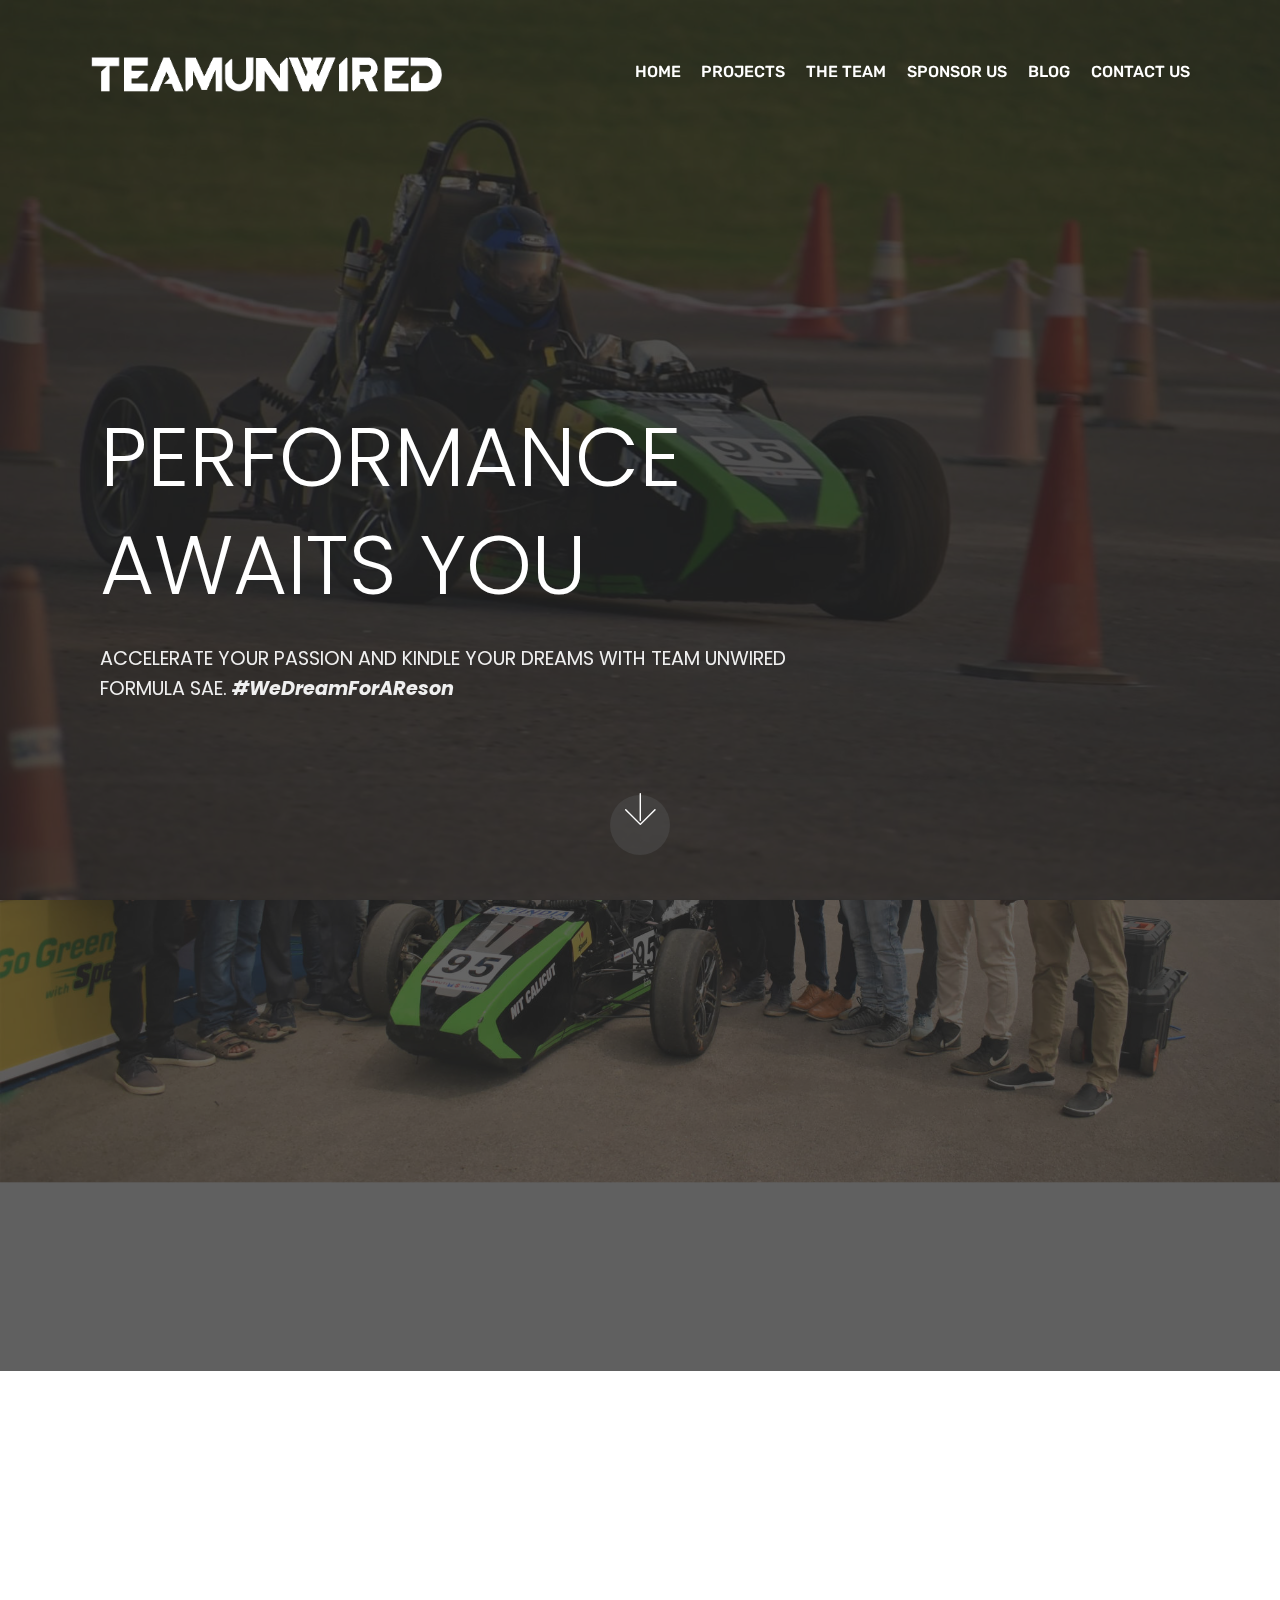
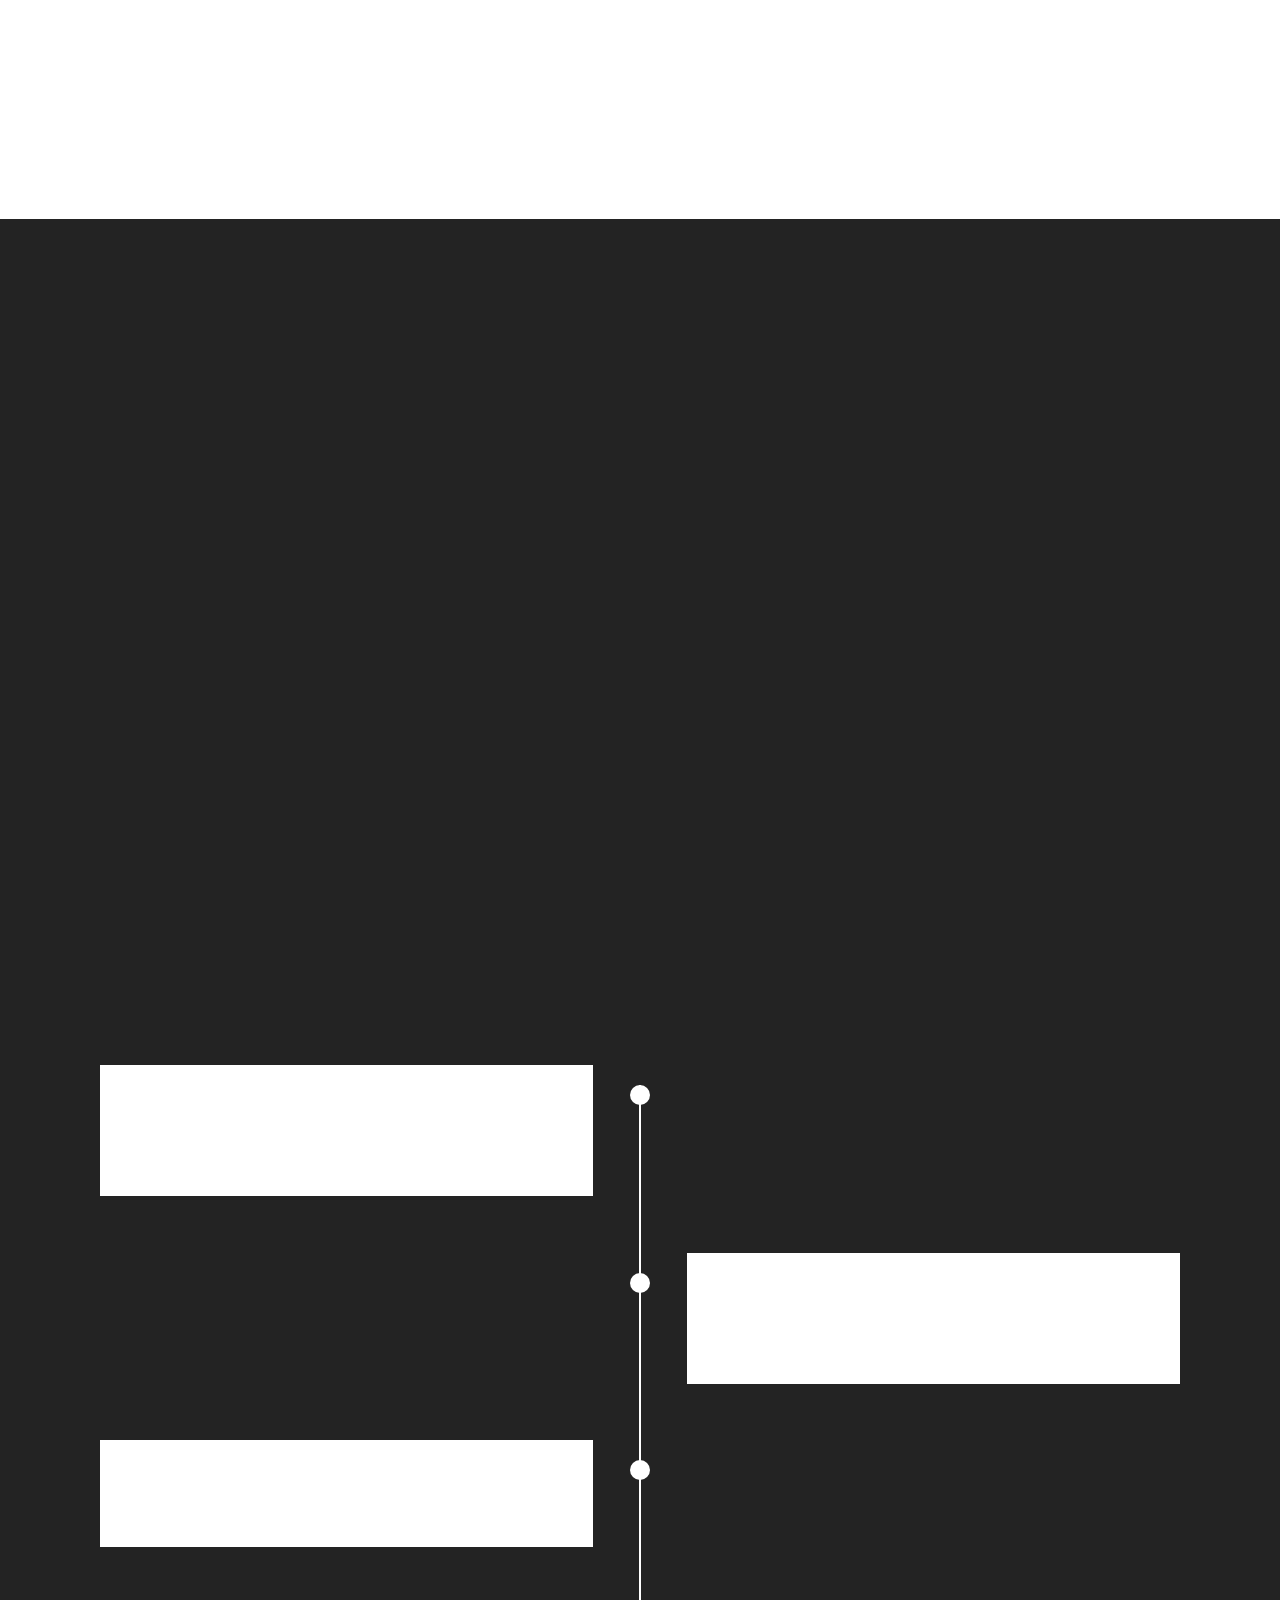
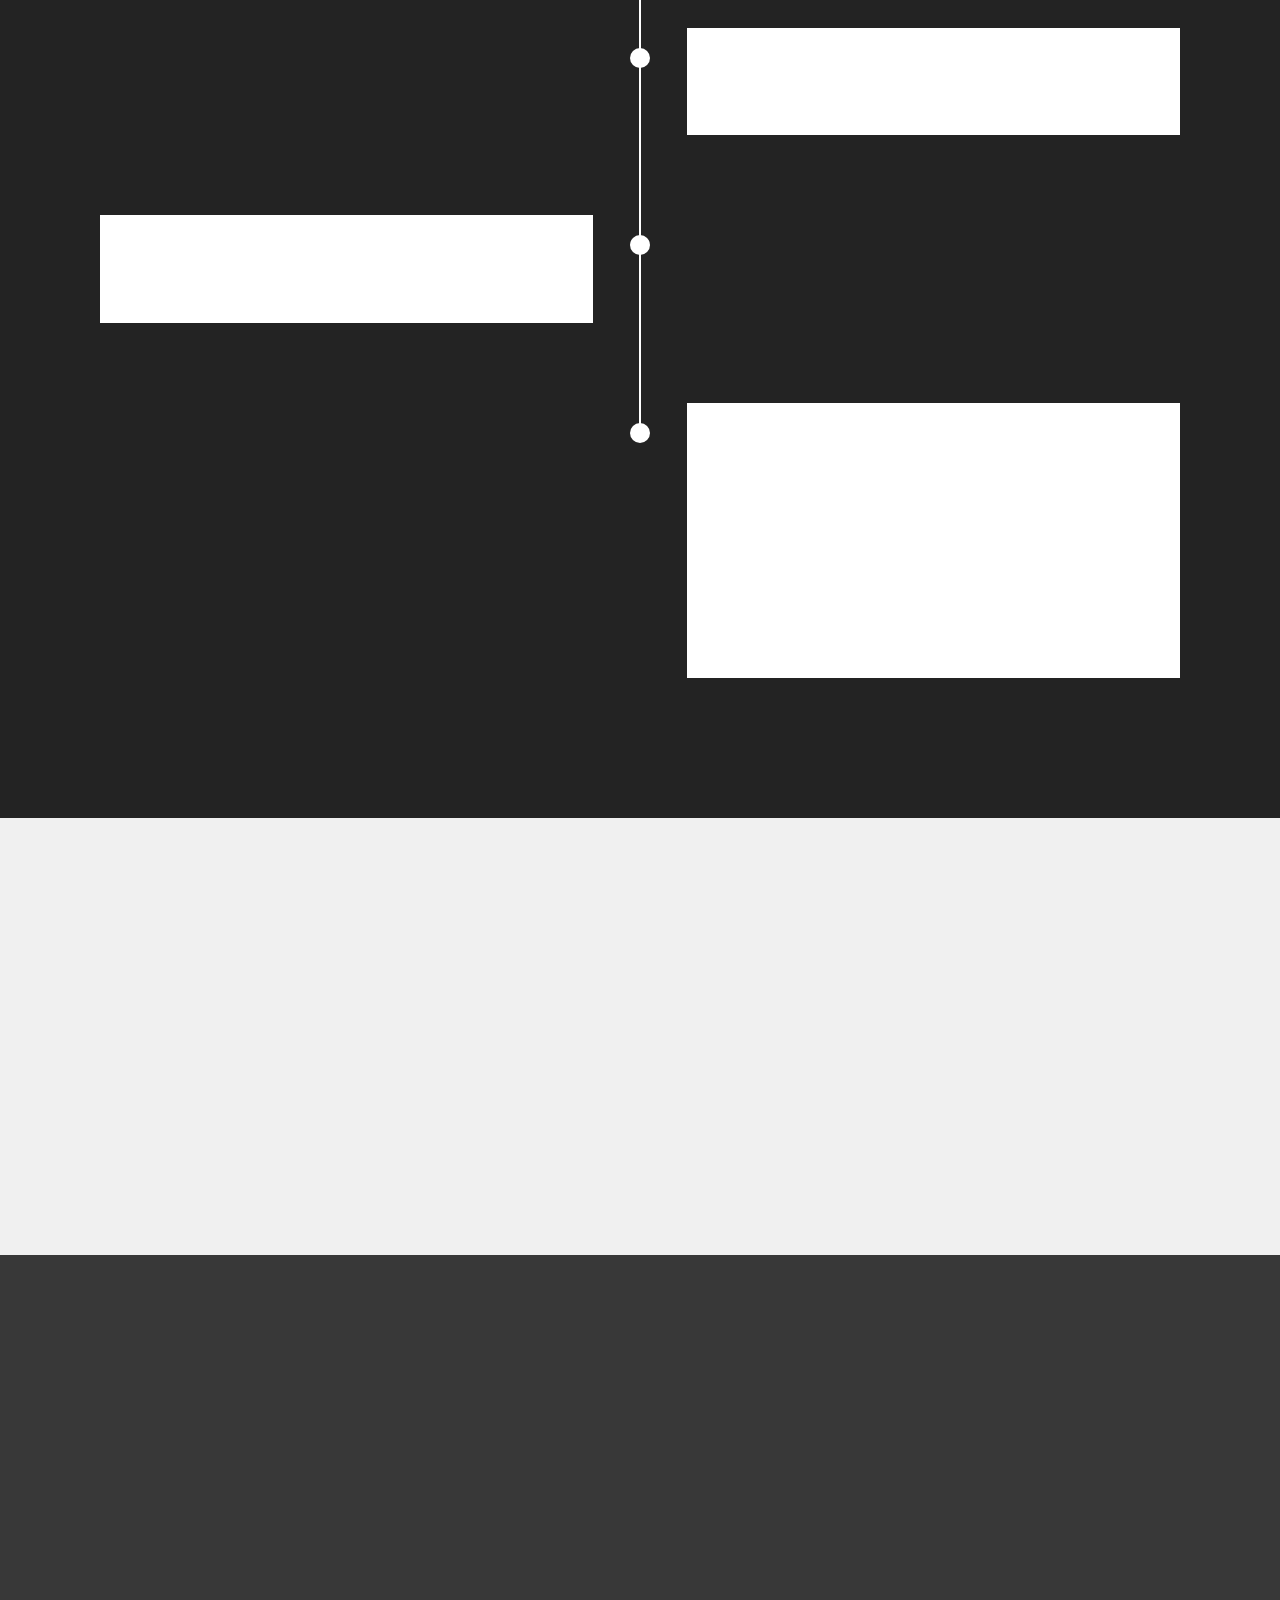
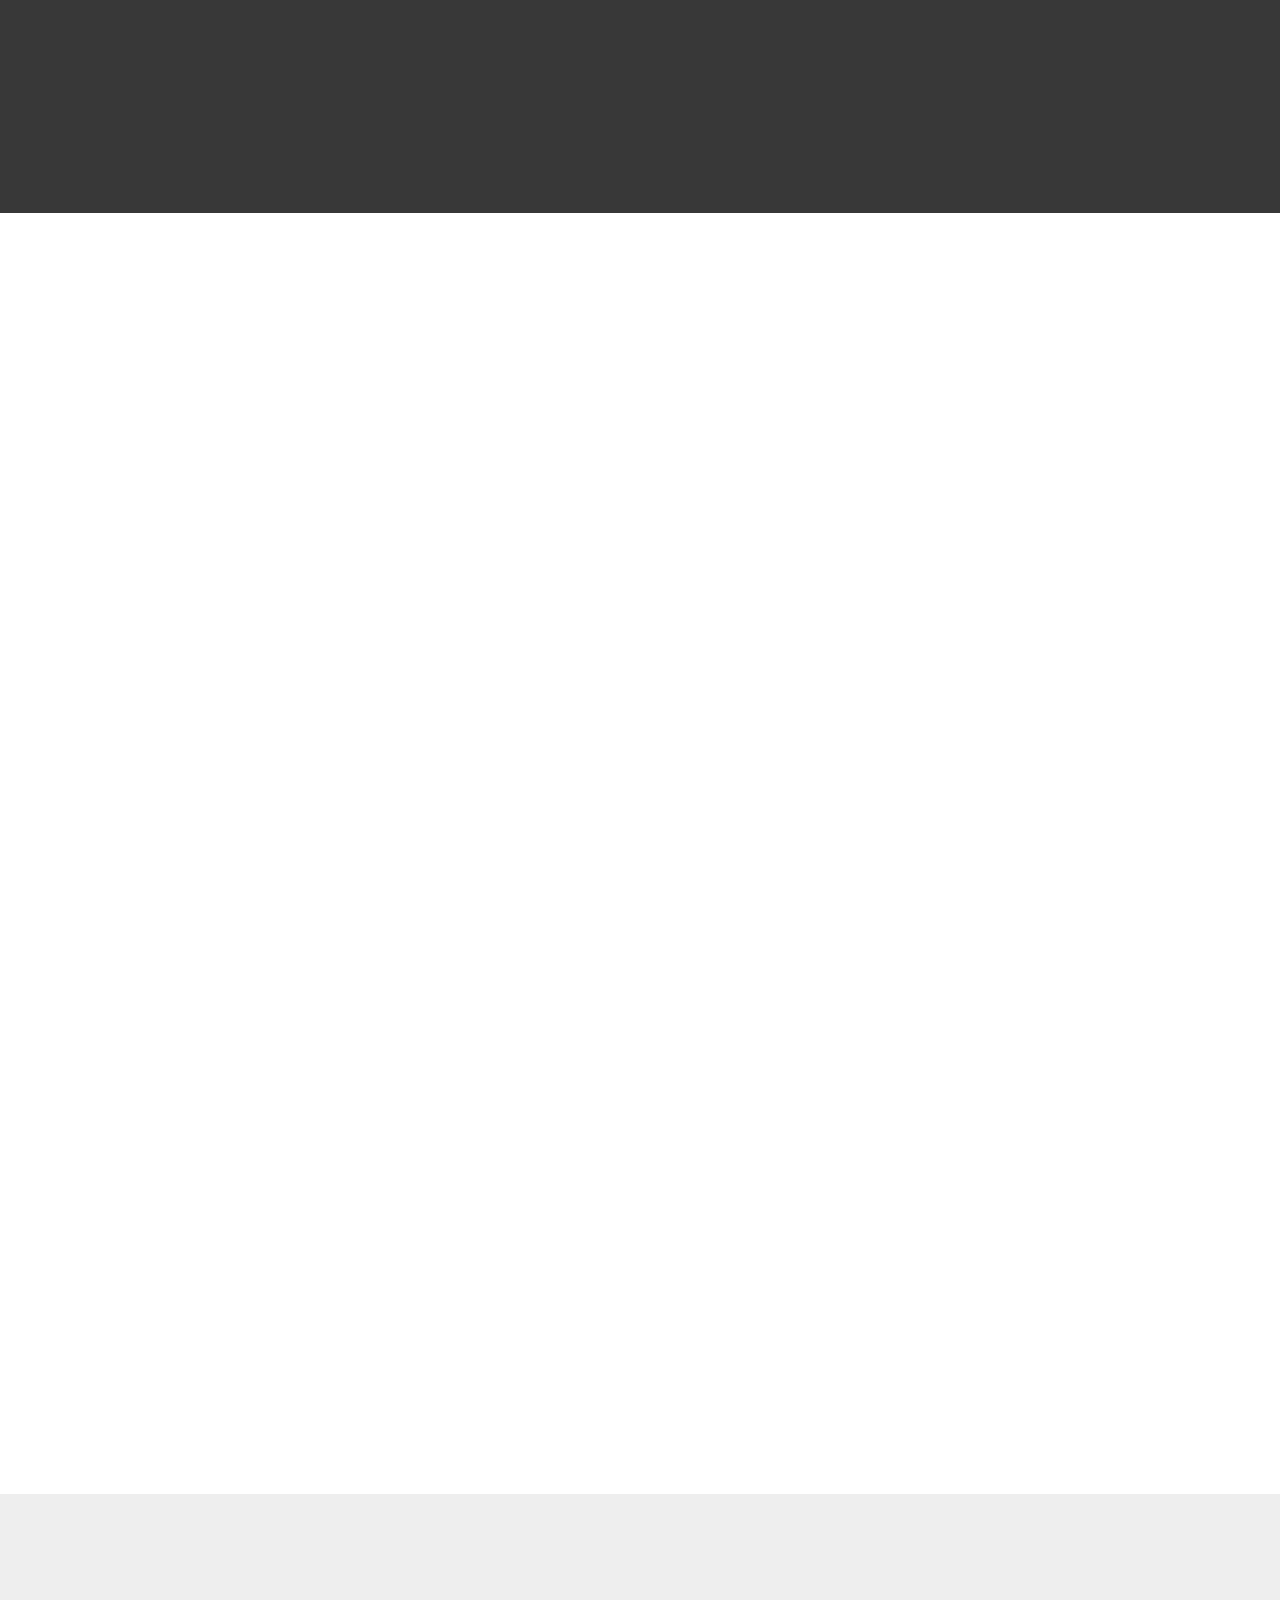
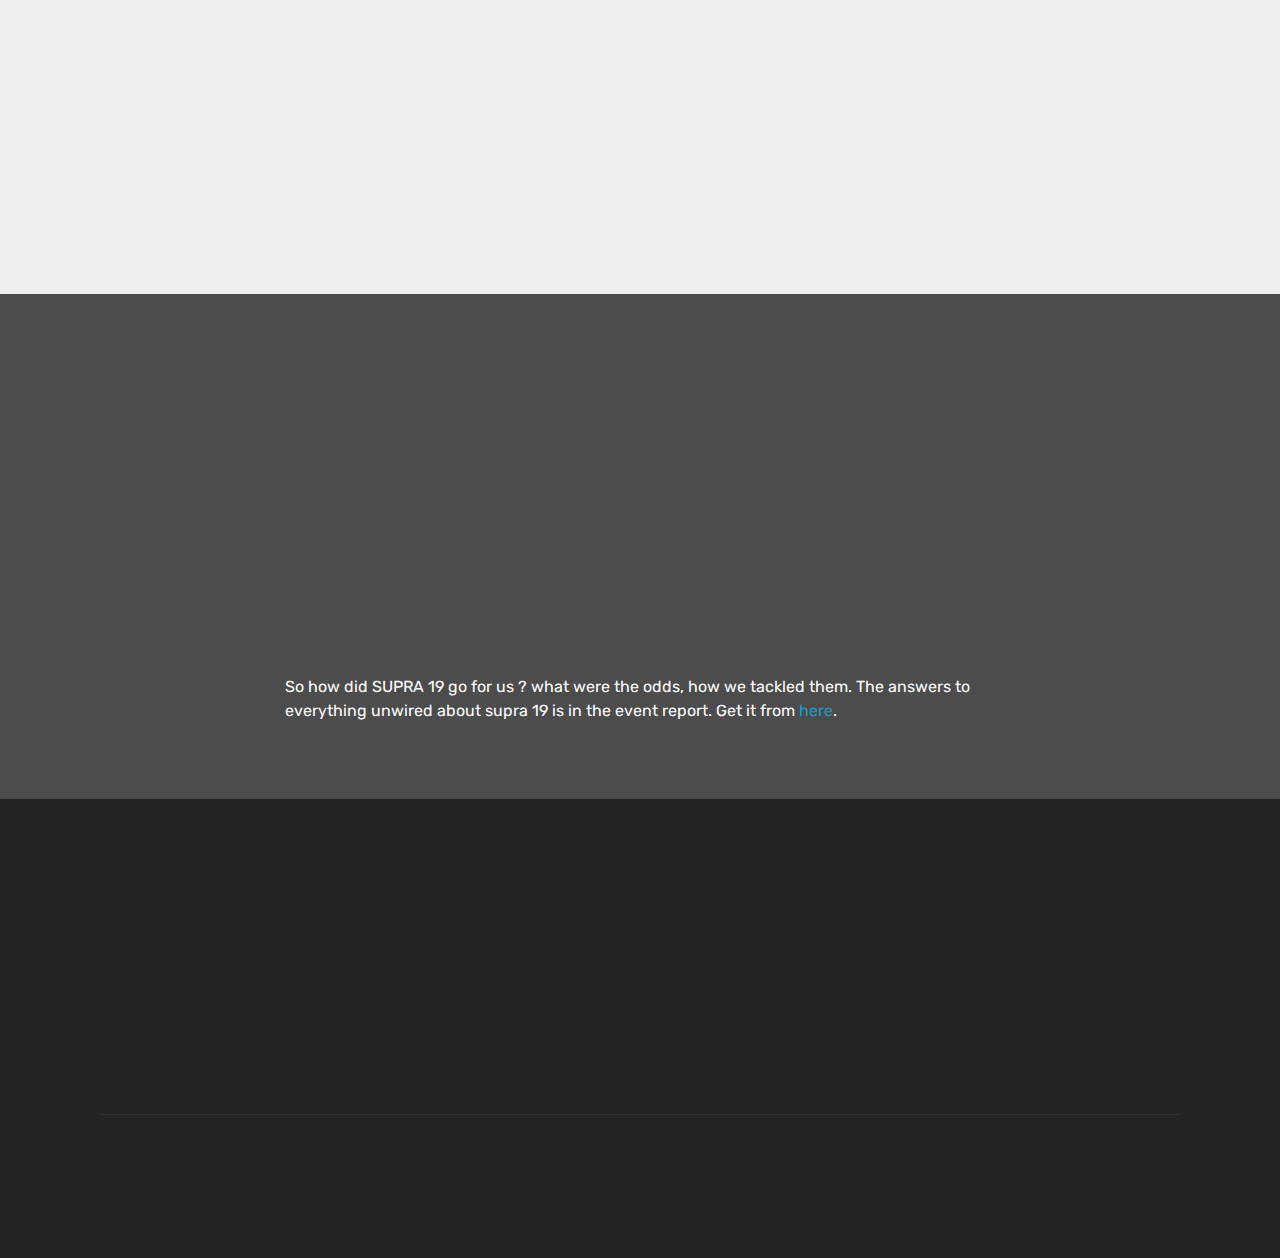
<file: index.html>
<!DOCTYPE html>
<html  >
<head>
  <!-- Site made with Mobirise Website Builder v4.12.4, https://mobirise.com -->
  <meta charset="UTF-8">
  <meta http-equiv="X-UA-Compatible" content="IE=edge">
  <meta name="generator" content="Mobirise v4.12.4, mobirise.com">
  <meta name="viewport" content="width=device-width, initial-scale=1, minimum-scale=1">
  <link rel="shortcut icon" href="assets/images/lgo-4-495x169.png" type="image/x-icon">
  <meta name="description" content="Where passion meets performance, Team unwired FSAE is the Supra SAE team of NIT Calicut. We act as the direct link between students and innovation all along.">
  
  
  <title>Team Unwired</title>
  <link rel="stylesheet" href="assets/web/assets/mobirise-icons/mobirise-icons.css">
  <link rel="stylesheet" href="assets/bootstrap/css/bootstrap.min.css">
  <link rel="stylesheet" href="assets/bootstrap/css/bootstrap-grid.min.css">
  <link rel="stylesheet" href="assets/bootstrap/css/bootstrap-reboot.min.css">
  <link rel="stylesheet" href="assets/socicon/css/styles.css">
  <link rel="stylesheet" href="assets/dropdown/css/style.css">
  <link rel="stylesheet" href="assets/animatecss/animate.min.css">
  <link rel="stylesheet" href="assets/tether/tether.min.css">
  <link rel="stylesheet" href="assets/theme/css/style.css">
  <link rel="preload" as="style" href="assets/mobirise/css/mbr-additional.css"><link rel="stylesheet" href="assets/mobirise/css/mbr-additional.css" type="text/css">
  
  
  
</head>
<body>
  <section class="menu cid-rlmaLtd9RU" once="menu" id="menu1-6">

    

    <nav class="navbar navbar-expand beta-menu navbar-dropdown align-items-center navbar-fixed-top navbar-toggleable-sm bg-color transparent">
        <button class="navbar-toggler navbar-toggler-right" type="button" data-toggle="collapse" data-target="#navbarSupportedContent" aria-controls="navbarSupportedContent" aria-expanded="false" aria-label="Toggle navigation">
            <div class="hamburger">
                <span></span>
                <span></span>
                <span></span>
                <span></span>
            </div>
        </button>
        <div class="menu-logo">
            <div class="navbar-brand">
                <span class="navbar-logo">
                    <a href="#top">
                         <img src="assets/images/lgo-4-495x169.png" alt="Mobirise" title="" style="height: 8rem;">
                    </a>
                </span>
                
            </div>
        </div>
        <div class="collapse navbar-collapse" id="navbarSupportedContent">
            <ul class="navbar-nav nav-dropdown nav-right" data-app-modern-menu="true"><li class="nav-item">
                    <a class="nav-link link text-white display-4" href="index.html">
                        
                        HOME</a>
                </li><li class="nav-item"><a class="nav-link link text-white display-4" href="page1.html" target="_blank">PROJECTS</a></li><li class="nav-item"><a class="nav-link link text-white display-4" href="page2.html" target="_blank">THE TEAM</a></li><li class="nav-item"><a class="nav-link link text-white display-4" href="page3.html" target="_blank">SPONSOR US</a></li><li class="nav-item"><a class="nav-link link text-white display-4" href="page4.html" target="_blank">BLOG</a></li>
                <li class="nav-item">
                    <a class="nav-link link text-white display-4" href="index.html#contacts2-1" target="_blank">
                        
                        CONTACT US</a>
                </li></ul>
            
        </div>
    </nav>
</section>

<section class="engine"><a href="https://mobirise.info/o">free portfolio website templates</a></section><section class="header9 cid-rlma67RTqq mbr-fullscreen mbr-parallax-background" id="header9-0">

    

    <div class="mbr-overlay" style="opacity: 0.8; background-color: rgb(35, 35, 35);">
    </div>

    <div class="container">
        <div class="media-container-column mbr-white col-lg-8 col-md-10">
            <h1 class="mbr-section-title align-left mbr-bold pb-3 mbr-fonts-style display-1"></h1>
            <h3 class="mbr-section-subtitle align-left mbr-light pb-3 mbr-fonts-style display-1"><span style="font-style: normal;"><br></span><br><span style="font-style: normal;">PERFORMANCE AWAITS YOU&nbsp;</span></h3>
            <p class="mbr-text align-left pb-3 mbr-fonts-style display-5">
                ACCELERATE YOUR PASSION AND KINDLE YOUR DREAMS WITH TEAM UNWIRED FORMULA SAE. <strong><em>#WeDreamForAReson</em></strong></p>
            
        </div>
    </div>

    <div class="mbr-arrow hidden-sm-down" aria-hidden="true">
        <a href="#next">
            <i class="mbri-down mbr-iconfont"></i>
        </a>
    </div>
</section>

<section class="mbr-section content5 cid-rlmdRmumcK mbr-parallax-background" id="content5-7">

    

    <div class="mbr-overlay" style="opacity: 0.7; background-color: rgb(35, 35, 35);">
    </div>

    <div class="container">
        <div class="media-container-row">
            <div class="title col-12 col-md-8">
                <h2 class="align-center mbr-bold mbr-white pb-3 mbr-fonts-style display-1">
                    ABOUT US</h2>
                <h3 class="mbr-section-subtitle align-center mbr-light mbr-white pb-3 mbr-fonts-style display-5">
                    BORN WITH THE COLLECTIVE DREAM OF ACHIEVEMENT AND INNOVATION, TEAM UNWIRED FSAE IS THE SUPRA SAE TEAM OF TEAM UNWIRED, NIT CALICUT. WE ACT AS THE DIRECT LINK BETWEEN STUDENTS AND AUTHORITIES PROMOTING INNOVATION ALL ALONG :)</h3>
                
                
            </div>
        </div>
    </div>
</section>

<section class="mbr-section content4 cid-rJRxI9XCVd" id="content4-d">

    

    <div class="container">
        <div class="media-container-row">
            <div class="title col-12 col-md-8">
                <h2 class="align-center pb-3 mbr-fonts-style display-2">
                    So, here we are. Now Lets Talk about the competition.</h2>
                <h3 class="mbr-section-subtitle align-center mbr-light mbr-fonts-style display-5"><strong>SUPRA</strong>(super racing) is a national level automobile engineering competition where students design and fabricate a formula style vehicle as per the standards of SAE international. Supra SAE encourages excellence in all areas of engineering as it encompasses all areas of automotive engineering including research design manufacturing, testing, developing marketing, management and finances. We at Team Unwired FSAE does not stop there, we take it beyond competition into the world of friendships and meaningful relationships.</h3>
                
            </div>
        </div>
    </div>
</section>

<section class="counters6 counters cid-rK7J4uIU1S" id="counters6-i">

    

    

    <div class="container pt-4 mt-2">
        <h2 class="mbr-section-title pb-3 align-center mbr-fonts-style display-2">WHAT SEPARATES US FROM OTHERS</h2>
        <h3 class="mbr-section-subtitle pb-5 align-center mbr-fonts-style display-5">BORN IN 2010, WE LIVE ONE TRACK AT A TIME. DOMINATING EVERYTIME.</h3>
        <div>
                <div class="cards-container">
                    <div class="card col-12 col-md-6 col-lg-4 pb-md-4">
                        <div class="panel-item align-center">
                            <div class="card-img pb-3">
                                <h3 class="img-text mbr-fonts-style display-1">2010</h3>
                            </div>
                            <div class="card-text">
                                <h4 class="mbr-content-title mbr-bold mbr-fonts-style display-7">Honest and Dependable</h4>
                                <p class="mbr-content-text mbr-fonts-style display-7">
                                    THE FIRST PROJECT ROLLED OUT OF THE TEAMUNWIRED WORKSPACE&nbsp;</p>
                            </div>
                        </div>
                    </div>
                    <div class="card col-12 col-md-6 col-lg-4 pb-md-4">
                        <div class="panel-item align-center">
                            <div class="card-img pb-3">
                                <h3 class="img-text mbr-fonts-style display-1">6</h3>
                            </div>
                            <div class="card-text">
                                <h4 class="mbr-content-title mbr-bold mbr-fonts-style display-7">We Are Always Improving</h4>
                                <p class="mbr-content-text mbr-fonts-style display-7">
                                    TOTAL OF 6 FSAE PROJECTS HAS BEEN DONE SO FAR</p>
                            </div>
                        </div>
                    </div>
                    <div class="card col-12 col-md-6 col-lg-4 last-child">
                        <div class="panel-item align-center">
                            <div class="card-img pb-3">
                                <h3 class="img-text mbr-fonts-style display-1">6000+</h3>
                            </div>
                            <div class="card-text">
                                <h4 class="mbr-content-title mbr-bold mbr-fonts-style display-7">We Are Passionate</h4>
                                <p class="mbr-content-text mbr-fonts-style display-7">
                                        WE HAVE OVER 6000 FOLLOWERS ON OUR SOCIAL MEDIA HANDLE</p>
                            </div>
                        </div>
                    </div>
                    
                </div>
            </div>
    </div>
</section>

<section class="timeline1 cid-rJRBSkZu9w" id="timeline1-f">

    

    

    <div class="container align-center">
        <h2 class="mbr-section-title pb-3 mbr-fonts-style display-2">
            Timeline of Achievements and Landmarks</h2>
        <h3 class="mbr-section-subtitle pb-5 mbr-fonts-style display-5">With countless hours of passsion and hardwork, we created the perfect engineering marvel.</h3>

        <div class="container timelines-container" mbri-timelines="">
            <!--1-->
            <div class="row timeline-element reverse separline">
                 <div class="timeline-date-panel col-xs-12 col-md-6  align-left">         
                    <div class="time-line-date-content">
                        <p class="mbr-timeline-date mbr-fonts-style display-5">2013<br>SILVERSTONE, UNITED KINGDOM</p>
                    </div>
                </div>
           <span class="iconBackground"></span>
            <div class="col-xs-12 col-md-6 align-right">
                <div class="timeline-text-content">
                    <h4 class="mbr-timeline-title pb-3 mbr-fonts-style display-5">
                        FORMULA STUDENT UK&nbsp;</h4>
                    <p class="mbr-timeline-text mbr-fonts-style display-7">79th OUT OF 140 TEAMS AT THE COMPETITION</p>
                 </div>
            </div>
            </div>
            <!--2-->
            <div class="row timeline-element  separline">
                <div class="timeline-date-panel col-xs-12 col-md-6 align-right">
                    <div class="time-line-date-content">
                        <p class="mbr-timeline-date mbr-fonts-style display-5">
                            2014<br>MADRAS MOTOR RACE TRACK, INDIA</p>
                    </div>
                </div>
                <span class="iconBackground"></span>
                <div class="col-xs-12 col-md-6 align-left ">
                    <div class="timeline-text-content">
                        <h4 class="mbr-timeline-title pb-3 mbr-fonts-style display-5">
                            SUPRA SAE INDIA 2014</h4>
                        <p class="mbr-timeline-text mbr-fonts-style display-7">11th OUT OF 89 TEAMS AT THE COMPETITION</p>
                    </div>
                </div>
            </div>
            <!--3-->
            <div class="row timeline-element reverse separline">
                <div class="timeline-date-panel col-xs-12 col-md-6  align-left">
                    <div class="time-line-date-content">
                        <p class="mbr-timeline-date mbr-fonts-style display-5">
                            2015<br>KARI MOTORWAY, INDIA</p>
                    </div>
                </div>
                <span class="iconBackground"></span>
                <div class="col-xs-12 col-md-6 align-right">
                    <div class="timeline-text-content">
                        <h4 class="mbr-timeline-title pb-3 mbr-fonts-style display-5">JK TYRE FORMULA DESIGN CHALLENGE</h4>      
                        <p class="mbr-timeline-text mbr-fonts-style display-7"></p>
                    </div>
                </div>
            </div>
            <!--4-->
            <div class="row timeline-element  separline">
                <div class="timeline-date-panel col-xs-12 col-md-6 align-right">
                    <div class="time-line-date-content">
                        <p class="mbr-timeline-date mbr-fonts-style display-5">
                            2017<br>KARI MOTORWAY, INDIA</p>
                    </div>
                </div>
                <span class="iconBackground"></span>
                <div class="col-xs-12 col-md-6 align-left ">
                    <div class="timeline-text-content">
                        <h4 class="mbr-timeline-title pb-3 mbr-fonts-style display-5">FORMULA BHARAT</h4>
                        <p class="mbr-timeline-text mbr-fonts-style display-7"></p>
                    </div>
                </div>
            </div>
            <!--5-->
            <div class="row timeline-element reverse separline">
                <div class="timeline-date-panel col-xs-12 col-md-6  align-left">
                    <div class="time-line-date-content">
                        <p class="mbr-timeline-date mbr-fonts-style display-5">
                            2018<br>KARI MOTORWAY, INDIA</p>
                    </div>
                </div>
                <span class="iconBackground"></span>
                <div class="col-xs-12 col-md-6 align-right">
                    <div class="timeline-text-content">
                        <h4 class="mbr-timeline-title pb-3 mbr-fonts-style display-5">
                            FORMULA BHARAT</h4>
                        <p class="mbr-timeline-text mbr-fonts-style display-7"></p>
                    </div>
                </div>
            </div>
            <!--6-->
            <div class="row timeline-element">
                <div class="timeline-date-panel col-xs-12 col-md-6 align-right">
                    <div class="time-line-date-content">
                       <p class="mbr-timeline-date mbr-fonts-style display-5">
                            2019<br>BUDDH INTERNATIONAL RACETRACK, INDIA</p>
                    </div>
                </div>
                <span class="iconBackground"></span>
                <div class="col-xs-12 col-md-6 align-left ">
                    <div class="timeline-text-content">
                        <h4 class="mbr-timeline-title pb-3 mbr-fonts-style display-5">SUPRA SAE 2019</h4>
                        <p class="mbr-timeline-text mbr-fonts-style display-7">
                            24th OUT OF 118 TEAMS AT THE COMPETITION<br>10th IN ACCELRATION<br>AMONGST 30 TEAMS IN ENDURANCE<br>7th IN DESIGN PRESENTATION<br>9th IN COST PRESENTATION<br><br><br></p>
                    </div>
                </div>
            </div>
            <!--7-->
            
            <!--8-->
            
            <!--9-->
            
            <!--10-->
            
            <!--11-->
            
            <!--12-->
            
        </div>
    </div>
</section>

<section class="header1 cid-rK7NM7my1O mbr-parallax-background" id="header1-k">

    

    <div class="mbr-overlay" style="opacity: 0.9; background-color: rgb(239, 239, 239);">
    </div>

    <div class="container">
        <div class="row justify-content-md-center">
            <div class="mbr-white col-md-10">
                <h1 class="mbr-section-title align-center mbr-bold pb-3 mbr-fonts-style display-2"><span style="font-weight: normal;">
                    PROJECTS OF PASSION</span></h1>
                <h3 class="mbr-section-subtitle align-center mbr-light pb-3 mbr-fonts-style display-5">With hours of dedication and hardwork, we created the perfect engineering art</h3>
                <p class="mbr-text align-center pb-3 mbr-fonts-style display-5"></p>
                <div class="mbr-section-btn align-center"><a class="btn btn-md btn-primary display-4" href="page1.html" target="_blank">TAKE ME TO THE PROJECTS !</a></div>
            </div>
        </div>
    </div>

</section>

<section class="mbr-section info4 cid-rK8LrPaUyV mbr-parallax-background" id="info4-o">

    

    <div class="mbr-overlay" style="opacity: 0.9; background-color: rgb(35, 35, 35);">
    </div>
    <div class="container">
        <div class="justify-content-center row">
            <div class="media-container-column title col-12 col-md-10">
                <h2 class="align-right mbr-bold mbr-white pb-3 mbr-fonts-style display-2"><span style="font-weight: normal;">
                    AN AWESOME PROJECT REQUIRES AN AWESOME TEAM</span></h2>
                <h3 class="mbr-section-subtitle align-right mbr-light mbr-white pb-3 mbr-fonts-style display-5">
                    Meet the people behind the roaring performance machines. This dynamic, energetic group is the ideal combination of experience and curiosity, practicality and creativity. The success of the team cannot be shown in a better way than this dynamic group.</h3>
                <p class="mbr-text align-right mbr-white mbr-fonts-style display-7"></p>
                <div class="mbr-section-btn align-right py-4"><a class="btn btn-primary display-4" href="page2.html" target="_blank">MEET THE TEAM</a></div>
            </div>
        </div>
    </div>
</section>

<section class="mbr-section contacts2 cid-rlmai638WA" id="contacts2-1">
    <!---->
    
    <!---->
    <!--Overlay-->
    
    <!--Container-->
    <div class="container">
        <div class="row">
            <!--Titles-->
            <div class="title col-12">
                <h2 class="align-left mbr-fonts-style display-1">
                    WANT TO KNOW MORE ? FEEL FREE TO CONTACT US</h2>
                
            </div>
            <div class="col-12">
                <div class="row justify-content-center">
                    <div class="col-12 col-md-4">
                        <div class="b b-adress">
                            <h5 class="align-left mbr-fonts-style m-0 display-5">SOURAV UK</h5>
                            <p class="mbr-text align-left mbr-fonts-style display-7">sourav_b170250ee@nitc.ac.in</p>
                        </div>
                    </div>
                    <div class="col-12 col-md-4">
                        <div class="b b-phone">
                            <h5 class="align-left mbr-fonts-style m-0 display-5">ARAVIND S KRISHNAN</h5>
                            <p class="mbr-text align-left mbr-fonts-style display-7">aravind_b170490ec@nitc.ac.in</p>
                        </div>
                    </div>
                    <div class="col-12 col-md-4">
                        <div class="b b-mail">
                            <h5 class="align-left mbr-fonts-style m-0 display-5">MANJUNATH V</h5>
                            <p class="mbr-text align-left mbr-fonts-style display-7">manjunath_b170392ee@nitc.ac.in</p>
                        </div>
                    </div>
                </div>
            </div>
        </div>
    </div>
</section>

<section class="mbr-section form1 cid-rK8LhzjRXX" id="form1-n">

    

    
    <div class="container">
        <div class="row justify-content-center">
            <div class="title col-12 col-lg-8">
                <h2 class="mbr-section-title align-center pb-3 mbr-fonts-style display-2">HAVE ANY QUESTIONS ? WE ARE HAPPY TO HELP</h2>
                <h3 class="mbr-section-subtitle align-center mbr-light pb-3 mbr-fonts-style display-5">
                    For any questions or queries regarding any aspects of Teamunwired FSAE, drop a line here, we will get back to you soon.</h3>
            </div>
        </div>
    </div>
    <div class="container">
        <div class="row justify-content-center">
            <div class="media-container-column col-lg-8" data-form-type="formoid">
                <!---Formbuilder Form--->
                <form action="https://mobirise.com/" method="POST" class="mbr-form form-with-styler" data-form-title="Mobirise Form"><input type="hidden" name="email" data-form-email="true" value="IkzAu4dIMirJ07IFKSRUyLQR3PCMVZ+SZKXHe4fnO74X9ZklVhKkPuVX4rIMwDfz40WtoXrJI7ODIQ+tmvkMO2m0+0UHoV2o4t+xyHQMEdrWooxUaQvSX/KzuSi/1WmC">
                    <div class="row">
                        <div hidden="hidden" data-form-alert="" class="alert alert-success col-12">Your message was successfully submitted !</div>
                        <div hidden="hidden" data-form-alert-danger="" class="alert alert-danger col-12">
                        </div>
                    </div>
                    <div class="dragArea row">
                        <div class="col-md-4  form-group" data-for="name">
                            <label for="name-form1-n" class="form-control-label mbr-fonts-style display-7">Name</label>
                            <input type="text" name="name" data-form-field="Name" required="required" class="form-control display-7" id="name-form1-n">
                        </div>
                        <div class="col-md-4  form-group" data-for="email">
                            <label for="email-form1-n" class="form-control-label mbr-fonts-style display-7">Email</label>
                            <input type="email" name="email" data-form-field="Email" required="required" class="form-control display-7" id="email-form1-n">
                        </div>
                        <div data-for="phone" class="col-md-4  form-group">
                            <label for="phone-form1-n" class="form-control-label mbr-fonts-style display-7">Phone</label>
                            <input type="tel" name="phone" data-form-field="Phone" class="form-control display-7" id="phone-form1-n">
                        </div>
                        <div data-for="message" class="col-md-12 form-group">
                            <label for="message-form1-n" class="form-control-label mbr-fonts-style display-7">Message</label>
                            <textarea name="message" data-form-field="Message" class="form-control display-7" id="message-form1-n"></textarea>
                        </div>
                        <div class="col-md-12 input-group-btn align-center"><button type="submit" class="btn btn-primary btn-form display-4">SUBMIT</button></div>
                    </div>
                </form><!---Formbuilder Form--->
            </div>
        </div>
    </div>
</section>

<section class="map1 cid-rlmaj3kI1S" id="map1-2">

     

    <div class="google-map"><iframe frameborder="0" style="border:0" src="https://www.google.com/maps/embed?pb=!1m18!1m12!1m3!1d978.043088004796!2d75.93341762919!3d11.322109999497046!2m3!1f0!2f0!3f0!3m2!1i1024!2i768!4f13.1!3m3!1m2!1s0x3ba642e2b8189f6b%3A0x6f0e21ca6f4172de!2sTeam%20Unwired!5e0!3m2!1sen!2sin!4v1575623145739!5m2!1sen!2sin" allowfullscreen=""></iframe></div>
</section>

<section class="tabs1 cid-rKa2kIMJOb mbr-parallax-background" id="tabs1-10">

    

    <div class="mbr-overlay" style="opacity: 0.8; background-color: rgb(35, 35, 35);">
    </div>
    <div class="container">
        <h2 class="mbr-white align-center pb-5 mbr-fonts-style mbr-bold display-2"><span style="font-weight: normal;">
            Excited About Teamunwired ? Find out more about us.</span></h2>
        <div class="media-container-row">
            <div class="col-12 col-md-8">
                <ul class="nav nav-tabs" role="tablist">
                    <li class="nav-item"><a class="nav-link mbr-fonts-style show active display-7" role="tab" data-toggle="tab" href="#tabs1-x_tab0" aria-selected="true">SAE SUPRA 19 - EVENT REPORT</a></li>
                    <li class="nav-item"><a class="nav-link mbr-fonts-style show active display-7" role="tab" data-toggle="tab" href="#tabs1-10_tab1" aria-selected="true">TEAM UNWIRED ACTIVITY REPORT 19</a></li>
                    
                    
                    
                    
                </ul>
                <div class="tab-content">
                    <div id="tab1" class="tab-pane in active" role="tabpanel">
                        <div class="row">
                            <div class="col-md-12">
                                <p class="mbr-text py-5 mbr-fonts-style display-7"></p><p><a href="assets/files/tuw_event_report.pdf"></a>So how did SUPRA 19 go for us ? what were the odds, how we tackled them. The answers to everything unwired about supra 19 is in the event report. Get it from <a href="assets/files/Team Unwired Event Report Supra 19.pdf">here</a>.</p><p></p>
                            </div>
                        </div>
                    </div>
                    <div id="tab2" class="tab-pane" role="tabpanel">
                        <div class="row">
                            <div class="col-md-12">
                                <p class="mbr-text py-5 mbr-fonts-style display-7">
                                    Want to know what we do in the college ? Then you will be very much satisfied with our brief activity report for the year 2019. Get it from<a href="assets/files/Activity%20Report.pdf"> here</a>.</p>
                            </div>
                        </div>
                    </div>
                    
                    
                    
                    
                </div>
            </div>
        </div>
    </div>
</section>

<section class="cid-rKa2zdbETt" id="footer1-11">

    

    

    <div class="container">
        <div class="media-container-row content text-white">
            <div class="col-12 col-md-3">
                <div class="media-wrap">
                    
                        <img src="assets/images/logo-166x94.png" alt="Mobirise" title="">
                    
                </div>
            </div>
            <div class="col-12 col-md-3 mbr-fonts-style display-7">
                <h5 class="pb-3">
                    Address<br>
                </h5>
                <p class="mbr-text">Teamunwired<br>National Institue of Technology, Calicut, Kattangal, Kerala, India.<br> PIN - 673601</p>
            </div>
            <div class="col-12 col-md-3 mbr-fonts-style display-7">
                <h5 class="pb-3">Faculty Advisor</h5>
                <p class="mbr-text">C/o Dr.V Sajith / Shijo Thomas
<br>School of Nano Science &amp; Technology
<br>National Institute of Technology Calicut
<br>Kattangal , Kerala , India
<br>673601</p>
            </div>
            <div class="col-12 col-md-3 mbr-fonts-style display-7">
                <h5 class="pb-3">
                    Links
                </h5>
                <p class="mbr-text"></p><p><a href="assets/files/Team%20Unwired%20Event%20Report%20Supra%2019.pdf"></a><a href="assets/files/Team Unwired Event Report Supra 19.pdf">Event Reports</a><br>Latest Project</p><p></p>
            </div>
        </div>
        <div class="footer-lower">
            <div class="media-container-row">
                <div class="col-sm-12">
                    <hr>
                </div>
            </div>
            <div class="media-container-row mbr-white">
                <div class="col-sm-6 copyright">
                    <p class="mbr-text mbr-fonts-style display-7">
                        © Copyright 2019 Team Unwired ( Team Unwired is the SAE India collegiate club of NIT Calicut )
                    </p>
                </div>
                <div class="col-md-6">
                    
                </div>
            </div>
        </div>
    </div>
</section>


  <script src="assets/web/assets/jquery/jquery.min.js"></script>
  <script src="assets/popper/popper.min.js"></script>
  <script src="assets/bootstrap/js/bootstrap.min.js"></script>
  <script src="assets/smoothscroll/smooth-scroll.js"></script>
  <script src="assets/dropdown/js/nav-dropdown.js"></script>
  <script src="assets/dropdown/js/navbar-dropdown.js"></script>
  <script src="assets/touchswipe/jquery.touch-swipe.min.js"></script>
  <script src="assets/viewportchecker/jquery.viewportchecker.js"></script>
  <script src="assets/parallax/jarallax.min.js"></script>
  <script src="assets/mbr-tabs/mbr-tabs.js"></script>
  <script src="assets/tether/tether.min.js"></script>
  <script src="assets/theme/js/script.js"></script>
  <script src="assets/formoid/formoid.min.js"></script>
  
  
  <input name="animation" type="hidden">
  </body>
</html>
</file>
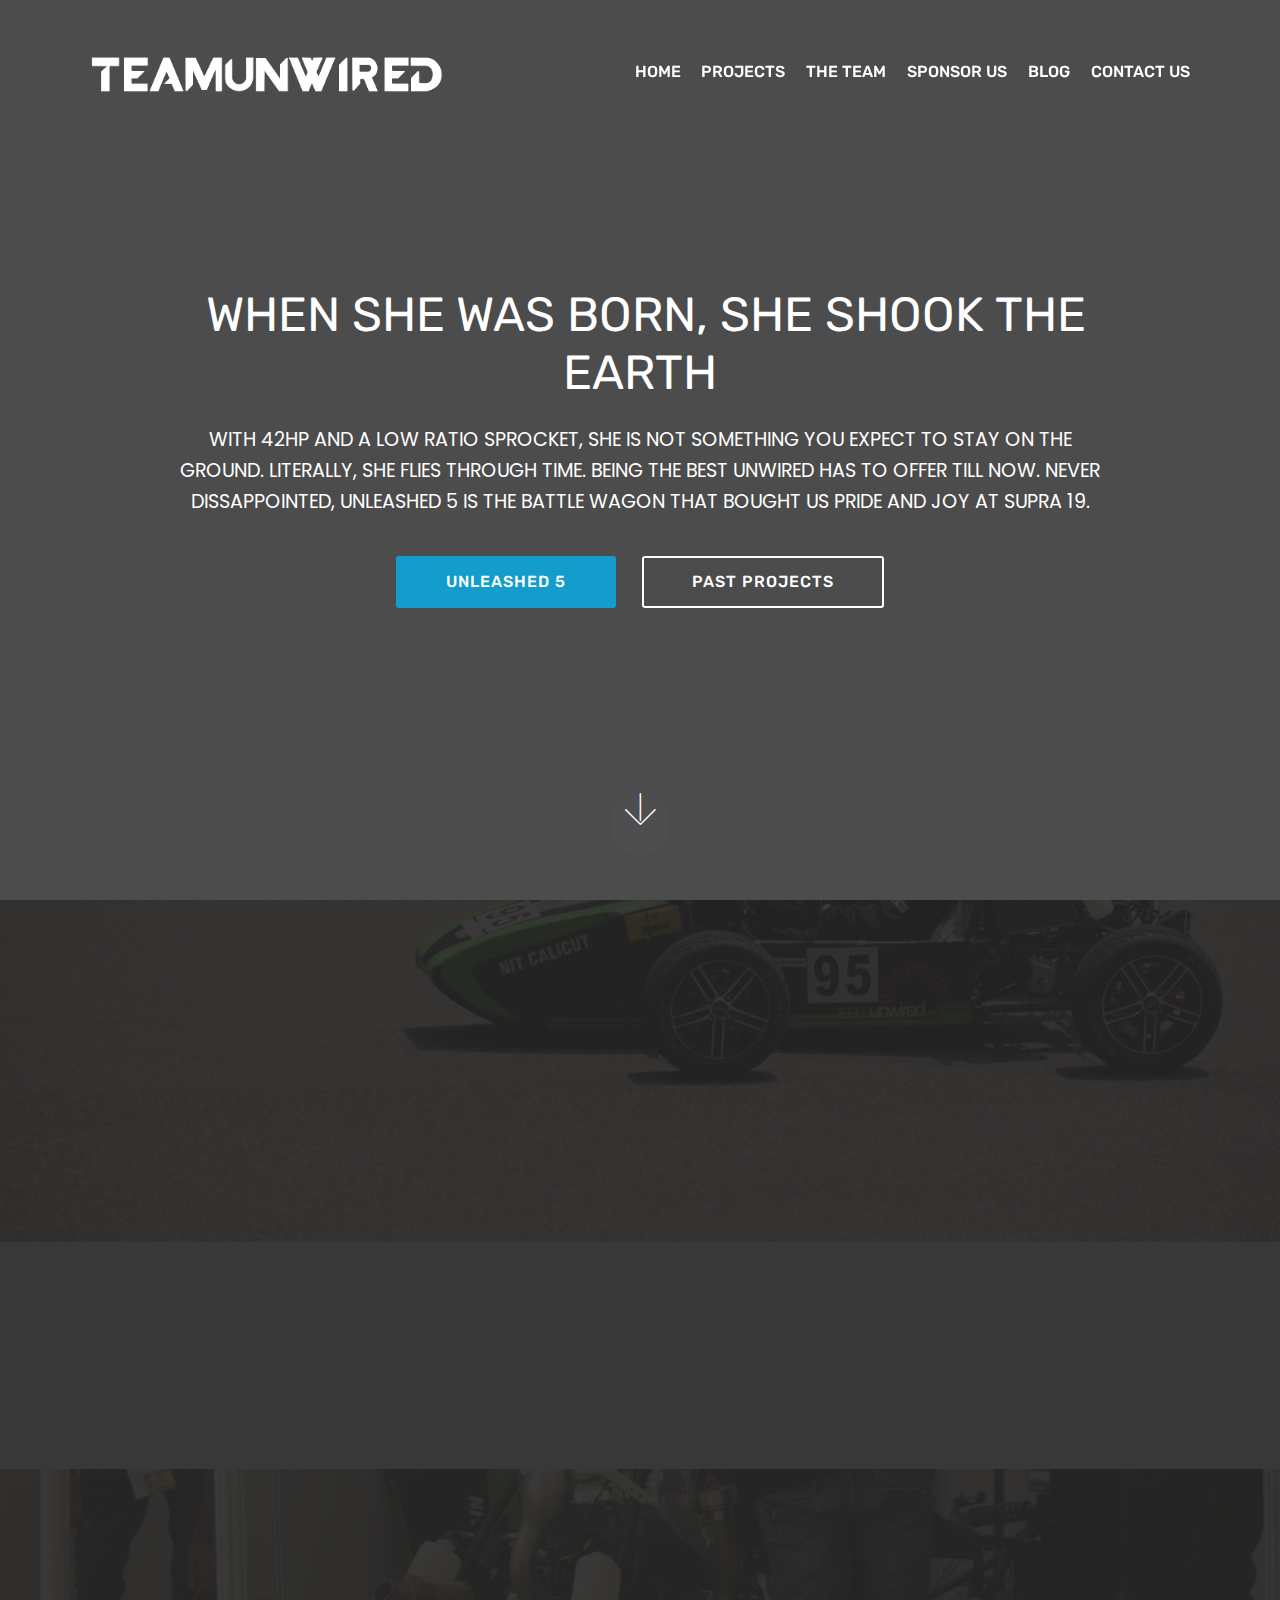
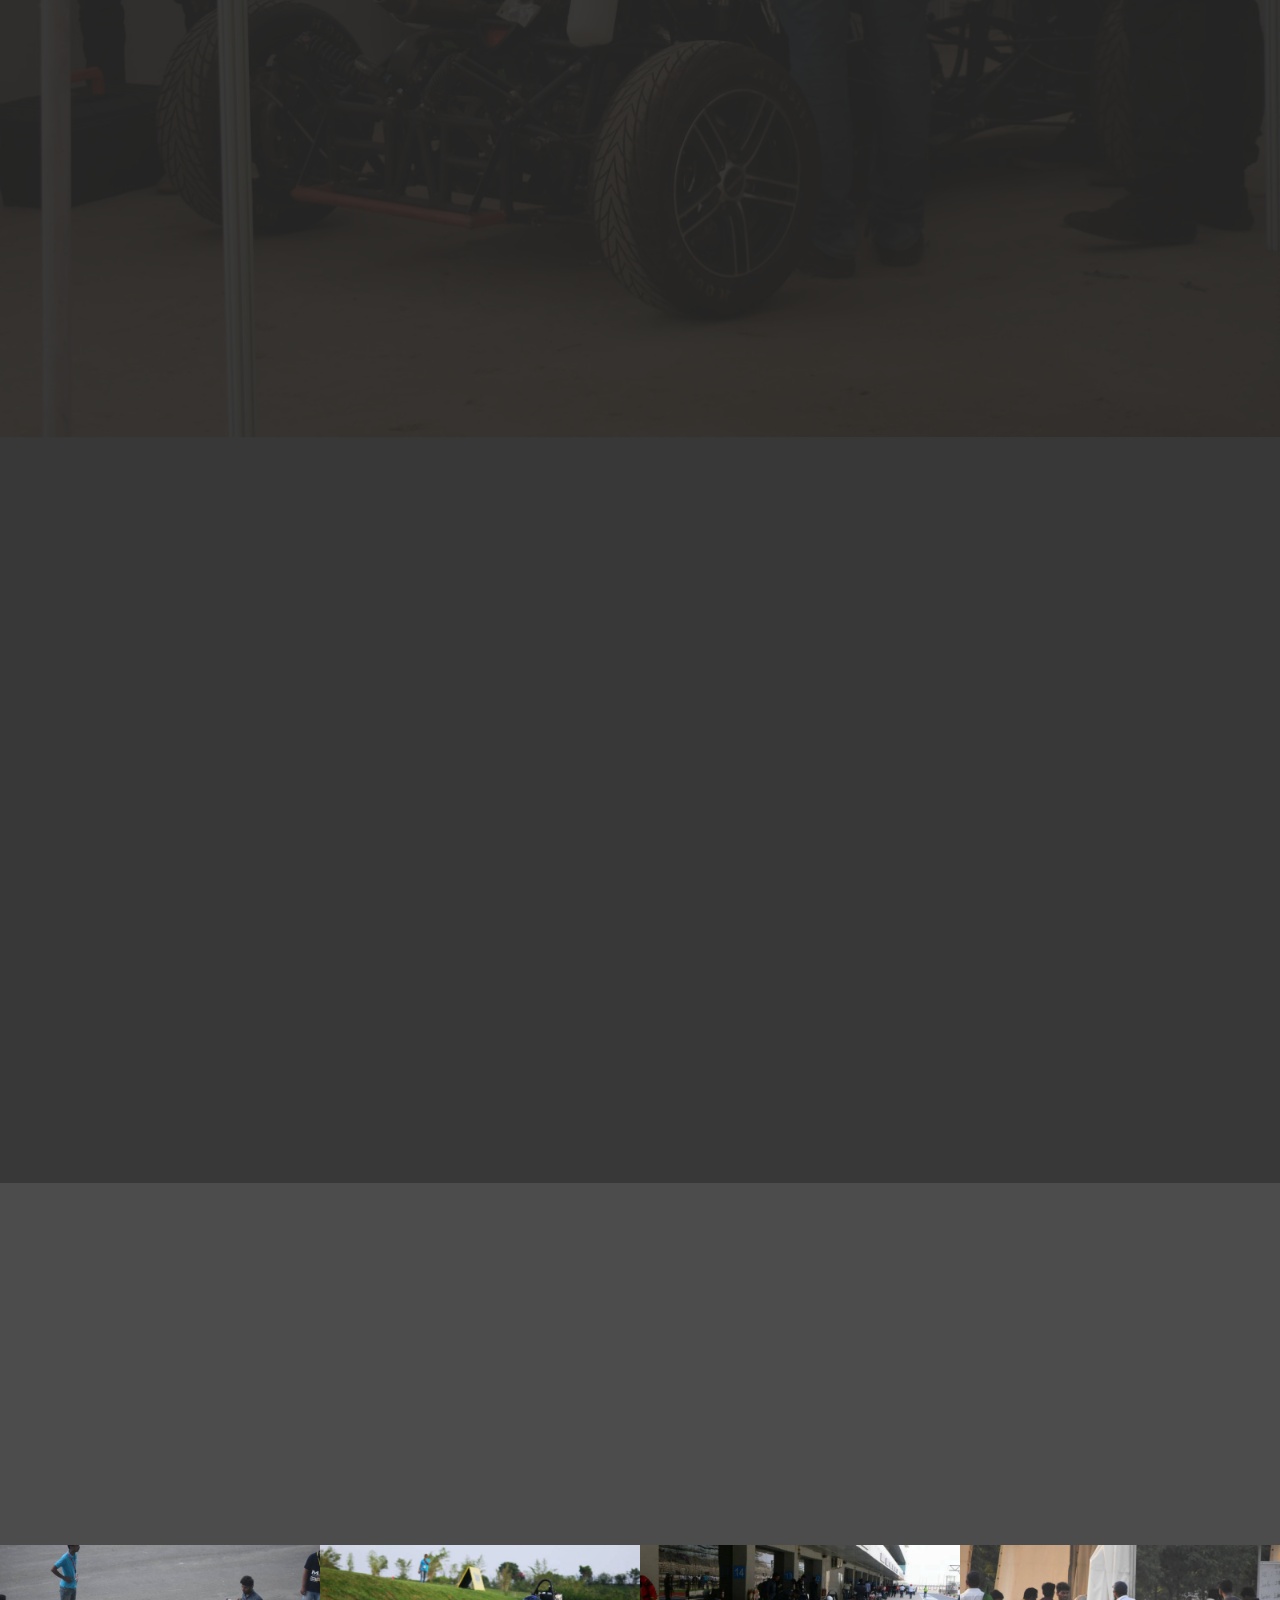
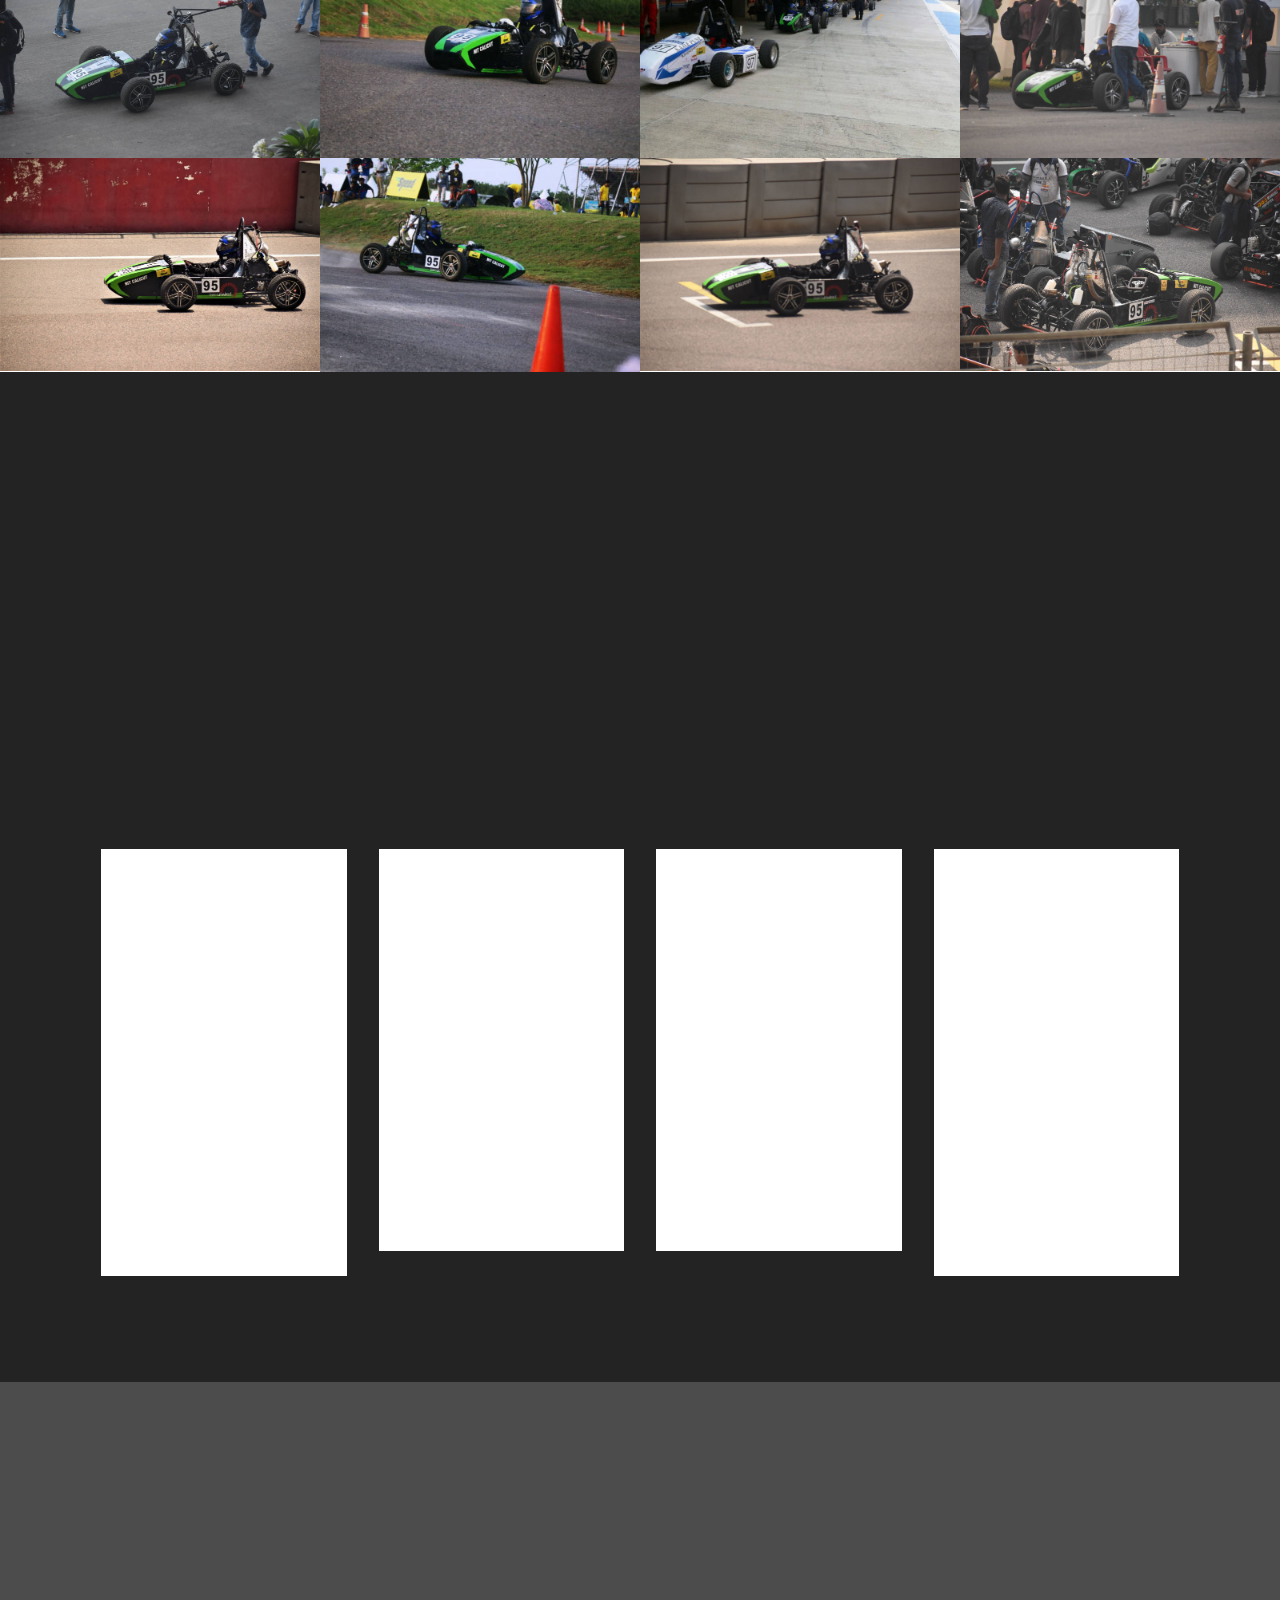
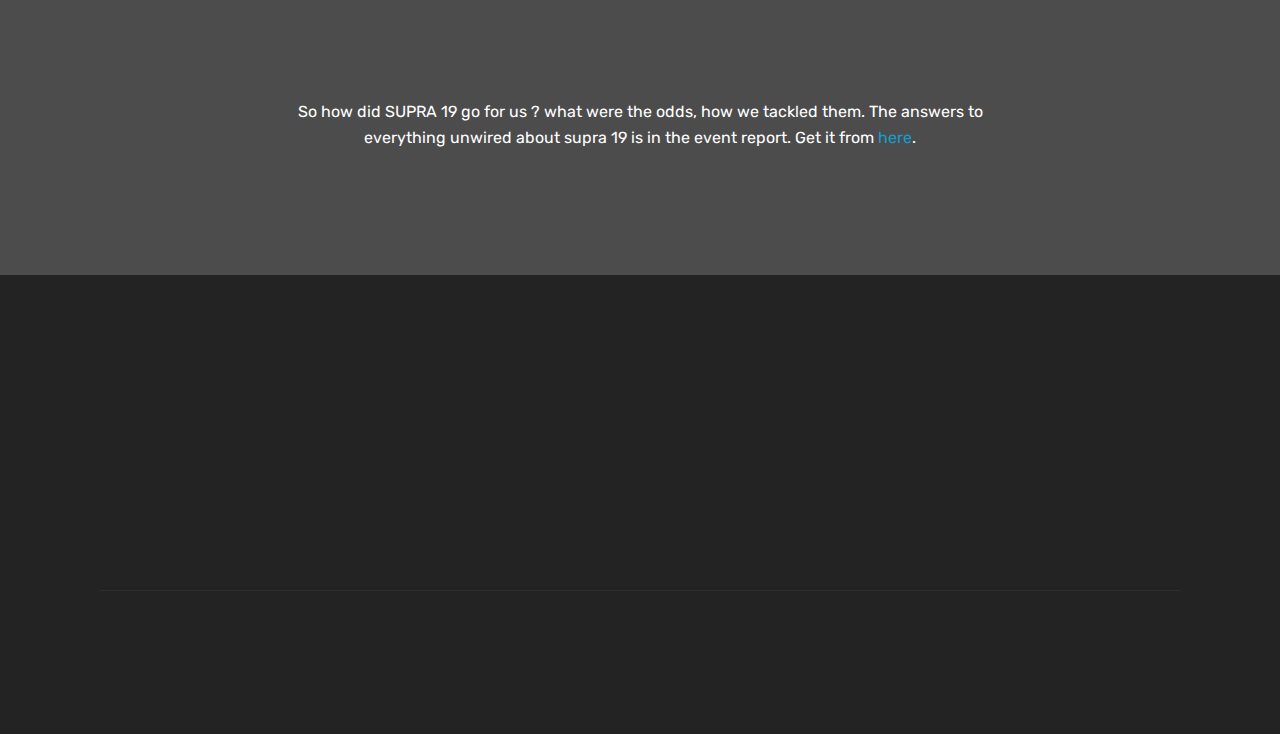
<file: page1.html>
<!DOCTYPE html>
<html  >
<head>
  <!-- Site made with Mobirise Website Builder v4.12.4, https://mobirise.com -->
  <meta charset="UTF-8">
  <meta http-equiv="X-UA-Compatible" content="IE=edge">
  <meta name="generator" content="Mobirise v4.12.4, mobirise.com">
  <meta name="viewport" content="width=device-width, initial-scale=1, minimum-scale=1">
  <link rel="shortcut icon" href="assets/images/lgo-4-495x169.png" type="image/x-icon">
  <meta name="description" content="See our projects of passion, in action on and off the track">
  
  
  <title>Projects</title>
  <link rel="stylesheet" href="assets/web/assets/mobirise-icons/mobirise-icons.css">
  <link rel="stylesheet" href="assets/bootstrap/css/bootstrap.min.css">
  <link rel="stylesheet" href="assets/bootstrap/css/bootstrap-grid.min.css">
  <link rel="stylesheet" href="assets/bootstrap/css/bootstrap-reboot.min.css">
  <link rel="stylesheet" href="assets/socicon/css/styles.css">
  <link rel="stylesheet" href="assets/dropdown/css/style.css">
  <link rel="stylesheet" href="assets/animatecss/animate.min.css">
  <link rel="stylesheet" href="assets/tether/tether.min.css">
  <link rel="stylesheet" href="assets/datatables/data-tables.bootstrap4.min.css">
  <link rel="stylesheet" href="assets/theme/css/style.css">
  <link rel="stylesheet" href="assets/gallery/style.css">
  <link rel="preload" as="style" href="assets/mobirise/css/mbr-additional.css"><link rel="stylesheet" href="assets/mobirise/css/mbr-additional.css" type="text/css">
  
  
  
</head>
<body>
  <section class="menu cid-rlmaLtd9RU" once="menu" id="menu1-p">

    

    <nav class="navbar navbar-expand beta-menu navbar-dropdown align-items-center navbar-fixed-top navbar-toggleable-sm bg-color transparent">
        <button class="navbar-toggler navbar-toggler-right" type="button" data-toggle="collapse" data-target="#navbarSupportedContent" aria-controls="navbarSupportedContent" aria-expanded="false" aria-label="Toggle navigation">
            <div class="hamburger">
                <span></span>
                <span></span>
                <span></span>
                <span></span>
            </div>
        </button>
        <div class="menu-logo">
            <div class="navbar-brand">
                <span class="navbar-logo">
                    <a href="#top">
                         <img src="assets/images/lgo-4-495x169.png" alt="Mobirise" title="" style="height: 8rem;">
                    </a>
                </span>
                
            </div>
        </div>
        <div class="collapse navbar-collapse" id="navbarSupportedContent">
            <ul class="navbar-nav nav-dropdown nav-right" data-app-modern-menu="true"><li class="nav-item">
                    <a class="nav-link link text-white display-4" href="index.html">
                        
                        HOME</a>
                </li><li class="nav-item"><a class="nav-link link text-white display-4" href="page1.html" target="_blank">PROJECTS</a></li><li class="nav-item"><a class="nav-link link text-white display-4" href="page2.html" target="_blank">THE TEAM</a></li><li class="nav-item"><a class="nav-link link text-white display-4" href="page3.html" target="_blank">SPONSOR US</a></li><li class="nav-item"><a class="nav-link link text-white display-4" href="page4.html" target="_blank">BLOG</a></li>
                <li class="nav-item">
                    <a class="nav-link link text-white display-4" href="index.html#contacts2-1" target="_blank">
                        
                        CONTACT US</a>
                </li></ul>
            
        </div>
    </nav>
</section>

<section class="engine"><a href="https://mobirise.info/j">website templates</a></section><section class="header6 cid-rK8U0vHxql mbr-fullscreen" data-bg-video="https://www.youtube.com/watch?v=vtjmOl8EJm0" id="header6-r">

    

    <div class="mbr-overlay" style="opacity: 0.8; background-color: rgb(35, 35, 35);">
    </div>

    <div class="container">
        <div class="row justify-content-md-center">
            <div class="mbr-white col-md-10">
                <h1 class="mbr-section-title align-center mbr-bold pb-3 mbr-fonts-style display-2"><span style="font-weight: normal;">&nbsp;WHEN SHE WAS BORN, SHE SHOOK THE EARTH</span></h1>
                <p class="mbr-text align-center pb-3 mbr-fonts-style display-5">WITH 42HP AND A LOW RATIO SPROCKET, SHE IS NOT SOMETHING YOU EXPECT TO STAY ON THE GROUND. LITERALLY, SHE FLIES THROUGH TIME. BEING THE BEST UNWIRED HAS TO OFFER TILL NOW. NEVER DISSAPPOINTED, UNLEASHED 5 IS THE BATTLE WAGON THAT BOUGHT US PRIDE AND JOY AT SUPRA 19.</p>
                <div class="mbr-section-btn align-center"><a class="btn btn-md btn-primary display-4" href="page1.html#testimonials2-u">UNLEASHED 5</a>
                        <a class="btn btn-md btn-white-outline display-4" href="page1.html#features18-12">PAST PROJECTS</a></div>
            </div>
        </div>
    </div>

    <div class="mbr-arrow hidden-sm-down" aria-hidden="true">
        <a href="#next">
            <i class="mbri-down mbr-iconfont"></i>
        </a>
    </div>
</section>

<section class="testimonials2 cid-rK901vb3iL mbr-parallax-background" id="testimonials2-u">

    

    <div class="mbr-overlay" style="opacity: 0.9; background-color: rgb(35, 35, 35);">
    </div>

    <div class="container">
        <div class="media-container-row">
            <div class="mbr-figure pr-lg-5" style="width: 130%;">
              <img src="assets/images/img-20191209-wa0022-1024x683.jpeg" alt="" title="">
            </div>
            <div class="media-content px-3 align-self-center mbr-white py-2">
                    <p class="mbr-text testimonial-text mbr-fonts-style display-2"><span style="font-style: normal;">SHE IS NOT A MACHINE, SHE IS AN OBSESSION.</span></p>
                    <p class="mbr-author-name pt-4 mb-2 mbr-fonts-style display-7">
                       CREATED TO PERFORM, PROGRAMMED TO DELIVER, THE ULTIMATE BATTLE WAGON FOR THE TARMAC. BUILT FROM THE GROUND UP BY PASSIONATE ENGINEERING STUDENTS. ITS BUTTERFLY IN THE STOMACH, ONLY THIS TIME ITS AT 9000 RPM ;)</p>
                    <p class="mbr-author-desc mbr-fonts-style display-7"></p>
            </div>
        </div>
    </div>
</section>

<section class="section-table cid-rK91v94yDv mbr-parallax-background" id="table1-v">

  
  <div class="mbr-overlay" style="opacity: 0.9; background-color: rgb(35, 35, 35);">
  </div>
  <div class="container container-table">
      <h2 class="mbr-section-title mbr-fonts-style align-center pb-3 display-2">
          TECHNICAL SPECIFICATIONS OF<br>UNLEASHED 5</h2>
      <h3 class="mbr-section-subtitle mbr-fonts-style align-center pb-5 mbr-light display-5">
            Nothing was left without a reason, from each nut to each weld joints. We did everything with reason. A reson and decisions worth sharing.</h3>
      <div class="table-wrapper">
        <div class="container">
          
        </div>

        <div class="container scroll">
          <table class="table" cellspacing="0">
            <thead>
              <tr class="table-heads ">
                  
                  
                  
                  
              <th class="head-item mbr-fonts-style display-7">
                      NAME</th><th class="head-item mbr-fonts-style display-7">
                      YEAR</th><th class="head-item mbr-fonts-style display-7">
                      SPECIFICATION</th><th class="head-item mbr-fonts-style display-7">
                      SERVICE LIFE</th></tr>
            </thead>

            <tbody>
              
              
              
              
            <tr> 
                
                
                
                
              <td class="body-item mbr-fonts-style display-7">ENGINE&nbsp;</td><td class="body-item mbr-fonts-style display-7">2015</td><td class="body-item mbr-fonts-style display-7">KTM DUKE 390 - 42HP/36Nm</td><td class="body-item mbr-fonts-style display-7">4 YEARS</td></tr><tr>
                
                
                
                
              <td class="body-item mbr-fonts-style display-7">EMS</td><td class="body-item mbr-fonts-style display-7">2016</td><td class="body-item mbr-fonts-style display-7">BOSCH MOTRONIC</td><td class="body-item mbr-fonts-style display-7">4 YEARS</td></tr><tr>
                
                
                
                
              <td class="body-item mbr-fonts-style display-7">DIFFERENTIAL</td><td class="body-item mbr-fonts-style display-7">2019</td><td class="body-item mbr-fonts-style display-7">COMPACT - 48TS, CHAIN DRIVE</td><td class="body-item mbr-fonts-style display-7">1 YEAR</td></tr><tr>
                
                
                
                
              <td class="body-item mbr-fonts-style display-7">CHASSIS</td><td class="body-item mbr-fonts-style display-7">2019</td><td class="body-item mbr-fonts-style display-7">AISI 1020 , SM ARC WELDED</td><td class="body-item mbr-fonts-style display-7">1&nbsp;SEASON</td></tr><tr>
                
                
                
                
              <td class="body-item mbr-fonts-style display-7">UPRIGHT</td><td class="body-item mbr-fonts-style display-7">2019</td><td class="body-item mbr-fonts-style display-7">AISI 6061 - CNC&nbsp;</td><td class="body-item mbr-fonts-style display-7">1 SEASON</td></tr><tr>
                
                
                
                
              <td class="body-item mbr-fonts-style display-7">HUB</td><td class="body-item mbr-fonts-style display-7">2019</td><td class="body-item mbr-fonts-style display-7">EN8 - CNC</td><td class="body-item mbr-fonts-style display-7">1 SEASON</td></tr><tr>
                
                
                
                
              <td class="body-item mbr-fonts-style display-7">SUSPENSION GEOMETRY</td><td class="body-item mbr-fonts-style display-7">2019</td><td class="body-item mbr-fonts-style display-7">F/R - PUSHROD INDEPENDENT</td><td class="body-item mbr-fonts-style display-7">1 SEASON</td></tr><tr>
                
                
                
                
              <td class="body-item mbr-fonts-style display-7">BRAKE CALIPER</td><td class="body-item mbr-fonts-style display-7">2018</td><td class="body-item mbr-fonts-style display-7">BYBRE DUAL POT</td><td class="body-item mbr-fonts-style display-7">3 YEARS</td></tr><tr>
                
                
                
                
              <td class="body-item mbr-fonts-style display-7">MASTER CYLINDER</td><td class="body-item mbr-fonts-style display-7">2018</td><td class="body-item mbr-fonts-style display-7">BOSCH TMC</td><td class="body-item mbr-fonts-style display-7">2 YEARS</td></tr><tr>
                
                
                
                
              <td class="body-item mbr-fonts-style display-7">LINES</td><td class="body-item mbr-fonts-style display-7">2018</td><td class="body-item mbr-fonts-style display-7">CUSTOM METAL BRAIDED</td><td class="body-item mbr-fonts-style display-7">1 YEAR</td></tr><tr>
                
                
                
                
              <td class="body-item mbr-fonts-style display-7">TYRE</td><td class="body-item mbr-fonts-style display-7">2013</td><td class="body-item mbr-fonts-style display-7">HOOSIER 20X7 - 13</td><td class="body-item mbr-fonts-style display-7">1 SEASON</td></tr><tr>
                
                
                
                
              <td class="body-item mbr-fonts-style display-7">BODY PLATES</td><td class="body-item mbr-fonts-style display-7">2019</td><td class="body-item mbr-fonts-style display-7">FGRP, CUSTOM MOULDED</td><td class="body-item mbr-fonts-style display-7">1 SEASON</td></tr><tr>
                
                
                
                
              <td class="body-item mbr-fonts-style display-7">BATTERY</td><td class="body-item mbr-fonts-style display-7">2018</td><td class="body-item mbr-fonts-style display-7">AMARON 8Ah - 12V, AGM</td><td class="body-item mbr-fonts-style display-7">2 YEARS</td></tr><tr>
                
                
                
                
              <td class="body-item mbr-fonts-style display-7">DAMPERS</td><td class="body-item mbr-fonts-style display-7">2013</td><td class="body-item mbr-fonts-style display-7">FOX VANRC</td><td class="body-item mbr-fonts-style display-7">6 YEARS</td></tr><tr>
                
                
                
                
              <td class="body-item mbr-fonts-style display-7">IMPACT ATTENUATOR</td><td class="body-item mbr-fonts-style display-7">2019</td><td class="body-item mbr-fonts-style display-7">IMPAXX 700 FOAM</td><td class="body-item mbr-fonts-style display-7">1 SEASON</td></tr><tr>
                
                
                
                
              <td class="body-item mbr-fonts-style display-7">FUEL PUMP</td><td class="body-item mbr-fonts-style display-7">2019</td><td class="body-item mbr-fonts-style display-7">PRICOL 36PSI</td><td class="body-item mbr-fonts-style display-7">4 YEARS</td></tr><tr>
                
                
                
                
              <td class="body-item mbr-fonts-style display-7">COOLING&nbsp;</td><td class="body-item mbr-fonts-style display-7">2018</td><td class="body-item mbr-fonts-style display-7">FORCED WATER COOLING&nbsp;</td><td class="body-item mbr-fonts-style display-7">4 YEARS</td></tr></tbody>
          </table>
        </div>
        <div class="container table-info-container">
          
        </div>
      </div>
    </div>
</section>

<section class="mbr-section content5 cid-rK9WExSs3W mbr-parallax-background" id="content5-y">

    

    <div class="mbr-overlay" style="opacity: 0.8; background-color: rgb(35, 35, 35);">
    </div>

    <div class="container">
        <div class="media-container-row">
            <div class="title col-12 col-md-8">
                <h2 class="align-center mbr-bold mbr-white pb-3 mbr-fonts-style display-1"><span style="font-weight: normal;">THE STORYBOOK&nbsp;</span></h2>
                <h3 class="mbr-section-subtitle align-center mbr-light mbr-white pb-3 mbr-fonts-style display-5">IT'S SAFE TO SAY THAT A PICTURE TELLS A THOUSAND WORDS. &nbsp;SO WE CREATED A STORYBOOK WITH THE BEAUTY OF UNLEASHED 5</h3>
                
                
            </div>
        </div>
    </div>
</section>

<section class="mbr-gallery mbr-slider-carousel cid-rK9WGlrRds" id="gallery3-z">

    

    <div>
        <div><!-- Filter --><!-- Gallery --><div class="mbr-gallery-row"><div class="mbr-gallery-layout-default"><div><div><div class="mbr-gallery-item mbr-gallery-item--p0" data-video-url="false" data-tags="Awesome"><div href="#lb-gallery3-z" data-slide-to="0" data-toggle="modal"><img src="assets/images/dsc-292-2000x1333-800x533.jpg" alt="" title=""><span class="icon-focus"></span></div></div><div class="mbr-gallery-item mbr-gallery-item--p0" data-video-url="false" data-tags="Responsive"><div href="#lb-gallery3-z" data-slide-to="1" data-toggle="modal"><img src="assets/images/img-20191209-wa0022-1024x683-800x534.jpg" alt="" title=""><span class="icon-focus"></span></div></div><div class="mbr-gallery-item mbr-gallery-item--p0" data-video-url="false" data-tags="Creative"><div href="#lb-gallery3-z" data-slide-to="2" data-toggle="modal"><img src="assets/images/img-20191209-wa0023-1024x683-800x534.jpg" alt="" title=""><span class="icon-focus"></span></div></div><div class="mbr-gallery-item mbr-gallery-item--p0" data-video-url="false" data-tags="Animated"><div href="#lb-gallery3-z" data-slide-to="3" data-toggle="modal"><img src="assets/images/dsc-268-2000x1333-800x533.jpg" alt="" title=""><span class="icon-focus"></span></div></div><div class="mbr-gallery-item mbr-gallery-item--p0" data-video-url="false" data-tags="Awesome"><div href="#lb-gallery3-z" data-slide-to="4" data-toggle="modal"><img src="assets/images/single-tarmac-1350x900-800x533.jpg" alt="" title=""><span class="icon-focus"></span></div></div><div class="mbr-gallery-item mbr-gallery-item--p0" data-video-url="false" data-tags="Awesome"><div href="#lb-gallery3-z" data-slide-to="5" data-toggle="modal"><img src="assets/images/img-20191209-wa0021-1024x683-800x534.jpg" alt="" title=""><span class="icon-focus"></span></div></div><div class="mbr-gallery-item mbr-gallery-item--p0" data-video-url="false" data-tags="Responsive"><div href="#lb-gallery3-z" data-slide-to="6" data-toggle="modal"><img src="assets/images/dsc-371-2000x1333-800x533.jpg" alt="" title=""><span class="icon-focus"></span></div></div><div class="mbr-gallery-item mbr-gallery-item--p0" data-video-url="false" data-tags="Animated"><div href="#lb-gallery3-z" data-slide-to="7" data-toggle="modal"><img src="assets/images/dsc-316-2000x1333-800x533.jpg" alt="" title=""><span class="icon-focus"></span></div></div></div></div><div class="clearfix"></div></div></div><!-- Lightbox --><div data-app-prevent-settings="" class="mbr-slider modal fade carousel slide" tabindex="-1" data-keyboard="true" data-interval="false" id="lb-gallery3-z"><div class="modal-dialog"><div class="modal-content"><div class="modal-body"><div class="carousel-inner"><div class="carousel-item active"><img src="assets/images/dsc-292-2000x1333.jpg" alt="" title=""></div><div class="carousel-item"><img src="assets/images/img-20191209-wa0022-1024x683.jpg" alt="" title=""></div><div class="carousel-item"><img src="assets/images/img-20191209-wa0023-1024x683.jpg" alt="" title=""></div><div class="carousel-item"><img src="assets/images/dsc-268-2000x1333.jpg" alt="" title=""></div><div class="carousel-item"><img src="assets/images/single-tarmac-1350x900.jpg" alt="" title=""></div><div class="carousel-item"><img src="assets/images/img-20191209-wa0021-1024x683.jpg" alt="" title=""></div><div class="carousel-item"><img src="assets/images/dsc-371-2000x1333.jpg" alt="" title=""></div><div class="carousel-item"><img src="assets/images/dsc-316-2000x1333.jpg" alt="" title=""></div></div><a class="carousel-control carousel-control-prev" role="button" data-slide="prev" href="#lb-gallery3-z"><span class="mbri-left mbr-iconfont" aria-hidden="true"></span><span class="sr-only">Previous</span></a><a class="carousel-control carousel-control-next" role="button" data-slide="next" href="#lb-gallery3-z"><span class="mbri-right mbr-iconfont" aria-hidden="true"></span><span class="sr-only">Next</span></a><a class="close" href="#" role="button" data-dismiss="modal"><span class="sr-only">Close</span></a></div></div></div></div></div>
    </div>

</section>

<section class="features18 popup-btn-cards cid-rKaamY5bwu" id="features18-12">

    

    
    <div class="container">
        <h2 class="mbr-section-title pb-3 align-center mbr-fonts-style display-2">
            WELL, THERE ARE MORE MEMBERS IN THE FAMILY</h2>
        <h3 class="mbr-section-subtitle display-5 align-center mbr-fonts-style mbr-light">
            THESE ARE THE PAST PROJECTS OF TEAM UNWIRED, WHICH IS A MASTERPIECE ON ITS OWN. THEY LIGHTED OUR PATH AND WE FOLLOWED IT. IMPROVING AND INNOVATING ALL ALONG THE WAY.</h3>
        <div class="media-container-row pt-5 ">
            <div class="card p-3 col-12 col-md-6 col-lg-3">
                <div class="card-wrapper ">
                    <div class="card-img">
                        <div class="mbr-overlay"></div>
                        
                        <img src="assets/images/p3-492x369.jpg" alt="Mobirise" title="">
                    </div>
                    <div class="card-box">
                        <h4 class="card-title mbr-fonts-style display-7">KENNAMETAL UNLEASHED 1.0</h4>
                        <p class="mbr-text mbr-fonts-style align-left display-7">Honda CBR 600 @ 8000 RPM
<br>Torsen T-1 Limited Slip Differential
<br>AISI 4130 Chromoly chassis
<br>Fiberglass body
<br>Equipped with dry sump lubrication , custom radiator and multi element front wing&nbsp;</p>
                    </div>
                </div>
            </div>
            <div class="card p-3 col-12 col-md-6 col-lg-3">
                <div class="card-wrapper">
                    <div class="card-img">
                        <div class="mbr-overlay"></div>
                        
                        <img src="assets/images/g1-1-492x331.png" alt="Mobirise" title="">
                    </div>
                    <div class="card-box">
                        <h4 class="card-title mbr-fonts-style display-7">KALKITECH UNLEASHED 2.0</h4>
                        <p class="mbr-text mbr-fonts-style display-7">Honda CBR 600 @ 8000 RPM
<br>Torsen T-1 Limited Slip Differential
<br>AISI 4130 Chromoly chassis
<br>Double wishbone suspension
<br>Equipped with dry sump lubrication and custom radiator&nbsp;</p>
                    </div>
                </div>
            </div>

            <div class="card p-3 col-12 col-md-6 col-lg-3">
                <div class="card-wrapper">
                    <div class="card-img">
                        <div class="mbr-overlay"></div>
                        
                        <img src="assets/images/pr1-492x328.jpeg" alt="Mobirise" title="">
                    </div>
                    <div class="card-box">
                        <h4 class="card-title mbr-fonts-style display-7">SUVIRE GROUP UNLEASHED 2.1</h4>
                        <p class="mbr-text mbr-fonts-style display-7">Honda CBR 600 @ 8000 RPM
<br>Torsen T-1 Limited Slip Differential
<br>AISI 4130 chromoly chassis
<br>Fiberglass body and custom made seat
<br>Double wishbone suspension and dry sump lubrication&nbsp;</p>
                    </div>
                </div>
            </div>

            <div class="card p-3 col-12 col-md-6 col-lg-3">
                <div class="card-wrapper">
                    <div class="card-img">
                        <div class="mbr-overlay"></div>
                        
                        <img src="assets/images/pr4-492x419.jpeg" alt="Mobirise" title="">
                    </div>
                    <div class="card-box">
                        <h4 class="card-title mbr-fonts-style display-7">TEQIP, GASOTECH UNLEASHED 3.0</h4>
                        <p class="mbr-text mbr-fonts-style display-7">KTM Duke 390RC, 42.90HP@ 9000 RPM,
<br>Torsen T-1 Limited Slip Differential
<br>AISI 4130 chromoly chassis
<br>Fiberglass body
<br>Double wishbone, suspension
<br>3D Printed air intake unit and remapped ECU&nbsp;</p>
                    </div>
                </div>
            </div>
        </div>
    </div>
</section>

<section class="tabs1 cid-rK9Dul22qX mbr-parallax-background" id="tabs1-x">

    

    <div class="mbr-overlay" style="opacity: 0.8; background-color: rgb(35, 35, 35);">
    </div>
    <div class="container">
        <h2 class="mbr-white align-center pb-5 mbr-fonts-style mbr-bold display-2"><span style="font-weight: normal;">
            Excited About Teamunwired ? Find out more about us.</span></h2>
        <div class="media-container-row">
            <div class="col-12 col-md-8">
                <ul class="nav nav-tabs" role="tablist">
                    <li class="nav-item"><a class="nav-link mbr-fonts-style show active display-7" role="tab" data-toggle="tab" href="#tabs1-x_tab0" aria-selected="true">SAE SUPRA 19 - EVENT REPORT</a></li>
                    <li class="nav-item"><a class="nav-link mbr-fonts-style show active display-7" role="tab" data-toggle="tab" href="#tabs1-x_tab1" aria-selected="true">TEAM UNWIRED ACTIVITY REPORT 19</a></li>
                    
                    
                    
                    
                </ul>
                <div class="tab-content">
                    <div id="tab1" class="tab-pane in active" role="tabpanel">
                        <div class="row">
                            <div class="col-md-12">
                                <p class="mbr-text py-5 mbr-fonts-style display-7">So how did SUPRA 19 go for us ? what were the odds, how we tackled them. The answers to everything unwired about supra 19 is in the event report. Get it from <a href="assets/files/Team Unwired Event Report Supra 19.pdf">here</a>.</p>
                            </div>
                        </div>
                    </div>
                    <div id="tab2" class="tab-pane" role="tabpanel">
                        <div class="row">
                            <div class="col-md-12">
                                <p class="mbr-text py-5 mbr-fonts-style display-7">
                                    Want to know what we do in the college ? Then you will be very much satisfied with our brief activity report for the year 2019. Get it from<a href="assets/files/Activity Report.pdf"> here</a>.</p>
                            </div>
                        </div>
                    </div>
                    
                    
                    
                    
                </div>
            </div>
        </div>
    </div>
</section>

<section class="cid-rK8ZJn6uGf" id="footer1-t">

    

    

    <div class="container">
        <div class="media-container-row content text-white">
            <div class="col-12 col-md-3">
                <div class="media-wrap">
                    
                        <img src="assets/images/logo-166x94.png" alt="Mobirise" title="">
                    
                </div>
            </div>
            <div class="col-12 col-md-3 mbr-fonts-style display-7">
                <h5 class="pb-3">
                    Address
                </h5>
                <p class="mbr-text">Teamunwired<br>Inside National Institue of Technology, Calicut, Kattangal, Kerala, India.<br> PIN - 673601</p>
            </div>
            <div class="col-12 col-md-3 mbr-fonts-style display-7">
                <h5 class="pb-3">Faculty Advisor</h5>
                <p class="mbr-text">C/o Dr.V Sajith / Shijo Thomas
<br>School of Nano Science &amp; Technology
<br>National Institute of Technology Calicut
<br>Kattangal , Kerala , India
<br>673601</p>
            </div>
            <div class="col-12 col-md-3 mbr-fonts-style display-7">
                <h5 class="pb-3">
                    Links
                </h5>
                <p class="mbr-text"></p><p><a href="assets/files/Team%20Unwired%20Event%20Report%20Supra%2019.pdf"></a><a href="assets/files/Team Unwired Event Report Supra 19.pdf">Event Reports</a><br><a href="assets/files/Activity%20Report.pdf">Activity Reports</a><br>Latest Project</p><p></p>
            </div>
        </div>
        <div class="footer-lower">
            <div class="media-container-row">
                <div class="col-sm-12">
                    <hr>
                </div>
            </div>
            <div class="media-container-row mbr-white">
                <div class="col-sm-6 copyright">
                    <p class="mbr-text mbr-fonts-style display-7">
                        © Copyright 2019 Team Unwired ( Team Unwired is the SAE India collegiate club of NIT Calicut )
                    </p>
                </div>
                <div class="col-md-6">
                    
                </div>
            </div>
        </div>
    </div>
</section>


  <script src="assets/web/assets/jquery/jquery.min.js"></script>
  <script src="assets/popper/popper.min.js"></script>
  <script src="assets/bootstrap/js/bootstrap.min.js"></script>
  <script src="assets/smoothscroll/smooth-scroll.js"></script>
  <script src="assets/dropdown/js/nav-dropdown.js"></script>
  <script src="assets/dropdown/js/navbar-dropdown.js"></script>
  <script src="assets/touchswipe/jquery.touch-swipe.min.js"></script>
  <script src="assets/viewportchecker/jquery.viewportchecker.js"></script>
  <script src="assets/ytplayer/jquery.mb.ytplayer.min.js"></script>
  <script src="assets/tether/tether.min.js"></script>
  <script src="assets/parallax/jarallax.min.js"></script>
  <script src="assets/datatables/jquery.data-tables.min.js"></script>
  <script src="assets/datatables/data-tables.bootstrap4.min.js"></script>
  <script src="assets/masonry/masonry.pkgd.min.js"></script>
  <script src="assets/imagesloaded/imagesloaded.pkgd.min.js"></script>
  <script src="assets/bootstrapcarouselswipe/bootstrap-carousel-swipe.js"></script>
  <script src="assets/mbr-tabs/mbr-tabs.js"></script>
  <script src="assets/mbr-popup-btns/mbr-popup-btns.js"></script>
  <script src="assets/vimeoplayer/jquery.mb.vimeo_player.js"></script>
  <script src="assets/theme/js/script.js"></script>
  <script src="assets/slidervideo/script.js"></script>
  <script src="assets/gallery/player.min.js"></script>
  <script src="assets/gallery/script.js"></script>
  
  
  <input name="animation" type="hidden">
  </body>
</html>
</file>
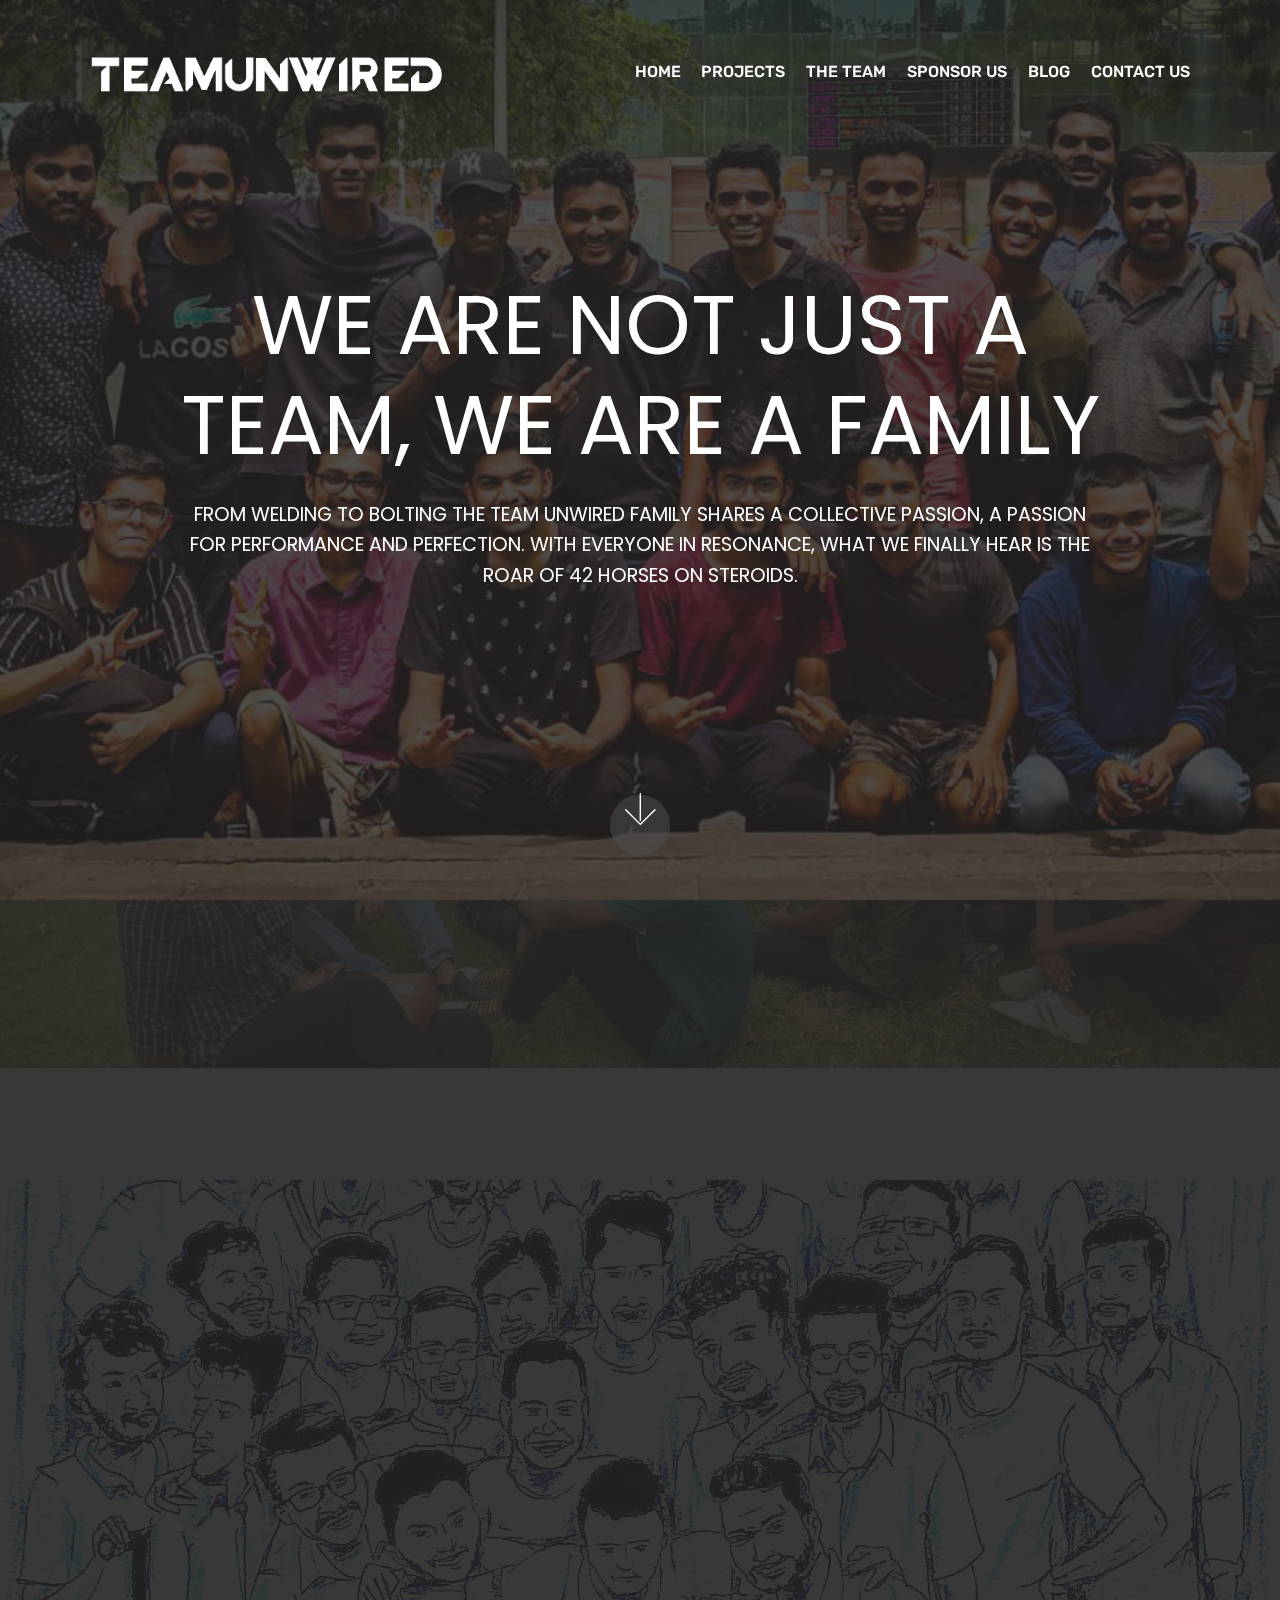
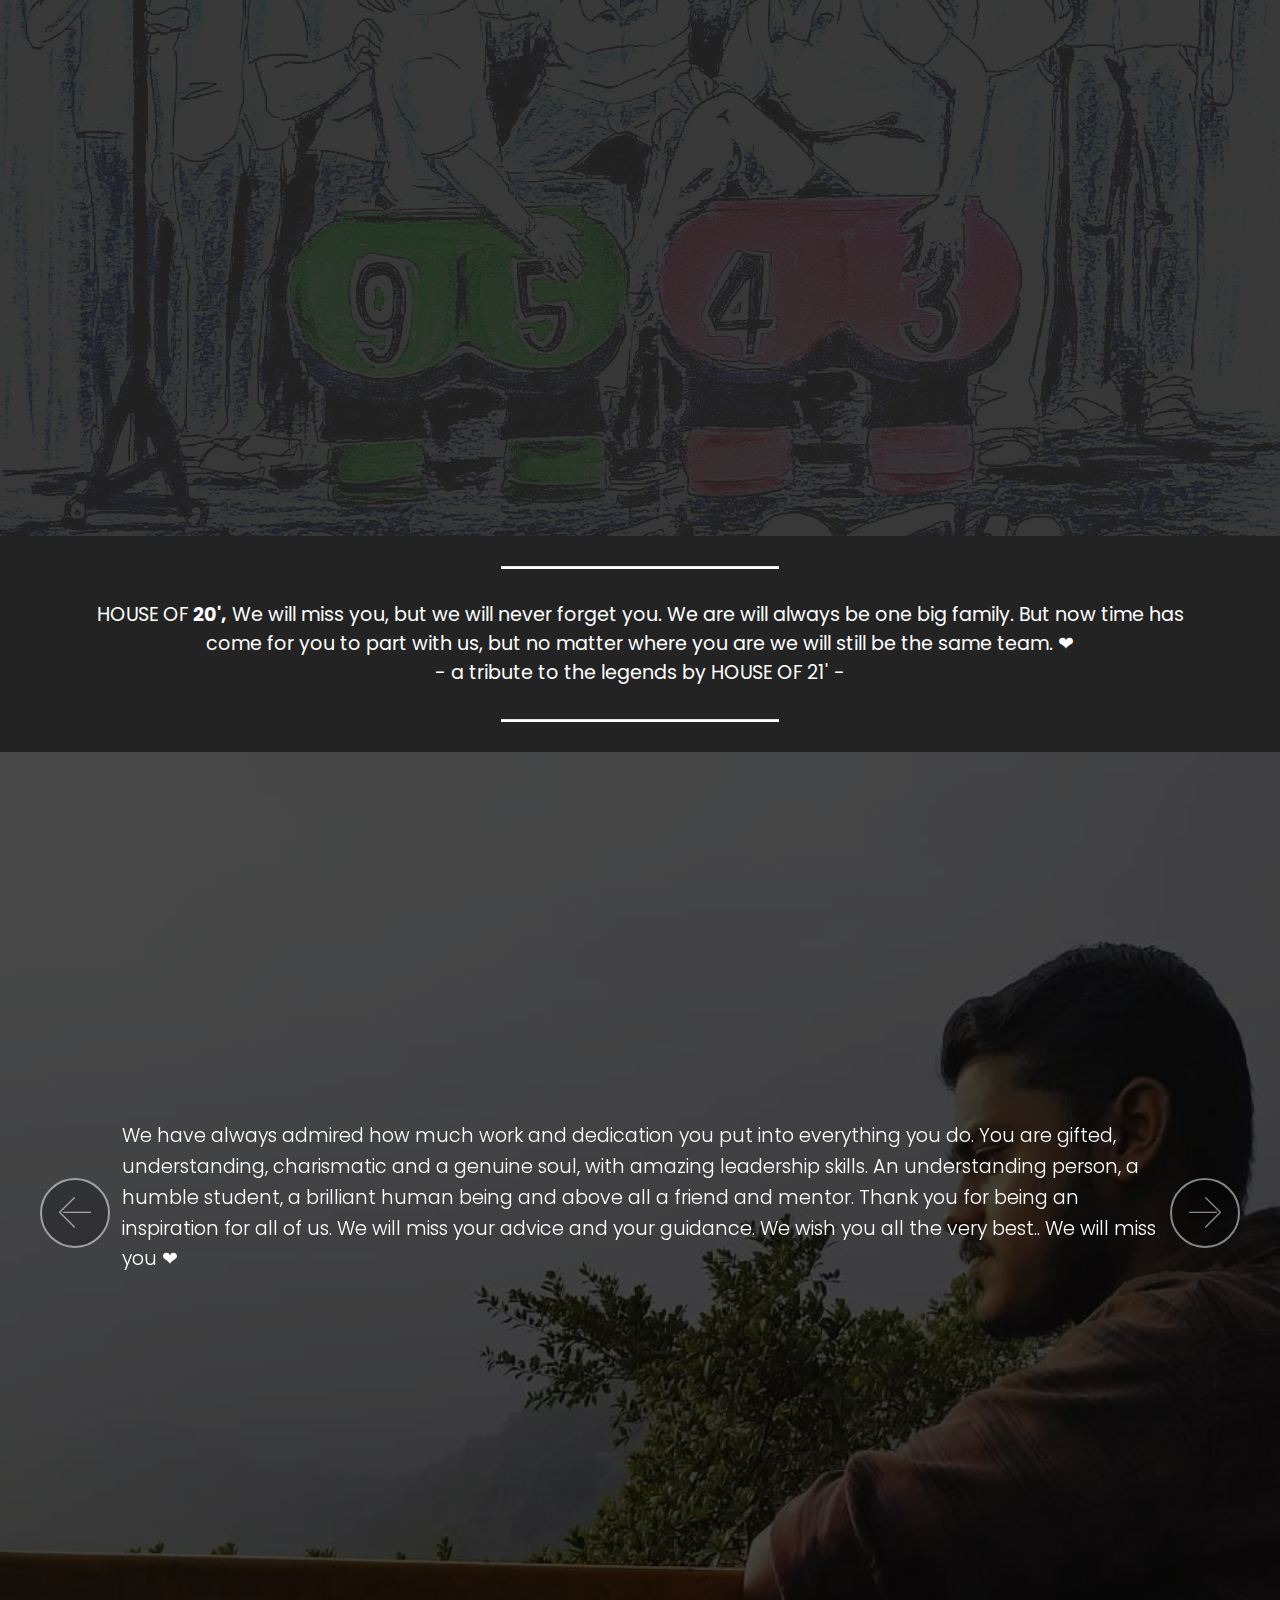
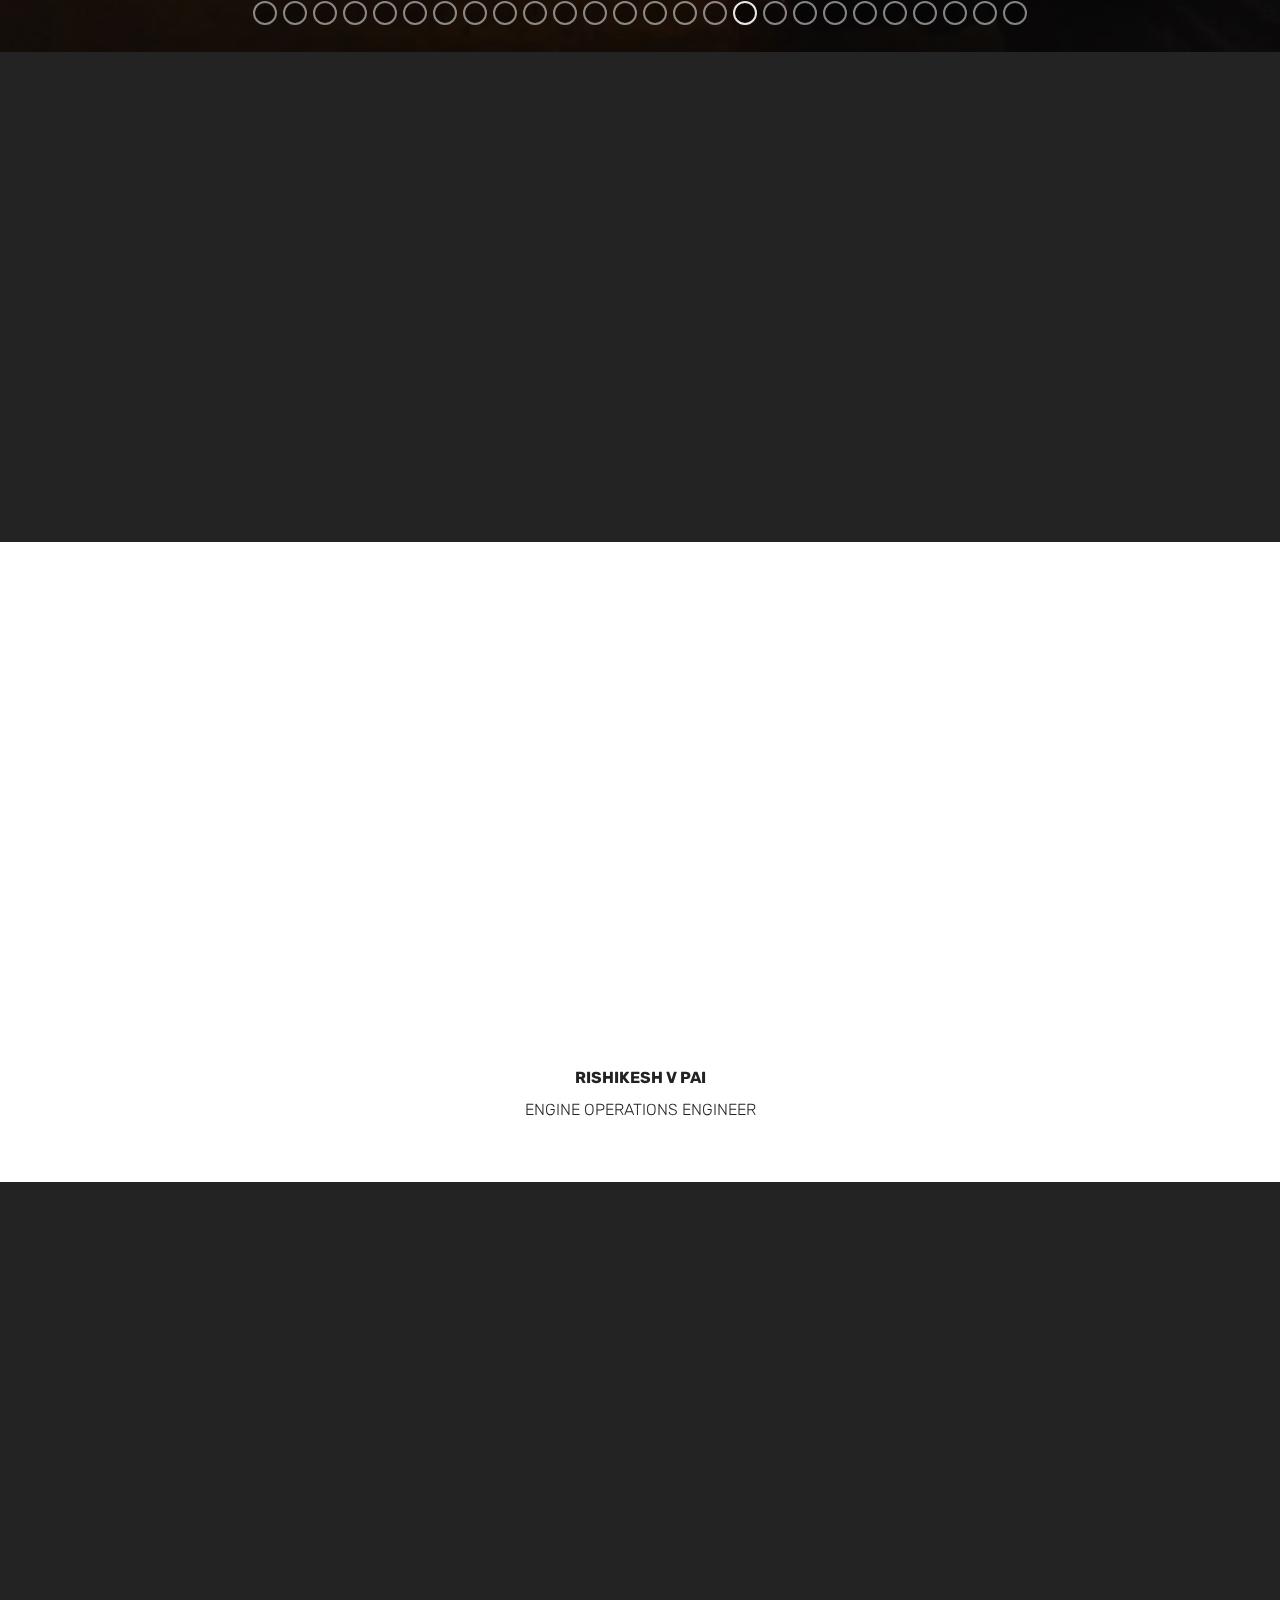
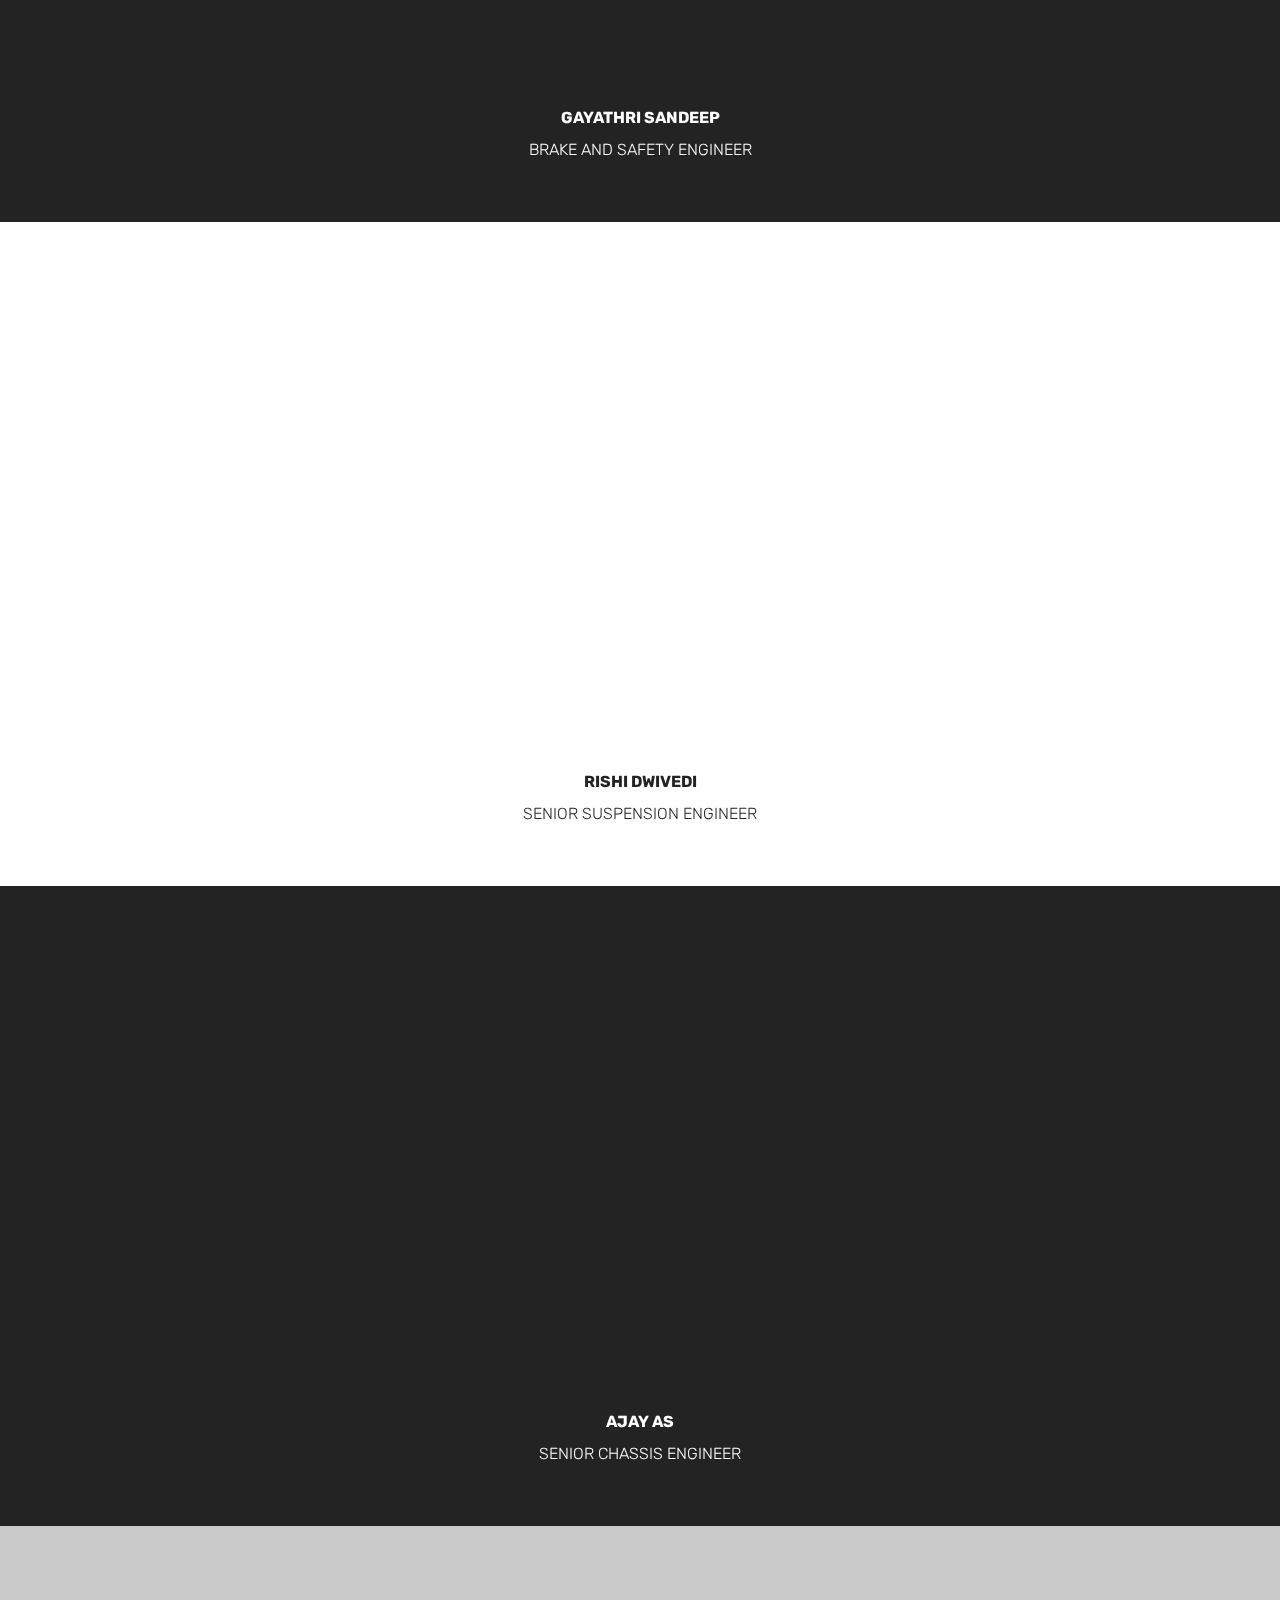
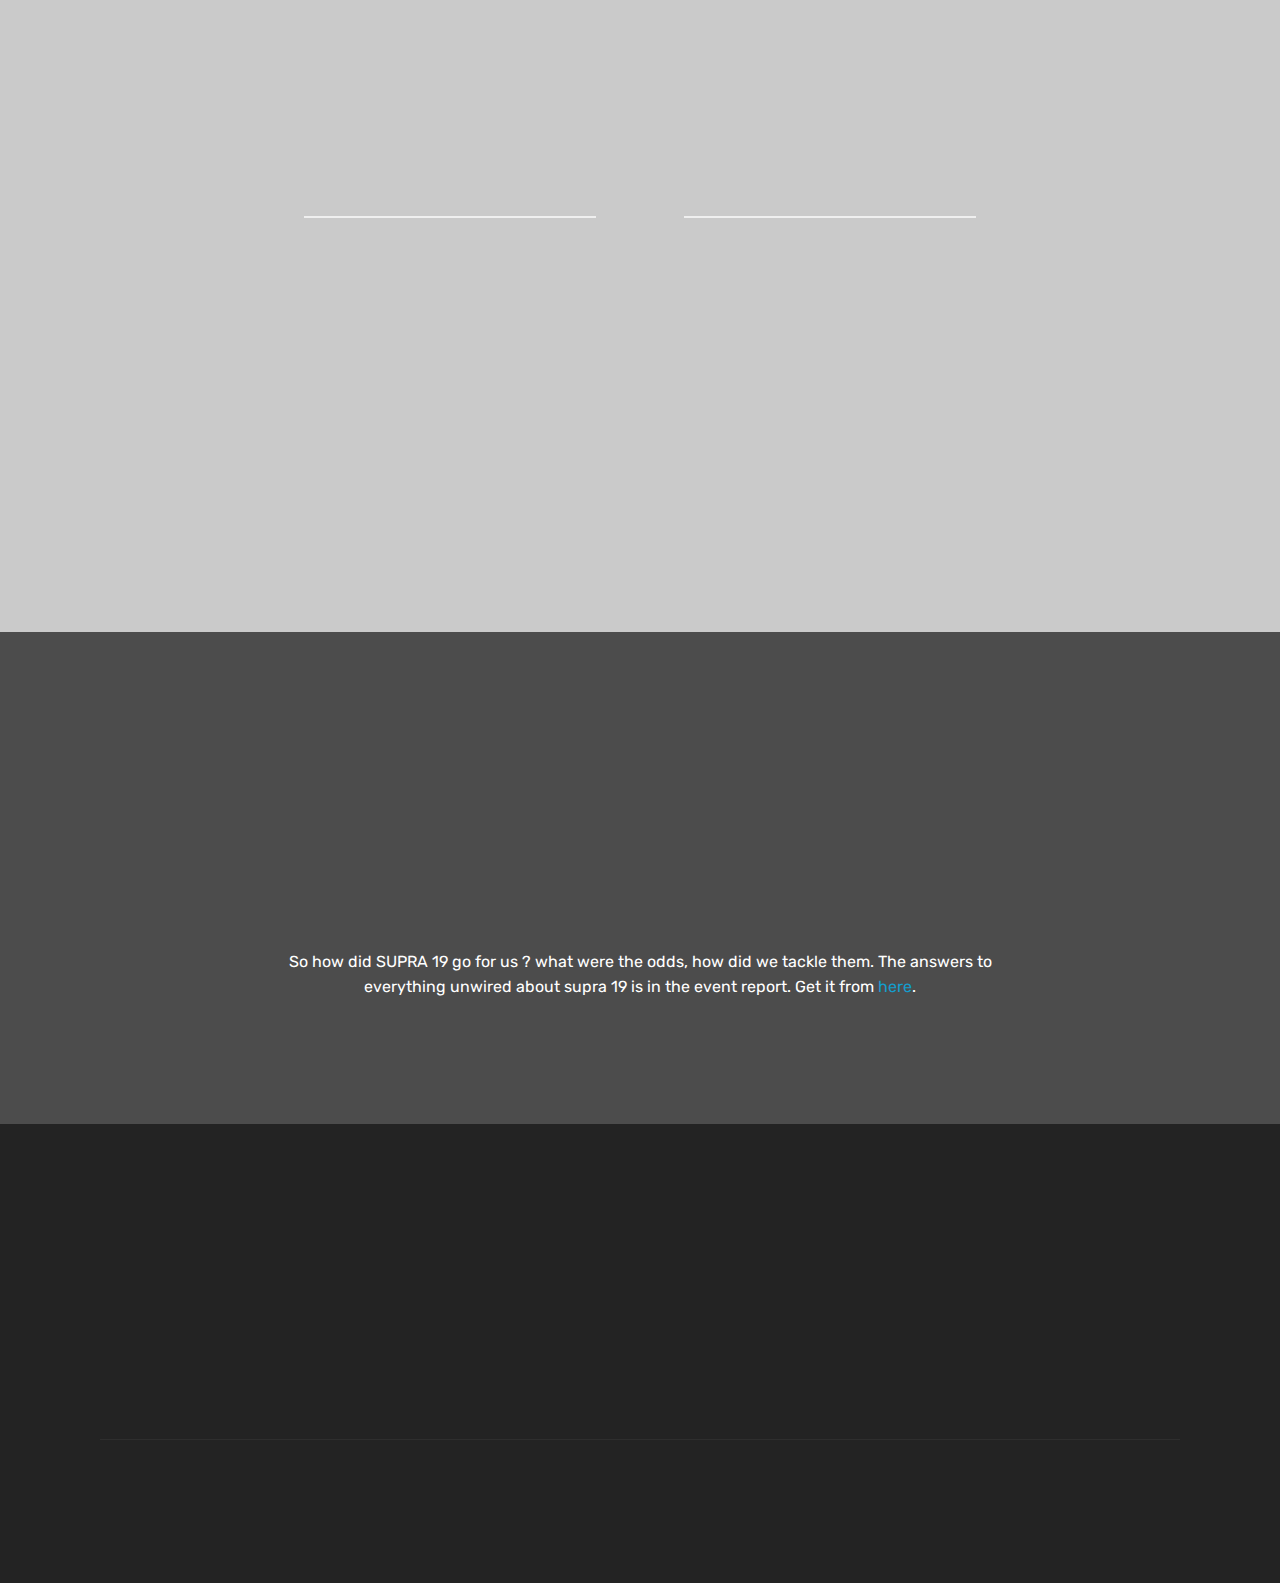
<file: page2.html>
<!DOCTYPE html>
<html  >
<head>
  <!-- Site made with Mobirise Website Builder v4.12.4, https://mobirise.com -->
  <meta charset="UTF-8">
  <meta http-equiv="X-UA-Compatible" content="IE=edge">
  <meta name="generator" content="Mobirise v4.12.4, mobirise.com">
  <meta name="viewport" content="width=device-width, initial-scale=1, minimum-scale=1">
  <link rel="shortcut icon" href="assets/images/lgo-4-495x169.png" type="image/x-icon">
  <meta name="description" content="From welding to screwing it up, the unwired family shares a collective passion. Meet the awesome team behind unwired.">
  
  
  <title>The Team</title>
  <link rel="stylesheet" href="assets/web/assets/mobirise-icons/mobirise-icons.css">
  <link rel="stylesheet" href="assets/bootstrap/css/bootstrap.min.css">
  <link rel="stylesheet" href="assets/bootstrap/css/bootstrap-grid.min.css">
  <link rel="stylesheet" href="assets/bootstrap/css/bootstrap-reboot.min.css">
  <link rel="stylesheet" href="assets/socicon/css/styles.css">
  <link rel="stylesheet" href="assets/dropdown/css/style.css">
  <link rel="stylesheet" href="assets/animatecss/animate.min.css">
  <link rel="stylesheet" href="assets/tether/tether.min.css">
  <link rel="stylesheet" href="assets/theme/css/style.css">
  <link rel="preload" as="style" href="assets/mobirise/css/mbr-additional.css"><link rel="stylesheet" href="assets/mobirise/css/mbr-additional.css" type="text/css">
  
  
  
</head>
<body>
  <section class="menu cid-rlmaLtd9RU" once="menu" id="menu1-13">

    

    <nav class="navbar navbar-expand beta-menu navbar-dropdown align-items-center navbar-fixed-top navbar-toggleable-sm bg-color transparent">
        <button class="navbar-toggler navbar-toggler-right" type="button" data-toggle="collapse" data-target="#navbarSupportedContent" aria-controls="navbarSupportedContent" aria-expanded="false" aria-label="Toggle navigation">
            <div class="hamburger">
                <span></span>
                <span></span>
                <span></span>
                <span></span>
            </div>
        </button>
        <div class="menu-logo">
            <div class="navbar-brand">
                <span class="navbar-logo">
                    <a href="#top">
                         <img src="assets/images/lgo-4-495x169.png" alt="Mobirise" title="" style="height: 8rem;">
                    </a>
                </span>
                
            </div>
        </div>
        <div class="collapse navbar-collapse" id="navbarSupportedContent">
            <ul class="navbar-nav nav-dropdown nav-right" data-app-modern-menu="true"><li class="nav-item">
                    <a class="nav-link link text-white display-4" href="index.html">
                        
                        HOME</a>
                </li><li class="nav-item"><a class="nav-link link text-white display-4" href="page1.html" target="_blank">PROJECTS</a></li><li class="nav-item"><a class="nav-link link text-white display-4" href="page2.html" target="_blank">THE TEAM</a></li><li class="nav-item"><a class="nav-link link text-white display-4" href="page3.html" target="_blank">SPONSOR US</a></li><li class="nav-item"><a class="nav-link link text-white display-4" href="page4.html" target="_blank">BLOG</a></li>
                <li class="nav-item">
                    <a class="nav-link link text-white display-4" href="index.html#contacts2-1" target="_blank">
                        
                        CONTACT US</a>
                </li></ul>
            
        </div>
    </nav>
</section>

<section class="engine"><a href="https://mobirise.info/w">free html5 templates</a></section><section class="cid-rKd7kPdZ2Q mbr-fullscreen mbr-parallax-background" id="header2-14">

    

    <div class="mbr-overlay" style="opacity: 0.8; background-color: rgb(35, 35, 35);"></div>

    <div class="container align-center">
        <div class="row justify-content-md-center">
            <div class="mbr-white col-md-10">
                <h1 class="mbr-section-title mbr-bold pb-3 mbr-fonts-style display-1"><span style="font-weight: normal;">WE ARE NOT JUST A TEAM, WE ARE A FAMILY</span></h1>
                
                <p class="mbr-text pb-3 mbr-fonts-style display-5">FROM WELDING TO BOLTING THE TEAM UNWIRED FAMILY SHARES A COLLECTIVE PASSION, A PASSION FOR PERFORMANCE AND PERFECTION. WITH EVERYONE IN RESONANCE, WHAT WE FINALLY HEAR IS THE ROAR OF 42 HORSES ON STEROIDS.</p>
                
            </div>
        </div>
    </div>
    <div class="mbr-arrow hidden-sm-down" aria-hidden="true">
        <a href="#next">
            <i class="mbri-down mbr-iconfont"></i>
        </a>
    </div>
</section>

<section class="mbr-section content5 cid-s4wYKDUJ9y mbr-parallax-background" id="content5-3e">

    

    <div class="mbr-overlay" style="opacity: 0.9; background-color: rgb(35, 35, 35);">
    </div>

    <div class="container">
        <div class="media-container-row">
            <div class="title col-12 col-md-8">
                <h2 class="align-center mbr-bold mbr-white pb-3 mbr-fonts-style display-1"><span style="font-weight: normal;">TESTIMONIALS OF A LEGACY&nbsp;</span></h2>
                <h3 class="mbr-section-subtitle align-center mbr-light mbr-white pb-3 mbr-fonts-style display-7">
                    A THANKYOU TO ALL THE LEGENDS, WHO STOOD WITH US AND MADE US WHO WE ARE. &nbsp;</h3>
                
                
            </div>
        </div>
    </div>
</section>

<section class="testimonials3 cid-s4wTpEsjtN" id="testimonials3-3d">

    

    <div class="mbr-overlay" style="opacity: 0.9; background-color: rgb(35, 35, 35);">
    </div>

    <div class="container">
        <div class="media-container-row">
            <div class="media-content px-3 align-self-center mbr-white py-2">
                <p class="mbr-text testimonial-text mbr-fonts-style display-2"><span style="font-style: normal;">FAREWELL, HOUSE of <strong>20'</strong></span></p>
                <p class="mbr-author-name pt-4 mb-2 mbr-fonts-style display-5"><span style="font-weight: normal;"><em>From the very first days at the team, to sitting together in the grand stand watching what we created make history, we will miss you all, and most importantly, we will remember you all. Thank you to all the seniors who stood by us and stood for us. We love you all. ❤</em></span><br><br><span style="font-weight: normal;"><em><br></em></span></p>
                <p class="mbr-author-desc mbr-fonts-style display-7">ARTWORK BY : <a href="https://www.instagram.com/mahesbabu_valiyaparambil/" target="_blank">Mahes Babu VA</a>&nbsp;(<a href="page2.html#testimonials-slider1-1c"> Suspension Engineer</a> )</p>
            </div>

            <div class="mbr-figure pl-lg-5" style="width: 150%;">
              <img src="assets/images/img-20200712-174323-1-1162x1346.jpg" alt="" title="">
            </div>
        </div>
    </div>
</section>

<section class="mbr-section article content9 cid-s4xwE1AEo2" id="content9-3t">
    
     

    <div class="container">
        <div class="inner-container" style="width: 100%;">
            <hr class="line" style="width: 25%;">
            <div class="section-text align-center mbr-fonts-style display-5">
                    HOUSE OF <strong>20',</strong> We will miss you, but we will never forget you. We are will always be one big family. But now time has come for you to part with us, but no matter where you are we will still be the same team. ❤<br>- a tribute to the legends by HOUSE OF 21' -</div>
            <hr class="line" style="width: 25%;">
        </div>
        </div>
</section>

<section class="carousel slide cid-s4xvKXnMg7" data-interval="false" id="slider1-3p">

    

    <div class="full-screen"><div class="mbr-slider slide carousel" data-keyboard="false" data-ride="false" data-interval="false" data-pause="false"><ol class="carousel-indicators"><li data-app-prevent-settings="" data-target="#slider1-3p" data-slide-to="0"></li><li data-app-prevent-settings="" data-target="#slider1-3p" data-slide-to="1"></li><li data-app-prevent-settings="" data-target="#slider1-3p" data-slide-to="2"></li><li data-app-prevent-settings="" data-target="#slider1-3p" data-slide-to="3"></li><li data-app-prevent-settings="" data-target="#slider1-3p" data-slide-to="4"></li><li data-app-prevent-settings="" data-target="#slider1-3p" data-slide-to="5"></li><li data-app-prevent-settings="" data-target="#slider1-3p" data-slide-to="6"></li><li data-app-prevent-settings="" data-target="#slider1-3p" data-slide-to="7"></li><li data-app-prevent-settings="" data-target="#slider1-3p" data-slide-to="8"></li><li data-app-prevent-settings="" data-target="#slider1-3p" data-slide-to="9"></li><li data-app-prevent-settings="" data-target="#slider1-3p" data-slide-to="10"></li><li data-app-prevent-settings="" data-target="#slider1-3p" data-slide-to="11"></li><li data-app-prevent-settings="" data-target="#slider1-3p" data-slide-to="12"></li><li data-app-prevent-settings="" data-target="#slider1-3p" data-slide-to="13"></li><li data-app-prevent-settings="" data-target="#slider1-3p" data-slide-to="14"></li><li data-app-prevent-settings="" data-target="#slider1-3p" data-slide-to="15"></li><li data-app-prevent-settings="" data-target="#slider1-3p" class=" active" data-slide-to="16"></li><li data-app-prevent-settings="" data-target="#slider1-3p" data-slide-to="17"></li><li data-app-prevent-settings="" data-target="#slider1-3p" data-slide-to="18"></li><li data-app-prevent-settings="" data-target="#slider1-3p" data-slide-to="19"></li><li data-app-prevent-settings="" data-target="#slider1-3p" data-slide-to="20"></li><li data-app-prevent-settings="" data-target="#slider1-3p" data-slide-to="21"></li><li data-app-prevent-settings="" data-target="#slider1-3p" data-slide-to="22"></li><li data-app-prevent-settings="" data-target="#slider1-3p" data-slide-to="23"></li><li data-app-prevent-settings="" data-target="#slider1-3p" data-slide-to="24"></li><li data-app-prevent-settings="" data-target="#slider1-3p" data-slide-to="25"></li></ol><div class="carousel-inner" role="listbox"><div class="carousel-item slider-fullscreen-image" data-bg-video-slide="false" style="background-image: url(assets/images/subin-2000x1123.jpg);"><div class="container container-slide"><div class="image_wrapper"><div class="mbr-overlay" style="opacity: 0.7;"></div><img src="assets/images/subin-2000x1123.jpg" title="Subin Raj T Sunil"><div class="carousel-caption justify-content-center"><div class="col-10 align-left"><h2 class="mbr-fonts-style display-1"></h2><p class="lead mbr-text mbr-fonts-style display-5">The one who taught us that performance and patience goes hand in hand. The gentle one who was always through thick and thin with the team. None can match your calmness and perseverance. Thank you for sharing the knowledge and experience with us. Thanks for being with us, You Gem. May the downforce always be with you .We will miss you ❤</p></div></div></div></div></div><div class="carousel-item slider-fullscreen-image" data-bg-video-slide="false" style="background-image: url(assets/images/dscn2721-2000x1500.jpeg);"><div class="container container-slide"><div class="image_wrapper"><div class="mbr-overlay" style="opacity: 0.7;"></div><img src="assets/images/dscn2721-2000x1500.jpeg" title="Aswanth V"><div class="carousel-caption justify-content-center"><div class="col-10 align-left"><h2 class="mbr-fonts-style display-1"></h2><p class="lead mbr-text mbr-fonts-style display-5">One who always kept the team optimistic with his cool attitude. Whatever we achieved had &nbsp;to do with the way you led us. The team is forever indebited for your optimism, compassion and helpful attitude. We will miss you ❤</p></div></div></div></div></div><div class="carousel-item slider-fullscreen-image" data-bg-video-slide="false" style="background-image: url(assets/images/manu-2000x1125.jpg);"><div class="container container-slide"><div class="image_wrapper"><div class="mbr-overlay" style="opacity: 0.7;"></div><img src="assets/images/manu-2000x1125.jpg" title="Manu CL"><div class="carousel-caption justify-content-center"><div class="col-10 align-left"><h2 class="mbr-fonts-style display-1"></h2><p class="lead mbr-text mbr-fonts-style display-5">"Ente Manu anna, ningale mass aanu" and its literally true. You have saved us and our team countless times, from during fund shortages to chassis welding. Your presence itself is a positive vibe to everyone. We will miss you ❤</p></div></div></div></div></div><div class="carousel-item slider-fullscreen-image" data-bg-video-slide="false" style="background-image: url(assets/images/img-6864-2000x1333.jpg);"><div class="container container-slide"><div class="image_wrapper"><div class="mbr-overlay" style="opacity: 0.7;"></div><img src="assets/images/img-6864-2000x1333.jpg" title="Kiran KT"><div class="carousel-caption justify-content-center"><div class="col-10 align-left"><h2 class="mbr-fonts-style display-1"></h2><p class="lead mbr-text mbr-fonts-style display-5">Even now we can't beleive that you were our senior. Such a down to earth person that made us always beleive that he was one among us.&nbsp;<em>KT ISHTAM</em> this is more than enough to describe you. We will miss you ❤</p></div></div></div></div></div><div class="carousel-item slider-fullscreen-image" data-bg-video-slide="false" style="background-image: url(assets/images/img-6934-2000x1333.jpg);"><div class="container container-slide"><div class="image_wrapper"><div class="mbr-overlay" style="opacity: 0.7;"></div><img src="assets/images/img-6934-2000x1333.jpg" title="Revanth Reddy"><div class="carousel-caption justify-content-center"><div class="col-10 align-left"><h2 class="mbr-fonts-style display-1"></h2><p class="lead mbr-text mbr-fonts-style display-5">The brotherly figure for everyone. The one who motivates you if you are down, the purest soul with the heart of gold. <em>"You dont care what others say, because I know you can"</em>, thank you for all the midnight motivation you gave us. We will miss you ❤</p></div></div></div></div></div><div class="carousel-item slider-fullscreen-image" data-bg-video-slide="false" style="background-image: url(assets/images/img-7227-2000x1333.jpg);"><div class="container container-slide"><div class="image_wrapper"><div class="mbr-overlay" style="opacity: 0.7;"></div><img src="assets/images/img-7227-2000x1333.jpg" title="V Ganesh"><div class="carousel-caption justify-content-center"><div class="col-10 align-left"><h2 class="mbr-fonts-style display-1"></h2><p class="lead mbr-text mbr-fonts-style display-5">Hardwork and determination is what we learned from you. You taught us that action speaks for itself, and dedication never goes unrewarded. But it would be a crime to stop there, so we are including your catch phrase : "<em>Enti mama.. Ila chesar entraaa"</em> . &nbsp;We will miss you ❤</p></div></div></div></div></div><div class="carousel-item slider-fullscreen-image" data-bg-video-slide="false" style="background-image: url(assets/images/dsc-202-2000x1333.jpg);"><div class="container container-slide"><div class="image_wrapper"><div class="mbr-overlay" style="opacity: 0.7;"></div><img src="assets/images/dsc-202-2000x1333.jpg" title="Harris Mubeen&amp;nbsp;"><div class="carousel-caption justify-content-center"><div class="col-10 align-left"><h2 class="mbr-fonts-style display-1"></h2><p class="lead mbr-text mbr-fonts-style display-5">You gave us the motivation to overcome any hurdles by approaching the situation from the worst case scenario and then rectifying each and every negatives to convert it to a good situation.&nbsp;We will miss you ❤</p></div></div></div></div></div><div class="carousel-item slider-fullscreen-image" data-bg-video-slide="false" style="background-image: url(assets/images/img-7225-1339x893.jpg);"><div class="container container-slide"><div class="image_wrapper"><div class="mbr-overlay" style="opacity: 0.7;"></div><img src="assets/images/img-7225-1339x893.jpg" title="Richard"><div class="carousel-caption justify-content-center"><div class="col-10 align-left"><h2 class="mbr-fonts-style display-1"></h2><p class="lead mbr-text mbr-fonts-style display-5">Even though you were not with us during competition you are good mentor and good designer that lead us to win. <em>" Ithokke ninaku easy alle, nammal okke pavam</em>" is the single line which shows his down to earth attitude . We will miss you ❤</p></div></div></div></div></div><div class="carousel-item slider-fullscreen-image" data-bg-video-slide="false" style="background-image: url(assets/images/img-6891-893x596.jpg);"><div class="container container-slide"><div class="image_wrapper"><div class="mbr-overlay" style="opacity: 0.7;"></div><img src="assets/images/img-6891-893x596.jpg" title="Akshay Prasad"><div class="carousel-caption justify-content-center"><div class="col-10 align-left"><h2 class="mbr-fonts-style display-1"></h2><p class="lead mbr-text mbr-fonts-style display-5">Kind and pleasant, easily the first words that pop into our minds when thinking about you. Your support and willingness to guide us has been a motivation to all. The fact that your CGPA shot up after joining unwired is still an unsolved mystery. We will miss you ❤</p></div></div></div></div></div><div class="carousel-item slider-fullscreen-image" data-bg-video-slide="false" style="background-image: url(assets/images/whatsapp-image-2020-07-12-at-22.45.39-1280x960.jpeg);"><div class="container container-slide"><div class="image_wrapper"><div class="mbr-overlay" style="opacity: 0.7;"></div><img src="assets/images/whatsapp-image-2020-07-12-at-22.45.39-1280x960.jpeg" title="Vaishnav MS"><div class="carousel-caption justify-content-center"><div class="col-10 align-left"><h2 class="mbr-fonts-style display-1"></h2><p class="lead mbr-text mbr-fonts-style display-5">Under his quiet demeanour, lies someone who we have come to admire for his knowledge and philosophy of literally anything. Your dedication to the team and your love for 'afreen afreen' are difficult to match. <em>"Ee padathil kanune vandi kattapurathu aanu ennu ulla satyam njan aarodu paraym" - &nbsp;</em>Best describe his current state. We will miss you ❤</p></div></div></div></div></div><div class="carousel-item slider-fullscreen-image" data-bg-video-slide="false" style="background-image: url(assets/images/img-6953-893x596.jpg);"><div class="container container-slide"><div class="image_wrapper"><div class="mbr-overlay" style="opacity: 0.7;"></div><img src="assets/images/img-6953-893x596.jpg" title="Prajwal S"><div class="carousel-caption justify-content-center"><div class="col-10 align-left"><h2 class="mbr-fonts-style display-1"></h2><p class="lead mbr-text mbr-fonts-style display-5">Prajwal, aka Aashaan, as the name suggests the all-in-all multipurpose wrench in the Box, shipped from the saharas. He ain't no human, he's the manual for the freshmen in the ditch, to have a vision, to have dedication, to be skilled, to be fun and tangible, We will miss you ❤</p></div></div></div></div></div><div class="carousel-item slider-fullscreen-image" data-bg-video-slide="false" style="background-image: url(assets/images/danish-1280x853.jpg);"><div class="container container-slide"><div class="image_wrapper"><div class="mbr-overlay" style="opacity: 0.7;"></div><img src="assets/images/danish-1280x853.jpg" title="Danish V"><div class="carousel-caption justify-content-center"><div class="col-10 align-left"><h2 class="mbr-fonts-style display-1"></h2><p class="lead mbr-text mbr-fonts-style display-5">The first time we met you, you seemed like an innocent and introverted person, but then we learnt it was far from the truth. We have seen you work hard with, no hesitation whatsoever. You are dedicated to everything you do, and help us before we ask you to. You are fun to be around, and we love hearing you rave about your mom's cooking. We have made so many memories together. Nothing compares to your brotherly love. Thank you for being you. We will miss you ❤</p></div></div></div></div></div><div class="carousel-item slider-fullscreen-image" data-bg-video-slide="false" style="background-image: url(assets/images/whatsapp-image-2020-07-12-at-23.14.38-1280x853.jpg);"><div class="container container-slide"><div class="image_wrapper"><div class="mbr-overlay" style="opacity: 0.7;"></div><img src="assets/images/whatsapp-image-2020-07-12-at-23.14.38-1280x853.jpg" title="Rahul Krishnan"><div class="carousel-caption justify-content-center"><div class="col-10 align-left"><h2 class="mbr-fonts-style display-1"></h2><p class="lead mbr-text mbr-fonts-style display-5">Epically charismatic person who just spreads energy throughout the group, cheers everyone up and finds a way out of every situation. <em>"Njan chali adikum ennu parayune verum apavadam aanu"</em>. We will miss you ❤<br></p></div></div></div></div></div><div class="carousel-item slider-fullscreen-image" data-bg-video-slide="false" style="background-image: url(assets/images/whatsapp-image-2020-07-12-at-23.15.01-1280x853.jpg);"><div class="container container-slide"><div class="image_wrapper"><div class="mbr-overlay" style="opacity: 0.7;"></div><img src="assets/images/whatsapp-image-2020-07-12-at-23.15.01-1280x853.jpg" title="Vinayak KP"><div class="carousel-caption justify-content-center"><div class="col-10 align-left"><h2 class="mbr-fonts-style display-1"></h2><p class="lead mbr-text mbr-fonts-style display-5">The humble soul that never dissapoints, one who sees the human in everyone, the offical welding guru of the entire unwired family, for him the place was more than a workspace, it was a second home. A pillar of support ,we hope you constantly indulge in the pursuit of your first love, automobile enlightenment. <em>"Chilavu chothichal orikalum patilla ennu parayathe ore oru aal"</em>. We will miss you ❤<br></p></div></div></div></div></div><div class="carousel-item slider-fullscreen-image" data-bg-video-slide="false" style="background-image: url(assets/images/whatsapp-image-2020-07-12-at-23.25.47-1080x800.jpeg);"><div class="container container-slide"><div class="image_wrapper"><div class="mbr-overlay" style="opacity: 0.7;"></div><img src="assets/images/whatsapp-image-2020-07-12-at-23.25.47-1080x800.jpeg" title="Siddarth SP"><div class="carousel-caption justify-content-center"><div class="col-10 align-left"><h2 class="mbr-fonts-style display-1"></h2><p class="lead mbr-text mbr-fonts-style display-5">The most helpful person we have ever met. People often expect you to be timid, because of your brilliance in academics, but conversations with you are deep and meaningful. We admire your 'carpe diem' attitude towards life. Thank you for being such a gem of a person. We will miss you ❤</p></div></div></div></div></div><div class="carousel-item slider-fullscreen-image" data-bg-video-slide="false" style="background-image: url(assets/images/whatsapp-image-2020-07-12-at-23.15.00-1280x853.jpg);"><div class="container container-slide"><div class="image_wrapper"><div class="mbr-overlay" style="opacity: 0.7;"></div><img src="assets/images/whatsapp-image-2020-07-12-at-23.15.00-1280x853.jpg" title="Jerin Johny"><div class="carousel-caption justify-content-center"><div class="col-10 align-left"><h2 class="mbr-fonts-style display-1"></h2><p class="lead mbr-text mbr-fonts-style display-5">An inspirational character who can be chill or terror as the circumstances demand, who may not be the guy to take up initiatives but certainly the one who does jobs assigned to him in the best possible way, who is  a guide in times of hardships and a friend in times of prosperity. We always counted on you. We will miss you ❤<br></p></div></div></div></div></div><div class="carousel-item slider-fullscreen-image active" data-bg-video-slide="false" style="background-image: url(assets/images/whatsapp-image-2020-07-12-at-23.35.46-1080x692.jpg);"><div class="container container-slide"><div class="image_wrapper"><div class="mbr-overlay" style="opacity: 0.7;"></div><img src="assets/images/whatsapp-image-2020-07-12-at-23.35.46-1080x692.jpg" title="Mohammed Aseem P"><div class="carousel-caption justify-content-center"><div class="col-10 align-left"><h2 class="mbr-fonts-style display-1"></h2><p class="lead mbr-text mbr-fonts-style display-5">We have always admired how much work and dedication you put into everything you do. You are gifted, understanding, charismatic and a genuine soul, with amazing leadership skills. An understanding person, a humble student, a brilliant human being and above all a friend and mentor. Thank you for being an inspiration for all of us. We will miss your advice and your guidance. We wish you all the very best.. We will miss you ❤<br></p></div></div></div></div></div><div class="carousel-item slider-fullscreen-image" data-bg-video-slide="false" style="background-image: url(assets/images/whatsapp-image-2020-07-12-at-23.39.57-1080x772.jpg);"><div class="container container-slide"><div class="image_wrapper"><div class="mbr-overlay" style="opacity: 0.7;"></div><img src="assets/images/whatsapp-image-2020-07-12-at-23.39.57-1080x772.jpg" title="Akhil PP"><div class="carousel-caption justify-content-center"><div class="col-10 align-left"><h2 class="mbr-fonts-style display-1"></h2><p class="lead mbr-text mbr-fonts-style display-5">you have always been brother figure for all of us. You are playful and light-hearted, you make workshop sessions bearable and enjoyable. People often call you the 'life of the party' and when we talk to you, we know why. Keep shining and keep being a beacon of hope.We will miss you ❤<br></p></div></div></div></div></div><div class="carousel-item slider-fullscreen-image" data-bg-video-slide="false" style="background-image: url(assets/images/aaaaa-1080x717.jpeg);"><div class="container container-slide"><div class="image_wrapper"><div class="mbr-overlay" style="opacity: 0.7;"></div><img src="assets/images/aaaaa-1080x717.jpeg" title="Mihil Jaco George&amp;nbsp;"><div class="carousel-caption justify-content-center"><div class="col-10 align-left"><h2 class="mbr-fonts-style display-1"></h2><p class="lead mbr-text mbr-fonts-style display-5">The coolest member with insane driving skills, Mihil has not failed to awe us with his superpowers of accurate gut feeling and intution.. <em>"Photo kandu pedikanda, aalu oru lolan aanu".&nbsp;</em>We will miss you ❤<br></p></div></div></div></div></div><div class="carousel-item slider-fullscreen-image" data-bg-video-slide="false" style="background-image: url(assets/images/img-7192-596x397.jpg);"><div class="container container-slide"><div class="image_wrapper"><div class="mbr-overlay" style="opacity: 0.7;"></div><img src="assets/images/img-7192-596x397.jpg" title="Aswin Sasikumar"><div class="carousel-caption justify-content-center"><div class="col-10 align-left"><h2 class="mbr-fonts-style display-1"></h2><p class="lead mbr-text mbr-fonts-style display-5">He used to be the resident smooth talker of the team. He may not be the best worker around but he more than makes up with his charm and wit. This guy with his magic always lit throughout the journey. What else can you possibly ask for. We will miss you ❤<br></p></div></div></div></div></div><div class="carousel-item slider-fullscreen-image" data-bg-video-slide="false" style="background-image: url(assets/images/img-6969-893x596.jpg);"><div class="container container-slide"><div class="image_wrapper"><div class="mbr-overlay" style="opacity: 0.7;"></div><img src="assets/images/img-6969-893x596.jpg" title="Arun Sebastian"><div class="carousel-caption justify-content-center"><div class="col-10 align-left"><h2 class="mbr-fonts-style display-1"></h2><p class="lead mbr-text mbr-fonts-style display-5">Not every captain can motivate and inspire the team and you are amongst the few focused and dedicated  captains who taught us only  perseverance and hardwork can lead to sucess. The team will not be same without you .Thankyou very much for giving us your best. We will miss you ❤</p></div></div></div></div></div><div class="carousel-item slider-fullscreen-image" data-bg-video-slide="false" style="background-image: url(assets/images/whatsapp-image-2020-07-12-at-23.49.59-1080x611.jpg);"><div class="container container-slide"><div class="image_wrapper"><div class="mbr-overlay" style="opacity: 0.7;"></div><img src="assets/images/whatsapp-image-2020-07-12-at-23.49.59-1080x611.jpg" title="Midulaj Safreen"><div class="carousel-caption justify-content-center"><div class="col-10 align-left"><h2 class="mbr-fonts-style display-1"></h2><p class="lead mbr-text mbr-fonts-style display-5">He is the multi talented star of the suspension team. He is warm-hearted, supportive and cares a lot about the juniors. He works hard and takes on the job given to him with great responsibility. We will miss you ❤<br></p></div></div></div></div></div><div class="carousel-item slider-fullscreen-image" data-bg-video-slide="false" style="background-image: url(assets/images/whatsapp-image-2020-07-13-at-00.21.33-1080x1080.jpg);"><div class="container container-slide"><div class="image_wrapper"><div class="mbr-overlay" style="opacity: 0.7;"></div><img src="assets/images/whatsapp-image-2020-07-13-at-00.21.33-1080x1080.jpg" title="Sooraj S"><div class="carousel-caption justify-content-center"><div class="col-10 align-left"><h2 class="mbr-fonts-style display-1"></h2><p class="lead mbr-text mbr-fonts-style display-5">From Steering theories to Career advice, he's always been a guide to us. He always keeps his cool and say "Enthan Chengayi" which always got the work done instantaneously. We will miss your late night career advices .We will miss you ❤</p></div></div></div></div></div><div class="carousel-item slider-fullscreen-image" data-bg-video-slide="false" style="background-image: url(assets/images/img-6866-596x397.jpg);"><div class="container container-slide"><div class="image_wrapper"><div class="mbr-overlay" style="opacity: 0.7;"></div><img src="assets/images/img-6866-596x397.jpg" title="Pranjal S"><div class="carousel-caption justify-content-center"><div class="col-10 align-left"><h2 class="mbr-fonts-style display-1"></h2><p class="lead mbr-text mbr-fonts-style display-5">A pillar of support, you showed us what hardwork means. You are dedicated to everything you do, and help us before we ask you to. &nbsp;Nothing compares to your brotherly love. We will miss you ❤</p></div></div></div></div></div><div class="carousel-item slider-fullscreen-image" data-bg-video-slide="false" style="background-image: url(assets/images/whatsapp-image-2020-07-13-at-09.15.39-720x1280.jpeg);"><div class="container container-slide"><div class="image_wrapper"><div class="mbr-overlay" style="opacity: 0.7;"></div><img src="assets/images/whatsapp-image-2020-07-13-at-09.15.39-720x1280.jpeg" title="Jothys Shaji"><div class="carousel-caption justify-content-center"><div class="col-10 align-left"><h2 class="mbr-fonts-style display-1"></h2><p class="lead mbr-text mbr-fonts-style display-5">You showed us what hardwork means. You are dedicated to everything you do, and help us before we ask you to.  Nothing compares to your brotherly love. Thankyou for being there for us, thankyou for being everything you are. We will miss you ❤</p></div></div></div></div></div><div class="carousel-item slider-fullscreen-image" data-bg-video-slide="false" style="background-image: url(assets/images/img-5024-2000x1123.jpg);"><div class="container container-slide"><div class="image_wrapper"><div class="mbr-overlay" style="opacity: 0.7;"></div><img src="assets/images/img-5024-2000x1123.jpg" title="Mithun Manog"><div class="carousel-caption justify-content-center"><div class="col-10 align-left"><h2 class="mbr-fonts-style display-1"></h2><p class="lead mbr-text mbr-fonts-style display-5">Your passion inspired us, and your words kept us going. You went above and beyond the call of duty to help us through everything. "Scene dark aayal pinne onnum nokanda, nammku set aakam" , the words that kept us going, your optimism and the chill attitude made you one of a kind. Your spirit kept us moving. Thankyou for being there for us, thankyou for being everything you are. We will miss you ❤</p></div></div></div></div></div></div><a data-app-prevent-settings="" class="carousel-control carousel-control-prev" role="button" data-slide="prev" href="#slider1-3p"><span aria-hidden="true" class="mbri-left mbr-iconfont"></span><span class="sr-only">Previous</span></a><a data-app-prevent-settings="" class="carousel-control carousel-control-next" role="button" data-slide="next" href="#slider1-3p"><span aria-hidden="true" class="mbri-right mbr-iconfont"></span><span class="sr-only">Next</span></a></div></div>

</section>

<section class="header1 cid-rKdaBPEEVQ" id="header16-15">

    

    

    <div class="container">
        <div class="row justify-content-md-center">
            <div class="col-md-10 align-center">
                <h1 class="mbr-section-title mbr-bold pb-3 mbr-fonts-style display-1"><span style="font-weight: normal;">TEAM STRUCTURE</span></h1>
                
                <p class="mbr-text pb-3 mbr-fonts-style display-5">
                    LIKE OUR PROJECTS, THE TEAM ALSO HAS A SOPHISTICATED STRUCTURE. THE TEAM CONSISTS OF 2nd AND 3rd YEAR UNDERGRADUATE STUDENTS FROM NITC CALICUT. THE TEAM IS THEN FURTHER SUBDIVIDED INTO SUBTEAMS WITH DESIGN LEAD FOR EACH SUBTEAMS.&nbsp;<br>JUST LIKE OUR CARS, EACH SUBTEAM WORKS LIKE AN INDEPENDENT PART WITH PERFECT COORDINATION WITH THE ENTIRE TEAM.</p>
                
            </div>
        </div>
    </div>

</section>

<section class="carousel slide testimonials-slider cid-rKdgxpQlj2" data-interval="false" id="testimonials-slider1-17">
    
    

    

    <div class="container text-center">
        <h2 class="pb-5 mbr-fonts-style display-2">
            THE ENGINE TEAM</h2>

        <div class="carousel slide" role="listbox" data-pause="true" data-keyboard="false" data-ride="false" data-interval="false">
            <div class="carousel-inner">
                
                
            <div class="carousel-item">
                    <div class="user col-md-8">
                        <div class="user_image">
                            <img src="assets/images/rishi-400x404.png" alt="" title="">
                        </div>
                        <div class="user_text pb-3">
                            <p class="mbr-fonts-style display-7">
                                Being an innovative thinker , Rishikesh provides the club with valuable inputs that enhances the final product. As a person who thinks about the future, he also encourages the team to think beyond the current technical scenario to technologies that wil dominate the automotive industry in the future.
                            </p>
                        </div>
                        <div class="user_name mbr-bold pb-2 mbr-fonts-style display-7">
                            RISHIKESH V PAI</div>
                        <div class="user_desk mbr-light mbr-fonts-style display-7">
                            ENGINE OPERATIONS ENGINEER</div>
                    </div>
                </div><div class="carousel-item">
                    <div class="user col-md-8">
                        <div class="user_image">
                            <img src="assets/images/akhil-400x858.jpeg" alt="" title="">
                        </div>
                        <div class="user_text pb-3">
                            <p class="mbr-fonts-style display-7">
                                Akhil Krishnan is one among the brains of the engine and transmission subteam with extreme dedication and well calibrated work ethic and to complement all of that he also packs in exellent academic aptitude.
                            </p>
                        </div>
                        <div class="user_name mbr-bold pb-2 mbr-fonts-style display-7">
                            AKHIL KRISHNAN</div>
                        <div class="user_desk mbr-light mbr-fonts-style display-7">
                            ENGINE OPERATIONS ENGINEER</div>
                    </div>
                </div><div class="carousel-item">
                    <div class="user col-md-8">
                        <div class="user_image">
                            <img src="assets/images/kidilan-400x400.jpg" alt="" title="">
                        </div>
                        <div class="user_text pb-3">
                            <p class="mbr-fonts-style display-7">
                                The team is led by Aravind S Krishnan. He is a person with incredible charisma, leadership skill, and responsibility and hence the team entrusted the responsibility of captainship with him. Although he is a student of electronics engineering, his passion for automotive technology brought him to the team. Apart from the duties of the captain he works as the engine and transmission engineer for the team, always giving his one hundred percent everytime.
                            </p>
                        </div>
                        <div class="user_name mbr-bold pb-2 mbr-fonts-style display-7">
                            ARAVIND S KRISHNAN</div>
                        <div class="user_desk mbr-light mbr-fonts-style display-7">
                            CAPTAIN ( SUPRA SAE 20 )</div>
                    </div>
                </div><div class="carousel-item">
                    <div class="user col-md-8">
                        <div class="user_image">
                            <img src="assets/images/manjunath-400x412.jpg" alt="" title="">
                        </div>
                        <div class="user_text pb-3">
                            <p class="mbr-fonts-style display-7">
                                A few engineers can be described as having an aptitude for management and Manjunath fits the description in all respects. As a person who is well versed in all areas of design and passionate about all the fields of engineering he participates in, he is an irreplaceable asset both to the team and the institute.
                            </p>
                        </div>
                        <div class="user_name mbr-bold pb-2 mbr-fonts-style display-7">
                            MANJUNATH V&nbsp;</div>
                        <div class="user_desk mbr-light mbr-fonts-style display-7">
                            TREASURER</div>
                    </div>
                </div><div class="carousel-item">
                    <div class="user col-md-8">
                        <div class="user_image">
                            <img src="assets/images/img-20191210-185021-2-400x406.jpg" alt="" title="">
                        </div>
                        <div class="user_text pb-3">
                            <p class="mbr-fonts-style display-7">
                                Being the man behind the power train, he is keen on performance and high on spirits. From designing the air intake to tapping the wires, he does it all with perfection, all at the same time being down to earth and humble. He is one of the finest material NITC has ever produced. If there is anything that requires spotless perfection, then Sourav is the perfect man for the job. 
                            </p>
                        </div>
                        <div class="user_name mbr-bold pb-2 mbr-fonts-style display-7">
                            SOURAV UK</div>
                        <div class="user_desk mbr-light mbr-fonts-style display-7">
                            TREASURER</div>
                    </div>
                </div><div class="carousel-item">
                    <div class="user col-md-8">
                        <div class="user_image">
                            <img src="assets/images/abhinav-suresh-400x646.jpg" alt="" title="">
                        </div>
                        <div class="user_text pb-3">
                            <p class="mbr-fonts-style display-7">
                                Being a person of passion, knowledge, and ethics, Abhinav is a person with unparalleled work enthusiasm. An engineer with immense knowledge, he is a person who brings a huge amount of ideas and innovation to the engine and transmission subteam. As expected, he delivers his work with perfection and performance. He is among the few whose spirit keeps the team going.</p>
                        </div>
                        <div class="user_name mbr-bold pb-2 mbr-fonts-style display-7">
                            ABHINAV SUESH BABU</div>
                        <div class="user_desk mbr-light mbr-fonts-style display-7">
                            DESIGN LEAD</div>
                    </div>
                </div><div class="carousel-item">
                    <div class="user col-md-8">
                        <div class="user_image">
                            <img src="assets/images/abhinav-singh-400x234.jpeg" alt="" title="">
                        </div>
                        <div class="user_text pb-3">
                            <p class="mbr-fonts-style display-7">
                                Being a person of few words and a lot of action, Abhinav is a person with an unparalleled work ethic and excellent enthusiasm. An engineer with immense knowledge, he is a person who brings a huge amount of ideas and innovation to the engine and transmission subteam. As expected, he delivers his work with efficiency and perfection, making finding a replacement to him practically impossible. 
                            </p>
                        </div>
                        <div class="user_name mbr-bold pb-2 mbr-fonts-style display-7">
                            ABHINAV SINGH&nbsp;</div>
                        <div class="user_desk mbr-light mbr-fonts-style display-7">
                            DESIGN LEAD</div>
                    </div>
                </div></div>

            <div class="carousel-controls">
                <a class="carousel-control-prev" role="button" data-slide="prev">
                  <span aria-hidden="true" class="mbri-arrow-prev mbr-iconfont"></span>
                  <span class="sr-only">Previous</span>
                </a>
                
                <a class="carousel-control-next" role="button" data-slide="next">
                  <span aria-hidden="true" class="mbri-arrow-next mbr-iconfont"></span>
                  <span class="sr-only">Next</span>
                </a>
            </div>
        </div>
    </div>
</section>

<section class="carousel slide testimonials-slider cid-rKdnKZ2Tb0" data-interval="false" id="testimonials-slider1-1b">
    
    

    

    <div class="container text-center">
        <h2 class="pb-5 mbr-fonts-style display-2">BRAKE AND SAFETY TEAM</h2>

        <div class="carousel slide" role="listbox" data-pause="true" data-keyboard="false" data-ride="false" data-interval="false">
            <div class="carousel-inner">
                
                
            <div class="carousel-item">
                    <div class="user col-md-8">
                        <div class="user_image">
                            <img src="assets/images/gayathri-400x406.jpg" alt="" title="">
                        </div>
                        <div class="user_text pb-3">
                            <p class="mbr-fonts-style display-7">
                                An all-rounder in the team, Gayathri is one among the few in the institute to have a truly diverse set of skills ranging from technical know-how in practically any field of engineering to management and marketing. she is a member both the club and the institute can be proud to have.
                            </p>
                        </div>
                        <div class="user_name mbr-bold pb-2 mbr-fonts-style display-7">
                            GAYATHRI SANDEEP</div>
                        <div class="user_desk mbr-light mbr-fonts-style display-7">
                            BRAKE AND SAFETY ENGINEER</div>
                    </div>
                </div><div class="carousel-item">
                    <div class="user col-md-8">
                        <div class="user_image">
                            <img src="assets/images/kandam-400x400.jpg" alt="" title="">
                        </div>
                        <div class="user_text pb-3">
                            <p class="mbr-fonts-style display-7">
                                Muhammed Yaseen P being the vice-captain of the team, packs in excellent leadership qualities, unparalleled knowledge, well-calibrated work ethic, and responsibility all into one package. As a vice-captain, he guides the team to work efficiently helpings use minimal resources in the process. A valuable asset to the brakes and safety subteam he often becomes a source o solution to daunting technical issues faced by the subteam.
                            </p>
                        </div>
                        <div class="user_name mbr-bold pb-2 mbr-fonts-style display-7">
                            MUHAMMED YASEEN</div>
                        <div class="user_desk mbr-light mbr-fonts-style display-7">
                            VICE CAPTAIN ( SUPRA SAE 20 )</div>
                    </div>
                </div><div class="carousel-item">
                    <div class="user col-md-8">
                        <div class="user_image">
                            <img src="assets/images/whatsapp-image-2020-07-12-at-19.24.01-400x400.jpg" alt="" title="">
                        </div>
                        <div class="user_text pb-3">
                            <p class="mbr-fonts-style display-7">Faris Y is one of the two senior brakes and safety engineers and hence a lot of responsibility falls on his shoulders and from experience, it is found that there is no better person to do the job. As a brakes engineer, he is the best it comes to. Coupled with the excellent academic capabilities, he is an extremely valuable asset to the team.<br></p>
                        </div>
                        <div class="user_name mbr-bold pb-2 mbr-fonts-style display-7">FARIS Y</div>
                        <div class="user_desk mbr-light mbr-fonts-style display-7">MARKETING HEAD</div>
                    </div>
                </div><div class="carousel-item">
                    <div class="user col-md-8">
                        <div class="user_image">
                            <img src="assets/images/screenshot-2020-02-26-16-03-15-399-com.miui.gallery-1-400x867.jpeg" alt="" title="">
                        </div>
                        <div class="user_text pb-3">
                            <p class="mbr-fonts-style display-7">
                                An incredibly creative and ambitious person, Anagha is truly an irreplaceable asset to the club. This brakes engineer will always be there for the club when the need arises, be it in the technical or marketing departments. Combined with her technical knowledge and her never-ending curiosity, it is easy to see her importance in the team.
                            </p>
                        </div>
                        <div class="user_name mbr-bold pb-2 mbr-fonts-style display-7">
                            ANAGHA M PANDEY</div>
                        <div class="user_desk mbr-light mbr-fonts-style display-7">
                            BRAKE AND SAFETY ENGINEER</div>
                    </div>
                </div></div>

            <div class="carousel-controls">
                <a class="carousel-control-prev" role="button" data-slide="prev">
                  <span aria-hidden="true" class="mbri-arrow-prev mbr-iconfont"></span>
                  <span class="sr-only">Previous</span>
                </a>
                
                <a class="carousel-control-next" role="button" data-slide="next">
                  <span aria-hidden="true" class="mbri-arrow-next mbr-iconfont"></span>
                  <span class="sr-only">Next</span>
                </a>
            </div>
        </div>
    </div>
</section>

<section class="carousel slide testimonials-slider cid-rKdpIahnDi" data-interval="false" id="testimonials-slider1-1c">
    
    

    

    <div class="container text-center">
        <h2 class="pb-5 mbr-fonts-style display-2">
            SUSPENSION TEAM</h2>

        <div class="carousel slide" role="listbox" data-pause="true" data-keyboard="false" data-ride="false" data-interval="false">
            <div class="carousel-inner">
                
                
            <div class="carousel-item">
                    <div class="user col-md-8">
                        <div class="user_image">
                            <img src="assets/images/save-20200404-161738-400x400.jpg" alt="" title="">
                        </div>
                        <div class="user_text pb-3">
                            <p class="mbr-fonts-style display-7">The suspension is a criterion of the essence in an automotive engineering competition such as the one we participate in, Rishi Dwivedi provides input to the team that may change the game when it comes to chassis. His work ethic and dedication are unparalleled by any person and the attention to detail that he brings to the team allows us to avoid unwanted incidents during events.
                            </p>
                        </div>
                        <div class="user_name mbr-bold pb-2 mbr-fonts-style display-7">
                            RISHI DWIVEDI</div>
                        <div class="user_desk mbr-light mbr-fonts-style display-7">SENIOR SUSPENSION ENGINEER</div>
                    </div>
                </div><div class="carousel-item">
                    <div class="user col-md-8">
                        <div class="user_image">
                            <img src="assets/images/jaseel-400x267.jpeg" alt="" title="">
                        </div>
                        <div class="user_text pb-3">
                            <p class="mbr-fonts-style display-7">
                                Jaseel is a person the team depends on heavily. Few people are there for anything and everything that the people around him depend on. Jaseel is one of those people. As a suspension engineer, he comes up with beautifully innovative ideas that are beyond the imagination of others. In all, He is a person who propels the team forward, with energy that very few people are able of doing.
                            </p>
                        </div>
                        <div class="user_name mbr-bold pb-2 mbr-fonts-style display-7">JASEEL KT</div>
                        <div class="user_desk mbr-light mbr-fonts-style display-7">
                            SUSPENSION LEAD</div>
                    </div>
                </div><div class="carousel-item">
                    <div class="user col-md-8">
                        <div class="user_image">
                            <img src="assets/images/whatsapp-image-2019-12-04-at-19.44.41-400x500.jpg" alt="" title="">
                        </div>
                        <div class="user_text pb-3">
                            <p class="mbr-fonts-style display-7">
                                As a person of enthusiasm and vision unlike any other, he brings to the team energy unlike any other. Suspension design being a very important part of the vehicle, he has delivered and promises to deliver in the future also valuable inputs that help us avoid unfortunate design failures which save the team valuable resources an encourages us to be more efficient.
                            </p>
                        </div>
                        <div class="user_name mbr-bold pb-2 mbr-fonts-style display-7">
                            VISHNUDATTHAN S</div>
                        <div class="user_desk mbr-light mbr-fonts-style display-7">
                            MEDIA AND PUBLIC RELATIONS HEAD</div>
                    </div>
                </div><div class="carousel-item">
                    <div class="user col-md-8">
                        <div class="user_image">
                            <img src="assets/images/abraham-400x400.jpg" alt="" title="">
                        </div>
                        <div class="user_text pb-3">
                            <p class="mbr-fonts-style display-7">
                                Being an engineer with great ambition Abraham is an irreplaceable asset to the team in that he is an extremely well-versed suspension engineer and makes contributions to all subteams owing to his immense knowledge in automotive engineering with the thirst to learn more. 
                            </p>
                        </div>
                        <div class="user_name mbr-bold pb-2 mbr-fonts-style display-7">
                            ABRAHAM BENNY</div>
                        <div class="user_desk mbr-light mbr-fonts-style display-7">
                            SUSPENSION ENGINEER</div>
                    </div>
                </div><div class="carousel-item">
                    <div class="user col-md-8">
                        <div class="user_image">
                            <img src="assets/images/sai-jaswant-400x533.jpeg" alt="" title="">
                        </div>
                        <div class="user_text pb-3">
                            <p class="mbr-fonts-style display-7">
                                A relentless worker, Jaswanth is easily among the most talented guys in the team. Technically gifted, hard-working and a pleasing personality, Jaswanth is a rare breed and a critical component to the steering and suspension team of teamunwired.
                            </p>
                        </div>
                        <div class="user_name mbr-bold pb-2 mbr-fonts-style display-7">
                            VENKITA SAI JASHWANTH</div>
                        <div class="user_desk mbr-light mbr-fonts-style display-7">
                            SUSPENSION ENGINEER</div>
                    </div>
                </div><div class="carousel-item">
                    <div class="user col-md-8">
                        <div class="user_image">
                            <img src="assets/images/harsha-400x1026.jpeg" alt="" title="">
                        </div>
                        <div class="user_text pb-3">
                            <p class="mbr-fonts-style display-7">
                                One of the many leaders of the team unwired, it is easy to see the incredible talents this man possesses. A true natural with his technical knows how, his helpful mentality and his dynamic personality, this steering and suspension engineer is a rare breed that would be an asset to any team.
                            </p>
                        </div>
                        <div class="user_name mbr-bold pb-2 mbr-fonts-style display-7">
                            KOTIPALLI HEMANTH HARSHA</div>
                        <div class="user_desk mbr-light mbr-fonts-style display-7">
                            SUSPENSION ENGINEER</div>
                    </div>
                </div><div class="carousel-item">
                    <div class="user col-md-8">
                        <div class="user_image">
                            <img src="assets/images/harika-400x533.jpg" alt="" title="">
                        </div>
                        <div class="user_text pb-3">
                            <p class="mbr-fonts-style display-7">
                                Harika is one of the people in the team that take up responsibility without any hesitation. From technical to management Harika is there for the team in all times of distress and otherwise. Owing to her exceptional technical skills, she also is a valuable member of the suspension team.
                            </p>
                        </div>
                        <div class="user_name mbr-bold pb-2 mbr-fonts-style display-7">HARIKA SONNATHI</div>
                        <div class="user_desk mbr-light mbr-fonts-style display-7">
                            SUSPENSION ENGINEER</div>
                    </div>
                </div><div class="carousel-item">
                    <div class="user col-md-8">
                        <div class="user_image">
                            <img src="assets/images/dsc-280-400x378.jpg" alt="" title="">
                        </div>
                        <div class="user_text pb-3">
                            <p class="mbr-fonts-style display-7">
                                Mahes is best described as the man with utmost dedication and skills. He is the perfect blend of art, skills and aptitude. With his cool going nature and positive approach, Mahes keeps every tense situation under control and works seamlessly under pressure. It is safe to say that his spirits keeps the team going. </p>
                        </div>
                        <div class="user_name mbr-bold pb-2 mbr-fonts-style display-7">V A MAHES BABU</div>
                        <div class="user_desk mbr-light mbr-fonts-style display-7">SENIOR SUSPENSION ENGINEER</div>
                    </div>
                </div></div>

            <div class="carousel-controls">
                <a class="carousel-control-prev" role="button" data-slide="prev">
                  <span aria-hidden="true" class="mbri-arrow-prev mbr-iconfont"></span>
                  <span class="sr-only">Previous</span>
                </a>
                
                <a class="carousel-control-next" role="button" data-slide="next">
                  <span aria-hidden="true" class="mbri-arrow-next mbr-iconfont"></span>
                  <span class="sr-only">Next</span>
                </a>
            </div>
        </div>
    </div>
</section>

<section class="carousel slide testimonials-slider cid-rKdrQZTUZK" data-interval="false" id="testimonials-slider1-1d">
    
    

    

    <div class="container text-center">
        <h2 class="pb-5 mbr-fonts-style display-2">
            CHASSIS AND STRUCTURAL ENGINEERING TEAM</h2>

        <div class="carousel slide" role="listbox" data-pause="true" data-keyboard="false" data-ride="false" data-interval="false">
            <div class="carousel-inner">
                
                
            <div class="carousel-item">
                    <div class="user col-md-8">
                        <div class="user_image">
                            <img src="assets/images/ajay-a-s-400x400.jpg" alt="" title="">
                        </div>
                        <div class="user_text pb-3">
                            <p class="mbr-fonts-style display-7">The true assets of the college can be found in teamunwired. Passionate and performance-oriented, Ajay can be best described as the one who backs the team with confidence and support, with his knowledge and support, the team finds him as the backbone of chassis engineering.</p>
                        </div>
                        <div class="user_name mbr-bold pb-2 mbr-fonts-style display-7">
                            AJAY AS</div>
                        <div class="user_desk mbr-light mbr-fonts-style display-7">SENIOR CHASSIS ENGINEER</div>
                    </div>
                </div><div class="carousel-item">
                    <div class="user col-md-8">
                        <div class="user_image">
                            <img src="assets/images/whatsapp-image-2020-02-27-at-20.28.52-400x409.jpg" alt="" title="">
                        </div>
                        <div class="user_text pb-3">
                            <p class="mbr-fonts-style display-7">
                                Fazil is a man of perfection and priority. With his targetted workflow attitude and careful planning, he can tackle almost any task without pressure. He is truly one of a kind when it comes to his work perfection and ethics.</p>
                        </div>
                        <div class="user_name mbr-bold pb-2 mbr-fonts-style display-7">
                            FAZIL KAMAR</div>
                        <div class="user_desk mbr-light mbr-fonts-style display-7">SENIOR CHASSIS ENGINEER</div>
                    </div>
                </div><div class="carousel-item">
                    <div class="user col-md-8">
                        <div class="user_image">
                            <img src="assets/images/sidharth-400x520.jpg" alt="" title="">
                        </div>
                        <div class="user_text pb-3">
                            <p class="mbr-fonts-style display-7">
                                An artist when it comes to design, Siddharth is one of the best designers in the team with exceptional talent and love for his trade. Siddharth is one of the best in the institute in all areas he finds interest in. Well versed in all areas of automotive engineering, it is difficult to find people as passionate as him.
                            </p>
                        </div>
                        <div class="user_name mbr-bold pb-2 mbr-fonts-style display-7">
                            SIDDARTH SAJEEV</div>
                        <div class="user_desk mbr-light mbr-fonts-style display-7">
                            CHASSIS ENGINEER</div>
                    </div>
                </div><div class="carousel-item">
                    <div class="user col-md-8">
                        <div class="user_image">
                            <img src="assets/images/adarsh-400x389.jpg" alt="" title="">
                        </div>
                        <div class="user_text pb-3">
                            <p class="mbr-fonts-style display-7">
                                Adarsh skill in planning and foreseeing situations is unparalleled by anyone in the club. He is one of the most responsible and skilled in the entire club with an exceptional talent for handling chassis design. Truly an asset to the team.
                            </p>
                        </div>
                        <div class="user_name mbr-bold pb-2 mbr-fonts-style display-7">ADARSH BS</div>
                        <div class="user_desk mbr-light mbr-fonts-style display-7">
                            CHASSIS ENGINEER</div>
                    </div>
                </div><div class="carousel-item">
                    <div class="user col-md-8">
                        <div class="user_image">
                            <img src="assets/images/vishnu-400x858.jpeg" alt="" title="">
                        </div>
                        <div class="user_text pb-3">
                            <p class="mbr-fonts-style display-7">
                                A man with an incredible work ethic, Vishnu Vardhan is among the key members of teamunwired. This chassis engineer is a true asset to the club with both his technical knowledge and his skills.
                            </p>
                        </div>
                        <div class="user_name mbr-bold pb-2 mbr-fonts-style display-7">
                            VISHNU VARDHAN REDDY</div>
                        <div class="user_desk mbr-light mbr-fonts-style display-7">
                            CHASSIS ENGINEER</div>
                    </div>
                </div><div class="carousel-item">
                    <div class="user col-md-8">
                        <div class="user_image">
                            <img src="assets/images/showrya-400x639.jpeg" alt="" title="">
                        </div>
                        <div class="user_text pb-3">
                            <p class="mbr-fonts-style display-7">
                                A true engineer in every sense of the word, Showrya is one of the most irreplaceable guys in teamunwired. Technical ability and leadership skills are the primary assets of this chassis engineer. Combine this with an unparalleled drive and you have a man not only an asset to the club but to the institute as well.
                            </p>
                        </div>
                        <div class="user_name mbr-bold pb-2 mbr-fonts-style display-7">
                            VENKITA SHOWRYA DINDI</div>
                        <div class="user_desk mbr-light mbr-fonts-style display-7">
                            CHASSIS ENGINEER</div>
                    </div>
                </div><div class="carousel-item">
                    <div class="user col-md-8">
                        <div class="user_image">
                            <img src="assets/images/whatsapp-image-2020-02-07-at-22.11.42-400x533.jpg" alt="" title="">
                        </div>
                        <div class="user_text pb-3">
                            <p class="mbr-fonts-style display-7">A force to be respected, that is the description of Ajay in a line. From profiling to shaping and designing. Ajay does everything the picture-perfect way. With his style and work ethics, it's impossible to find someone as valuable for the team.</p>
                        </div>
                        <div class="user_name mbr-bold pb-2 mbr-fonts-style display-7">
                            AJAY K&nbsp;</div>
                        <div class="user_desk mbr-light mbr-fonts-style display-7">&nbsp;SENIOR CHASSIS ENGINEER</div>
                    </div>
                </div><div class="carousel-item">
                    <div class="user col-md-8">
                        <div class="user_image">
                            <img src="assets/images/anandhu-400x531.jpeg" alt="" title="">
                        </div>
                        <div class="user_text pb-3">
                            <p class="mbr-fonts-style display-7">
                                Anandhu is best described as one of the engines that keep the team going. With excellent leadership qualities and never exhausting energy, he encourages and directs the team to push the boundaries of our capabilities and scale new horizons and innovate beyond expectations.
                            </p>
                        </div>
                        <div class="user_name mbr-bold pb-2 mbr-fonts-style display-7">
                            ANANDU CHURATHIL</div>
                        <div class="user_desk mbr-light mbr-fonts-style display-7">
                            CHASSIS ENGINEER</div>
                    </div>
                </div></div>

            <div class="carousel-controls">
                <a class="carousel-control-prev" role="button" data-slide="prev">
                  <span aria-hidden="true" class="mbri-arrow-prev mbr-iconfont"></span>
                  <span class="sr-only">Previous</span>
                </a>
                
                <a class="carousel-control-next" role="button" data-slide="next">
                  <span aria-hidden="true" class="mbri-arrow-next mbr-iconfont"></span>
                  <span class="sr-only">Next</span>
                </a>
            </div>
        </div>
    </div>
</section>

<section class="step2 cid-rKdDpIse7A mbr-parallax-background" id="step2-1h">

    

    <div class="mbr-overlay" style="opacity: 0.8; background-color: rgb(193, 193, 193);">
    </div>
    
    <div class="container">
        <h2 class="mbr-section-title pb-3 mbr-fonts-style align-center display-2">EXCITED ? HOP ON THEN, JOIN TEAMUNWIRED.</h2>
        <h3 class="mbr-section-subtitle pb-5 mbr-fonts-style align-center display-5">Give yourself an exciting opportuinity to be part of something that makes time and people stand still.&nbsp;</h3>
        <div class="step-container row justify-content-center">
            <div class="card col-12 col-md-4 separline">
                <div class="step-element">
                    <div class="step-wrapper pb-3">
                        <h3 class="step d-flex align-items-center justify-content-center m-auto">
                            1
                        </h3>
                    </div>          
                    <div class="step-text-content align-center">
                        <h4 class="mbr-step-title pb-3 mbr-fonts-style display-5">WHO CAN JOIN ?</h4>
                        <p class="mbr-step-text mbr-fonts-style display-7">
                            1st-year students of the undergraduate course of all programs offered by NIT Calicut can join the team.</p>
                    </div>
                </div>
            </div>

            <div class="card col-12 separline col-md-4">
                <div class="step-element">
                    <div class="step-wrapper pb-3">
                        <h3 class="step d-flex align-items-center justify-content-center m-auto">
                            2
                        </h3>
                    </div>          
                    <div class="step-text-content align-center">
                        <h4 class="mbr-step-title pb-3 mbr-fonts-style display-5">HOW CAN I JOIN THE TEAM ?</h4>
                        <p class="mbr-step-text mbr-fonts-style display-7">
                            Inductions for the team will start in the 2nd semester. The same will be informed through our social media handle and orientation presentations at 1st-year hostels. The students have to register themselves through the link and give a preliminary examination, after which there will be an interview. The selected 12-18 students will get to work on the projects. </p>
                    </div>
                </div>
            </div>

            <div class="card col-md-4 col-12 separline last-child">
                <div class="step-element">
                    <div class="step-wrapper pb-3">
                        <h3 class="step d-flex align-items-center justify-content-center m-auto">
                            3
                        </h3>
                    </div>          
                    <div class="step-text-content align-center">
                        <h4 class="mbr-step-title pb-3 mbr-fonts-style display-5">IS THE INDUCTION BRANCH SPECIFIC ?</h4>
                        <p class="mbr-step-text mbr-fonts-style display-7">
                            NO. The inductions are not branch specific. We require students from all branches of engineering. What we require is passion, students will be selected on the basis of their knowledge and passion alone.</p>
                    </div>
                </div>
            </div>

            
            
            
            
            
            
            
            
            
            
            
        </div>
    </div>
</section>

<section class="tabs1 cid-rKdtXP3i79 mbr-parallax-background" id="tabs1-1e">

    

    <div class="mbr-overlay" style="opacity: 0.8; background-color: rgb(35, 35, 35);">
    </div>
    <div class="container">
        <h2 class="mbr-white align-center pb-5 mbr-fonts-style mbr-bold display-2"><span style="font-weight: normal;">
            Excited About Teamunwired ? Find out more about us.</span></h2>
        <div class="media-container-row">
            <div class="col-12 col-md-8">
                <ul class="nav nav-tabs" role="tablist">
                    <li class="nav-item"><a class="nav-link mbr-fonts-style show active display-7" role="tab" data-toggle="tab" href="#tabs1-x_tab0" aria-selected="true">SAE SUPRA 19 - EVENT REPORT</a></li>
                    <li class="nav-item"><a class="nav-link mbr-fonts-style show active display-7" role="tab" data-toggle="tab" href="#tabs1-x_tab1" aria-selected="true">TEAM UNWIRED ACTIVITY REPORT 19</a></li>
                    
                    
                    
                    
                </ul>
                <div class="tab-content">
                    <div id="tab1" class="tab-pane in active" role="tabpanel">
                        <div class="row">
                            <div class="col-md-12">
                                <p class="mbr-text py-5 mbr-fonts-style display-7">So how did SUPRA 19 go for us ? what were the odds, how did we tackle them. The answers to everything unwired about supra 19 is in the event report. Get it from <a href="assets/files/Team Unwired Event Report Supra 19.pdf">here</a>.</p>
                            </div>
                        </div>
                    </div>
                    <div id="tab2" class="tab-pane" role="tabpanel">
                        <div class="row">
                            <div class="col-md-12">
                                <p class="mbr-text py-5 mbr-fonts-style display-7">
                                    Want to know what we do in the college ? Then you will be very much satisfied with our brief activity report for the year 2019. Get it from<a href="assets/files/Activity Report.pdf"> here</a>.</p>
                            </div>
                        </div>
                    </div>
                    
                    
                    
                    
                </div>
            </div>
        </div>
    </div>
</section>

<section class="cid-rKdtYnepTZ" id="footer1-1f">

    

    

    <div class="container">
        <div class="media-container-row content text-white">
            <div class="col-12 col-md-3">
                <div class="media-wrap">
                    
                        <img src="assets/images/logo-166x94.png" alt="Mobirise" title="">
                    
                </div>
            </div>
            <div class="col-12 col-md-3 mbr-fonts-style display-7">
                <h5 class="pb-3">
                    Address
                </h5>
                <p class="mbr-text">Teamunwired<br>Inside National Institue of Technology, Calicut, Kattangal, Kerala, India.<br> PIN - 673601</p>
            </div>
            <div class="col-12 col-md-3 mbr-fonts-style display-7">
                <h5 class="pb-3">Faculty Advisor</h5>
                <p class="mbr-text">C/o Dr.V Sajith / Shijo Thomas
<br>School of Nano Science &amp; Technology
<br>National Institute of Technology Calicut
<br>Kattangal , Kerala , India
<br>673601</p>
            </div>
            <div class="col-12 col-md-3 mbr-fonts-style display-7">
                <h5 class="pb-3">
                    Links
                </h5>
                <p class="mbr-text"></p><p><a href="assets/files/Team%20Unwired%20Event%20Report%20Supra%2019.pdf"></a><a href="assets/files/Team Unwired Event Report Supra 19.pdf">Event Reports</a><br><a href="assets/files/Activity%20Report.pdf">Activity Reports</a><br>Latest Project</p><p></p>
            </div>
        </div>
        <div class="footer-lower">
            <div class="media-container-row">
                <div class="col-sm-12">
                    <hr>
                </div>
            </div>
            <div class="media-container-row mbr-white">
                <div class="col-sm-6 copyright">
                    <p class="mbr-text mbr-fonts-style display-7">
                        © Copyright 2019 Team Unwired ( Team Unwired is the SAE India collegiate club of NIT Calicut )
                    </p>
                </div>
                <div class="col-md-6">
                    
                </div>
            </div>
        </div>
    </div>
</section>


  <script src="assets/web/assets/jquery/jquery.min.js"></script>
  <script src="assets/popper/popper.min.js"></script>
  <script src="assets/bootstrap/js/bootstrap.min.js"></script>
  <script src="assets/smoothscroll/smooth-scroll.js"></script>
  <script src="assets/dropdown/js/nav-dropdown.js"></script>
  <script src="assets/dropdown/js/navbar-dropdown.js"></script>
  <script src="assets/touchswipe/jquery.touch-swipe.min.js"></script>
  <script src="assets/tether/tether.min.js"></script>
  <script src="assets/parallax/jarallax.min.js"></script>
  <script src="assets/ytplayer/jquery.mb.ytplayer.min.js"></script>
  <script src="assets/vimeoplayer/jquery.mb.vimeo_player.js"></script>
  <script src="assets/mbr-tabs/mbr-tabs.js"></script>
  <script src="assets/bootstrapcarouselswipe/bootstrap-carousel-swipe.js"></script>
  <script src="assets/mbr-testimonials-slider/mbr-testimonials-slider.js"></script>
  <script src="assets/viewportchecker/jquery.viewportchecker.js"></script>
  <script src="assets/theme/js/script.js"></script>
  <script src="assets/slidervideo/script.js"></script>
  
  
  <input name="animation" type="hidden">
  </body>
</html>
</file>
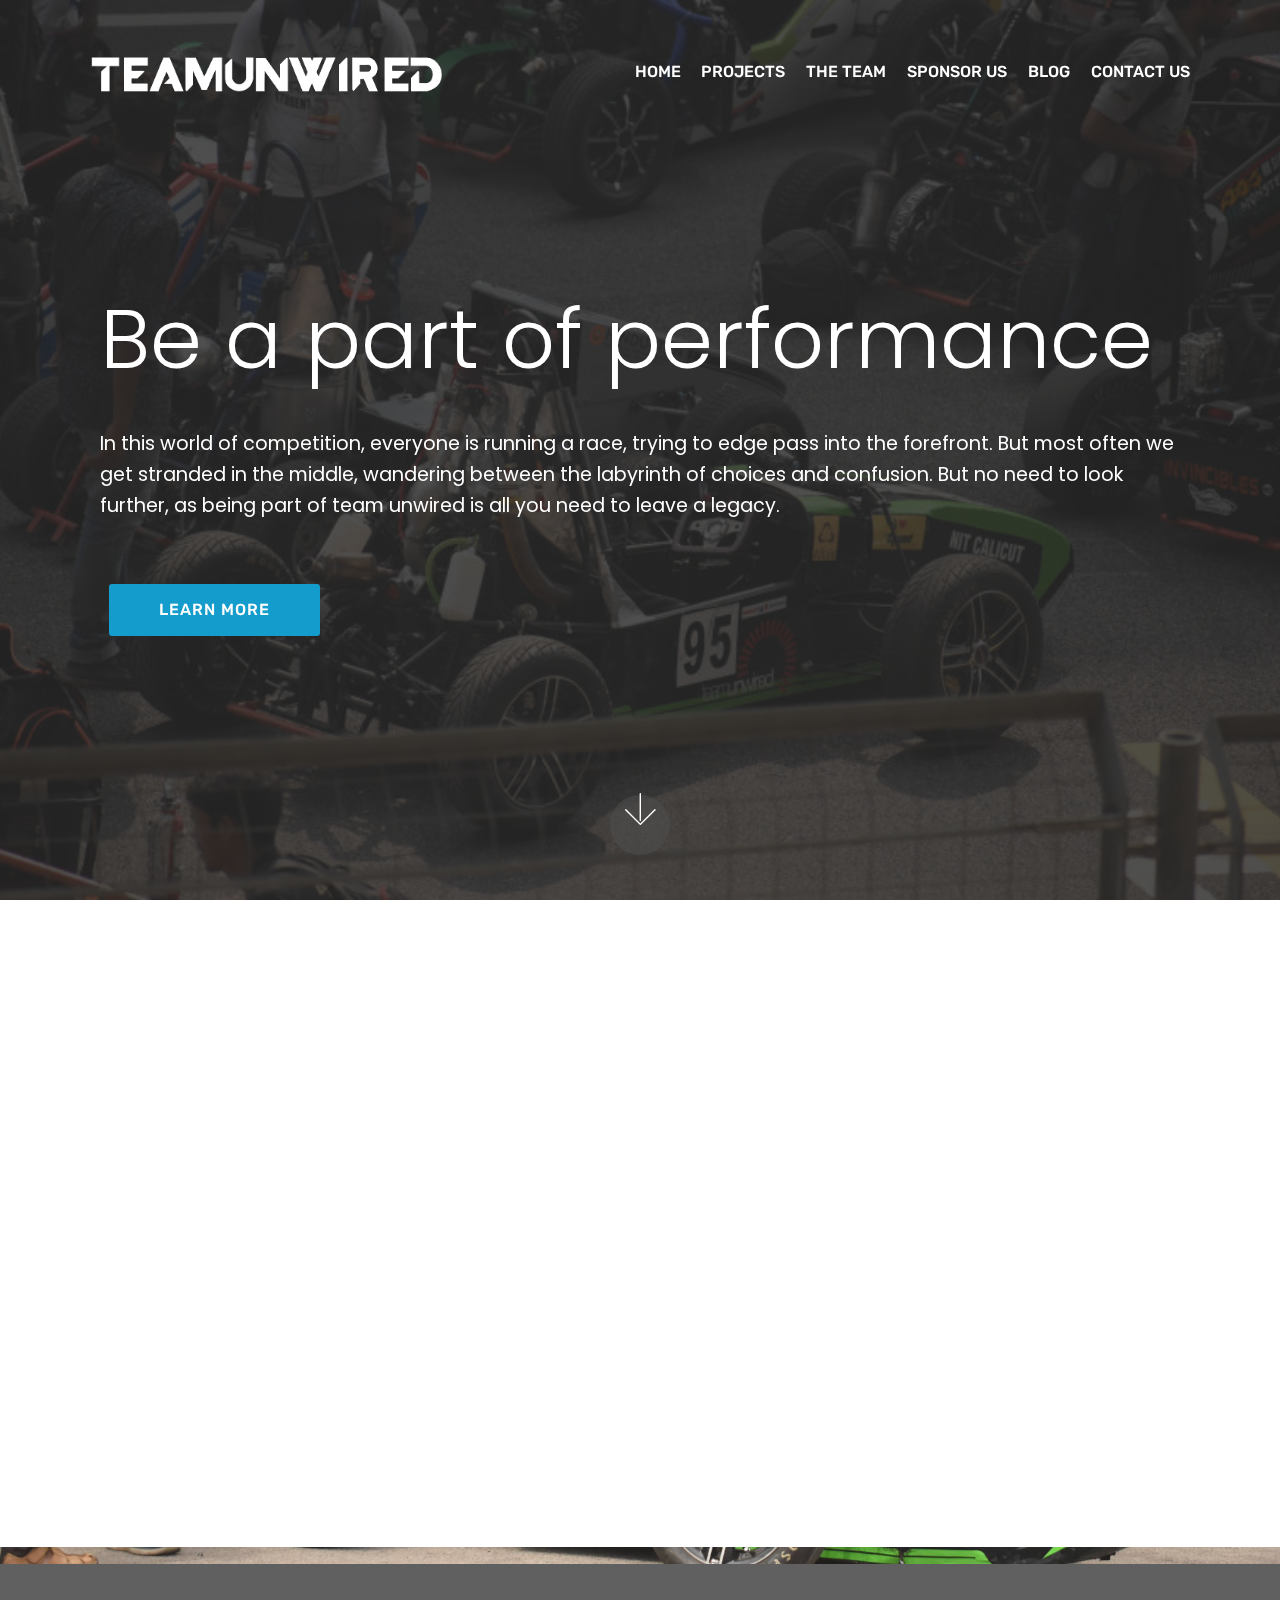
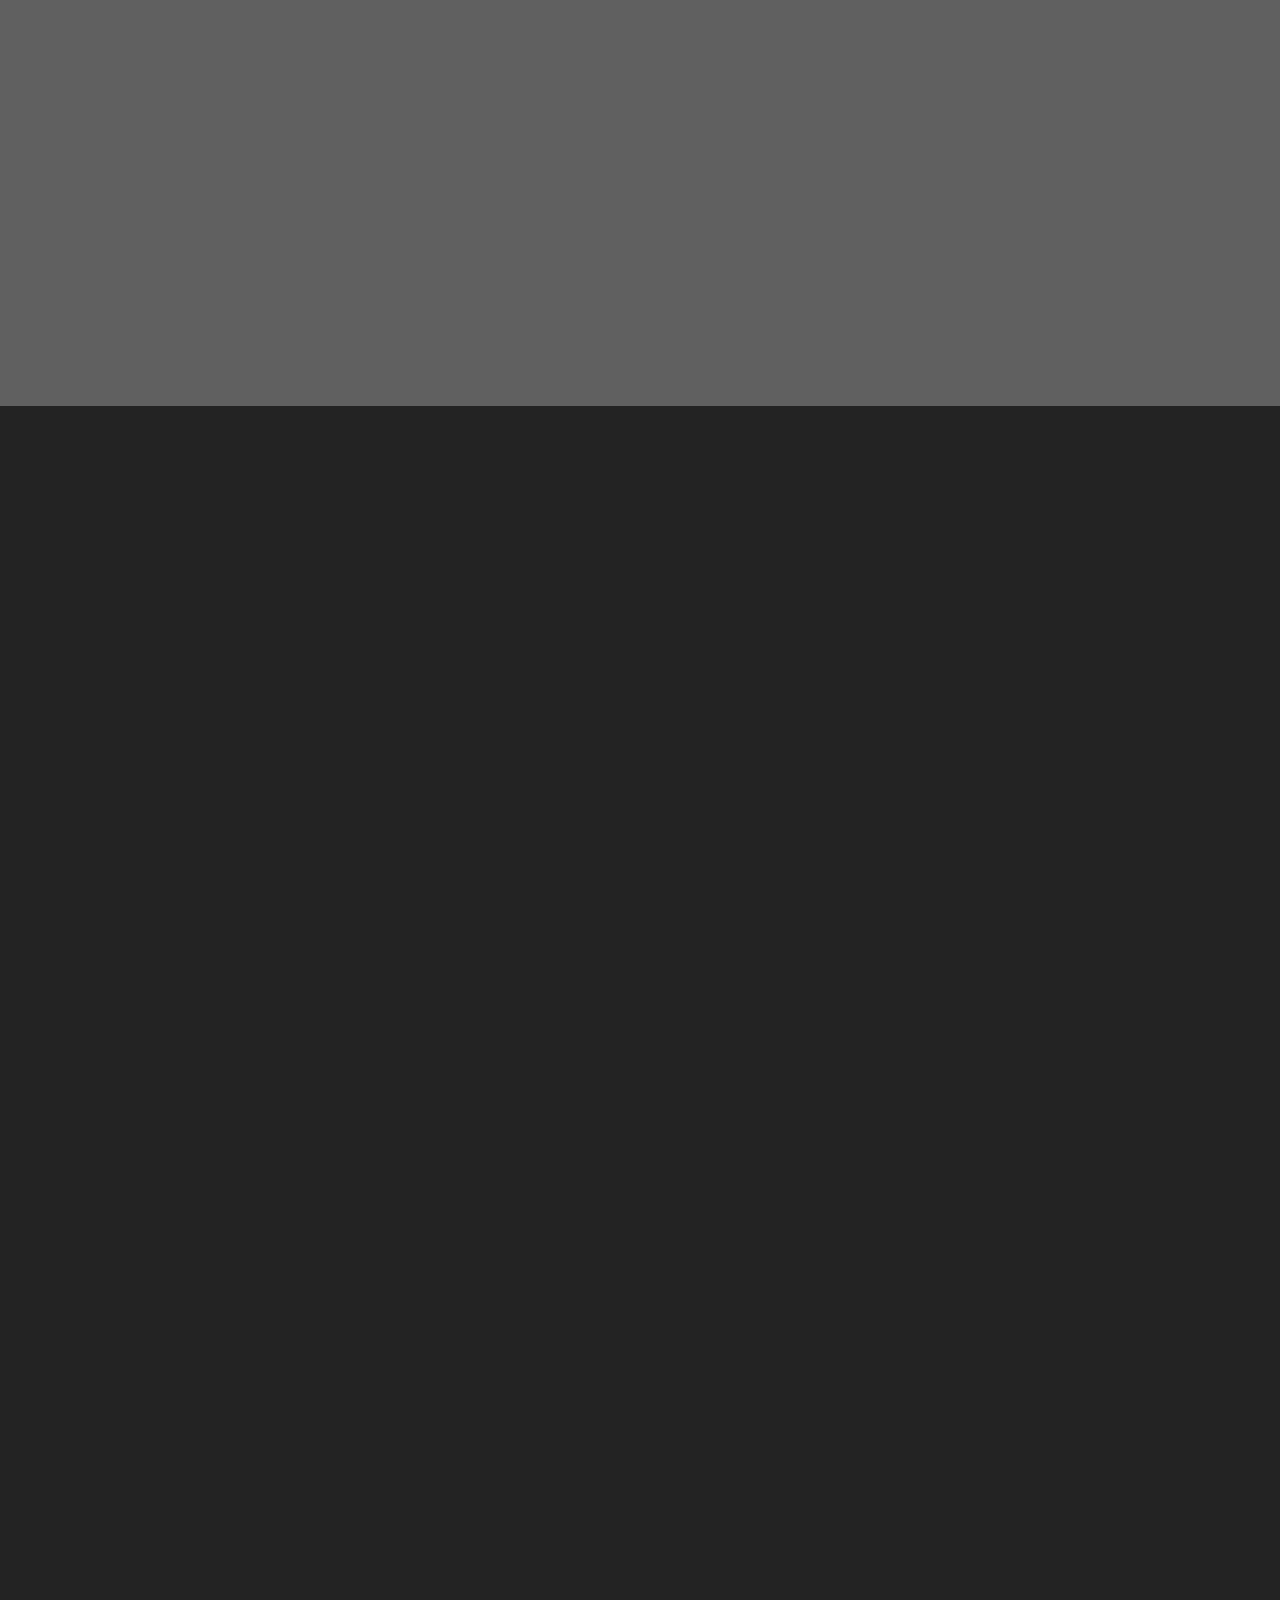
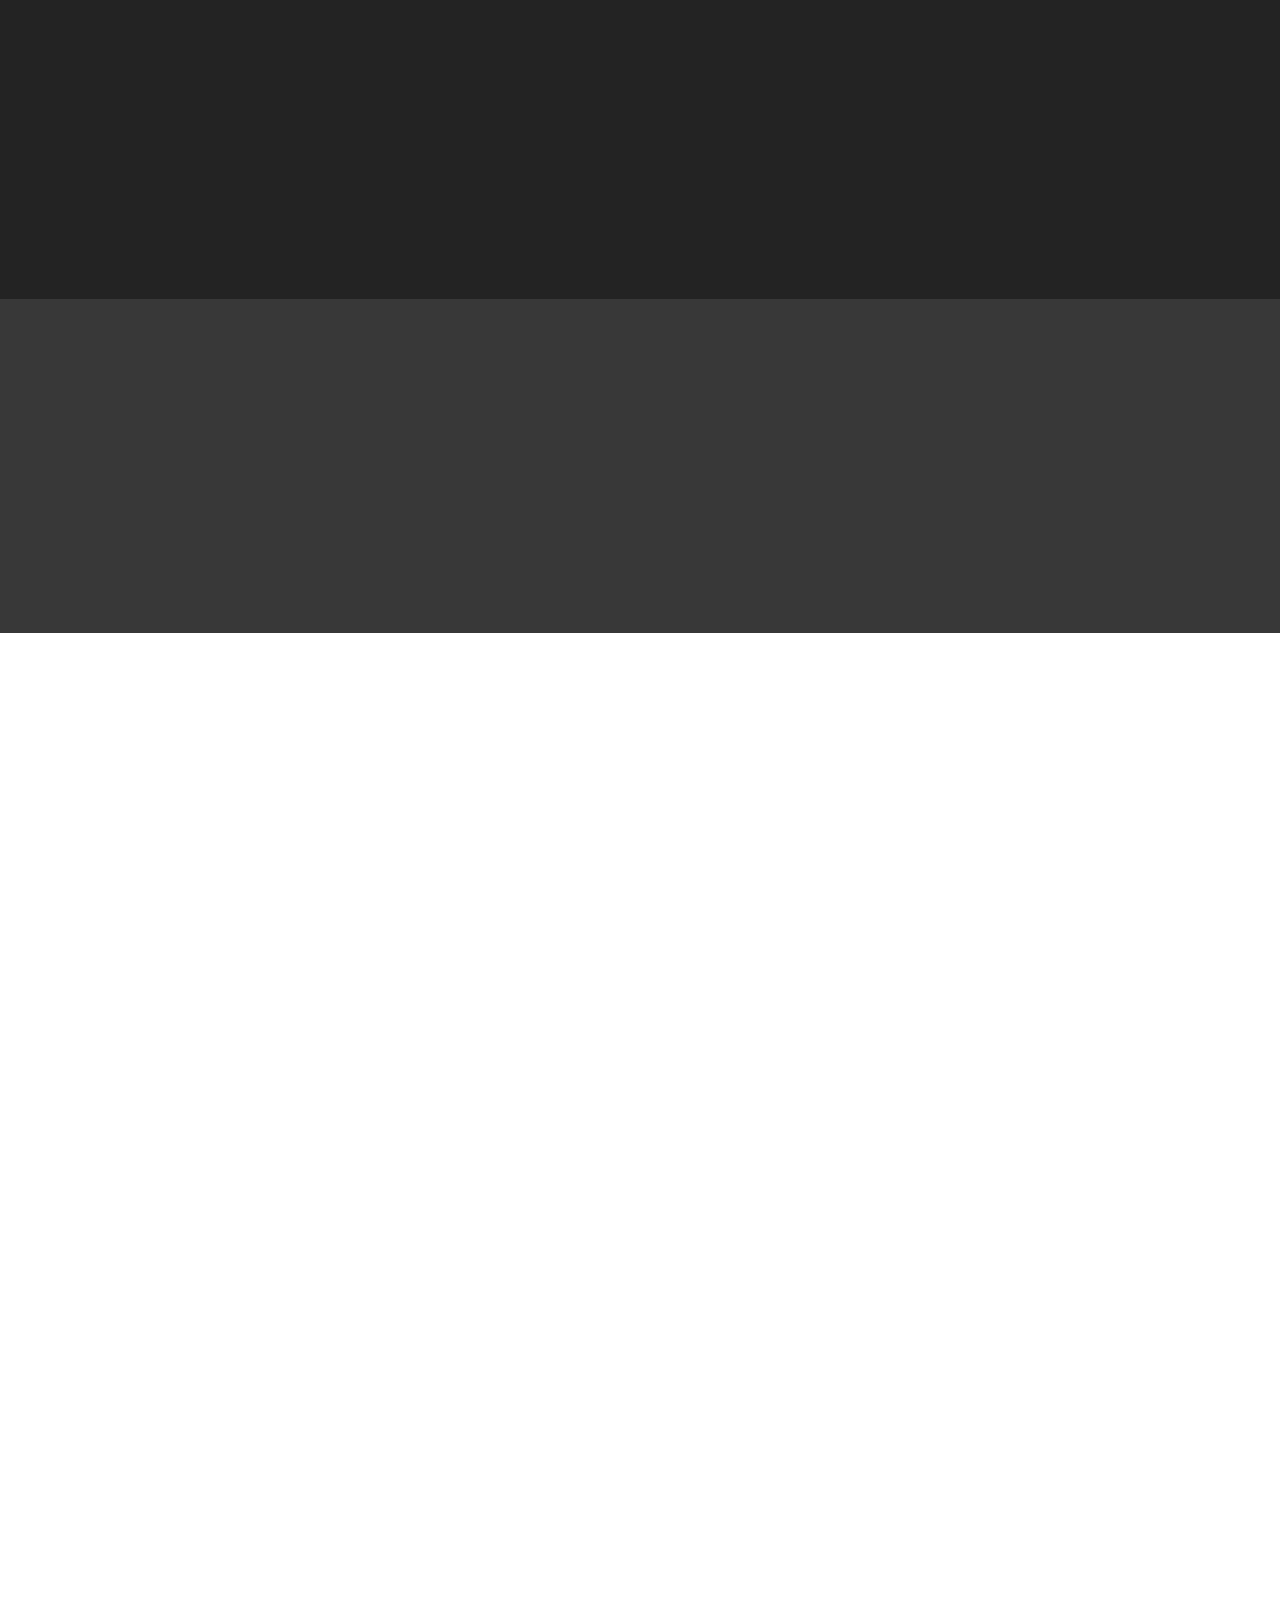
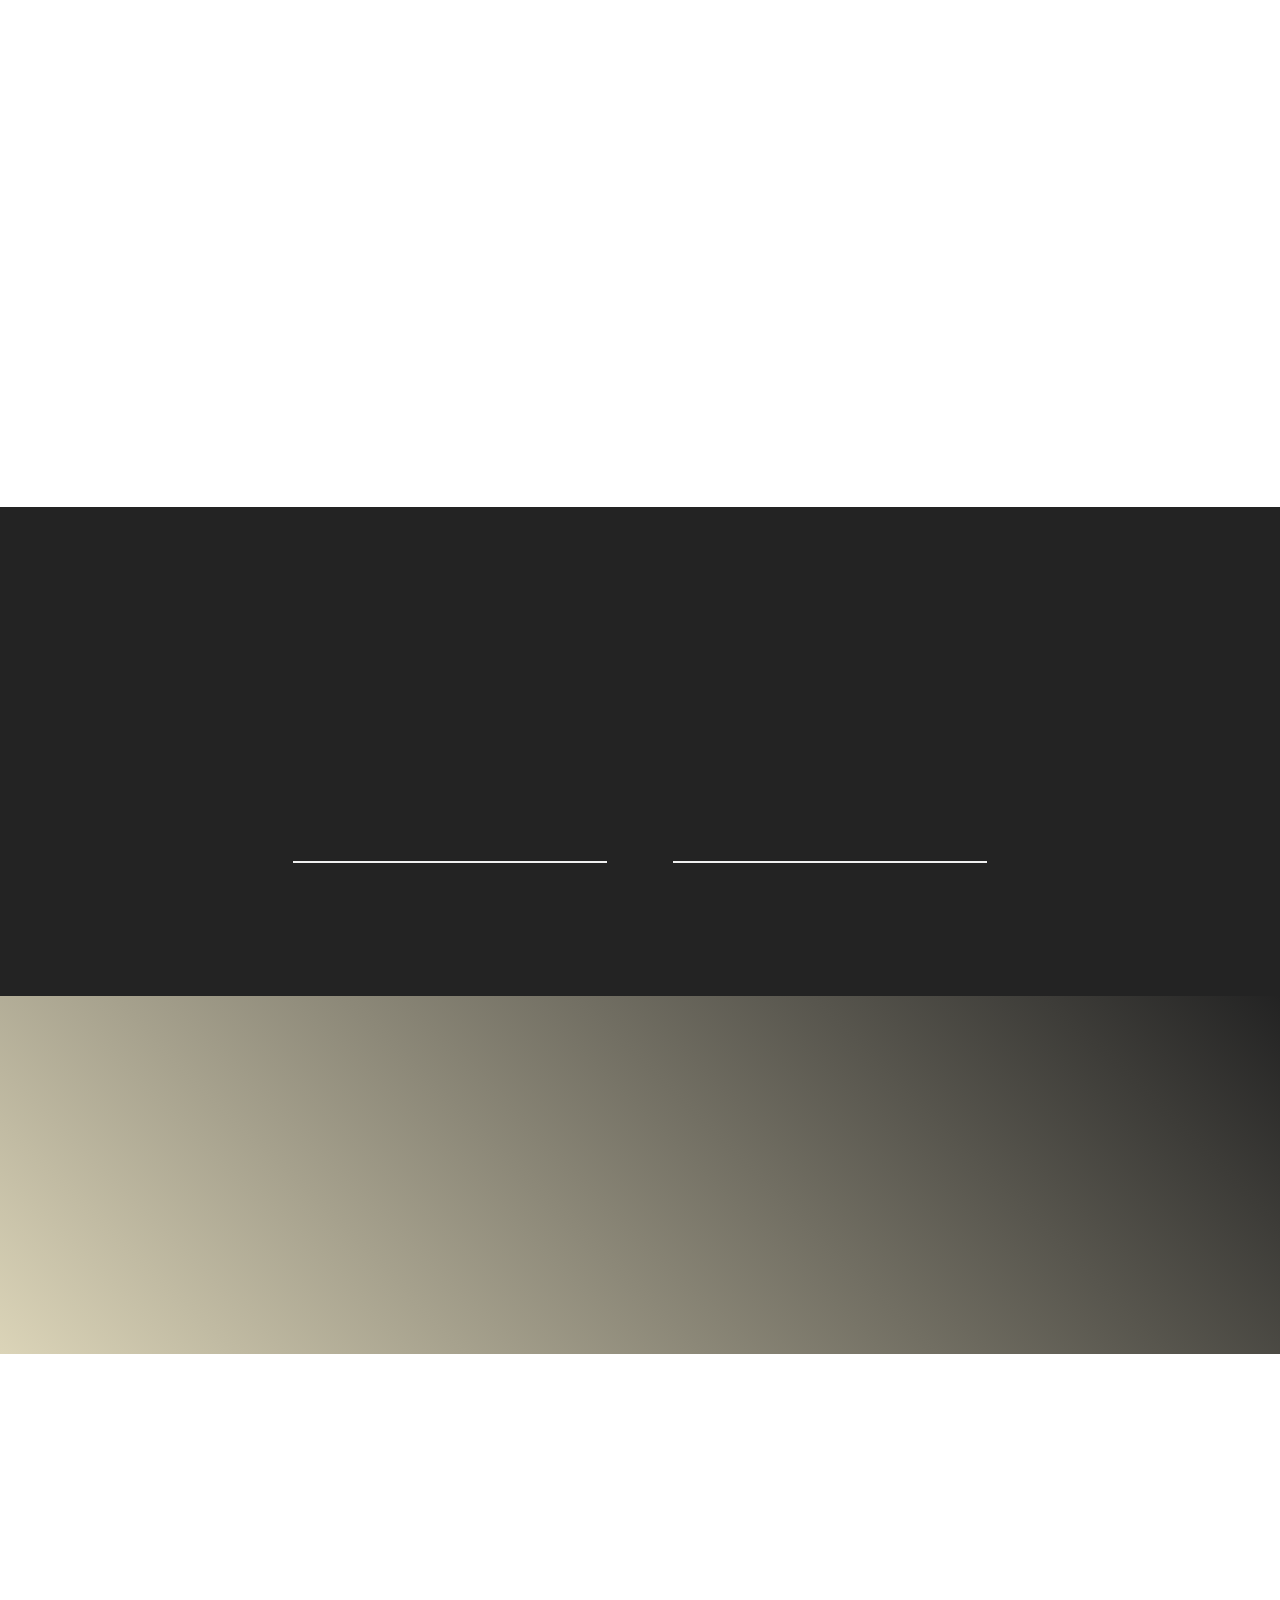
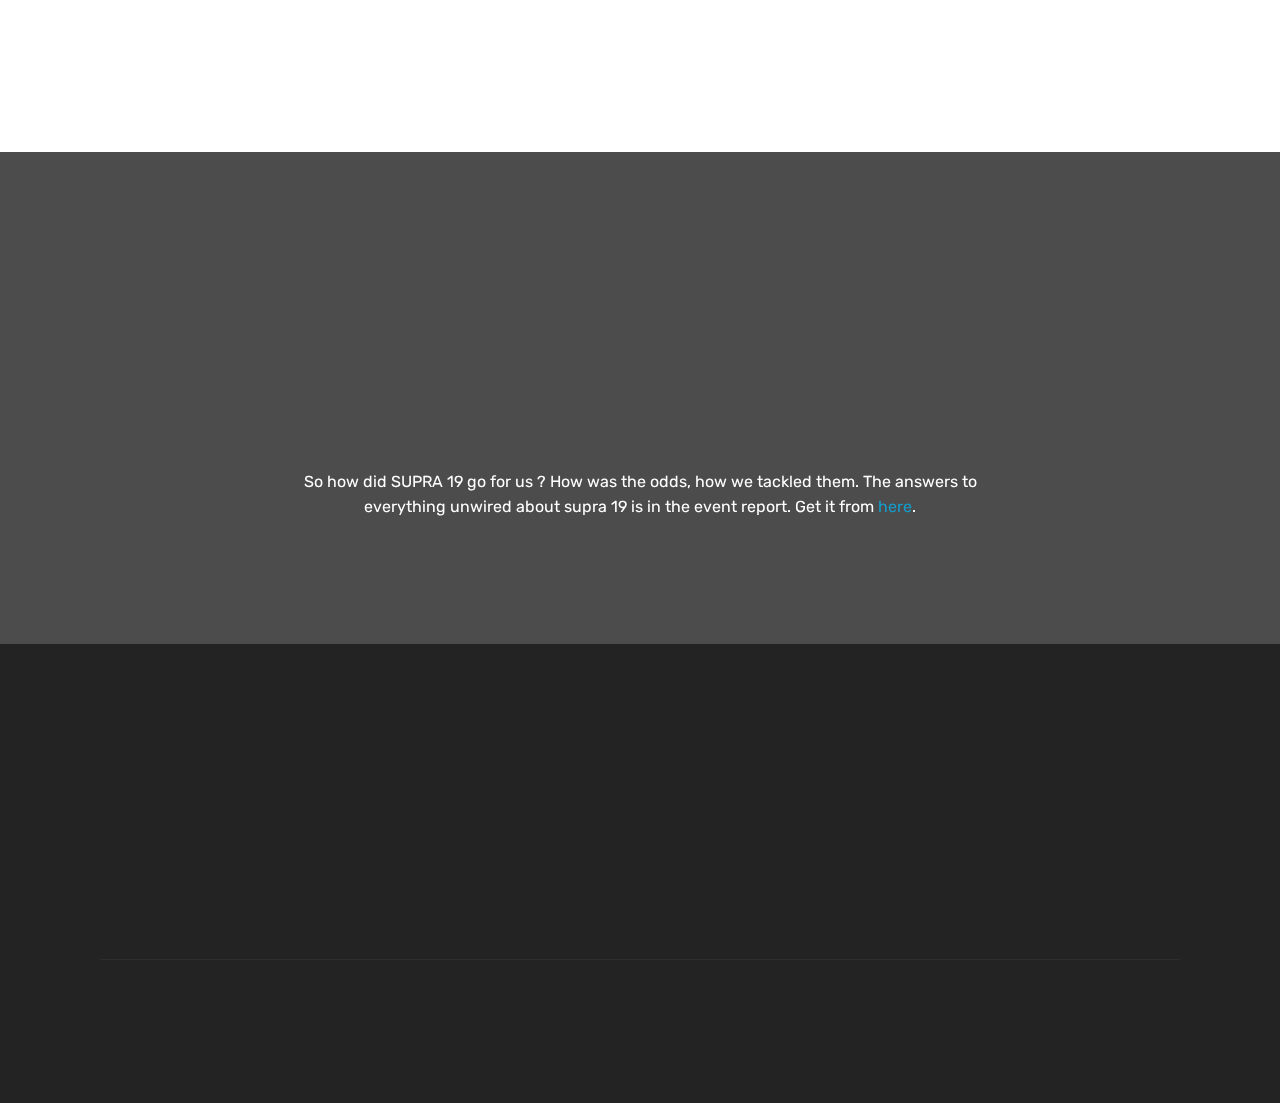
<file: page3.html>
<!DOCTYPE html>
<html  >
<head>
  <!-- Site made with Mobirise Website Builder v4.12.4, https://mobirise.com -->
  <meta charset="UTF-8">
  <meta http-equiv="X-UA-Compatible" content="IE=edge">
  <meta name="generator" content="Mobirise v4.12.4, mobirise.com">
  <meta name="viewport" content="width=device-width, initial-scale=1, minimum-scale=1">
  <link rel="shortcut icon" href="assets/images/lgo-4-495x169.png" type="image/x-icon">
  <meta name="description" content="Web Site Generator Description">
  
  
  <title>Sponsors</title>
  <link rel="stylesheet" href="assets/web/assets/mobirise-icons/mobirise-icons.css">
  <link rel="stylesheet" href="assets/bootstrap/css/bootstrap.min.css">
  <link rel="stylesheet" href="assets/bootstrap/css/bootstrap-grid.min.css">
  <link rel="stylesheet" href="assets/bootstrap/css/bootstrap-reboot.min.css">
  <link rel="stylesheet" href="assets/socicon/css/styles.css">
  <link rel="stylesheet" href="assets/dropdown/css/style.css">
  <link rel="stylesheet" href="assets/tether/tether.min.css">
  <link rel="stylesheet" href="assets/animatecss/animate.min.css">
  <link rel="stylesheet" href="assets/theme/css/style.css">
  <link rel="preload" as="style" href="assets/mobirise/css/mbr-additional.css"><link rel="stylesheet" href="assets/mobirise/css/mbr-additional.css" type="text/css">
  
  
  
</head>
<body>
  <section class="menu cid-rlmaLtd9RU" once="menu" id="menu1-1i">

    

    <nav class="navbar navbar-expand beta-menu navbar-dropdown align-items-center navbar-fixed-top navbar-toggleable-sm bg-color transparent">
        <button class="navbar-toggler navbar-toggler-right" type="button" data-toggle="collapse" data-target="#navbarSupportedContent" aria-controls="navbarSupportedContent" aria-expanded="false" aria-label="Toggle navigation">
            <div class="hamburger">
                <span></span>
                <span></span>
                <span></span>
                <span></span>
            </div>
        </button>
        <div class="menu-logo">
            <div class="navbar-brand">
                <span class="navbar-logo">
                    <a href="#top">
                         <img src="assets/images/lgo-4-495x169.png" alt="Mobirise" title="" style="height: 8rem;">
                    </a>
                </span>
                
            </div>
        </div>
        <div class="collapse navbar-collapse" id="navbarSupportedContent">
            <ul class="navbar-nav nav-dropdown nav-right" data-app-modern-menu="true"><li class="nav-item">
                    <a class="nav-link link text-white display-4" href="index.html">
                        
                        HOME</a>
                </li><li class="nav-item"><a class="nav-link link text-white display-4" href="page1.html" target="_blank">PROJECTS</a></li><li class="nav-item"><a class="nav-link link text-white display-4" href="page2.html" target="_blank">THE TEAM</a></li><li class="nav-item"><a class="nav-link link text-white display-4" href="page3.html" target="_blank">SPONSOR US</a></li><li class="nav-item"><a class="nav-link link text-white display-4" href="page4.html" target="_blank">BLOG</a></li>
                <li class="nav-item">
                    <a class="nav-link link text-white display-4" href="index.html#contacts2-1" target="_blank">
                        
                        CONTACT US</a>
                </li></ul>
            
        </div>
    </nav>
</section>

<section class="engine"><a href="https://mobirise.info/b">create a site</a></section><section class="header11 cid-rM3UGAi9Zp mbr-fullscreen mbr-parallax-background" id="header11-1j">

    <!-- Block parameters controls (Blue "Gear" panel) -->
    
    <!-- End block parameters -->

    <div class="mbr-overlay" style="opacity: 0.8; background-color: rgb(35, 35, 35);">
    </div>
    <div class="container align-left">
        <div class="media-container-column mbr-white col-md-12">
            <h3 class="mbr-section-subtitle py-3 mbr-fonts-style display-5"></h3>
            <h1 class="mbr-section-title py-3 mbr-fonts-style display-1">Be a part of performance</h1>
            <p class="mbr-text py-3 mbr-fonts-style display-5">
                In this world of competition, everyone is running a race, trying to edge pass into the forefront. But most often we get stranded in the middle, wandering between the labyrinth of choices and confusion. But no need to look further, as being part of team unwired is all you need to leave a legacy.</p>
            <div class="mbr-section-btn py-4"><a class="btn btn-md btn-primary display-4" href="https://mobirise.co">LEARN MORE</a></div>
        </div>
    </div>

    <div class="mbr-arrow hidden-sm-down" aria-hidden="true">
        <a href="#next">
            <i class="mbri-down mbr-iconfont"></i>
        </a>
    </div>
</section>

<section class="mbr-section content4 cid-rPPARLXgp1" id="content4-1m">

    

    <div class="container">
        <div class="media-container-row">
            <div class="title col-12 col-md-8">
                <h2 class="align-center pb-3 mbr-fonts-style display-2">
                    Why Sponsor Team Unwired FSAE</h2>
                <h3 class="mbr-section-subtitle align-center mbr-light mbr-fonts-style display-5">Team unwired FSAE was formed by a group of enthusiastic and visionary engineers from National Institute of Technology Calicut in 2010 to participate in events like formula student and supra sae to further the technical experience of engineers from the institute.&nbsp;<div>Team unwired FSAE has delivered excellent results in the past with exceptional achievements both in India and abroad. The team is populated with some of the most brilliant minds fuelled with passion from one of the best engineering institutes in the country. </div><br><div>It is safe to say that sponsoring FSAE Team unwired is a safe investment in all respects&nbsp;</div><div>Team unwired has always strived to give better results than the last every time we have been competing with other teams in India or abroad. It is for this reason that the team has been placed in better positions every consecutive year and we and our mentors are confident that the current team can outdo their predecessors in every respect. &nbsp;</div></h3>
                
            </div>
        </div>
    </div>
</section>

<section class="mbr-section content5 cid-rPPEHJg5Mz mbr-parallax-background" id="content5-1p">

    

    <div class="mbr-overlay" style="opacity: 0.7; background-color: rgb(35, 35, 35);">
    </div>

    <div class="container">
        <div class="media-container-row">
            <div class="title col-12 col-md-8">
                <h2 class="align-center mbr-bold mbr-white pb-3 mbr-fonts-style display-1">Benefits of sponsoring us&nbsp;</h2>
                <h3 class="mbr-section-subtitle align-center mbr-light mbr-white pb-3 mbr-fonts-style display-5">In this season, we are all set for SUPRA SAE, which
<div>is conducted annually by SAE India at <strong>Buddh International Circuit.
</strong></div><div>Teams from all over the country pit their machines against each other
</div><div>for the podium finish. Being a part of this competition offers several
</div><div>benefits in all stages of the event.</div></h3>
                
                
            </div>
        </div>
    </div>
</section>

<section class="mbr-section content4 cid-rQ0wbJiR7u" id="content4-1s">

    

    <div class="container">
        <div class="media-container-row">
            <div class="title col-12 col-md-8">
                <h2 class="align-center pb-3 mbr-fonts-style display-2">-1-<br>PRE COMPETITION BENEFITS</h2>
                <h3 class="mbr-section-subtitle align-center mbr-light mbr-fonts-style display-5"><strong>Brand visibility</strong> on website, media, auto shows and
<div>students
</div><div><strong>Media Coverage</strong> : Several print media such as The Hindu,
</div><div>Times of India and industry magazines has featured articles
</div><div>on Team Unwired. Automotive magazines have special
</div><div>coverage on SUPRA SAE India. SUPRA SAE India is
</div><div>covered by national news and infotainment channels,
</div><div>besides Regional and National TV channels regularly cover
</div><div>activities and events related to NIT Calicut
</div><div>Faster channel to talent pool at one of India's premier
</div><div>technical institutes. Promotion of brand image among the
</div><div>brightest engineering minds and youth at large</div></h3>
                
            </div>
        </div>
    </div>
</section>

<section class="mbr-section content4 cid-rQ0wEA26NU" id="content4-1t">

    

    <div class="container">
        <div class="media-container-row">
            <div class="title col-12 col-md-8">
                <h2 class="align-center pb-3 mbr-fonts-style display-2">-2-<br>COMPETITION PERIOD BENEFITS</h2>
                <h3 class="mbr-section-subtitle align-center mbr-light mbr-fonts-style display-5"><strong>Endorsement through vehicle : </strong>The sponsor's logo will
<div>prominently feature on the logo space on the car. The car
</div><div>will feature in national publications and events
</div><div><strong>Industry Decision Making: </strong>These competitions serve as a
</div><div>gateway for decision making and innovation into the
</div><div>industry, during the competition all the innovation and
</div><div>design advancences will be associated with the sponsor
</div><div>Endorsement through apparel: The company logo of the
</div><div>sponsor will be displayed on the drivers and team apparel</div></h3>
                
            </div>
        </div>
    </div>
</section>

<section class="mbr-section content4 cid-rQ0x9ME1O1" id="content4-1u">

    

    <div class="container">
        <div class="media-container-row">
            <div class="title col-12 col-md-8">
                <h2 class="align-center pb-3 mbr-fonts-style display-2">-3-<br>POST COMPETITION BENEFITS</h2>
                <h3 class="mbr-section-subtitle align-center mbr-light mbr-fonts-style display-5"><strong>Permanent brand visibility</strong> on Team Unwired's website and
<div>social media pages. Promotion and brand visibility in the
</div><div>team unwired stall and exhibisions during technical fest
</div><div>(tathva) and cultural fest (ragam) of the college. These
</div><div>events span over 3 days with footfall of over ten thousand
</div><div>annually.
</div><div><strong>Promotion of industry</strong> and interaction with NIT Calicut which
</div><div>gives access to the keen minds of the society and brand
</div><div>attachment with the students.</div></h3>
                
            </div>
        </div>
    </div>
</section>

<section class="mbr-section content5 cid-rQ0EhhEWG8 mbr-parallax-background" id="content5-1x">

    

    <div class="mbr-overlay" style="opacity: 0.9; background-color: rgb(35, 35, 35);">
    </div>

    <div class="container">
        <div class="media-container-row">
            <div class="title col-12 col-md-8">
                <h2 class="align-center mbr-bold mbr-white pb-3 mbr-fonts-style display-1">SPONSORSHIP PACKAGES</h2>
                <h3 class="mbr-section-subtitle align-center mbr-light mbr-white pb-3 mbr-fonts-style display-5"></h3>
                
                
            </div>
        </div>
    </div>
</section>

<section class="mbr-section content4 cid-rQ0OZv9rFE" id="content4-1z">

    

    <div class="container">
        <div class="media-container-row">
            <div class="title col-12 col-md-8">
                <h2 class="align-center pb-3 mbr-fonts-style display-2">TITLE SPONSOR</h2>
                <h3 class="mbr-section-subtitle align-center mbr-light mbr-fonts-style display-5">The company that provides maximum sponsorship for the team is entitled to the Title
 sponsorship category and we gratefully propose the following benefits for the sponsor &nbsp;:&nbsp;<div><strong>1.</strong> The car will be named after your company. It will be in the format "&lt;your firm's name&gt;"
&nbsp;<span style="font-size: 1.2rem;">Unwind/Unleashed&nbsp;</span></div><div><strong>2.</strong> Largest logo (40,000 mm) on the car and 20,000 mm logo on other two choice of location
&nbsp;<span style="font-size: 1.2rem;">on car&nbsp;</span></div><div><strong>3.</strong> 50,000 mm logo on Team Unwired workspace entrance and race pit entrance banner
</div><div><strong>4.</strong> 10,000 mm logo on team apparels, helmets and jackets
</div><div><strong>5.</strong> Logos on posters, website, Facebook, YouTube videos
</div><div><strong>6.</strong> Direct hyperlink to your firm's website from our website
</div><div><strong>7.</strong> Logos on stalls in our technical festival Tathva and cultural fest Ragam
</div><div><strong>8.</strong> Access to unveiling of the car event
</div><div><strong>9.</strong> Car available for corporate events display after completion of event
</div><div><strong>10.</strong> Records of requested team members for recruitment purpose</div></h3>
                
            </div>
        </div>
    </div>
</section>

<section class="mbr-section content4 cid-rQ0OZMn4yn" id="content4-20">

    

    <div class="container">
        <div class="media-container-row">
            <div class="title col-12 col-md-8">
                <h2 class="align-center pb-3 mbr-fonts-style display-2">GOLD SPONSOR</h2>
                <h3 class="mbr-section-subtitle align-center mbr-light mbr-fonts-style display-5"><strong>1.</strong> Large Logo ( 25000 mm ) on side panels of car
<div><strong>2.</strong> 8000 mm logo on Team Unwired t-shirts and jackets, helmets and racing
</div><div>suit
</div><div><strong>3.</strong> 250000 logo on workspace entrance and race pit entrance banner
</div><div><strong>4.</strong> Logos on posters, website, Facebook, YouTube videos
</div><div><strong>5.</strong> Direct hyperlink to your firm's website from our website
</div><div><strong>6.</strong> Logos on stalls in our technical festival Tathva and cultural fest Ragam
</div><div><strong>7.</strong> Access to unveiling of the car event
</div><div><strong>8.</strong> Car available for corporate events display after completion of event
</div><div><strong>9. </strong>Records of requested team members for recruitment purpose</div></h3>
                
            </div>
        </div>
    </div>
</section>

<section class="mbr-section content4 cid-rQ0Rh0fBm1" id="content4-21">

    

    <div class="container">
        <div class="media-container-row">
            <div class="title col-12 col-md-8">
                <h2 class="align-center pb-3 mbr-fonts-style display-2">SILVER SPONSOR</h2>
                <h3 class="mbr-section-subtitle align-center mbr-light mbr-fonts-style display-5"><strong>1.</strong> Medium sized logo ( 20,000 mm ) on side panels of car
<div><strong>2.</strong> 6000 mm logo on Team Unwired apparels
</div><div><strong>3.</strong> 100000 mm logo race pit entrance banner
</div><div><strong>4. </strong>Logos on posters, website, Facebook, YouTube videos
</div><div><strong>5.</strong> Direct hyperlink to your firm's website from our website
</div><div><strong>6.</strong> Access to unveiling of the car event
</div><div><strong>7.</strong> Monthly newsletter of team Unwired progress
</div><div><br></div></h3>
                
            </div>
        </div>
    </div>
</section>

<section class="step2 cid-rQ0AIjOa6Y" id="step2-1w">

    

    
    
    <div class="container">
        <h2 class="mbr-section-title pb-3 mbr-fonts-style align-center display-2">Our relationships reaches far and wide</h2>
        <h3 class="mbr-section-subtitle pb-5 mbr-fonts-style align-center display-5">With each project, we make a commitment, a commitment to hold values and relationships high. With years of passionate projects and commitments that we made, TeamUnwired has created a fan base for ourselves, with a cult following, rest be assured that we reach them with values.<div><br></div></h3>
        <div class="step-container row justify-content-center">
            <div class="card col-12 col-md-4 separline">
                <div class="step-element">
                    <div class="step-wrapper pb-3">
                        <h3 class="step d-flex align-items-center justify-content-center m-auto">1K</h3>
                    </div>          
                    <div class="step-text-content align-center">
                        <h4 class="mbr-step-title pb-3 mbr-fonts-style display-5">Instgram followers</h4>
                        <p class="mbr-step-text mbr-fonts-style display-7"></p>
                    </div>
                </div>
            </div>

            <div class="card col-12 separline col-md-4">
                <div class="step-element">
                    <div class="step-wrapper pb-3">
                        <h3 class="step d-flex align-items-center justify-content-center m-auto">
                            6K</h3>
                    </div>          
                    <div class="step-text-content align-center">
                        <h4 class="mbr-step-title pb-3 mbr-fonts-style display-5">facebook followers</h4>
                        <p class="mbr-step-text mbr-fonts-style display-7"></p>
                    </div>
                </div>
            </div>

            <div class="card col-md-4 col-12 separline last-child">
                <div class="step-element">
                    <div class="step-wrapper pb-3">
                        <h3 class="step d-flex align-items-center justify-content-center m-auto">200</h3>
                    </div>          
                    <div class="step-text-content align-center">
                        <h4 class="mbr-step-title pb-3 mbr-fonts-style display-5">aluminis</h4>
                        <p class="mbr-step-text mbr-fonts-style display-7"></p>
                    </div>
                </div>
            </div>

            
            
            
            
            
            
            
            
            
            
            
        </div>
    </div>
</section>

<section class="mbr-section info2 cid-rQ12akipIz" id="info2-23">

    

    

    <div class="container">
        <div class="row main justify-content-center">
            <div class="media-container-column col-12 col-lg-3 col-md-4">
                <div class="mbr-section-btn align-left py-4"><a class="btn btn-primary display-4" href="assets/files/tuw_s10.pdf" target="_blank">
                    DOWNLOAD</a></div>
            </div>
            <div class="media-container-column title col-12 col-lg-7 col-md-6">
                <h2 class="align-right mbr-bold mbr-white pb-3 mbr-fonts-style display-2">
                    DOWNLOAD OUR MARKETING BROCHURE</h2>
                <h3 class="mbr-section-subtitle align-right mbr-light mbr-white mbr-fonts-style display-5">Get to how we can team up togther to create meaningful relationships, that last a lifetime.&nbsp;</h3>
            </div>
        </div>
    </div>
</section>

<section class="mbr-section contacts2 cid-rQ11hvqUO3" id="contacts2-22">
    <!---->
    
    <!---->
    <!--Overlay-->
    
    <!--Container-->
    <div class="container">
        <div class="row">
            <!--Titles-->
            <div class="title col-12">
                <h2 class="align-left mbr-fonts-style display-1">INTRESTED ? DROP US A LINE</h2>
                
            </div>
            <div class="col-12">
                <div class="row justify-content-center">
                    <div class="col-12 col-md-4">
                        <div class="b b-adress">
                            <h5 class="align-left mbr-fonts-style m-0 display-5">AJAY K</h5>
                            <p class="mbr-text align-left mbr-fonts-style display-7">9567065952<br>ajay_b170172ee@nitc.ac.in</p>
                        </div>
                    </div>
                    <div class="col-12 col-md-4">
                        <div class="b b-phone">
                            <h5 class="align-left mbr-fonts-style m-0 display-5">ARAVIND S KRISHNAN</h5>
                            <p class="mbr-text align-left mbr-fonts-style display-7">7034267524<br>aravind_b170490ec@nitc.ac.in</p>
                        </div>
                    </div>
                    <div class="col-12 col-md-4">
                        <div class="b b-mail">
                            <h5 class="align-left mbr-fonts-style m-0 display-5">MANJUNATH V</h5>
                            <p class="mbr-text align-left mbr-fonts-style display-7">8848753561<br>manjunath_b170392ee@nitc.ac.in</p>
                        </div>
                    </div>
                </div>
            </div>
        </div>
    </div>
</section>

<section class="tabs1 cid-rM3UICwZxv mbr-parallax-background" id="tabs1-1k">

    

    <div class="mbr-overlay" style="opacity: 0.8; background-color: rgb(35, 35, 35);">
    </div>
    <div class="container">
        <h2 class="mbr-white align-center pb-5 mbr-fonts-style mbr-bold display-2"><span style="font-weight: normal;">
            Excited About Teamunwired ? Find out more about us.</span></h2>
        <div class="media-container-row">
            <div class="col-12 col-md-8">
                <ul class="nav nav-tabs" role="tablist">
                    <li class="nav-item"><a class="nav-link mbr-fonts-style show active display-7" role="tab" data-toggle="tab" href="#tabs1-x_tab0" aria-selected="true">SAE SUPRA 19 - EVENT REPORT</a></li>
                    <li class="nav-item"><a class="nav-link mbr-fonts-style show active display-7" role="tab" data-toggle="tab" href="#tabs1-x_tab1" aria-selected="true">TEAM UNWIRED ACTIVITY REPORT 19</a></li>
                    
                    
                    
                    
                </ul>
                <div class="tab-content">
                    <div id="tab1" class="tab-pane in active" role="tabpanel">
                        <div class="row">
                            <div class="col-md-12">
                                <p class="mbr-text py-5 mbr-fonts-style display-7">So how did SUPRA 19 go for us ? How was the odds, how we tackled them. The answers to everything unwired about supra 19 is in the event report. Get it from <a href="assets/files/tuw_event_report.pdf" target="_blank">here</a>.</p>
                            </div>
                        </div>
                    </div>
                    <div id="tab2" class="tab-pane" role="tabpanel">
                        <div class="row">
                            <div class="col-md-12">
                                <p class="mbr-text py-5 mbr-fonts-style display-7">
                                    Want to know what we do in the college ? Then you will be very much satisfied with our brief activity report for the year 2019. Get it from<a href="assets/files/Activity Report.pdf"> here</a>.</p>
                            </div>
                        </div>
                    </div>
                    
                    
                    
                    
                </div>
            </div>
        </div>
    </div>
</section>

<section class="cid-rM3UJEEiU7" id="footer1-1l">

    

    

    <div class="container">
        <div class="media-container-row content text-white">
            <div class="col-12 col-md-3">
                <div class="media-wrap">
                    
                        <img src="assets/images/logo-166x94.png" alt="Mobirise" title="">
                    
                </div>
            </div>
            <div class="col-12 col-md-3 mbr-fonts-style display-7">
                <h5 class="pb-3">
                    Address
                </h5>
                <p class="mbr-text">Teamunwired<br>Inside National Institue of Technolony, Calicut, Kattangal, Kerala, India.<br> PIN - 673601</p>
            </div>
            <div class="col-12 col-md-3 mbr-fonts-style display-7">
                <h5 class="pb-3">Faculty Advisor</h5>
                <p class="mbr-text">C/o Dr.V Sajith / Dr.Shijo Thomas
<br>School of Nano Science &amp; Technology
<br>National Institute of Technology Calicut
<br>Kattangal , Kerala , India
<br>673601</p>
            </div>
            <div class="col-12 col-md-3 mbr-fonts-style display-7">
                <h5 class="pb-3">
                    Links
                </h5>
                <p class="mbr-text"></p><p><a href="assets/files/Team%20Unwired%20Event%20Report%20Supra%2019.pdf"></a><a href="assets/files/Team Unwired Event Report Supra 19.pdf">Event Reports</a><br><a href="assets/files/Activity%20Report.pdf">Activity Reports</a><br>Latest Project</p><p></p>
            </div>
        </div>
        <div class="footer-lower">
            <div class="media-container-row">
                <div class="col-sm-12">
                    <hr>
                </div>
            </div>
            <div class="media-container-row mbr-white">
                <div class="col-sm-6 copyright">
                    <p class="mbr-text mbr-fonts-style display-7">
                        © Copyright 2019 Team Unwired ( Team Unwired is the SAE India collegiate club of NIT Calicut )
                    </p>
                </div>
                <div class="col-md-6">
                    
                </div>
            </div>
        </div>
    </div>
</section>


  <script src="assets/web/assets/jquery/jquery.min.js"></script>
  <script src="assets/popper/popper.min.js"></script>
  <script src="assets/bootstrap/js/bootstrap.min.js"></script>
  <script src="assets/smoothscroll/smooth-scroll.js"></script>
  <script src="assets/dropdown/js/nav-dropdown.js"></script>
  <script src="assets/dropdown/js/navbar-dropdown.js"></script>
  <script src="assets/tether/tether.min.js"></script>
  <script src="assets/viewportchecker/jquery.viewportchecker.js"></script>
  <script src="assets/parallax/jarallax.min.js"></script>
  <script src="assets/mbr-tabs/mbr-tabs.js"></script>
  <script src="assets/touchswipe/jquery.touch-swipe.min.js"></script>
  <script src="assets/theme/js/script.js"></script>
  
  
  <input name="animation" type="hidden">
  </body>
</html>
</file>
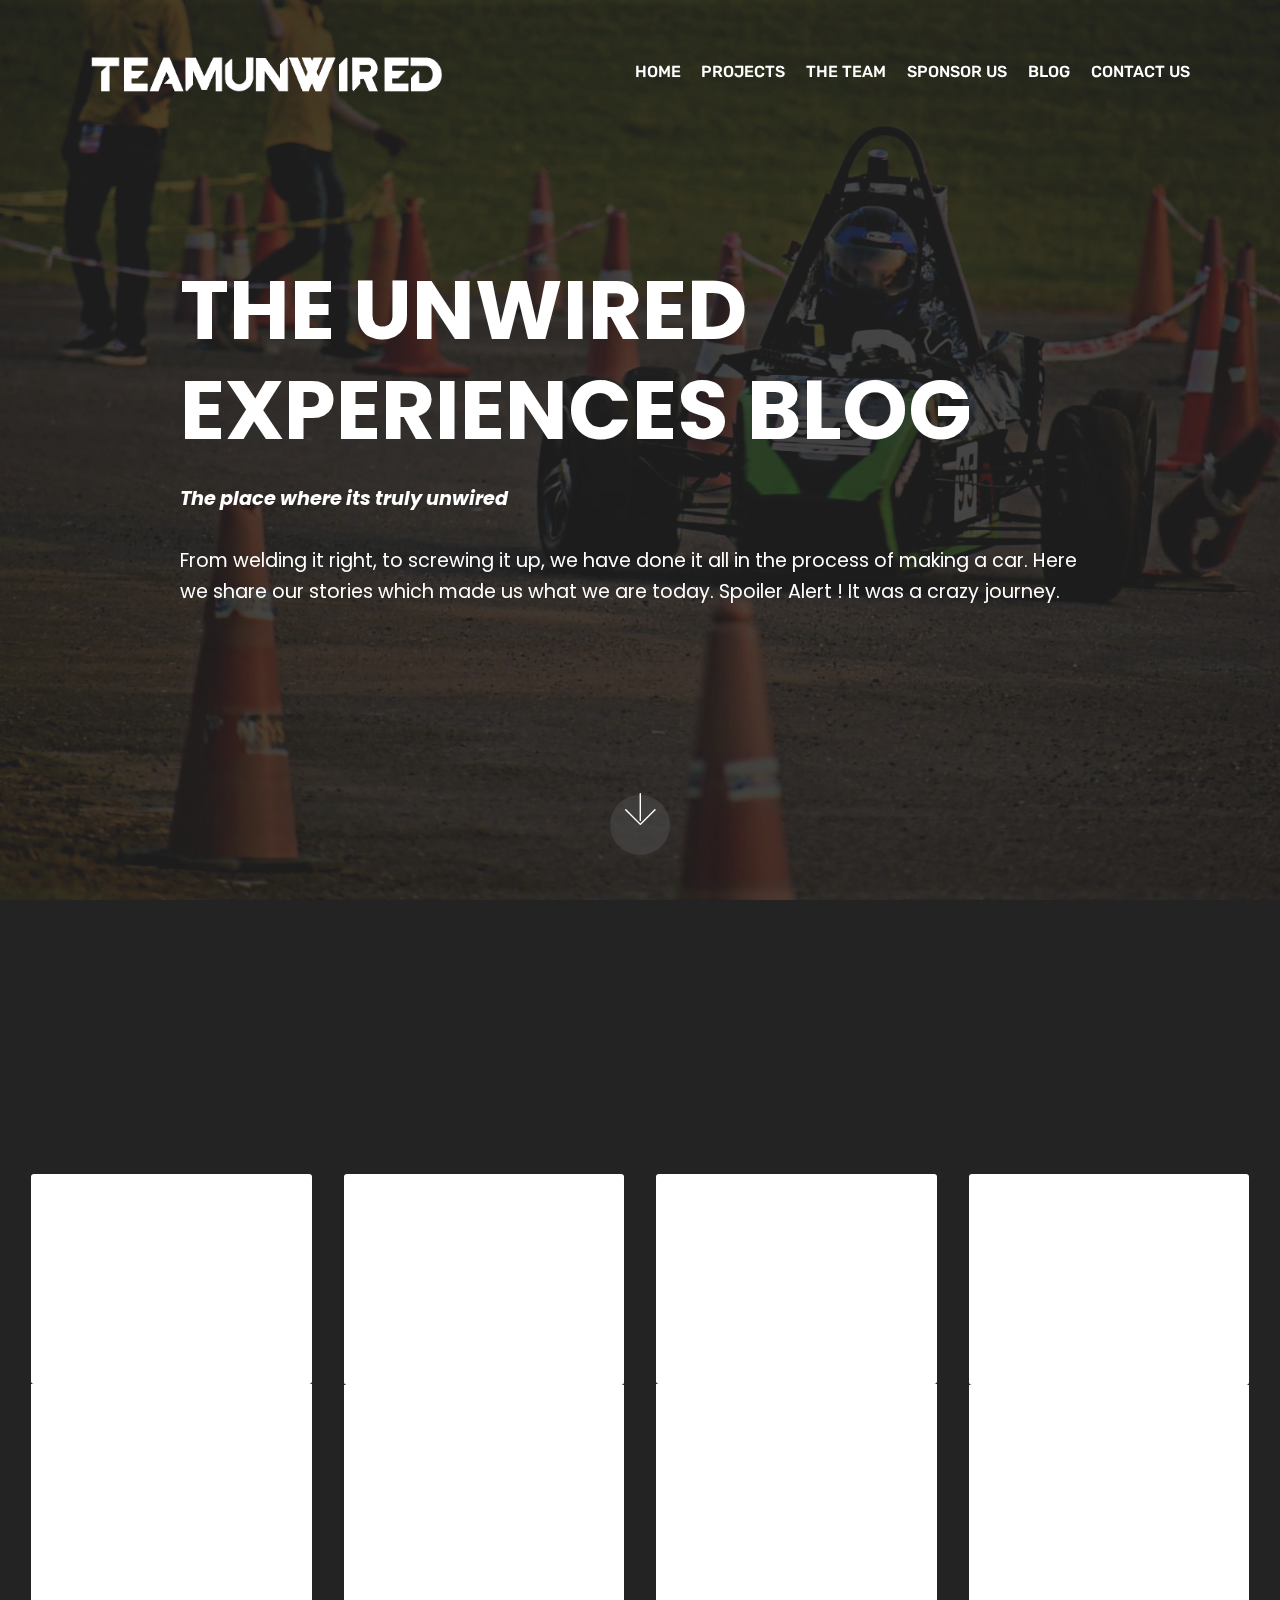
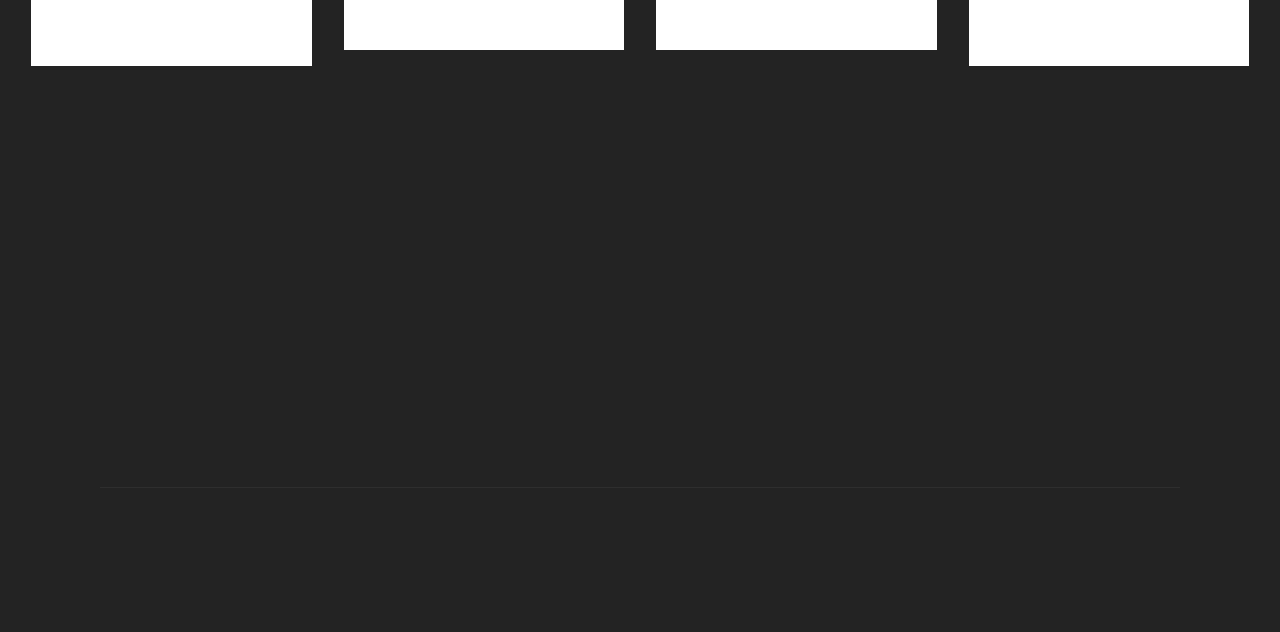
<file: page4.html>
<!DOCTYPE html>
<html  >
<head>
  <!-- Site made with Mobirise Website Builder v4.12.4, https://mobirise.com -->
  <meta charset="UTF-8">
  <meta http-equiv="X-UA-Compatible" content="IE=edge">
  <meta name="generator" content="Mobirise v4.12.4, mobirise.com">
  <meta name="viewport" content="width=device-width, initial-scale=1, minimum-scale=1">
  <link rel="shortcut icon" href="assets/images/lgo-4-495x169.png" type="image/x-icon">
  <meta name="description" content="From welding it right, to screwing it up, we have done it all in the process of making a car. Here we share our stories which made us what we are today. ">
  
  
  <title>Blog</title>
  <link rel="stylesheet" href="assets/web/assets/mobirise-icons/mobirise-icons.css">
  <link rel="stylesheet" href="assets/bootstrap/css/bootstrap.min.css">
  <link rel="stylesheet" href="assets/bootstrap/css/bootstrap-grid.min.css">
  <link rel="stylesheet" href="assets/bootstrap/css/bootstrap-reboot.min.css">
  <link rel="stylesheet" href="assets/socicon/css/styles.css">
  <link rel="stylesheet" href="assets/tether/tether.min.css">
  <link rel="stylesheet" href="assets/animatecss/animate.min.css">
  <link rel="stylesheet" href="assets/dropdown/css/style.css">
  <link rel="stylesheet" href="assets/theme/css/style.css">
  <link rel="preload" as="style" href="assets/mobirise/css/mbr-additional.css"><link rel="stylesheet" href="assets/mobirise/css/mbr-additional.css" type="text/css">
  
  
  
</head>
<body>
  <section class="menu cid-s3FhYvwlCS" once="menu" id="menu1-2g">

    

    <nav class="navbar navbar-expand beta-menu navbar-dropdown align-items-center navbar-fixed-top navbar-toggleable-sm bg-color transparent">
        <button class="navbar-toggler navbar-toggler-right" type="button" data-toggle="collapse" data-target="#navbarSupportedContent" aria-controls="navbarSupportedContent" aria-expanded="false" aria-label="Toggle navigation">
            <div class="hamburger">
                <span></span>
                <span></span>
                <span></span>
                <span></span>
            </div>
        </button>
        <div class="menu-logo">
            <div class="navbar-brand">
                <span class="navbar-logo">
                    <a href="#top">
                         <img src="assets/images/lgo-4-495x169.png" alt="Mobirise" title="" style="height: 8rem;">
                    </a>
                </span>
                
            </div>
        </div>
        <div class="collapse navbar-collapse" id="navbarSupportedContent">
            <ul class="navbar-nav nav-dropdown nav-right" data-app-modern-menu="true"><li class="nav-item">
                    <a class="nav-link link text-white display-4" href="index.html">
                        
                        HOME</a>
                </li><li class="nav-item"><a class="nav-link link text-white display-4" href="page1.html" target="_blank">PROJECTS</a></li><li class="nav-item"><a class="nav-link link text-white display-4" href="page2.html" target="_blank">THE TEAM</a></li><li class="nav-item"><a class="nav-link link text-white display-4" href="page3.html" target="_blank">SPONSOR US</a></li><li class="nav-item"><a class="nav-link link text-white display-4" href="page4.html" target="_blank">BLOG</a></li>
                <li class="nav-item">
                    <a class="nav-link link text-white display-4" href="index.html#contacts2-1" target="_blank">
                        
                        CONTACT US</a>
                </li></ul>
            
        </div>
    </nav>
</section>

<section class="engine"><a href="https://mobirise.info/r">bootstrap template</a></section><section class="cid-s3FhpvVvHd mbr-fullscreen mbr-parallax-background" id="header2-2f">

    

    <div class="mbr-overlay" style="opacity: 0.8; background-color: rgb(35, 35, 35);"></div>

    <div class="container align-center">
        <div class="row justify-content-md-center">
            <div class="mbr-white col-md-10">
                <h1 class="mbr-section-title mbr-bold pb-3 mbr-fonts-style display-1">THE UNWIRED EXPERIENCES BLOG</h1>
                
                <p class="mbr-text pb-3 mbr-fonts-style display-5"><strong><em>
                    The place where its truly unwired</em></strong><br><br>From welding it right, to screwing it up, we have done it all in the process of making a car. Here we share our stories which made us what we are today. Spoiler Alert ! It was a crazy journey.&nbsp;<br>
                </p>
                
            </div>
        </div>
    </div>
    <div class="mbr-arrow hidden-sm-down" aria-hidden="true">
        <a href="#next">
            <i class="mbri-down mbr-iconfont"></i>
        </a>
    </div>
</section>

<section class="mbr-section content4 cid-s0iPuTQCx5" id="content4-27">

    

    <div class="container">
        <div class="media-container-row">
            <div class="title col-12 col-md-8">
                <h2 class="align-center pb-3 mbr-fonts-style display-2">Real Stories From Real Engineers, Whose Experiences Moulded the Team</h2>
                
                
            </div>
        </div>
    </div>
</section>

<section class="features17 cid-s4gdEtwJZd" id="features17-2u">
    
    

    
    <div class="container-fluid">
        <div class="media-container-row">
            <div class="card p-3 col-12 col-md-6 col-lg-3">
                <div class="card-wrapper">
                    <div class="card-img">
                        <a href="page5.html"><img src="assets/images/dsc-371-2000x1333.jpeg" alt="Mobirise" title=""></a>
                    </div>
                    <div class="card-box">
                        <h4 class="card-title pb-3 mbr-fonts-style display-7"><strong>
                            Four Laps Away From History</strong></h4>
                        <p class="mbr-text mbr-fonts-style display-7">
                            The story of the first endurance run at the Buddh International during Supra 2019. <br><br><em>by Subin Raj T Sunil</em></p>
                    </div>
                </div>
            </div>

            <div class="card p-3 col-12 col-md-6 col-lg-3">
                <div class="card-wrapper">
                    <div class="card-img">
                        <a href="page6.html"><img src="assets/images/img-5098-532x299.jpeg" alt="Mobirise" title=""></a>
                    </div>
                    <div class="card-box">
                        <h4 class="card-title pb-3 mbr-fonts-style display-7"><strong>&nbsp;The Race Through &nbsp;Times</strong>&nbsp;</h4>
                        <p class="mbr-text mbr-fonts-style display-7">A catalogue of events that led to the first start of the engine that powered our dreams at Supra 19.<br><br><em>by Aravind S Krishnan</em></p>
                    </div>
                </div>
            </div>

            <div class="card p-3 col-12 col-md-6 col-lg-3">
                <div class="card-wrapper">
                    <div class="card-img">
                        <a href="page7.html"><img src="assets/images/dsc-292-2000x1333.jpeg" alt="Mobirise" title=""></a>
                    </div>
                    <div class="card-box">
                        <h4 class="card-title pb-3 mbr-fonts-style display-7"><strong>
                            From Home to Home Track</strong></h4>
                        <p class="mbr-text mbr-fonts-style display-7">
                            How we took off from fabrication to logistics, from Calicut to Noida, all the way along<br><em><br>by Faris Y</em></p>
                    </div>
                </div>
            </div>

            <div class="card p-3 col-12 col-md-6 col-lg-3">
                <div class="card-wrapper">
                    <div class="card-img">
                        <a href="page8.html"><img src="assets/images/after-movie-baja-trim-moment-532x299.jpeg" alt="Mobirise" title=""></a>
                    </div>
                    <div class="card-box">
                        <h4 class="card-title pb-3 mbr-fonts-style display-7"><strong>Falling in Love With Mistakes</strong></h4>
                        <p class="mbr-text mbr-fonts-style display-7">Seeing the world of student engineering competitions through the eyes of my mistakes.<br><br><em>by Vaishnav MS</em></p>
                    </div>
                </div>
            </div>
            
            
        </div>
    </div>
</section>

<section class="cid-s0iPpeN771" id="footer1-26">

    

    

    <div class="container">
        <div class="media-container-row content text-white">
            <div class="col-12 col-md-3">
                <div class="media-wrap">
                    
                        <img src="assets/images/logo-166x94.png" alt="Mobirise" title="">
                    
                </div>
            </div>
            <div class="col-12 col-md-3 mbr-fonts-style display-7">
                <h5 class="pb-3">
                    Address
                </h5>
                <p class="mbr-text">Teamunwired<br>Inside National Institue of Technolony, Calicut, Kattangal, Kerala, India.<br> PIN - 673601</p>
            </div>
            <div class="col-12 col-md-3 mbr-fonts-style display-7">
                <h5 class="pb-3">Faculty Advisor</h5>
                <p class="mbr-text">C/o Dr.V Sajith / Dr.Shijo Thomas
<br>School of Nano Science &amp; Technology
<br>National Institute of Technology Calicut
<br>Kattangal , Kerala , India
<br>673601</p>
            </div>
            <div class="col-12 col-md-3 mbr-fonts-style display-7">
                <h5 class="pb-3">
                    Links
                </h5>
                <p class="mbr-text"></p><p><a href="assets/files/Team%20Unwired%20Event%20Report%20Supra%2019.pdf"></a><a href="assets/files/Team Unwired Event Report Supra 19.pdf">Event Reports</a><br><a href="assets/files/Activity%20Report.pdf">Activity Reports</a><br>Latest Project</p><p></p>
            </div>
        </div>
        <div class="footer-lower">
            <div class="media-container-row">
                <div class="col-sm-12">
                    <hr>
                </div>
            </div>
            <div class="media-container-row mbr-white">
                <div class="col-sm-6 copyright">
                    <p class="mbr-text mbr-fonts-style display-7">
                        © Copyright 2019 Team Unwired ( Team Unwired is the SAE India collegiate club of NIT Calicut )
                    </p>
                </div>
                <div class="col-md-6">
                    
                </div>
            </div>
        </div>
    </div>
</section>


  <script src="assets/web/assets/jquery/jquery.min.js"></script>
  <script src="assets/popper/popper.min.js"></script>
  <script src="assets/bootstrap/js/bootstrap.min.js"></script>
  <script src="assets/smoothscroll/smooth-scroll.js"></script>
  <script src="assets/tether/tether.min.js"></script>
  <script src="assets/touchswipe/jquery.touch-swipe.min.js"></script>
  <script src="assets/viewportchecker/jquery.viewportchecker.js"></script>
  <script src="assets/parallax/jarallax.min.js"></script>
  <script src="assets/dropdown/js/nav-dropdown.js"></script>
  <script src="assets/dropdown/js/navbar-dropdown.js"></script>
  <script src="assets/theme/js/script.js"></script>
  
  
  <input name="animation" type="hidden">
  </body>
</html>
</file>
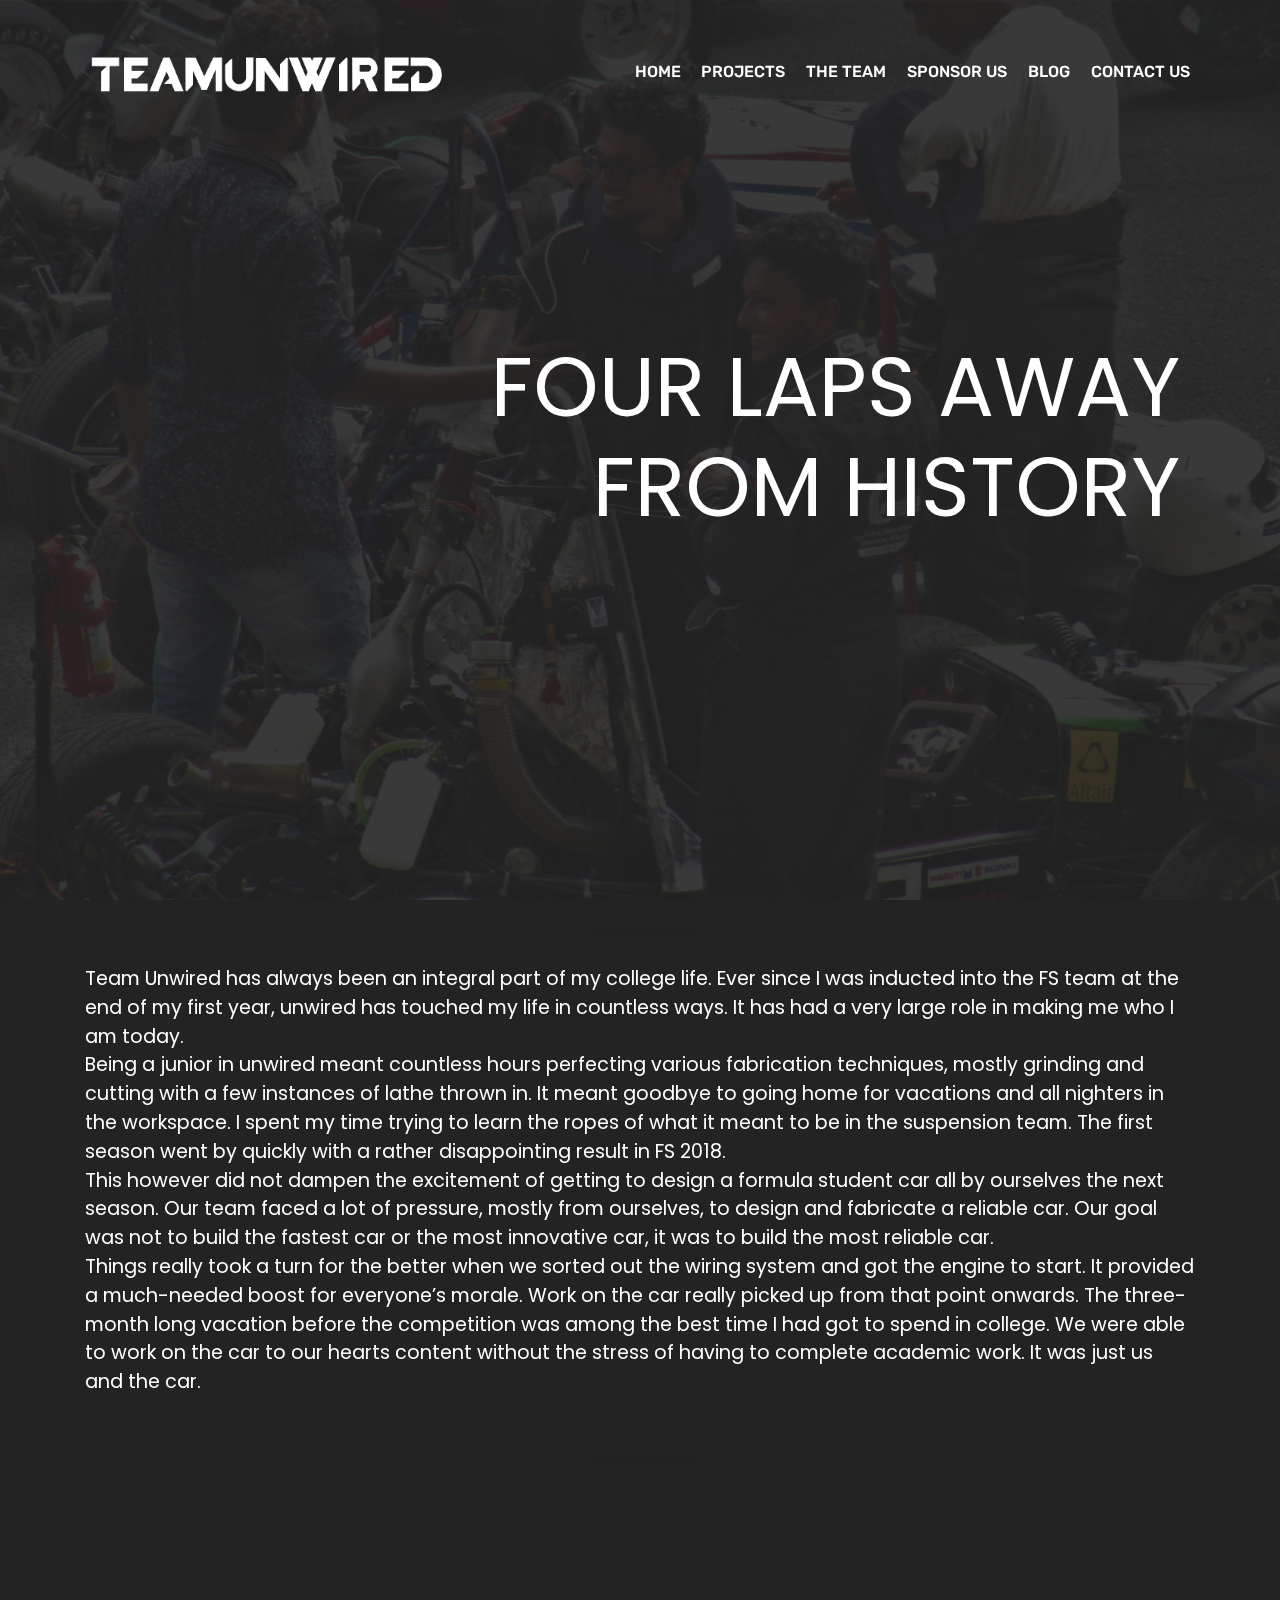
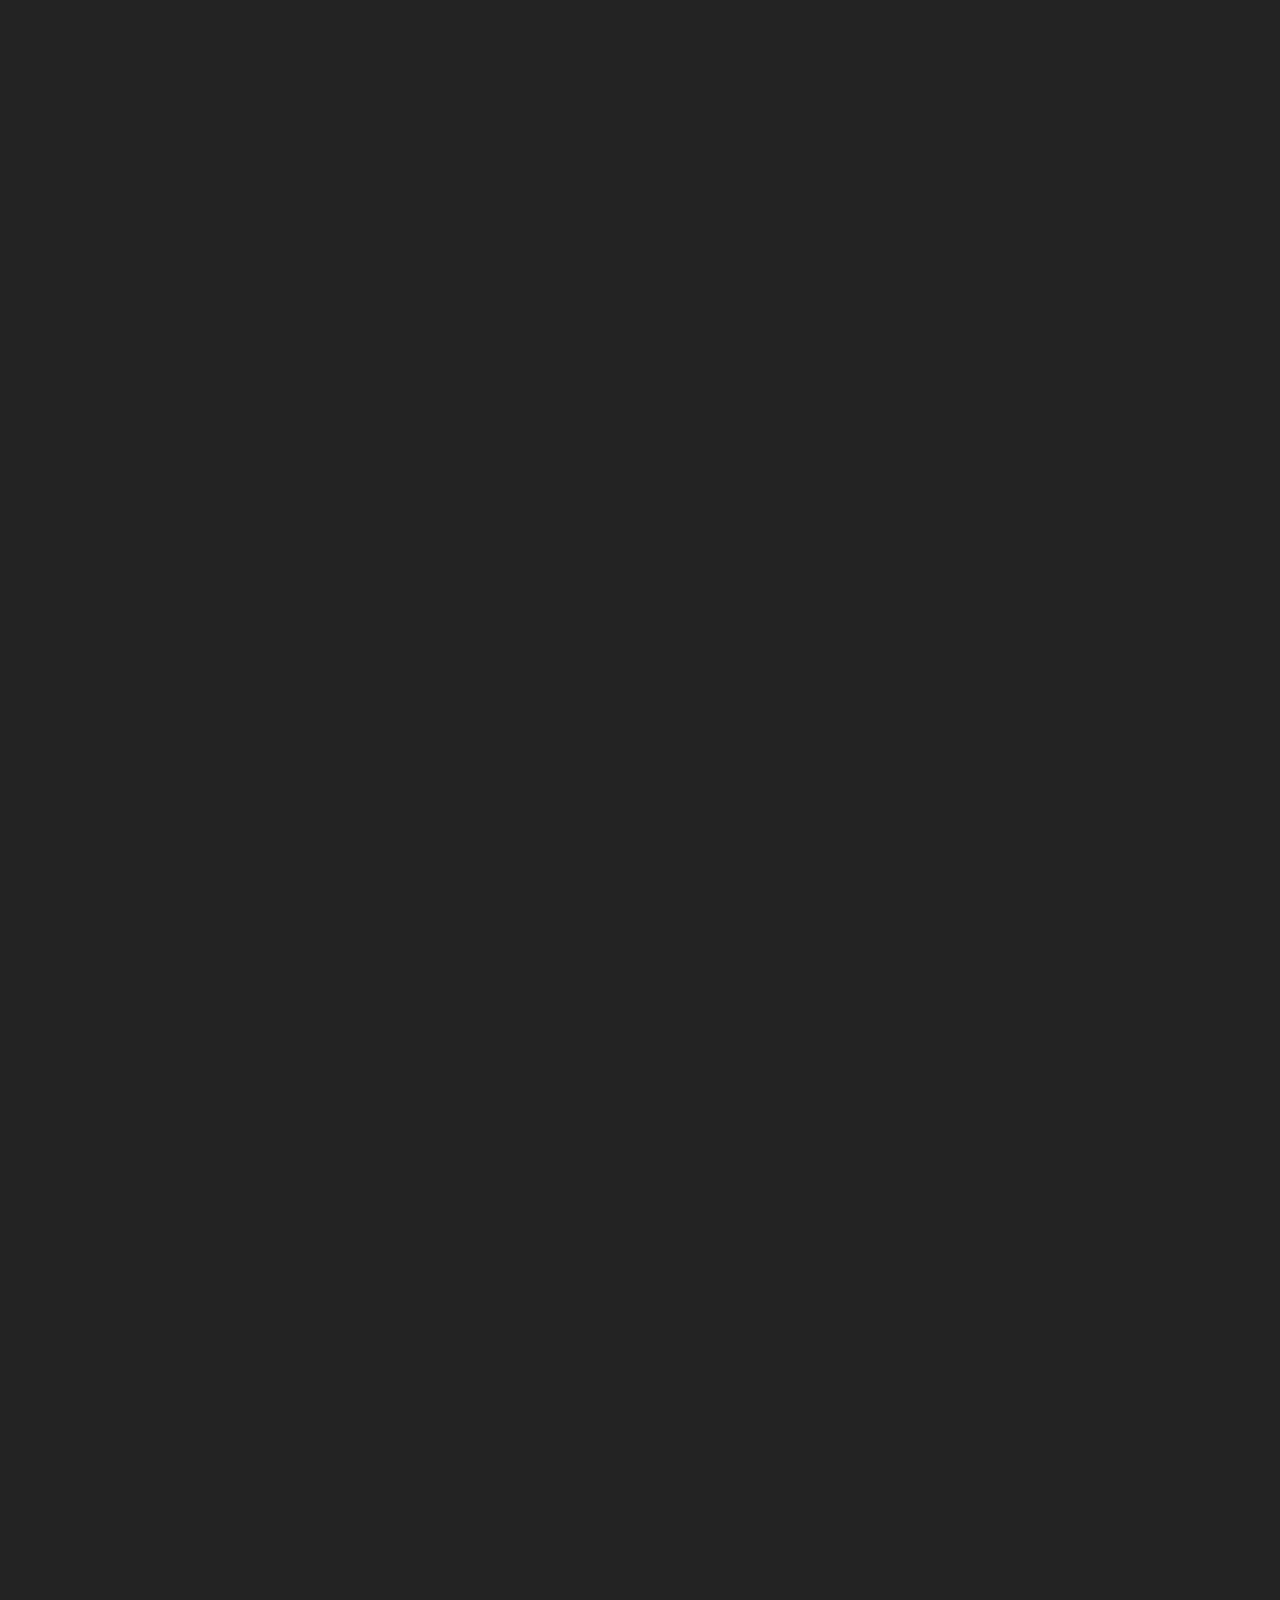
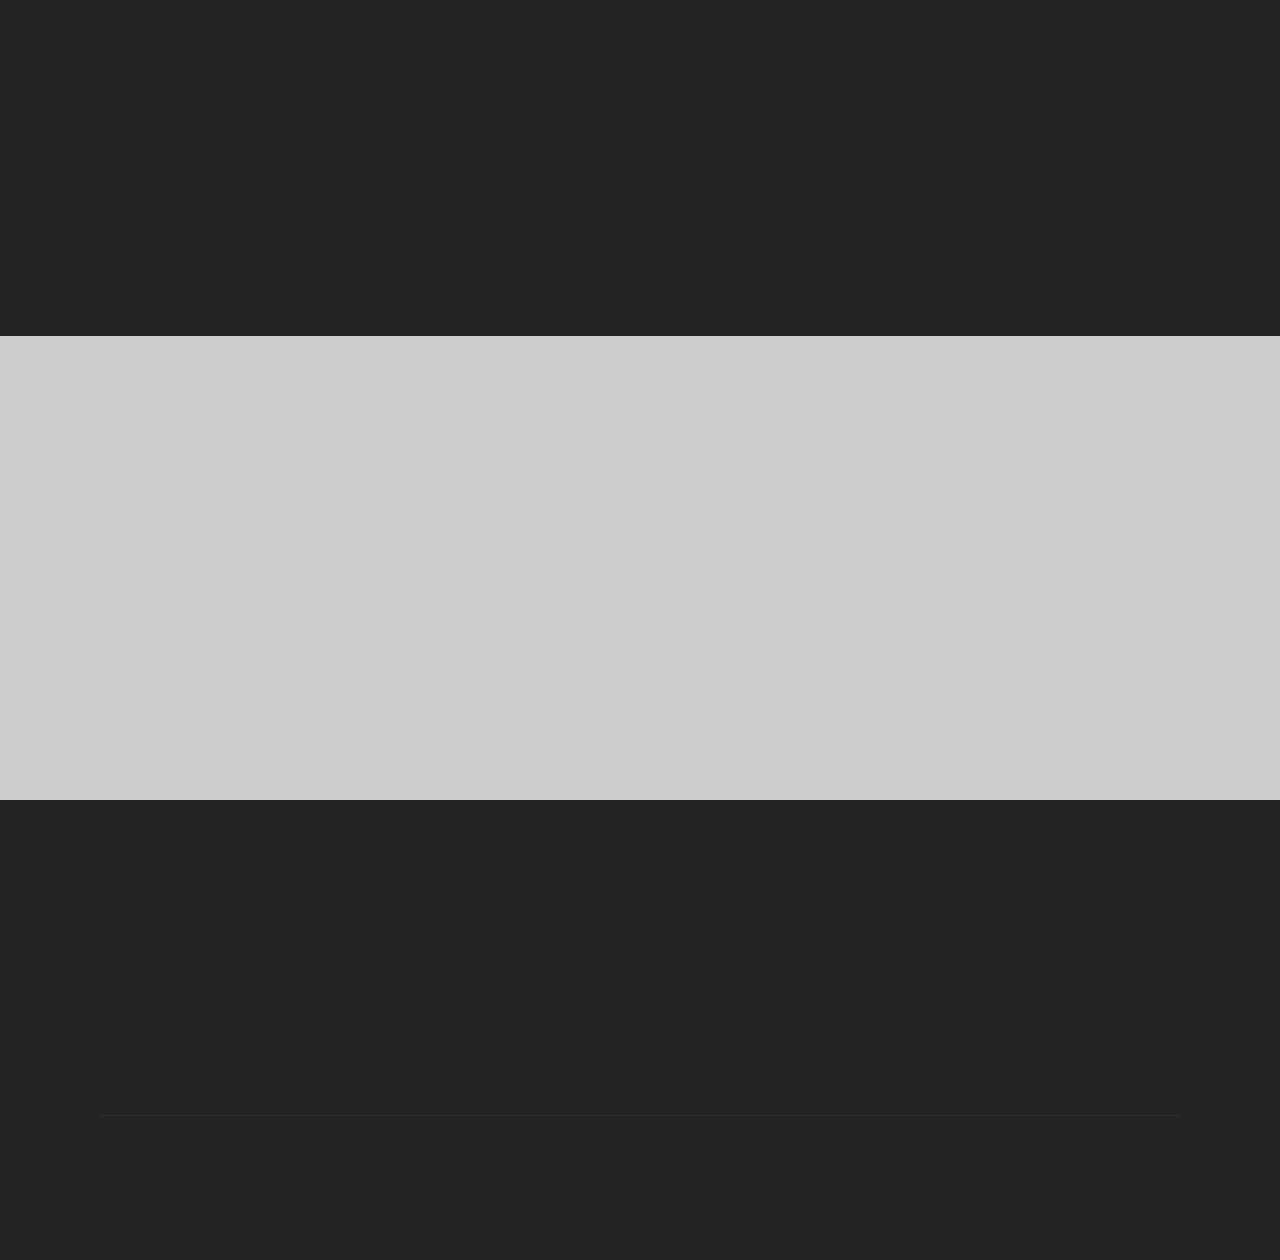
<file: page5.html>
<!DOCTYPE html>
<html  >
<head>
  <!-- Site made with Mobirise Website Builder v4.12.4, https://mobirise.com -->
  <meta charset="UTF-8">
  <meta http-equiv="X-UA-Compatible" content="IE=edge">
  <meta name="generator" content="Mobirise v4.12.4, mobirise.com">
  <meta name="viewport" content="width=device-width, initial-scale=1, minimum-scale=1">
  <link rel="shortcut icon" href="assets/images/lgo-4-495x169.png" type="image/x-icon">
  <meta name="description" content="">
  
  
  <title>Subin's Experince</title>
  <link rel="stylesheet" href="assets/web/assets/mobirise-icons/mobirise-icons.css">
  <link rel="stylesheet" href="assets/bootstrap/css/bootstrap.min.css">
  <link rel="stylesheet" href="assets/bootstrap/css/bootstrap-grid.min.css">
  <link rel="stylesheet" href="assets/bootstrap/css/bootstrap-reboot.min.css">
  <link rel="stylesheet" href="assets/socicon/css/styles.css">
  <link rel="stylesheet" href="assets/tether/tether.min.css">
  <link rel="stylesheet" href="assets/animatecss/animate.min.css">
  <link rel="stylesheet" href="assets/dropdown/css/style.css">
  <link rel="stylesheet" href="assets/theme/css/style.css">
  <link rel="preload" as="style" href="assets/mobirise/css/mbr-additional.css"><link rel="stylesheet" href="assets/mobirise/css/mbr-additional.css" type="text/css">
  
  
  
</head>
<body>
  <section class="menu cid-s3FhYvwlCS" once="menu" id="menu1-2h">

    

    <nav class="navbar navbar-expand beta-menu navbar-dropdown align-items-center navbar-fixed-top navbar-toggleable-sm bg-color transparent">
        <button class="navbar-toggler navbar-toggler-right" type="button" data-toggle="collapse" data-target="#navbarSupportedContent" aria-controls="navbarSupportedContent" aria-expanded="false" aria-label="Toggle navigation">
            <div class="hamburger">
                <span></span>
                <span></span>
                <span></span>
                <span></span>
            </div>
        </button>
        <div class="menu-logo">
            <div class="navbar-brand">
                <span class="navbar-logo">
                    <a href="#top">
                         <img src="assets/images/lgo-4-495x169.png" alt="Mobirise" title="" style="height: 8rem;">
                    </a>
                </span>
                
            </div>
        </div>
        <div class="collapse navbar-collapse" id="navbarSupportedContent">
            <ul class="navbar-nav nav-dropdown nav-right" data-app-modern-menu="true"><li class="nav-item">
                    <a class="nav-link link text-white display-4" href="index.html">
                        
                        HOME</a>
                </li><li class="nav-item"><a class="nav-link link text-white display-4" href="page1.html" target="_blank">PROJECTS</a></li><li class="nav-item"><a class="nav-link link text-white display-4" href="page2.html" target="_blank">THE TEAM</a></li><li class="nav-item"><a class="nav-link link text-white display-4" href="page3.html" target="_blank">SPONSOR US</a></li><li class="nav-item"><a class="nav-link link text-white display-4" href="page4.html" target="_blank">BLOG</a></li>
                <li class="nav-item">
                    <a class="nav-link link text-white display-4" href="index.html#contacts2-1" target="_blank">
                        
                        CONTACT US</a>
                </li></ul>
            
        </div>
    </nav>
</section>

<section class="engine"><a href="https://mobirise.info/i">web creation software</a></section><section class="header9 cid-s3HAmreeNn mbr-fullscreen mbr-parallax-background" id="header9-2l">

    

    <div class="mbr-overlay" style="opacity: 0.9; background-color: rgb(35, 35, 35);">
    </div>

    <div class="container">
        <div class="media-container-column mbr-white col-lg-8 col-md-10 ml-auto">
            <h1 class="mbr-section-title align-left mbr-bold pb-3 mbr-fonts-style display-1"><span style="font-weight: normal;">
                FOUR LAPS AWAY FROM HISTORY</span></h1>
            
            
            
        </div>
    </div>

    
</section>

<section class="mbr-section article content10 cid-s3HD6j7CaB" id="content10-2m">
    
     

    <div class="container">
        <div class="inner-container" style="width: 100%;">
            <hr class="line" style="width: 10%;">
            <div class="section-text align-center mbr-white mbr-fonts-style display-5">Team Unwired has always been an integral part of my college life. Ever since I was inducted into the FS team at the end of my first year, unwired has touched my life in countless ways. It has had a very large role in making me who I am today. 
<div>Being a junior in unwired meant countless hours perfecting various fabrication techniques, mostly grinding and cutting with a few instances of lathe thrown in. It meant goodbye to going home for vacations and all nighters in the workspace. I spent my time trying to learn the ropes of what it meant to be in the suspension team. The first season went by quickly with a rather disappointing result in FS 2018. 
</div><div>This however did not dampen the excitement of getting to design a formula student car all by ourselves the next season. Our team faced a lot of pressure, mostly from ourselves, to design and fabricate a reliable car. Our goal was not to build the fastest car or the most innovative car, it was to build the most reliable car. 
</div><div>Things really took a turn for the better when we sorted out the wiring system and got the engine to start. It provided a much-needed boost for everyone’s morale. Work on the car really picked up from that point onwards. The three-month long vacation before the competition was among the best time I had got to spend in college. We were able to work on the car to our hearts content without the stress of having to complete academic work. It was just us and the car. 
</div><div><br></div></div>
            <hr class="line" style="width: 10%;">
        </div>
    </div>
</section>

<section class="mbr-section content7 cid-s3HEbBYd21" id="content7-2o">
          
    

    <div class="container">
        <div class="media-container-row">
            <div class="col-12 col-md-12">
                <div class="media-container-row">
                    <div class="media-content">
                        <div class="mbr-section-text">
                            <p class="mbr-text align-right mb-0 mbr-fonts-style display-5">Our car wouldn’t have turned out this way if it wasn’t for our juniors. They really stepped up and took on responsibility. That was probably what pushed us seniors to drop everything else and give it our all. The unwavering dedication shown by each and every member was something which I had never experienced before.&nbsp;<br><br>The day the car stood on its own four wheels is still fresh in my mind. It meant that my suspension design wasn’t a total failure. Even though I did all the calculations and simulations, to see it actually working in front of my eyes was an exhilarating sight. I literally jumped with joy. The juniors probably had no idea why I was so happy, I hope they get to experience the same sensation when they get to see their brainchild come to life in front of them. &nbsp;<br></p>
                        </div>
                    </div>
                    <div class="mbr-figure" style="width: 85%;">
                     <img src="assets/images/img-20190623-wa0003-1040x780.jpg" alt="Mobirise" title="">  
                    </div>
                </div>
            </div>
        </div>
    </div>
</section>

<section class="mbr-section content7 cid-s3HEKib2mf" id="content7-2p">
          
    

    <div class="container">
        <div class="media-container-row">
            <div class="col-12 col-md-10">
                <div class="media-container-row">
                    <div class="media-content">
                        <div class="mbr-section-text">
                            <p class="mbr-text align-right mb-0 mbr-fonts-style display-5"><br><br>The rest of the build went on rather smoothly and it was finally time for the competition. The long journey to Delhi went by very quickly. Before we knew it, it was time for the technical inspection. The dreaded gateway that stood between us and the famous Buddh International Circuit.</p>
                        </div>
                    </div>
                    <div class="mbr-figure" style="width: 145%;">
                     <img src="assets/images/img-20190610-wa0037-436x327.jpg" alt="Mobirise" title="">  
                    </div>
                </div>
            </div>
        </div>
    </div>
</section>

<section class="features11 cid-s3HFBFOv7t" id="features11-2q">

    

    

    <div class="container">   
        <div class="col-md-12">
            <div class="media-container-row">
                <div class="mbr-figure m-auto" style="width: 50%;">
                    <img src="assets/images/img-20190720-wa0004-952x714.jpeg" alt="Mobirise" title="">
                </div>
                <div class=" align-left aside-content">
                    
                    <div class="mbr-section-text">
                        
                    </div>

                    <div class="block-content">
                        <div class="card p-3 pr-3">
                            <div class="media">
                                     
                                <div class="media-body">
                                    
                                </div>
                            </div>                

                            <div class="card-box">
                                <p class="block-text mbr-fonts-style display-5">Each and every rule in the 200+ page rulebook had to be followed to get a pass in the technical inspection. This was unfamiliar territory for us. We had gone through the rulebook countless times to ensure our car was in compliance, but even then, some mistakes crept in. It took us three days and hours of work and effort to finally pass. By then most of our team, including me had fallen victim to violently upset stomachs. This sapped our energy and had bedridden a few of our members. This unforeseen event didn’t dampen our passion. It was a once in a lifetime opportunity and everyone knew it. Everyone put in that extra effort and pushed on, fuelled by passion. &nbsp;<br>We made it into the final 30 qualified for the endurance race. Our excitement knew no bounds. Especially me and Aswanth as we were the designated drivers. To drive in the same circuit which once hosted a formula one event in a self-made car was something very few will get to experience.<br></p>
                            </div>
                        </div>

                        
                    </div>
                </div>
            </div>
        </div> 
    </div>          
</section>

<section class="features11 cid-s3HH1ZsIWQ" id="features11-2r">

    

    

    <div class="container">   
        <div class="col-md-12">
            <div class="media-container-row">
                <div class="mbr-figure m-auto" style="width: 50%;">
                    <img src="assets/images/er-952x620.jpg" alt="Mobirise" title="">
                </div>
                <div class=" align-left aside-content">
                    
                    <div class="mbr-section-text">
                        
                    </div>

                    <div class="block-content">
                        <div class="card p-3 pr-3">
                            <div class="media">
                                     
                                <div class="media-body">
                                    
                                </div>
                            </div>                

                            <div class="card-box">
                                <p class="block-text mbr-fonts-style display-5">The endless stream of good fortune that got us that far ran dry that day. After the first lap, our engine broke down. Out of all the components we expected to fail, this was the least expected. It cut short our 8-lap stint to 4 laps, without even letting the second driver get a chance to drive. <br>
<br>Thus ended perhaps one of the best periods of my life. This experience is something I will cherish for the rest of my life.<br></p>
                            </div>
                        </div>

                        
                    </div>
                </div>
            </div>
        </div> 
    </div>          
</section>

<section class="testimonials2 cid-s3HI65wujX" id="testimonials2-2t">

    

    

    <div class="container">
        <div class="media-container-row">
            <div class="mbr-figure pr-lg-5" style="width: 60%;">
              <img src="assets/images/subin-750x421.jpeg" alt="" title="">
            </div>
            <div class="media-content px-3 align-self-center mbr-white py-2">
                    <p class="mbr-text testimonial-text mbr-fonts-style display-7">
                       My passion for all things automobile led me to unwired, and unwired led me to unforgettable experiences, the world of automobile enthusiasts and most importantly, bonds that last a lifetime.
                    </p>
                    <p class="mbr-author-name pt-4 mb-2 mbr-fonts-style display-5"><span style="font-weight: normal;">
                       Subin Raj T Sunil ( <em>weight is not my priority</em>&nbsp;)</span></p>
                    <p class="mbr-author-desc mbr-fonts-style display-7">
                       TREASURER / SUSPENSION ENGINEER<br>SUPRA SAE 2019</p>
            </div>
        </div>
    </div>
</section>

<section class="cid-s3HI1t1m6X" id="footer1-2s">

    

    

    <div class="container">
        <div class="media-container-row content text-white">
            <div class="col-12 col-md-3">
                <div class="media-wrap">
                    
                        <img src="assets/images/logo-166x94.png" alt="Mobirise" title="">
                    
                </div>
            </div>
            <div class="col-12 col-md-3 mbr-fonts-style display-7">
                <h5 class="pb-3">
                    Address
                </h5>
                <p class="mbr-text">Teamunwired<br>Inside National Institue of Technolony, Calicut, Kattangal, Kerala, India.<br> PIN - 673601</p>
            </div>
            <div class="col-12 col-md-3 mbr-fonts-style display-7">
                <h5 class="pb-3">Faculty Advisor</h5>
                <p class="mbr-text">C/o Dr.V Sajith / Dr.Shijo Thomas
<br>School of Nano Science &amp; Technology
<br>National Institute of Technology Calicut
<br>Kattangal , Kerala , India
<br>673601</p>
            </div>
            <div class="col-12 col-md-3 mbr-fonts-style display-7">
                <h5 class="pb-3">
                    Links
                </h5>
                <p class="mbr-text"></p><p><a href="assets/files/Team%20Unwired%20Event%20Report%20Supra%2019.pdf"></a><a href="assets/files/Team Unwired Event Report Supra 19.pdf">Event Reports</a><br><a href="assets/files/Activity%20Report.pdf">Activity Reports</a><br>Latest Project</p><p></p>
            </div>
        </div>
        <div class="footer-lower">
            <div class="media-container-row">
                <div class="col-sm-12">
                    <hr>
                </div>
            </div>
            <div class="media-container-row mbr-white">
                <div class="col-sm-6 copyright">
                    <p class="mbr-text mbr-fonts-style display-7">
                        © Copyright 2019 Team Unwired ( Team Unwired is the SAE India collegiate club of NIT Calicut )
                    </p>
                </div>
                <div class="col-md-6">
                    
                </div>
            </div>
        </div>
    </div>
</section>


  <script src="assets/web/assets/jquery/jquery.min.js"></script>
  <script src="assets/popper/popper.min.js"></script>
  <script src="assets/bootstrap/js/bootstrap.min.js"></script>
  <script src="assets/smoothscroll/smooth-scroll.js"></script>
  <script src="assets/tether/tether.min.js"></script>
  <script src="assets/touchswipe/jquery.touch-swipe.min.js"></script>
  <script src="assets/viewportchecker/jquery.viewportchecker.js"></script>
  <script src="assets/parallax/jarallax.min.js"></script>
  <script src="assets/dropdown/js/nav-dropdown.js"></script>
  <script src="assets/dropdown/js/navbar-dropdown.js"></script>
  <script src="assets/theme/js/script.js"></script>
  
  
  <input name="animation" type="hidden">
  </body>
</html>
</file>
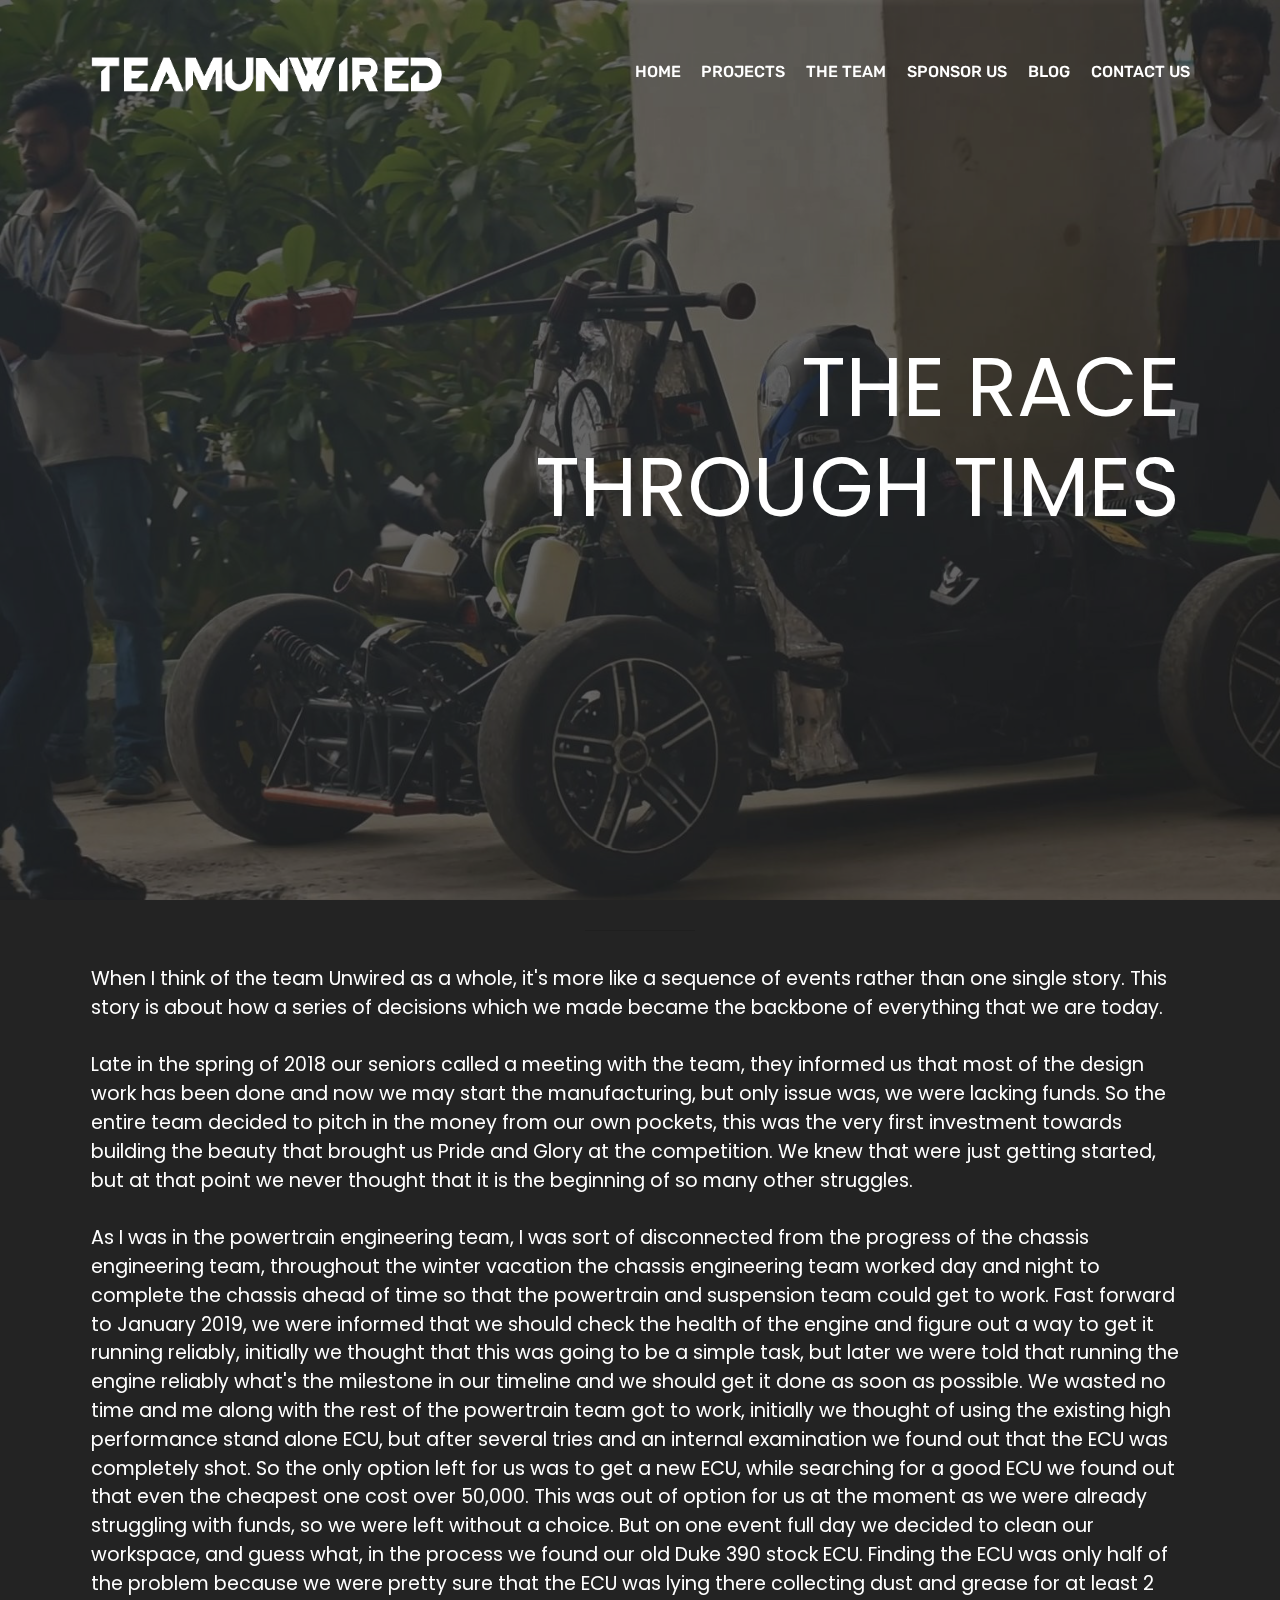
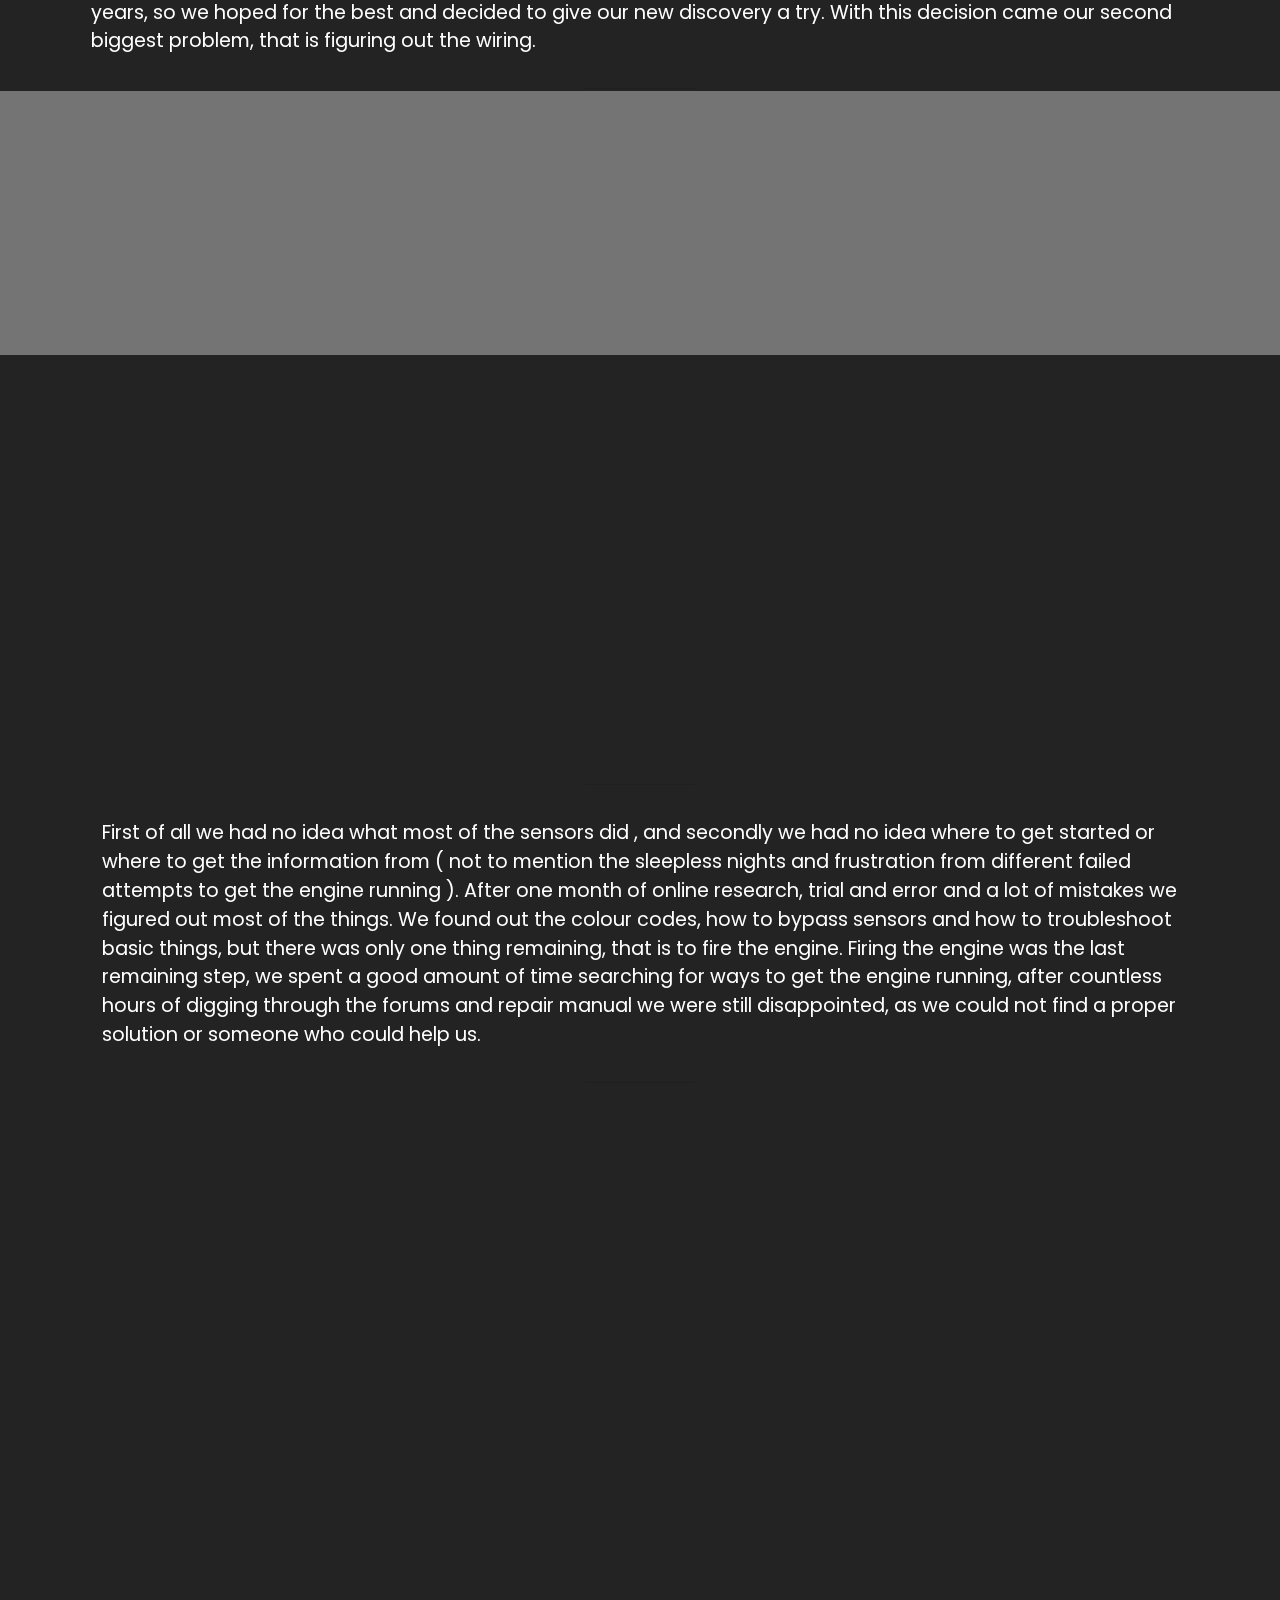
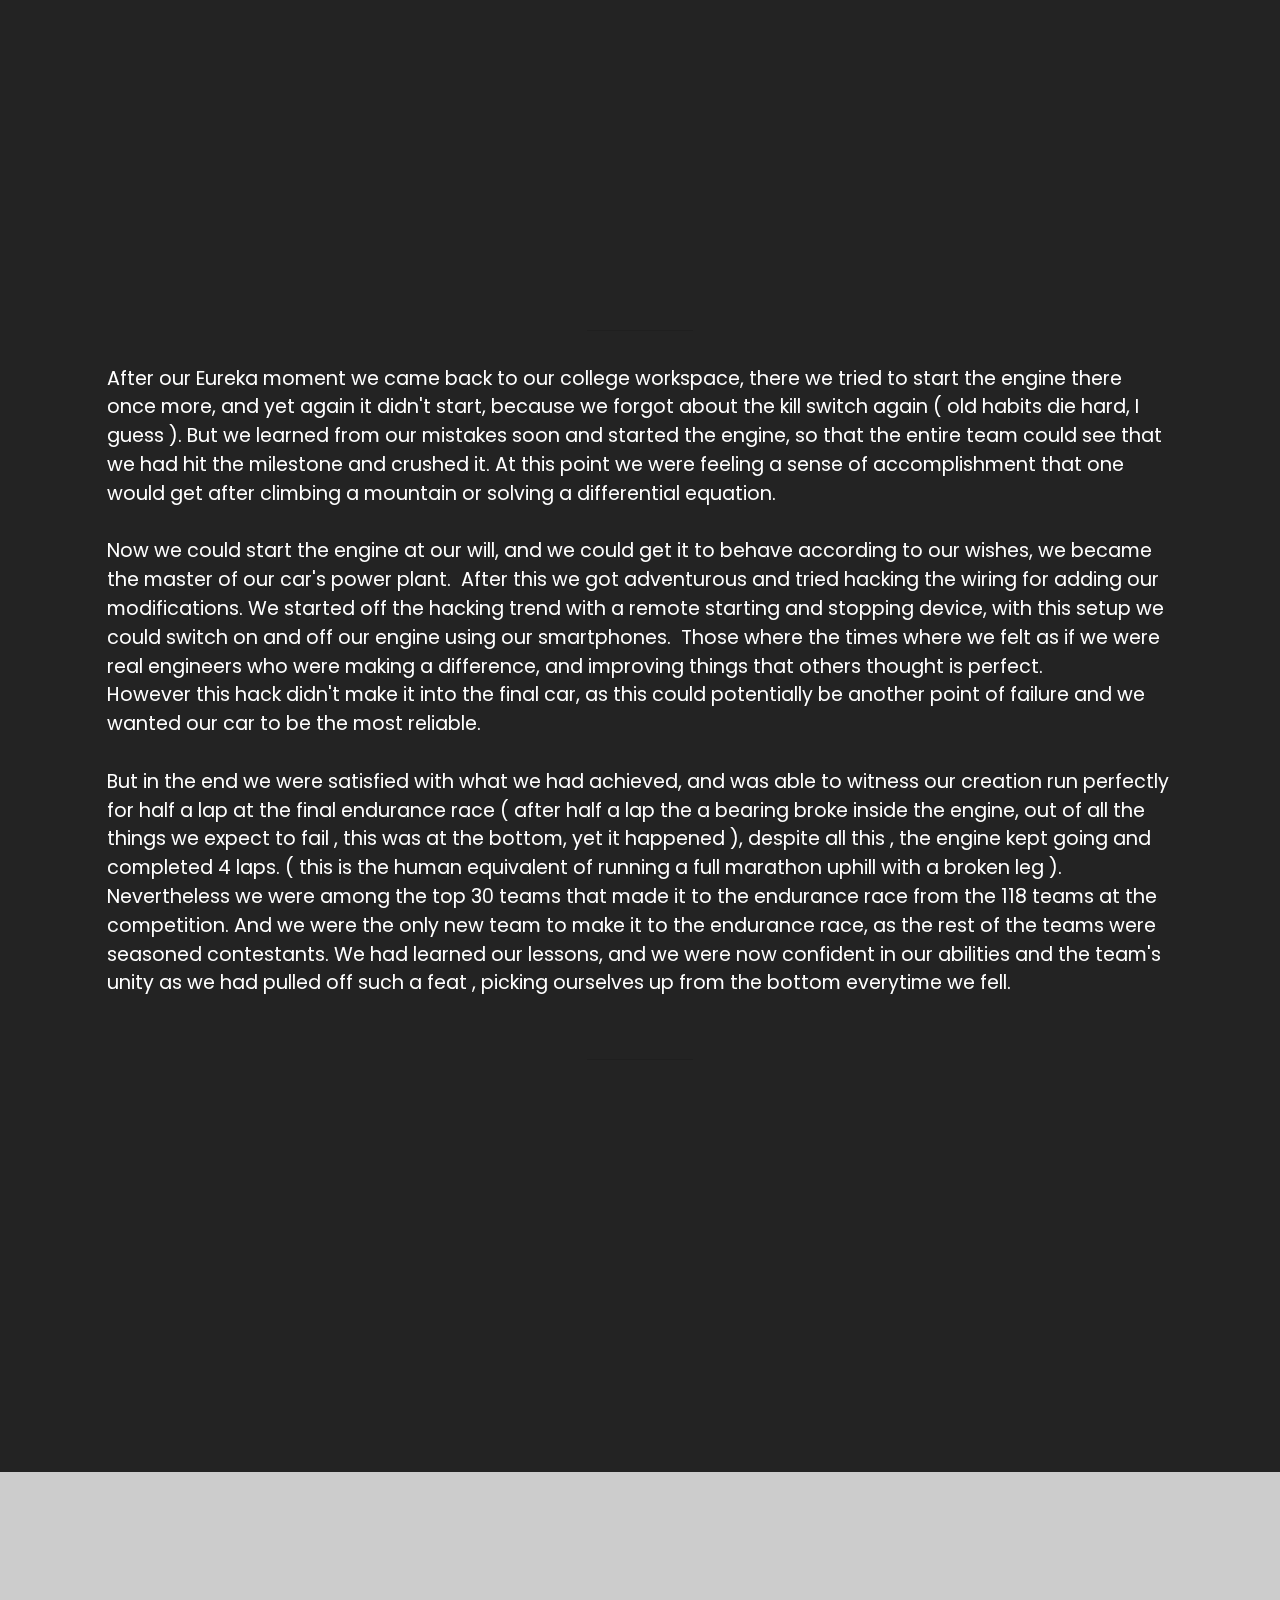
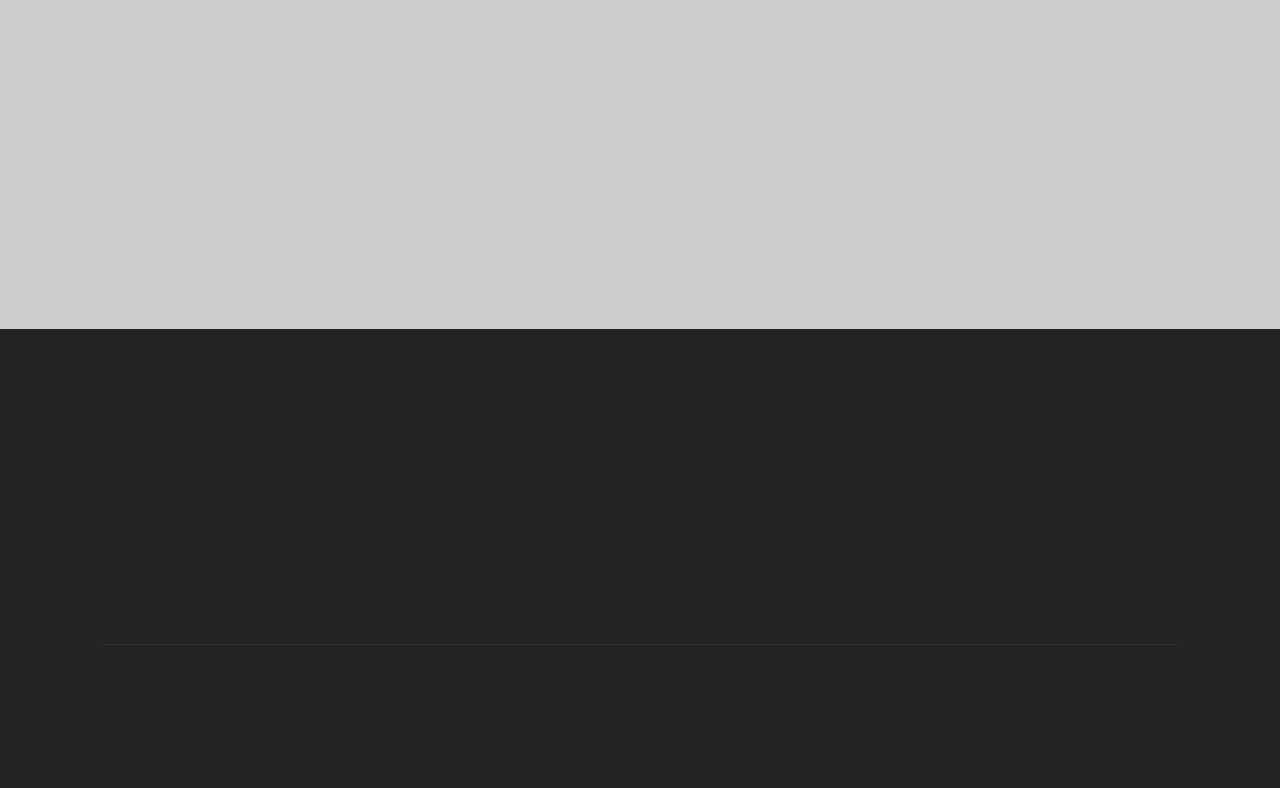
<file: page6.html>
<!DOCTYPE html>
<html  >
<head>
  <!-- Site made with Mobirise Website Builder v4.12.4, https://mobirise.com -->
  <meta charset="UTF-8">
  <meta http-equiv="X-UA-Compatible" content="IE=edge">
  <meta name="generator" content="Mobirise v4.12.4, mobirise.com">
  <meta name="viewport" content="width=device-width, initial-scale=1, minimum-scale=1">
  <link rel="shortcut icon" href="assets/images/lgo-4-495x169.png" type="image/x-icon">
  <meta name="description" content="">
  
  
  <title>Aravind's Experience</title>
  <link rel="stylesheet" href="assets/web/assets/mobirise-icons/mobirise-icons.css">
  <link rel="stylesheet" href="assets/bootstrap/css/bootstrap.min.css">
  <link rel="stylesheet" href="assets/bootstrap/css/bootstrap-grid.min.css">
  <link rel="stylesheet" href="assets/bootstrap/css/bootstrap-reboot.min.css">
  <link rel="stylesheet" href="assets/socicon/css/styles.css">
  <link rel="stylesheet" href="assets/tether/tether.min.css">
  <link rel="stylesheet" href="assets/animatecss/animate.min.css">
  <link rel="stylesheet" href="assets/dropdown/css/style.css">
  <link rel="stylesheet" href="assets/theme/css/style.css">
  <link rel="preload" as="style" href="assets/mobirise/css/mbr-additional.css"><link rel="stylesheet" href="assets/mobirise/css/mbr-additional.css" type="text/css">
  
  
  
</head>
<body>
  <section class="menu cid-s4gOa3zI15" once="menu" id="menu1-2v">

    

    <nav class="navbar navbar-expand beta-menu navbar-dropdown align-items-center navbar-fixed-top navbar-toggleable-sm bg-color transparent">
        <button class="navbar-toggler navbar-toggler-right" type="button" data-toggle="collapse" data-target="#navbarSupportedContent" aria-controls="navbarSupportedContent" aria-expanded="false" aria-label="Toggle navigation">
            <div class="hamburger">
                <span></span>
                <span></span>
                <span></span>
                <span></span>
            </div>
        </button>
        <div class="menu-logo">
            <div class="navbar-brand">
                <span class="navbar-logo">
                    <a href="#top">
                         <img src="assets/images/lgo-4-495x169.png" alt="Mobirise" title="" style="height: 8rem;">
                    </a>
                </span>
                
            </div>
        </div>
        <div class="collapse navbar-collapse" id="navbarSupportedContent">
            <ul class="navbar-nav nav-dropdown nav-right" data-app-modern-menu="true"><li class="nav-item">
                    <a class="nav-link link text-white display-4" href="index.html">
                        
                        HOME</a>
                </li><li class="nav-item"><a class="nav-link link text-white display-4" href="page1.html" target="_blank">PROJECTS</a></li><li class="nav-item"><a class="nav-link link text-white display-4" href="page2.html" target="_blank">THE TEAM</a></li><li class="nav-item"><a class="nav-link link text-white display-4" href="page3.html" target="_blank">SPONSOR US</a></li><li class="nav-item"><a class="nav-link link text-white display-4" href="page4.html" target="_blank">BLOG</a></li>
                <li class="nav-item">
                    <a class="nav-link link text-white display-4" href="index.html#contacts2-1" target="_blank">
                        
                        CONTACT US</a>
                </li></ul>
            
        </div>
    </nav>
</section>

<section class="engine"><a href="https://mobirise.info/h">how to create your own web page for free</a></section><section class="header9 cid-s4gOa4f2iX mbr-fullscreen mbr-parallax-background" id="header9-2w">

    

    <div class="mbr-overlay" style="opacity: 0.7; background-color: rgb(35, 35, 35);">
    </div>

    <div class="container">
        <div class="media-container-column mbr-white col-lg-8 col-md-10 ml-auto">
            <h1 class="mbr-section-title align-left mbr-bold pb-3 mbr-fonts-style display-1"><span style="font-weight: normal;">THE RACE THROUGH TIMES</span></h1>
            
            
            
        </div>
    </div>

    
</section>

<section class="mbr-section article content10 cid-s4gOa4YzPC" id="content10-2x">
    
     

    <div class="container">
        <div class="inner-container" style="width: 99%;">
            <hr class="line" style="width: 10%;">
            <div class="section-text align-center mbr-white mbr-fonts-style display-5">When I think of the team Unwired as a whole, it's more like a sequence of events rather than one single story. This story is about how a series of decisions which we made became the backbone of everything that we are today.<br><br><div></div><div>Late in the spring of 2018 our seniors called a meeting with the team, they informed us that most of the design work has been done and now we may start the manufacturing, but only issue was, we were lacking funds. So the entire team decided to pitch in the money from our own pockets, this was the very first investment towards building the beauty that brought us Pride and Glory at the competition. We knew that were just getting started, but at that point we never thought that it is the beginning of so many other struggles.&nbsp;</div><br><div>As I was in the powertrain engineering team, I was sort of disconnected from the progress of the chassis engineering team, throughout the winter vacation the chassis engineering team worked day and night to complete the chassis ahead of time so that the powertrain and suspension team could get to work. Fast forward to January 2019, we were informed that we should check the health of the engine and figure out a way to get it running reliably, initially we thought that this was going to be a simple task, but later we were told that running the engine reliably what's the milestone in our timeline and we should get it done as soon as possible. We wasted no time and me along with the rest of the powertrain team got to work, initially we thought of using the existing high performance stand alone ECU, but after several tries and an internal examination we found out that the ECU was completely shot. So the only option left for us was to get a new ECU, while searching for a good ECU we found out that even the cheapest one cost over 50,000. This was out of option for us at the moment as we were already struggling with funds, so we were left without a choice. But on one event full day we decided to clean our workspace, and guess what, in the process we found our old Duke 390 stock ECU. Finding the ECU was only half of the problem because we were pretty sure that the ECU was lying there collecting dust and grease for at least 2 years, so we hoped for the best and decided to give our new discovery a try. With this decision came our second biggest problem, that is figuring out the wiring.</div></div>
            <hr class="line" style="width: 10%;">
        </div>
    </div>
</section>

<section class="mbr-section content5 cid-s4gYYAcGUY mbr-parallax-background" id="content5-35">

    

    <div class="mbr-overlay" style="opacity: 0.6; background-color: rgb(35, 35, 35);">
    </div>

    <div class="container">
        <div class="media-container-row">
            <div class="title col-12 col-md-8">
                <h2 class="align-center mbr-bold mbr-white pb-3 mbr-fonts-style display-1"></h2>
                
                
                
            </div>
        </div>
    </div>
</section>

<section class="mbr-section content7 cid-s4gOa5YzuO" id="content7-2z">
          
    

    <div class="container">
        <div class="media-container-row">
            <div class="col-12 col-md-12">
                <div class="media-container-row">
                    <div class="media-content">
                        <div class="mbr-section-text">
                            <p class="mbr-text align-right mb-0 mbr-fonts-style display-5"><br>Figuring out the wiring was much more complicated than we expected. Since we found out the stock ECU, we had no other option but to revert back to the stock wiring, but this is easier said than done.
<br>With me and the other members of the powertrain team being from the electrical and electronics department we also had the weight of expectations on our shoulders, since we were supposed to be the ones who were natural at solving circuits. There again the gap between what we learn in classrooms and what works in the real world came back to haunt us. Armed with Kirchhoff law and Microcontroller basics, we set out to decipher the cryptic wiring once and for all. But as we expected, nothing was going in our favor.&nbsp;<br></p>
                        </div>
                    </div>
                    <div class="mbr-figure" style="width: 60%;">
                     <img src="assets/images/img-20191010-wa0030-1-714x536.jpeg" alt="Mobirise" title="">  
                    </div>
                </div>
            </div>
        </div>
    </div>
</section>

<section class="mbr-section article content10 cid-s4h0vF24yl" id="content10-36">
    
     

    <div class="container">
        <div class="inner-container" style="width: 97%;">
            <hr class="line" style="width: 10%;">
            <div class="section-text align-center mbr-white mbr-fonts-style display-5">First of all we had no idea what most of the sensors did , and secondly we had no idea where to get started or where to get the information from ( not to mention the sleepless nights and frustration from different failed attempts to get the engine running ). After one month of online research, trial and error and a lot of mistakes we figured out most of the things. We found out the colour codes, how to bypass sensors and how to troubleshoot basic things, but there was only one thing remaining, that is to fire the engine. Firing the engine was the last remaining step, we spent a good amount of time searching for ways to get the engine running, after countless hours of digging through the forums and repair manual we were still disappointed, as we could not find a proper solution or someone who could help us. 
</div>
            <hr class="line" style="width: 10%;">
        </div>
    </div>
</section>

<section class="features11 cid-s4gOa6zuAc" id="features11-30">

    

    

    <div class="container">   
        <div class="col-md-12">
            <div class="media-container-row">
                <div class="mbr-figure m-auto" style="width: 50%;">
                    <img src="assets/images/img-20190430-wa0004-780x1040.jpeg" alt="Mobirise" title="">
                </div>
                <div class=" align-left aside-content">
                    
                    <div class="mbr-section-text">
                        
                    </div>

                    <div class="block-content">
                        <div class="card p-3 pr-3">
                            <div class="media">
                                     
                                <div class="media-body">
                                    
                                </div>
                            </div>                

                            <div class="card-box">
                                <p class="block-text mbr-fonts-style display-5">But finally we found someone who could help us, we took our set up to him so that he could troubleshoot. Our new found friend looked at  the wiring for a minute, and he made one additional connection in the wiring that we never made, let alone the thought of making that connection didn't even cross our mind. That connection which he made was that of the kill switch, which is the basic thing you have to do to get any engine to start. But as always in any formula student project, we tend to look at the bigger picture and lose the smaller details in the process, this is perhaps the most important thing which I learned while working with the team.&nbsp;<br></p>
                            </div>
                        </div>

                        
                    </div>
                </div>
            </div>
        </div> 
    </div>          
</section>

<section class="features11 cid-s4gOa7xDLI" id="features11-31">

    

    

    <div class="container">   
        <div class="col-md-12">
            <div class="media-container-row">
                <div class="mbr-figure m-auto" style="width: 50%;">
                    <img src="assets/images/whatsapp-video-2020-07-10-at-01.03.03-moment-640x352.jpeg" alt="Mobirise" title="">
                </div>
                <div class=" align-left aside-content">
                    
                    <div class="mbr-section-text">
                        
                    </div>

                    <div class="block-content">
                        <div class="card p-3 pr-3">
                            <div class="media">
                                     
                                <div class="media-body">
                                    
                                </div>
                            </div>                

                            <div class="card-box">
                                <p class="block-text mbr-fonts-style display-5">With the new connection in place, we cranked the engine, and after about 3 seconds the engine came to life. This was the Eureka moment for all of the team, we had finally got the engine to run, and the ECU was working perfectly fine. The feelings which were going through our minds at the time were unexplainable, we were happy, tired and excited all at the same time. This happened at a point where we all had lost hope, but I guess the world had other plans for us. We were tested to our limits, and there were times when we nearly gave up. But the spirit of the team and the willpower to make a difference kept us going.</p>
                            </div>
                        </div>

                        
                    </div>
                </div>
            </div>
        </div> 
    </div>          
</section>

<section class="mbr-section article content10 cid-s4h3TzNf9F" id="content10-37">
    
     

    <div class="container">
        <div class="inner-container" style="width: 96%;">
            <hr class="line" style="width: 10%;">
            <div class="section-text align-center mbr-white mbr-fonts-style display-5">After our Eureka moment we came back to our college workspace, there we tried to start the engine there once more, and yet again it didn't start, because we forgot about the kill switch again ( old habits die hard, I guess ). But we learned from our mistakes soon and started the engine, so that the entire team could see that we had hit the milestone and crushed it. 
<span style="font-size: 1.2rem;">At this point we were feeling a sense of accomplishment that one would get after climbing a mountain or solving a differential equation. &nbsp;</span><br><span style="font-size: 1.2rem;"><br></span><div>Now we could start the engine at our will, and we could get it to behave according to our wishes, we became the master of our car's power plant.
&nbsp;<span style="font-size: 1.2rem;">After this we got adventurous and tried hacking the wiring for adding our modifications. We started off the hacking trend with a remote starting and stopping device, with this setup we could switch on and off our engine using our smartphones. &nbsp;</span><span style="font-size: 1.2rem;">Those where the times where we felt as if we were real engineers who were making a difference, and improving things that others thought is perfect.&nbsp;</span></div><div>However this hack didn't make it into the final car, as this could potentially be another point of failure and we wanted our car to be the most reliable. 
</div><br><div>But in the end we were satisfied with what we had achieved, and was able to witness our creation run perfectly for half a lap at the final endurance race ( after half a lap the a bearing broke inside the engine, out of all the things we expect to fail , this was at the bottom, yet it happened ), despite all this , the engine kept going and completed 4 laps. ( this is the human equivalent of running a full marathon uphill with a broken leg ). Nevertheless we were among the top 30 teams that made it to the endurance race from the 118 teams at the competition. And we were the only new team to make it to the endurance race, as the rest of the teams were seasoned contestants. We had learned our lessons, and we were now confident in our abilities and the team's unity as we had pulled off such a feat , picking ourselves up from the bottom everytime we fell. &nbsp;</div><div><br></div></div>
            <hr class="line" style="width: 10%;">
        </div>
    </div>
</section>

<section class="features11 cid-s4h8jbDDeo" id="features11-39">

    

    

    <div class="container">   
        <div class="col-md-12">
            <div class="media-container-row">
                <div class="mbr-figure m-auto" style="width: 55%;">
                    <img src="assets/images/img-20190713-wa0015-952x535.jpg" alt="Mobirise" title="">
                </div>
                <div class=" align-left aside-content">
                    
                    <div class="mbr-section-text">
                        
                    </div>

                    <div class="block-content">
                        <div class="card p-3 pr-3">
                            <div class="media">
                                     
                                <div class="media-body">
                                    
                                </div>
                            </div>                

                            <div class="card-box">
                                <p class="block-text mbr-fonts-style display-5">Team Unwired had gave me a lot of memories to cherish, and a lot of friends who became family. It would be best to describe the team as a feeling rather than a bunch of passionate engineers who sacrifice everything for the project and work day and night to make their creation a reality, knowing from the beginning that it might not even work. But as one of my school teachers said, "Hard Work never goes unrewarded" and it was true, as time showed us. </p>
                            </div>
                        </div>

                        
                    </div>
                </div>
            </div>
        </div> 
    </div>          
</section>

<section class="testimonials2 cid-s4gOa8xJk1" id="testimonials2-32">

    

    

    <div class="container">
        <div class="media-container-row">
            <div class="mbr-figure pr-lg-5" style="width: 60%;">
              <img src="assets/images/img-6721-750x563.jpeg" alt="" title="">
            </div>
            <div class="media-content px-3 align-self-center mbr-white py-2">
                    <p class="mbr-text testimonial-text mbr-fonts-style display-7">
                       We went in as a team, but came back as a family. Team Unwired gave me experiences and memories that last a lifetime. From being the only electronics student in the team to being the captain of SUPRA 20, it was one eventful journey and there are not enough words to express my gratitude for the team.<br>
<br></p>
                    <p class="mbr-author-name pt-4 mb-2 mbr-fonts-style display-5"><span style="font-weight: normal;">
                       Aravind S Krishnan ( <em>&nbsp;not a candidate for catchphrase &nbsp;</em>)</span></p>
                    <p class="mbr-author-desc mbr-fonts-style display-7">
                       TEAM CAPTAIN / POWERTRAIN ENGINEER<br>SUPRA SAE 2020</p>
            </div>
        </div>
    </div>
</section>

<section class="cid-s4gOa9a1zZ" id="footer1-33">

    

    

    <div class="container">
        <div class="media-container-row content text-white">
            <div class="col-12 col-md-3">
                <div class="media-wrap">
                    
                        <img src="assets/images/logo-166x94.png" alt="Mobirise" title="">
                    
                </div>
            </div>
            <div class="col-12 col-md-3 mbr-fonts-style display-7">
                <h5 class="pb-3">
                    Address
                </h5>
                <p class="mbr-text">Teamunwired<br>Inside National Institue of Technolony, Calicut, Kattangal, Kerala, India.<br> PIN - 673601</p>
            </div>
            <div class="col-12 col-md-3 mbr-fonts-style display-7">
                <h5 class="pb-3">Faculty Advisor</h5>
                <p class="mbr-text">C/o Dr.V Sajith / Dr.Shijo Thomas
<br>School of Nano Science &amp; Technology
<br>National Institute of Technology Calicut
<br>Kattangal , Kerala , India
<br>673601</p>
            </div>
            <div class="col-12 col-md-3 mbr-fonts-style display-7">
                <h5 class="pb-3">
                    Links
                </h5>
                <p class="mbr-text"></p><p><a href="assets/files/Team%20Unwired%20Event%20Report%20Supra%2019.pdf"></a><a href="assets/files/Team Unwired Event Report Supra 19.pdf">Event Reports</a><br><a href="assets/files/Activity%20Report.pdf">Activity Reports</a><br>Latest Project</p><p></p>
            </div>
        </div>
        <div class="footer-lower">
            <div class="media-container-row">
                <div class="col-sm-12">
                    <hr>
                </div>
            </div>
            <div class="media-container-row mbr-white">
                <div class="col-sm-6 copyright">
                    <p class="mbr-text mbr-fonts-style display-7">
                        © Copyright 2019 Team Unwired ( Team Unwired is the SAE India collegiate club of NIT Calicut )
                    </p>
                </div>
                <div class="col-md-6">
                    
                </div>
            </div>
        </div>
    </div>
</section>


  <script src="assets/web/assets/jquery/jquery.min.js"></script>
  <script src="assets/popper/popper.min.js"></script>
  <script src="assets/bootstrap/js/bootstrap.min.js"></script>
  <script src="assets/smoothscroll/smooth-scroll.js"></script>
  <script src="assets/tether/tether.min.js"></script>
  <script src="assets/touchswipe/jquery.touch-swipe.min.js"></script>
  <script src="assets/viewportchecker/jquery.viewportchecker.js"></script>
  <script src="assets/parallax/jarallax.min.js"></script>
  <script src="assets/dropdown/js/nav-dropdown.js"></script>
  <script src="assets/dropdown/js/navbar-dropdown.js"></script>
  <script src="assets/theme/js/script.js"></script>
  
  
  <input name="animation" type="hidden">
  </body>
</html>
</file>
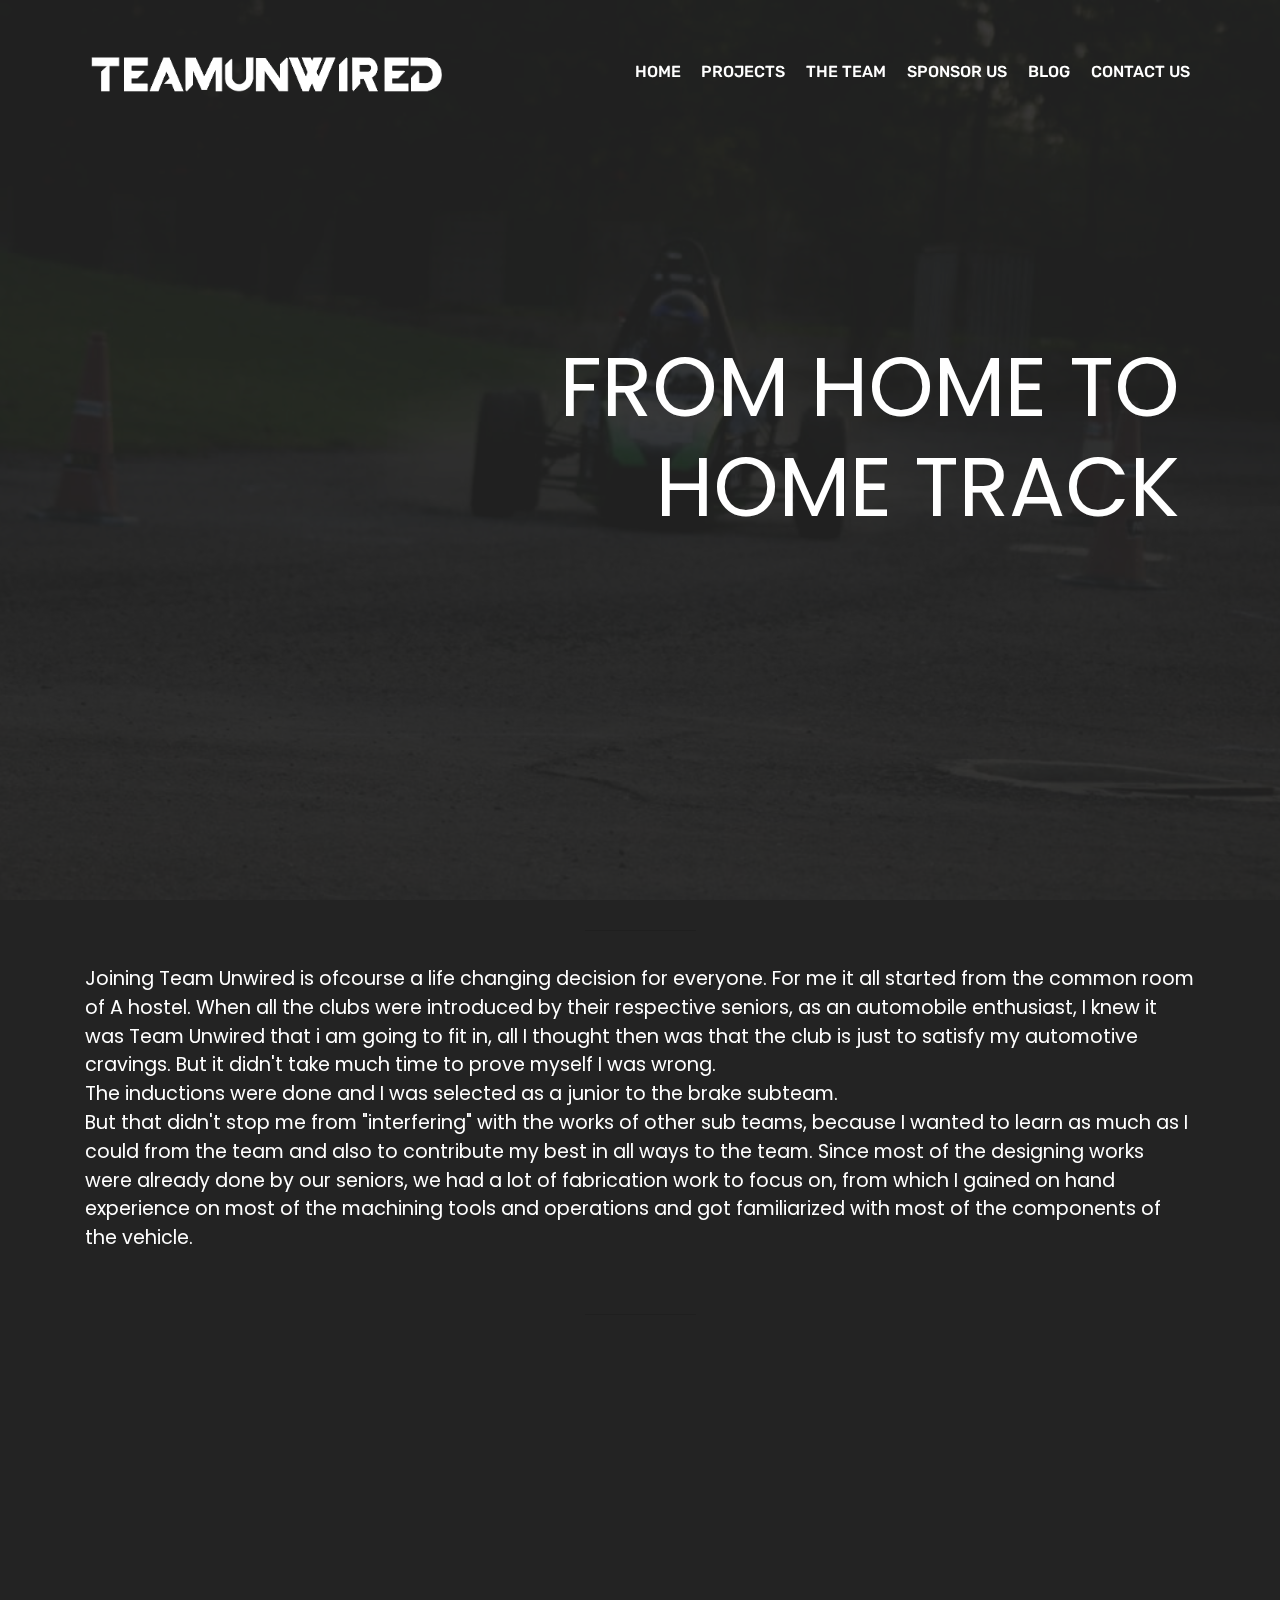
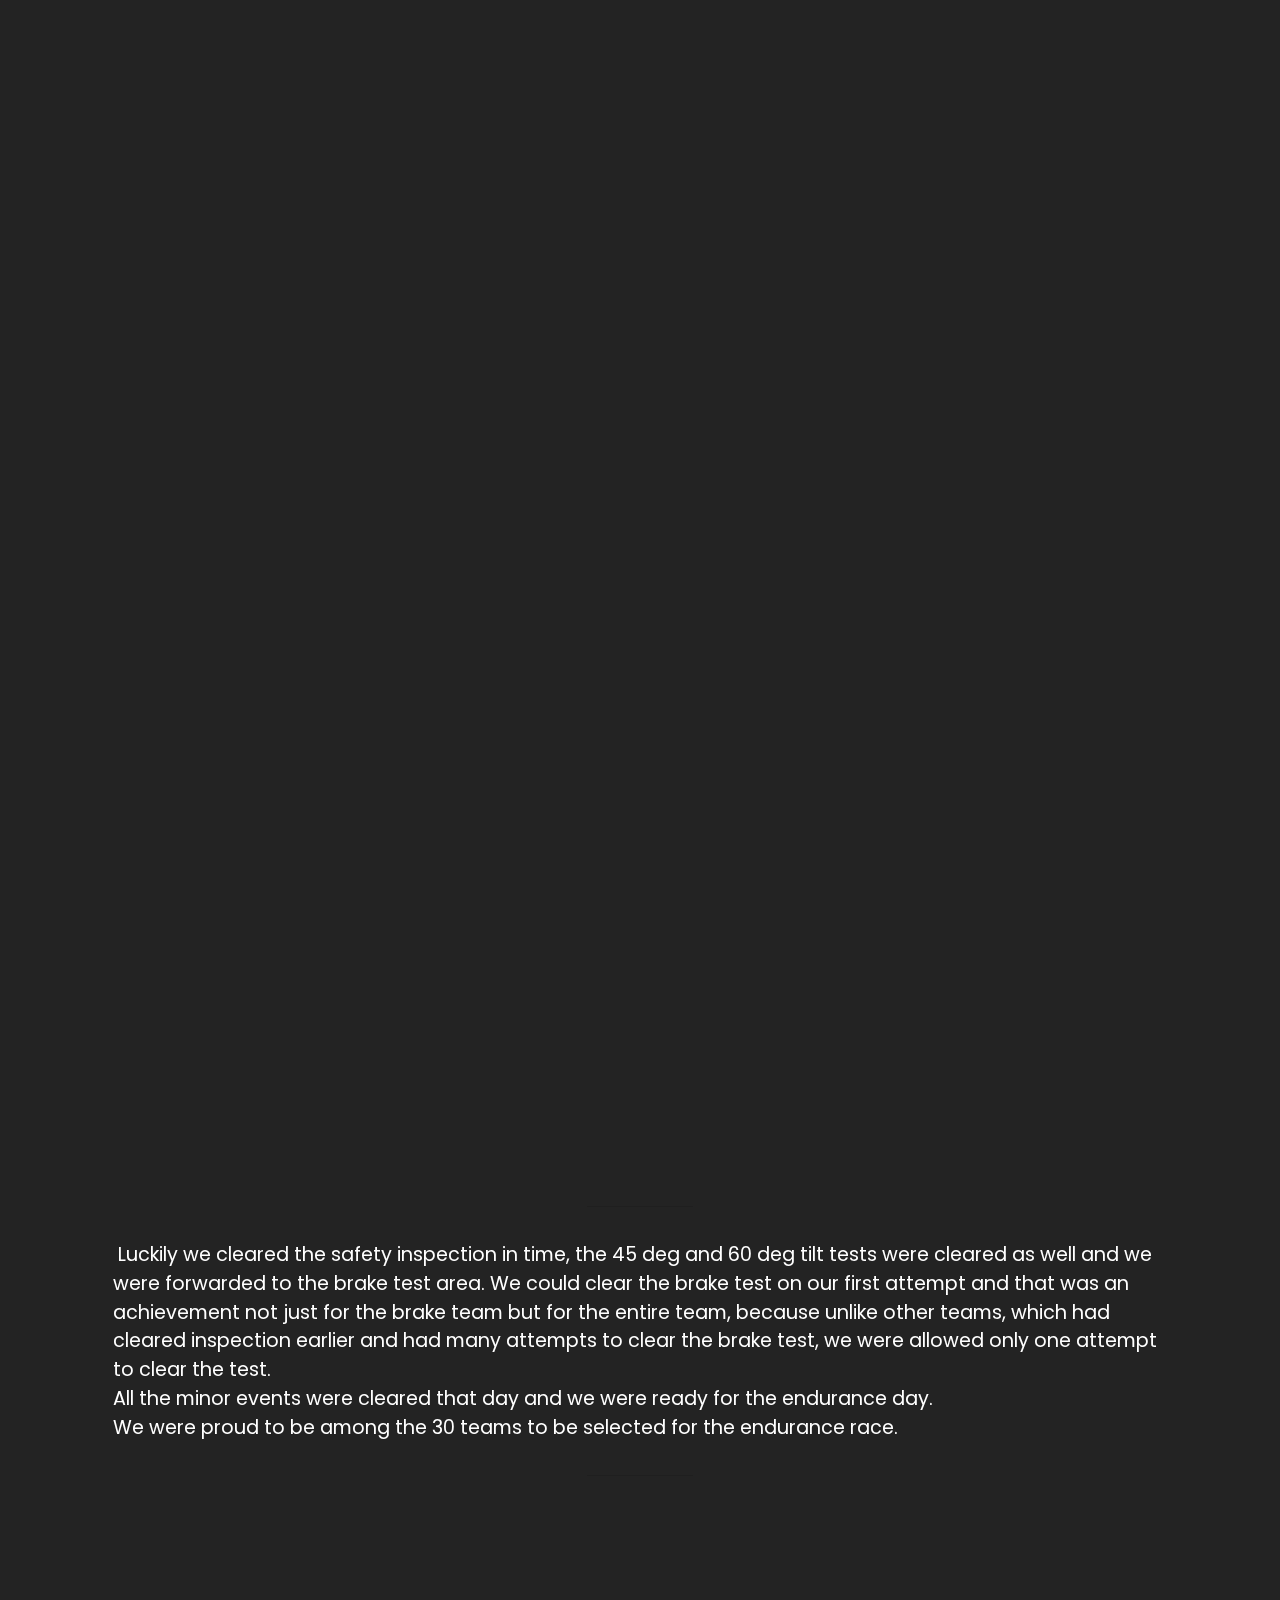
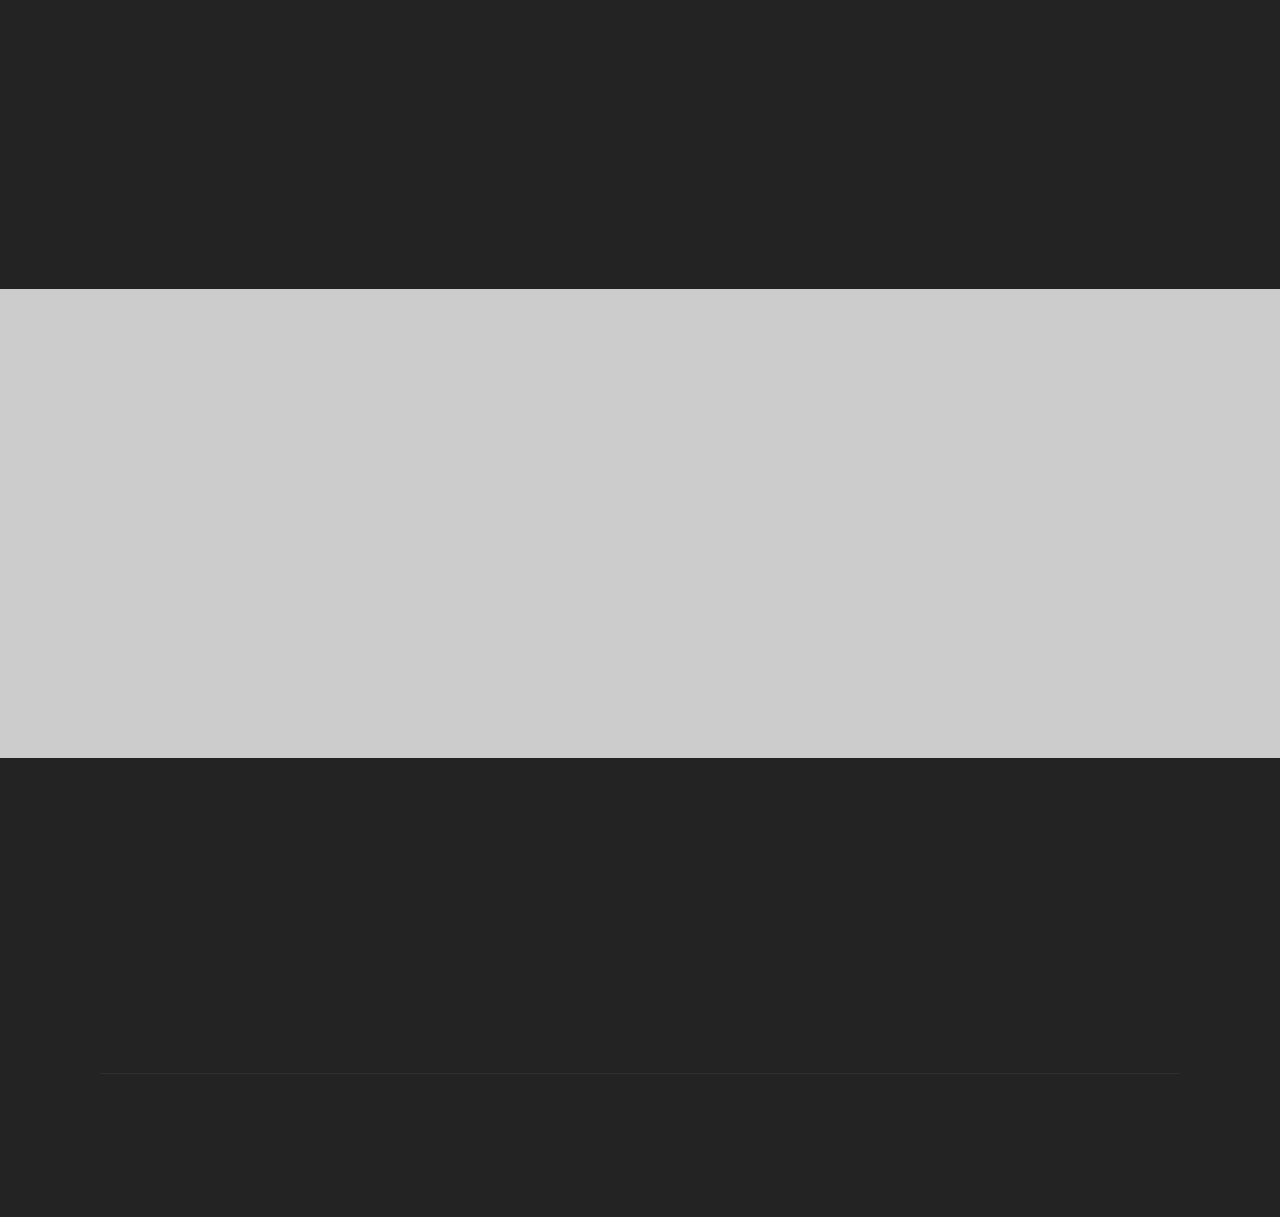
<file: page7.html>
<!DOCTYPE html>
<html  >
<head>
  <!-- Site made with Mobirise Website Builder v4.12.4, https://mobirise.com -->
  <meta charset="UTF-8">
  <meta http-equiv="X-UA-Compatible" content="IE=edge">
  <meta name="generator" content="Mobirise v4.12.4, mobirise.com">
  <meta name="viewport" content="width=device-width, initial-scale=1, minimum-scale=1">
  <link rel="shortcut icon" href="assets/images/lgo-4-495x169.png" type="image/x-icon">
  <meta name="description" content="">
  
  
  <title>Faris's Experience</title>
  <link rel="stylesheet" href="assets/web/assets/mobirise-icons/mobirise-icons.css">
  <link rel="stylesheet" href="assets/bootstrap/css/bootstrap.min.css">
  <link rel="stylesheet" href="assets/bootstrap/css/bootstrap-grid.min.css">
  <link rel="stylesheet" href="assets/bootstrap/css/bootstrap-reboot.min.css">
  <link rel="stylesheet" href="assets/socicon/css/styles.css">
  <link rel="stylesheet" href="assets/tether/tether.min.css">
  <link rel="stylesheet" href="assets/animatecss/animate.min.css">
  <link rel="stylesheet" href="assets/dropdown/css/style.css">
  <link rel="stylesheet" href="assets/theme/css/style.css">
  <link rel="preload" as="style" href="assets/mobirise/css/mbr-additional.css"><link rel="stylesheet" href="assets/mobirise/css/mbr-additional.css" type="text/css">
  
  
  
</head>
<body>
  <section class="menu cid-s4xenE1J7n" once="menu" id="menu1-3f">

    

    <nav class="navbar navbar-expand beta-menu navbar-dropdown align-items-center navbar-fixed-top navbar-toggleable-sm bg-color transparent">
        <button class="navbar-toggler navbar-toggler-right" type="button" data-toggle="collapse" data-target="#navbarSupportedContent" aria-controls="navbarSupportedContent" aria-expanded="false" aria-label="Toggle navigation">
            <div class="hamburger">
                <span></span>
                <span></span>
                <span></span>
                <span></span>
            </div>
        </button>
        <div class="menu-logo">
            <div class="navbar-brand">
                <span class="navbar-logo">
                    <a href="#top">
                         <img src="assets/images/lgo-4-495x169.png" alt="Mobirise" title="" style="height: 8rem;">
                    </a>
                </span>
                
            </div>
        </div>
        <div class="collapse navbar-collapse" id="navbarSupportedContent">
            <ul class="navbar-nav nav-dropdown nav-right" data-app-modern-menu="true"><li class="nav-item">
                    <a class="nav-link link text-white display-4" href="index.html">
                        
                        HOME</a>
                </li><li class="nav-item"><a class="nav-link link text-white display-4" href="page1.html" target="_blank">PROJECTS</a></li><li class="nav-item"><a class="nav-link link text-white display-4" href="page2.html" target="_blank">THE TEAM</a></li><li class="nav-item"><a class="nav-link link text-white display-4" href="page3.html" target="_blank">SPONSOR US</a></li><li class="nav-item"><a class="nav-link link text-white display-4" href="page4.html" target="_blank">BLOG</a></li>
                <li class="nav-item">
                    <a class="nav-link link text-white display-4" href="index.html#contacts2-1" target="_blank">
                        
                        CONTACT US</a>
                </li></ul>
            
        </div>
    </nav>
</section>

<section class="engine"><a href="https://mobirise.info/h">how to create your own web page</a></section><section class="header9 cid-s4xenEPozX mbr-fullscreen mbr-parallax-background" id="header9-3g">

    

    <div class="mbr-overlay" style="opacity: 0.9; background-color: rgb(35, 35, 35);">
    </div>

    <div class="container">
        <div class="media-container-column mbr-white col-lg-8 col-md-10 ml-auto">
            <h1 class="mbr-section-title align-left mbr-bold pb-3 mbr-fonts-style display-1"><span style="font-weight: normal;">
                FROM HOME TO HOME TRACK</span></h1>
            
            
            
        </div>
    </div>

    
</section>

<section class="mbr-section article content10 cid-s4xenFY9YL" id="content10-3h">
    
     

    <div class="container">
        <div class="inner-container" style="width: 100%;">
            <hr class="line" style="width: 10%;">
            <div class="section-text align-center mbr-white mbr-fonts-style display-5">Joining Team Unwired is ofcourse a life changing decision for everyone. For me it all started from the common room of A hostel. When all the clubs were introduced by their respective seniors, as an automobile enthusiast, I knew it was Team Unwired that i am going to fit in, all I thought then was that the club is just to satisfy my automotive cravings. But it didn't take much time to prove myself I was wrong.
<div></div><div>
</div><div>The inductions were done and I was selected as a junior to the brake subteam.
</div><div>But that didn't stop me from "interfering" with the works of other sub teams, because I wanted to learn as much as I could from the team and also to contribute my best in all ways to the team. Since most of the designing works were already done by our seniors, we had a lot of fabrication work to focus on, from which I gained on hand experience on most of the machining tools and operations and got familiarized with most of the components of the vehicle.
</div><div><br></div></div>
            <hr class="line" style="width: 10%;">
        </div>
    </div>
</section>

<section class="mbr-section content7 cid-s4xenGNwOc" id="content7-3i">
          
    

    <div class="container">
        <div class="media-container-row">
            <div class="col-12 col-md-12">
                <div class="media-container-row">
                    <div class="media-content">
                        <div class="mbr-section-text">
                            <p class="mbr-text align-right mb-0 mbr-fonts-style display-5">The subteam heads would give time bound works to be completed and working on those tight schedules taught me to work efficiently.
<br>The day we did the brake test for the first time on Rajpath, and all the wheels locked together, is still one of the most satisfying moments I ever witnessed. When most of the audience were cheering for the speed and acceleration of the vehicle, I personally was happy when the car came to a standstill from about 40kmph in just 4 meters. That was the first successful brake test in my Unwired life.
<br>The 2 months vacation flew like anything with perfectly scheduled work and frequent trips to Kozhikode and Coimbatore. The vehicle was completed in the time being with overloaded days and sleepless night outs.&nbsp;<br></p>
                        </div>
                    </div>
                    <div class="mbr-figure" style="width: 85%;">
                     <img src="assets/images/img-20190610-wa0071-621x760.jpeg" alt="Mobirise" title="">  
                    </div>
                </div>
            </div>
        </div>
    </div>
</section>

<section class="mbr-section content7 cid-s4xenHL7KX" id="content7-3j">
          
    

    <div class="container">
        <div class="media-container-row">
            <div class="col-12 col-md-10">
                <div class="media-container-row">
                    <div class="media-content">
                        <div class="mbr-section-text">
                            <p class="mbr-text align-right mb-0 mbr-fonts-style display-5">All the basic testing was done on the vehicle and suitable modifications were made to optimize the vehicle. The last time I went to Coimbatore during vacation was to send the vehicle off to Delhi in a trailer, and I felt lucky to be one of the team members to see the vehicle one last time before the competition.&nbsp;<br><br></p>
                        </div>
                    </div>
                    <div class="mbr-figure" style="width: 145%;">
                     <img src="assets/images/dsc-0047-moment-964x691.jpg" alt="Mobirise" title="">  
                    </div>
                </div>
            </div>
        </div>
    </div>
</section>

<section class="features11 cid-s4xenITpsG" id="features11-3k">

    

    

    <div class="container">   
        <div class="col-md-12">
            <div class="media-container-row">
                <div class="mbr-figure m-auto" style="width: 50%;">
                    <img src="assets/images/dsc-109-952x1428.jpeg" alt="Mobirise" title="">
                </div>
                <div class=" align-left aside-content">
                    
                    <div class="mbr-section-text">
                        
                    </div>

                    <div class="block-content">
                        <div class="card p-3 pr-3">
                            <div class="media">
                                     
                                <div class="media-body">
                                    
                                </div>
                            </div>                

                            <div class="card-box">
                                <p class="block-text mbr-fonts-style display-5">The competition was at Buddh International Circuit in Noida. The trip to delhi was the first 3 day train journey I had. I was worried at first on how to spend these days in a single compartment of the train, but it went by in the blink of an eye. The journey through the western ghats is really a breathtaking one. And Rajasthan didn't seem so hot as it is said in the books. Overall, the journey was perfect in all aspects and was much more enjoyable than I initially thought.
<br>The team reached Delhi a day before competition and rushed to the hotels to take rest and get ready for the next day.
<br>We woke up early, eager to see the car after a week's wait. We went to the track and unloaded the trailer and pushed the vehicle to the pit.
<br>All three days of technical inspection was really tight for us because we had some issues to be rectified with the vehicle, which put all of the team members in a lot of pressure.<br></p>
                            </div>
                        </div>

                        
                    </div>
                </div>
            </div>
        </div> 
    </div>          
</section>

<section class="mbr-section article content10 cid-s4xj2djbsb" id="content10-3o">
    
     

    <div class="container">
        <div class="inner-container" style="width: 95%;">
            <hr class="line" style="width: 10%;">
            <div class="section-text align-center mbr-white mbr-fonts-style display-5">&nbsp;Luckily we cleared the safety inspection in time, the 45 deg and 60 deg tilt tests were cleared as well and we were forwarded to the brake test area. We could clear the brake test on our first attempt and that was an achievement not just for the brake team but for the entire team, because unlike other teams, which had cleared inspection earlier and had many attempts to clear the brake test, we were allowed only one attempt to clear the test.&nbsp;<br>All the minor events were cleared that day and we were ready for the endurance day.
<div>We were proud to be among the 30 teams to be selected for the endurance race.
</div></div>
            <hr class="line" style="width: 10%;">
        </div>
    </div>
</section>

<section class="features11 cid-s4xenKHNgc" id="features11-3l">

    

    

    <div class="container">   
        <div class="col-md-12">
            <div class="media-container-row">
                <div class="mbr-figure m-auto" style="width: 50%;">
                    <img src="assets/images/dsc-369-952x621.jpg" alt="Mobirise" title="">
                </div>
                <div class=" align-left aside-content">
                    
                    <div class="mbr-section-text">
                        
                    </div>

                    <div class="block-content">
                        <div class="card p-3 pr-3">
                            <div class="media">
                                     
                                <div class="media-body">
                                    
                                </div>
                            </div>                

                            <div class="card-box">
                                <p class="block-text mbr-fonts-style display-5">And finally the most awaited endurance day came. For the event, only one team member and the two drivers were allowed inside the track and I was lucky enough to be that team member. The vehicle was arranged in order and we were all at the peak of our happiness. But we didn't know it was not gonna last much longer.
<br>The race began and there was an engine failure and we couldn't complete the race. We ended up being at 24th position overall.&nbsp;<br></p>
                            </div>
                        </div>

                        
                    </div>
                </div>
            </div>
        </div> 
    </div>          
</section>

<section class="testimonials2 cid-s4xenMmGo7" id="testimonials2-3m">

    

    

    <div class="container">
        <div class="media-container-row">
            <div class="mbr-figure pr-lg-5" style="width: 60%;">
              <img src="assets/images/img-4829-750x788.jpg" alt="" title="">
            </div>
            <div class="media-content px-3 align-self-center mbr-white py-2">
                    <p class="mbr-text testimonial-text mbr-fonts-style display-7">
                       Team Unwired is not just about working together for developing a car. It's more like a family for me, and for each single person who enjoys every milestone in the journey.
                    </p>
                    <p class="mbr-author-name pt-4 mb-2 mbr-fonts-style display-5"><span style="font-weight: normal;">
                       Faris Y ( <em>Safety Wire is My Entertainment&nbsp;</em>)</span></p>
                    <p class="mbr-author-desc mbr-fonts-style display-7">MARKETING LEAD / BRAKE AND SAFETY ENGINEER<br>SUPRA SAE 2020</p>
            </div>
        </div>
    </div>
</section>

<section class="cid-s4xenNyjkh" id="footer1-3n">

    

    

    <div class="container">
        <div class="media-container-row content text-white">
            <div class="col-12 col-md-3">
                <div class="media-wrap">
                    
                        <img src="assets/images/logo-166x94.png" alt="Mobirise" title="">
                    
                </div>
            </div>
            <div class="col-12 col-md-3 mbr-fonts-style display-7">
                <h5 class="pb-3">
                    Address
                </h5>
                <p class="mbr-text">Teamunwired<br>Inside National Institue of Technolony, Calicut, Kattangal, Kerala, India.<br> PIN - 673601</p>
            </div>
            <div class="col-12 col-md-3 mbr-fonts-style display-7">
                <h5 class="pb-3">Faculty Advisor</h5>
                <p class="mbr-text">C/o Dr.V Sajith / Dr.Shijo Thomas
<br>School of Nano Science &amp; Technology
<br>National Institute of Technology Calicut
<br>Kattangal , Kerala , India
<br>673601</p>
            </div>
            <div class="col-12 col-md-3 mbr-fonts-style display-7">
                <h5 class="pb-3">
                    Links
                </h5>
                <p class="mbr-text"></p><p><a href="assets/files/Team%20Unwired%20Event%20Report%20Supra%2019.pdf"></a><a href="assets/files/Team Unwired Event Report Supra 19.pdf">Event Reports</a><br><a href="assets/files/Activity%20Report.pdf">Activity Reports</a><br>Latest Project</p><p></p>
            </div>
        </div>
        <div class="footer-lower">
            <div class="media-container-row">
                <div class="col-sm-12">
                    <hr>
                </div>
            </div>
            <div class="media-container-row mbr-white">
                <div class="col-sm-6 copyright">
                    <p class="mbr-text mbr-fonts-style display-7">
                        © Copyright 2019 Team Unwired ( Team Unwired is the SAE India collegiate club of NIT Calicut )
                    </p>
                </div>
                <div class="col-md-6">
                    
                </div>
            </div>
        </div>
    </div>
</section>


  <script src="assets/web/assets/jquery/jquery.min.js"></script>
  <script src="assets/popper/popper.min.js"></script>
  <script src="assets/bootstrap/js/bootstrap.min.js"></script>
  <script src="assets/smoothscroll/smooth-scroll.js"></script>
  <script src="assets/tether/tether.min.js"></script>
  <script src="assets/touchswipe/jquery.touch-swipe.min.js"></script>
  <script src="assets/viewportchecker/jquery.viewportchecker.js"></script>
  <script src="assets/parallax/jarallax.min.js"></script>
  <script src="assets/dropdown/js/nav-dropdown.js"></script>
  <script src="assets/dropdown/js/navbar-dropdown.js"></script>
  <script src="assets/theme/js/script.js"></script>
  
  
  <input name="animation" type="hidden">
  </body>
</html>
</file>
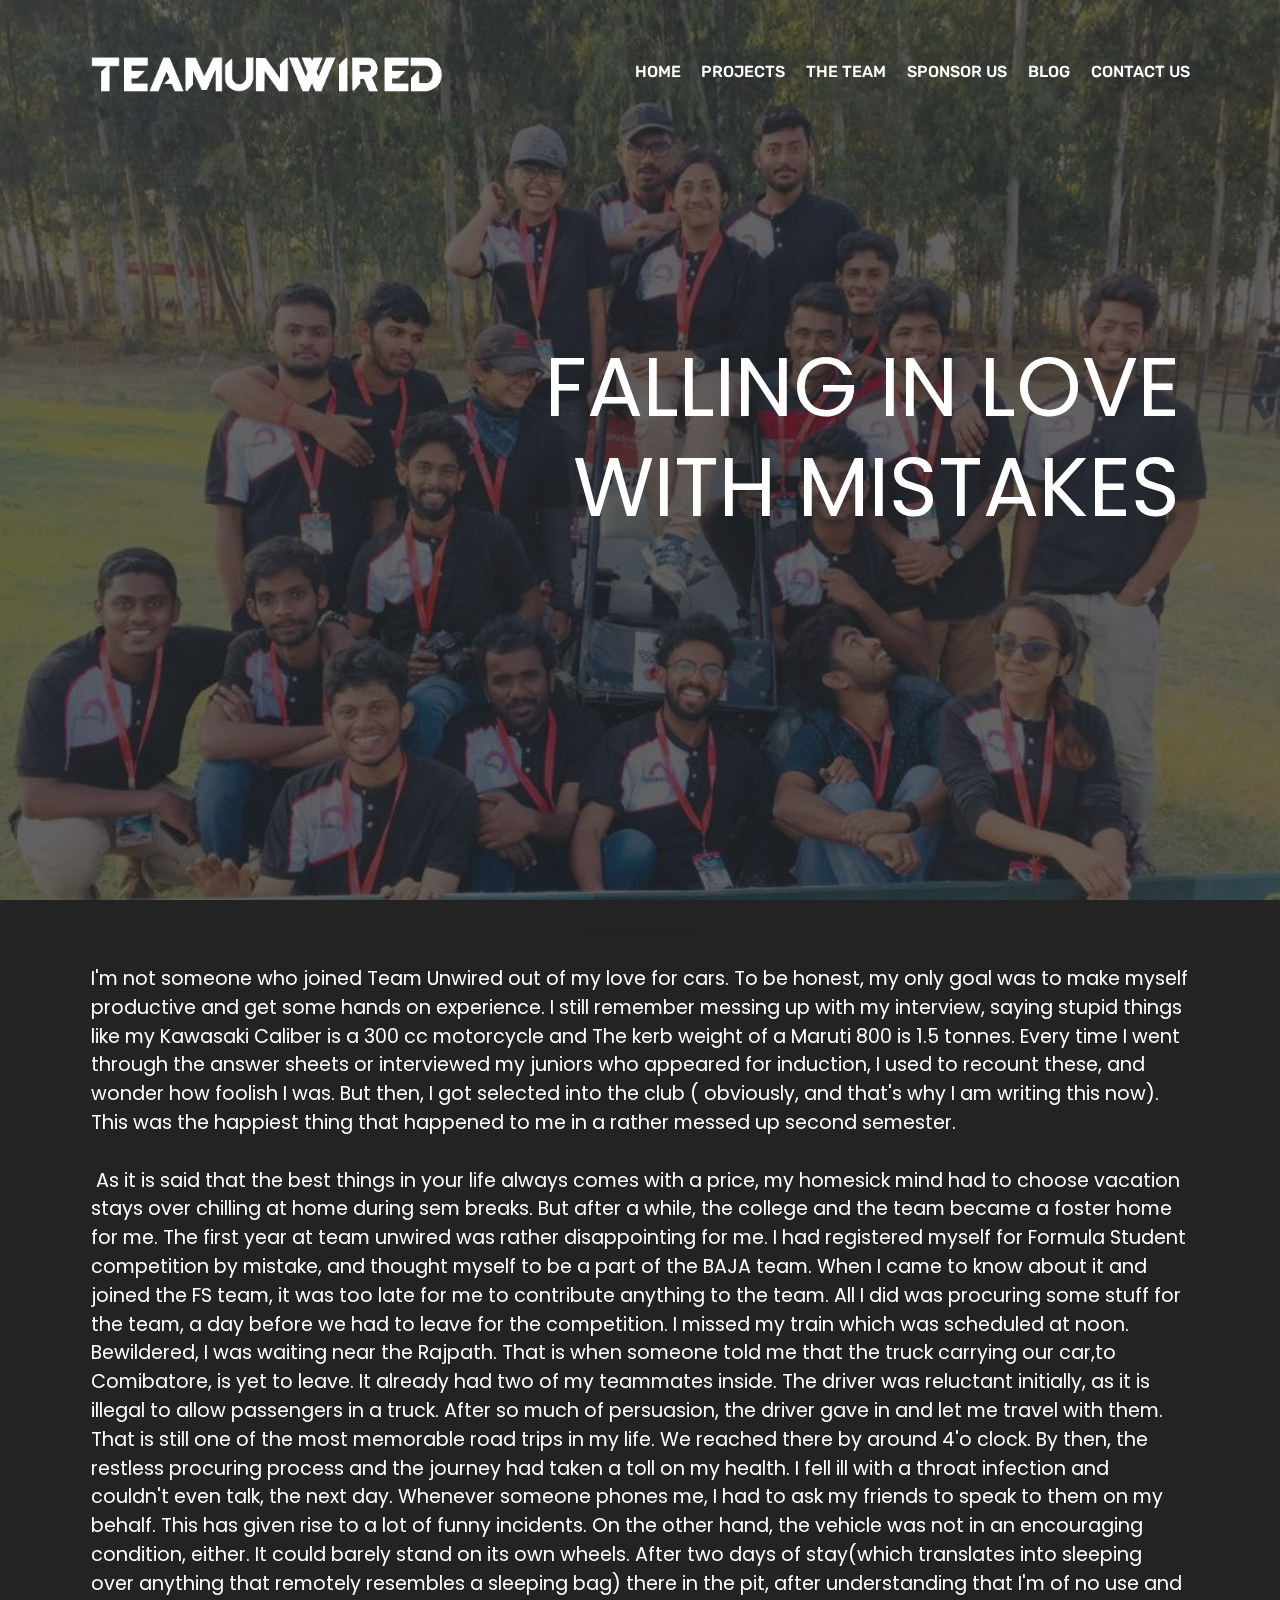
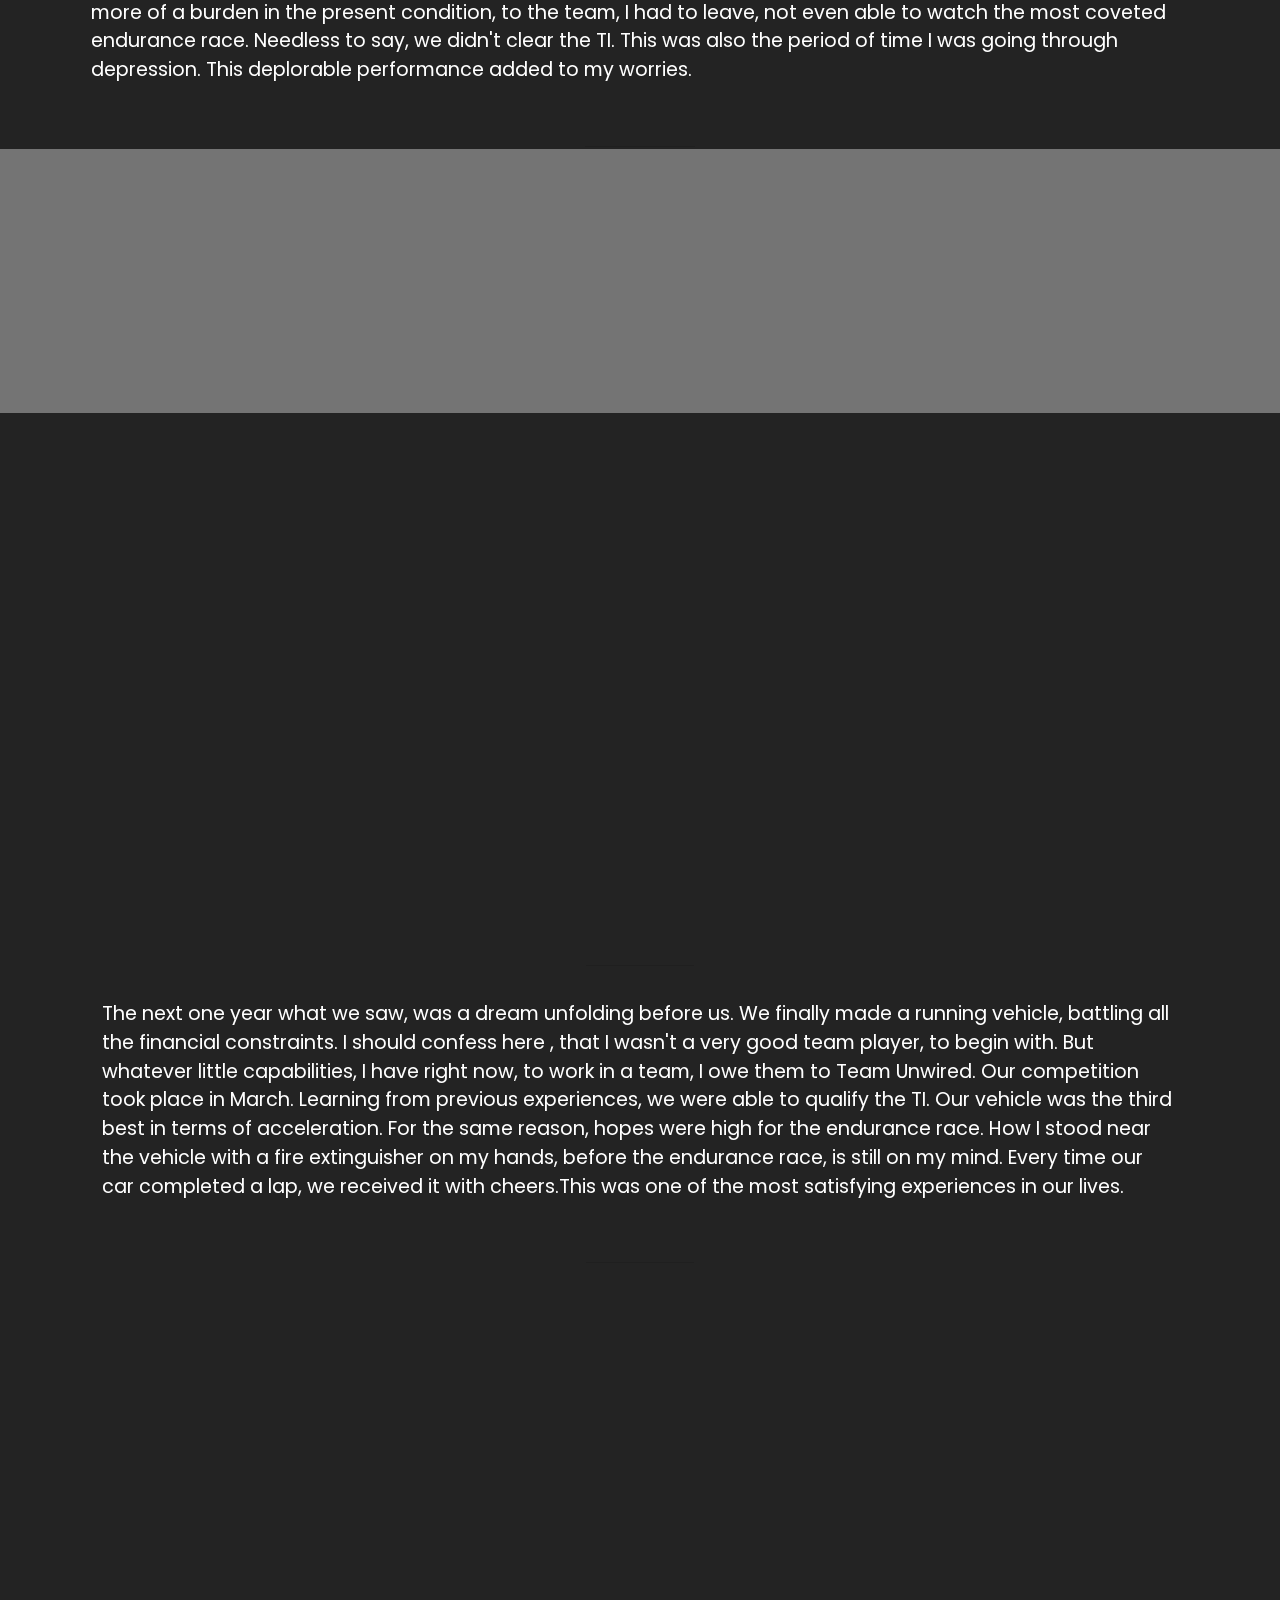
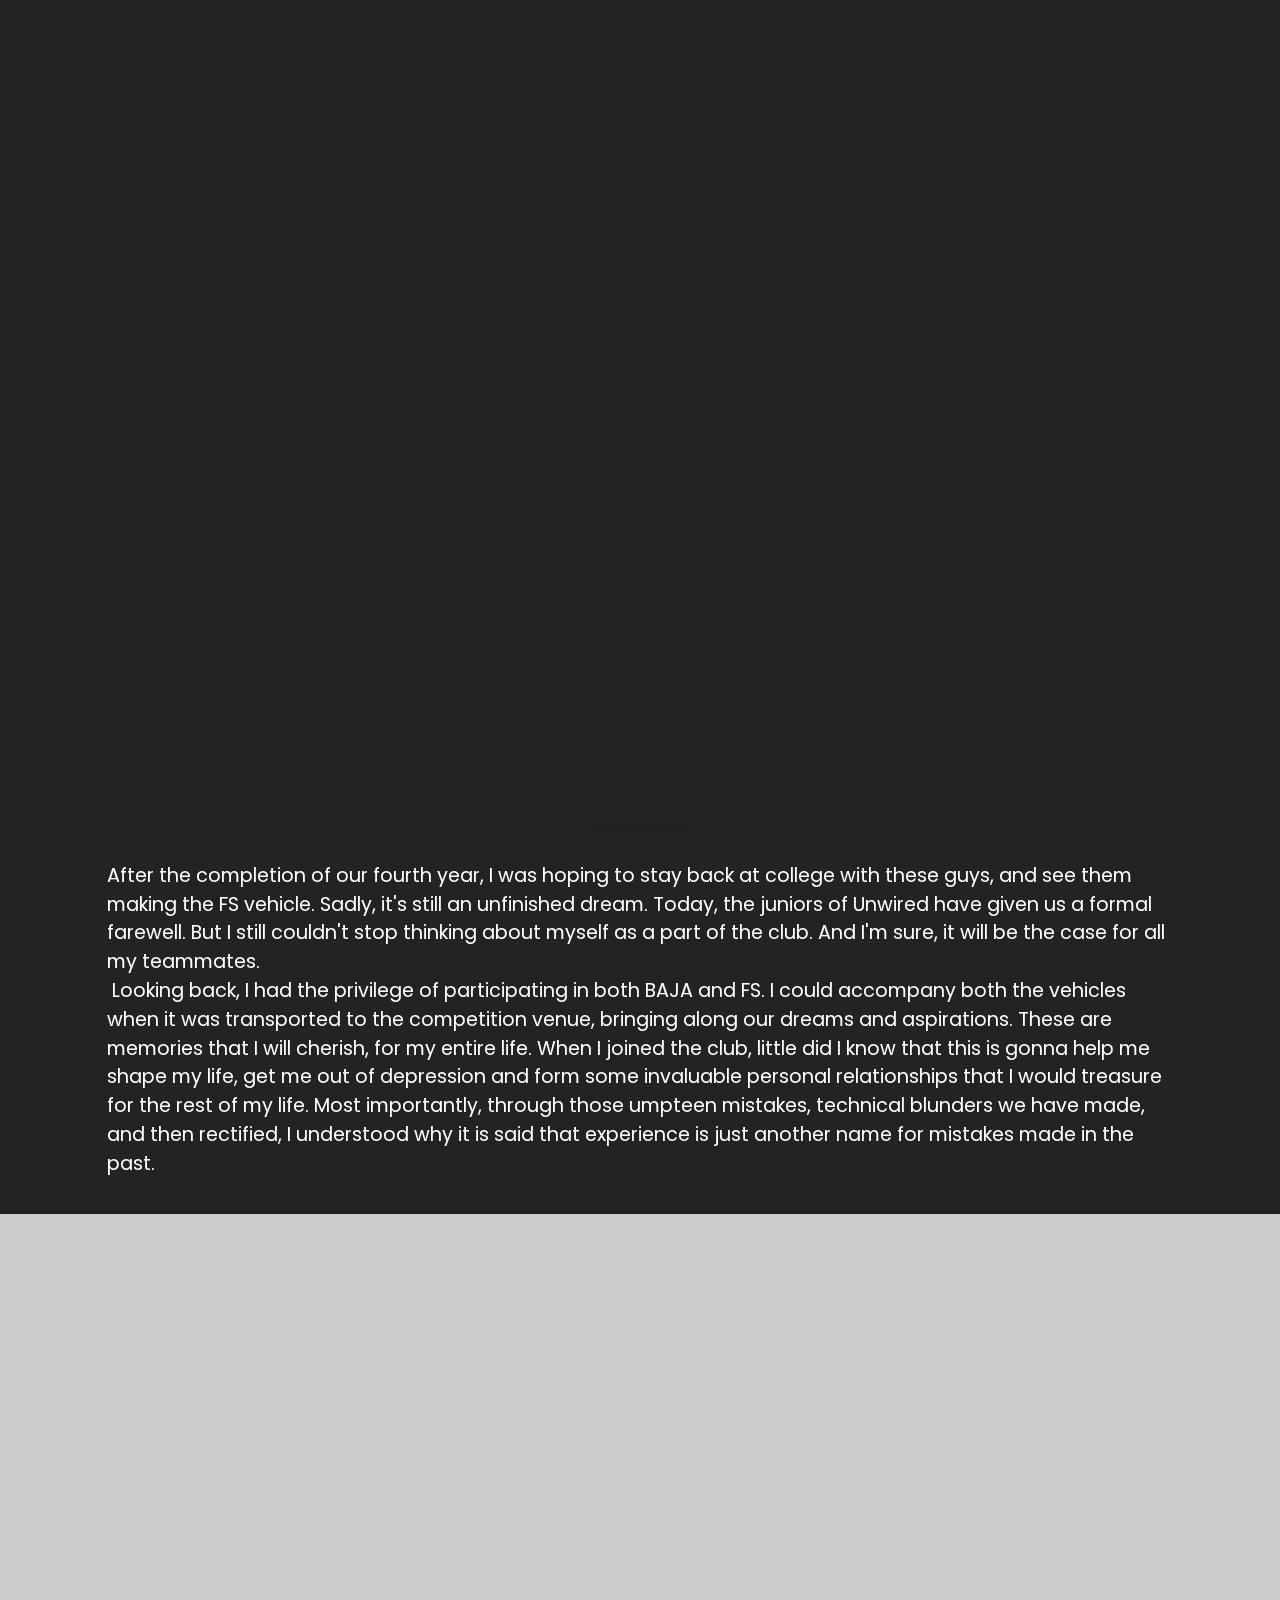
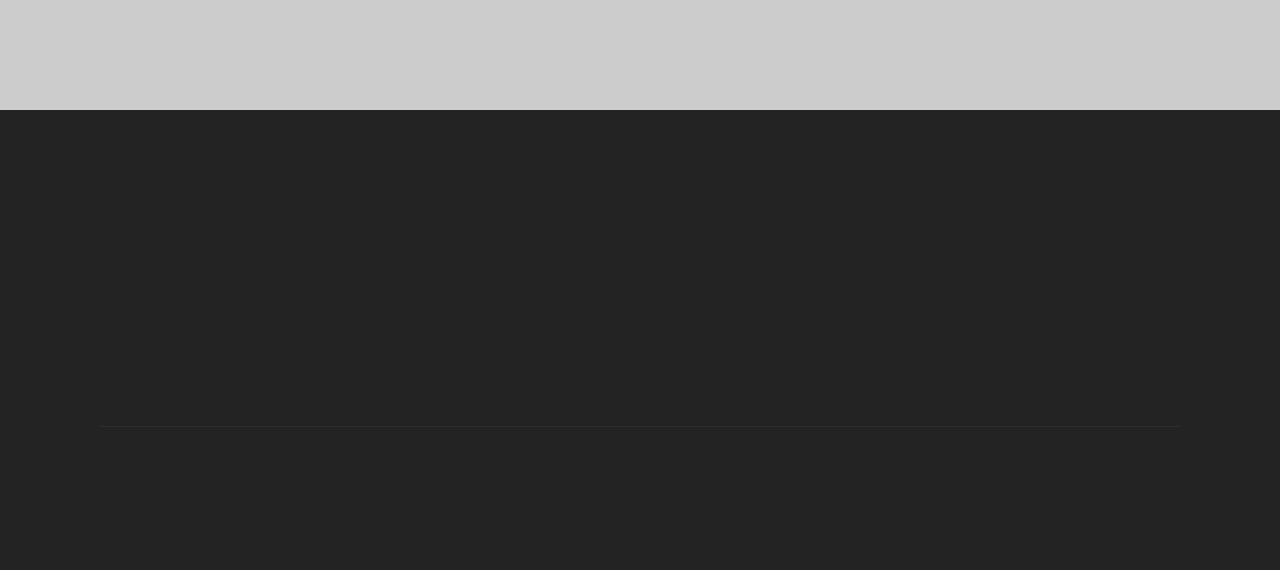
<file: page8.html>
<!DOCTYPE html>
<html  >
<head>
  <!-- Site made with Mobirise Website Builder v4.12.4, https://mobirise.com -->
  <meta charset="UTF-8">
  <meta http-equiv="X-UA-Compatible" content="IE=edge">
  <meta name="generator" content="Mobirise v4.12.4, mobirise.com">
  <meta name="viewport" content="width=device-width, initial-scale=1, minimum-scale=1">
  <link rel="shortcut icon" href="assets/images/lgo-4-495x169.png" type="image/x-icon">
  <meta name="description" content="">
  
  
  <title>Vaishnav's Experience</title>
  <link rel="stylesheet" href="assets/web/assets/mobirise-icons/mobirise-icons.css">
  <link rel="stylesheet" href="assets/bootstrap/css/bootstrap.min.css">
  <link rel="stylesheet" href="assets/bootstrap/css/bootstrap-grid.min.css">
  <link rel="stylesheet" href="assets/bootstrap/css/bootstrap-reboot.min.css">
  <link rel="stylesheet" href="assets/socicon/css/styles.css">
  <link rel="stylesheet" href="assets/tether/tether.min.css">
  <link rel="stylesheet" href="assets/animatecss/animate.min.css">
  <link rel="stylesheet" href="assets/dropdown/css/style.css">
  <link rel="stylesheet" href="assets/theme/css/style.css">
  <link rel="preload" as="style" href="assets/mobirise/css/mbr-additional.css"><link rel="stylesheet" href="assets/mobirise/css/mbr-additional.css" type="text/css">
  
  
  
</head>
<body>
  <section class="menu cid-s4C5os2PBA" once="menu" id="menu1-3y">

    

    <nav class="navbar navbar-expand beta-menu navbar-dropdown align-items-center navbar-fixed-top navbar-toggleable-sm bg-color transparent">
        <button class="navbar-toggler navbar-toggler-right" type="button" data-toggle="collapse" data-target="#navbarSupportedContent" aria-controls="navbarSupportedContent" aria-expanded="false" aria-label="Toggle navigation">
            <div class="hamburger">
                <span></span>
                <span></span>
                <span></span>
                <span></span>
            </div>
        </button>
        <div class="menu-logo">
            <div class="navbar-brand">
                <span class="navbar-logo">
                    <a href="#top">
                         <img src="assets/images/lgo-4-495x169.png" alt="Mobirise" title="" style="height: 8rem;">
                    </a>
                </span>
                
            </div>
        </div>
        <div class="collapse navbar-collapse" id="navbarSupportedContent">
            <ul class="navbar-nav nav-dropdown nav-right" data-app-modern-menu="true"><li class="nav-item">
                    <a class="nav-link link text-white display-4" href="index.html">
                        
                        HOME</a>
                </li><li class="nav-item"><a class="nav-link link text-white display-4" href="page1.html" target="_blank">PROJECTS</a></li><li class="nav-item"><a class="nav-link link text-white display-4" href="page2.html" target="_blank">THE TEAM</a></li><li class="nav-item"><a class="nav-link link text-white display-4" href="page3.html" target="_blank">SPONSOR US</a></li><li class="nav-item"><a class="nav-link link text-white display-4" href="page4.html" target="_blank">BLOG</a></li>
                <li class="nav-item">
                    <a class="nav-link link text-white display-4" href="index.html#contacts2-1" target="_blank">
                        
                        CONTACT US</a>
                </li></ul>
            
        </div>
    </nav>
</section>

<section class="engine"><a href="https://mobirise.info/b">how to create your own website</a></section><section class="header9 cid-s4C5osIozC mbr-fullscreen mbr-parallax-background" id="header9-3z">

    

    <div class="mbr-overlay" style="opacity: 0.7; background-color: rgb(35, 35, 35);">
    </div>

    <div class="container">
        <div class="media-container-column mbr-white col-lg-8 col-md-10 ml-auto">
            <h1 class="mbr-section-title align-left mbr-bold pb-3 mbr-fonts-style display-1"><span style="font-weight: normal;">FALLING IN LOVE WITH MISTAKES</span></h1>
            
            
            
        </div>
    </div>

    
</section>

<section class="mbr-section article content10 cid-s4C5otqFHk" id="content10-40">
    
     

    <div class="container">
        <div class="inner-container" style="width: 99%;">
            <hr class="line" style="width: 10%;">
            <div class="section-text align-center mbr-white mbr-fonts-style display-5">I'm not someone who joined Team Unwired out of my love for cars. To be honest, my only goal was to make myself productive and get some hands on experience. I still remember messing up with my interview, saying stupid things like my Kawasaki Caliber is a 300 cc motorcycle and The kerb weight of a Maruti 800 is 1.5 tonnes. Every time I went through the answer sheets or interviewed my juniors who appeared for induction, I used to recount these, and wonder how foolish I was. But then, I got selected into the club ( obviously, and that's why I am writing this now). This was the happiest thing that happened to me in a rather messed up second semester.
<br><br><div>&nbsp;As it is said that the best things in your life always comes with a price, my homesick mind had to choose vacation stays over chilling at home during sem breaks. But after a while, the college and the team became a foster home for me. The first year at team unwired was rather disappointing for me.  I had registered myself for Formula Student competition by mistake, and thought myself to be a part of the BAJA team. When I came to know about it and joined the FS team, it was too late for me to contribute anything to the team. All I did was procuring some stuff for the team, a day before we had to leave for the competition. I missed my train which was scheduled at noon. Bewildered, I was waiting near the Rajpath. That is when someone told me that the truck carrying our car,to Comibatore, is yet to leave. It already had two of my teammates inside. The driver was reluctant initially, as it is illegal to allow passengers in a truck. After so much of persuasion, the driver gave in and let me travel with them. That is still one of the most memorable road trips in my life. We reached there by around 4'o clock. By then, the restless procuring process and the journey had taken a toll on my health. I fell ill with a throat infection and couldn't even talk, the next day. Whenever someone phones me, I had to ask my friends to speak to them on my behalf. This has given rise to a lot of funny incidents. On the other hand, the vehicle was not in an encouraging condition, either. It could barely stand on its own wheels. After two days of stay(which translates into sleeping over anything that remotely resembles a sleeping bag) there in the pit, after understanding that I'm of no use and more of a burden in the present condition, to the team, I had to leave, not even able to watch the most coveted endurance race. Needless to say, we didn't clear the TI. This was also the period of time I was going through depression. This deplorable performance added to my worries. 
</div><div><br></div></div>
            <hr class="line" style="width: 10%;">
        </div>
    </div>
</section>

<section class="mbr-section content5 cid-s4C5otSwac mbr-parallax-background" id="content5-41">

    

    <div class="mbr-overlay" style="opacity: 0.6; background-color: rgb(35, 35, 35);">
    </div>

    <div class="container">
        <div class="media-container-row">
            <div class="title col-12 col-md-8">
                <h2 class="align-center mbr-bold mbr-white pb-3 mbr-fonts-style display-1"></h2>
                
                
                
            </div>
        </div>
    </div>
</section>

<section class="mbr-section content7 cid-s4C5ouLcPw" id="content7-42">
          
    

    <div class="container">
        <div class="media-container-row">
            <div class="col-12 col-md-12">
                <div class="media-container-row">
                    <div class="media-content">
                        <div class="mbr-section-text">
                            <p class="mbr-text align-right mb-0 mbr-fonts-style display-5">In the third year, I came back to the BAJA team. We are the ones who are now designing the vehicle. I was with the power train division. Right after registering for the event, in the second year summer holidays, we had a Design Presentation at Chitkara University, Chandigarh. I was one among the five people representing the team for the event. Since the performance of my team also depends on my preparation, I had to force myself to study. This kind of reduced the time available for overthinking and eventually helped me to get out of depression. Also, it was the fundamentals that I learned in that period which helped me in my studies over the next two years. I still remember my captain, Arun Sebastian telling a rather pessimistic me, how exactly this would be beneficial in the placement process, which I understood only later, in the fourth year, when campus selection was happening. Also that journey helped me bond with my teammates, developing a rapport which we still share.  This trip is easily the best thing that happened to me in my life,so far. &nbsp;<br></p>
                        </div>
                    </div>
                    <div class="mbr-figure" style="width: 60%;">
                     <img src="assets/images/dscn2328-714x536.jpeg" alt="Mobirise" title="">  
                    </div>
                </div>
            </div>
        </div>
    </div>
</section>

<section class="mbr-section article content10 cid-s4C5ovqQHu" id="content10-43">
    
     

    <div class="container">
        <div class="inner-container" style="width: 97%;">
            <hr class="line" style="width: 10%;">
            <div class="section-text align-center mbr-white mbr-fonts-style display-5">The next one year what we saw, was a dream unfolding before us. We finally made a running vehicle, battling all the financial constraints. I should confess here , that I wasn't a very good team player, to begin with. But whatever little capabilities, I have right now, to work in a team, I owe them to Team  Unwired.  Our competition took place  in March. Learning from previous experiences, we were able to qualify the TI. Our vehicle was the third best in terms of acceleration. For the same reason, hopes were high for the endurance race. How I stood near the vehicle with a fire extinguisher on my hands, before the endurance race, is still on my mind. Every time our car completed a lap, we received it with cheers.This was one of the most satisfying experiences in our lives. 
<div><br></div></div>
            <hr class="line" style="width: 10%;">
        </div>
    </div>
</section>

<section class="features11 cid-s4C5ow2rfP" id="features11-44">

    

    

    <div class="container">   
        <div class="col-md-12">
            <div class="media-container-row">
                <div class="mbr-figure m-auto" style="width: 50%;">
                    <img src="assets/images/whatsapp-image-2020-07-13-at-16.28.38-952x534.jpeg" alt="Mobirise" title="">
                </div>
                <div class=" align-left aside-content">
                    
                    <div class="mbr-section-text">
                        
                    </div>

                    <div class="block-content">
                        <div class="card p-3 pr-3">
                            <div class="media">
                                     
                                <div class="media-body">
                                    
                                </div>
                            </div>                

                            <div class="card-box">
                                <p class="block-text mbr-fonts-style display-5">But, unfortunately, our vehicle met with a few issues like a distorted chassis member and a failed gearbox. The chassis member was quickly fixed. It was when we were about to send the vehicle back to the tracks that we discovered the problem with the gearbox. We were disappointed, yet frantically doing everything possible to fix it. We opened it up and found that the key in one of the shafts has failed due to fatigue. This was the least expected among all parts to fail. Due to the same reason, we didn't have any spare parts with us. We did some jugad using the CVT key and sent the vehicle back. It only ran for a few more laps. But then, that day, we all learned a thing or two about managing unprecedented setbacks. After an impressive acceleration event, we had our hopes high, pinned onto the endurance race,which happens to be the a game changer in the competition. Comprehending this mishap was a learning experience. Not able to perform the way we wanted to, was painful, yet, we quickly conditioned ourself to accept it gracefully and feel satisfied over the journey we had, which helped us turn our vision into reality. <br></p>
                            </div>
                        </div>

                        
                    </div>
                </div>
            </div>
        </div> 
    </div>          
</section>

<section class="features11 cid-s4C5ox3hQM" id="features11-45">

    

    

    <div class="container">   
        <div class="col-md-12">
            <div class="media-container-row">
                <div class="mbr-figure m-auto" style="width: 50%;">
                    <img src="assets/images/img-20190610-wa0027-952x649.jpg" alt="Mobirise" title="">
                </div>
                <div class=" align-left aside-content">
                    
                    <div class="mbr-section-text">
                        
                    </div>

                    <div class="block-content">
                        <div class="card p-3 pr-3">
                            <div class="media">
                                     
                                <div class="media-body">
                                    
                                </div>
                            </div>                

                            <div class="card-box">
                                <p class="block-text mbr-fonts-style display-5">Fourth year students, normally are not active members of the team. Yet, personally,  I never felt the need to step back. Till the last days in my college, I used to go to the workspace, every other day. This will be incomplete without mentioning about  Aravind.  From that first year kid who scolded me  for touching our own exhibit at Tathva, and later apologizing by 'sorry chetta' when I told him that I myself am a member of TUW( which was the only time he called me chetta, though ) to one of my most trusted confidants, our friendship was forged through a series of debates and conversations(technical and otherwise) that took place inside the work space, during these visits.</p>
                            </div>
                        </div>

                        
                    </div>
                </div>
            </div>
        </div> 
    </div>          
</section>

<section class="mbr-section article content10 cid-s4C5oxYqhG" id="content10-46">
    
     

    <div class="container">
        <div class="inner-container" style="width: 96%;">
            <hr class="line" style="width: 10%;">
            <div class="section-text align-center mbr-white mbr-fonts-style display-5"><div>After the completion of our fourth year, I was hoping to stay back at college with these guys, and see them making the FS vehicle. Sadly, it's still an unfinished dream. Today, the juniors of Unwired have given us a formal farewell. But I still couldn't stop thinking about myself as a part of the club. And I'm sure, it will be the case for all my teammates.
</div><div>&nbsp;Looking back, I had the privilege of participating in both BAJA and FS. I could accompany both the vehicles when it was transported to the competition venue, bringing along our dreams and aspirations. These are memories that I will cherish, for my entire life. When I joined the club, little did I know that this is gonna help me shape my life, get me out of depression and form some invaluable personal relationships that I would treasure for the rest of my life. Most importantly, through those umpteen mistakes, technical blunders we have made, and then rectified, I understood why it is said that experience is just another name for mistakes made in the past.</div></div>
            <hr class="line" style="width: 10%;">
        </div>
    </div>
</section>

<section class="testimonials2 cid-s4C5ozmkHg" id="testimonials2-48">

    

    

    <div class="container">
        <div class="media-container-row">
            <div class="mbr-figure pr-lg-5" style="width: 60%;">
              <img src="assets/images/whatsapp-image-2020-07-12-at-23.30.45-750x483.jpeg" alt="" title="">
            </div>
            <div class="media-content px-3 align-self-center mbr-white py-2">
                    <p class="mbr-text testimonial-text mbr-fonts-style display-7">At Unwired, we believe in making mistakes instead of doing nothing. We make it a habit to learn from them and to grow into a better self. These are the mistakes that shape us, and eventually,  we fall in love with them.<br></p>
                    <p class="mbr-author-name pt-4 mb-2 mbr-fonts-style display-5"><span style="font-weight: normal;">
                       Vaishnav MS (&nbsp;<em>still struggling with clutc</em><em>h</em><em>&nbsp;</em>)</span></p>
                    <p class="mbr-author-desc mbr-fonts-style display-7">POWERTRAIN ENGINEER<br>BAJA SAE 2019</p>
            </div>
        </div>
    </div>
</section>

<section class="cid-s4C5oA6dOp" id="footer1-49">

    

    

    <div class="container">
        <div class="media-container-row content text-white">
            <div class="col-12 col-md-3">
                <div class="media-wrap">
                    
                        <img src="assets/images/logo-166x94.png" alt="Mobirise" title="">
                    
                </div>
            </div>
            <div class="col-12 col-md-3 mbr-fonts-style display-7">
                <h5 class="pb-3">
                    Address
                </h5>
                <p class="mbr-text">Teamunwired<br>Inside National Institue of Technolony, Calicut, Kattangal, Kerala, India.<br> PIN - 673601</p>
            </div>
            <div class="col-12 col-md-3 mbr-fonts-style display-7">
                <h5 class="pb-3">Faculty Advisor</h5>
                <p class="mbr-text">C/o Dr.V Sajith / Dr.Shijo Thomas
<br>School of Nano Science &amp; Technology
<br>National Institute of Technology Calicut
<br>Kattangal , Kerala , India
<br>673601</p>
            </div>
            <div class="col-12 col-md-3 mbr-fonts-style display-7">
                <h5 class="pb-3">
                    Links
                </h5>
                <p class="mbr-text"></p><p><a href="assets/files/Team%20Unwired%20Event%20Report%20Supra%2019.pdf"></a><a href="assets/files/Team Unwired Event Report Supra 19.pdf">Event Reports</a><br><a href="assets/files/Activity%20Report.pdf">Activity Reports</a><br>Latest Project</p><p></p>
            </div>
        </div>
        <div class="footer-lower">
            <div class="media-container-row">
                <div class="col-sm-12">
                    <hr>
                </div>
            </div>
            <div class="media-container-row mbr-white">
                <div class="col-sm-6 copyright">
                    <p class="mbr-text mbr-fonts-style display-7">
                        © Copyright 2019 Team Unwired ( Team Unwired is the SAE India collegiate club of NIT Calicut )
                    </p>
                </div>
                <div class="col-md-6">
                    
                </div>
            </div>
        </div>
    </div>
</section>


  <script src="assets/web/assets/jquery/jquery.min.js"></script>
  <script src="assets/popper/popper.min.js"></script>
  <script src="assets/bootstrap/js/bootstrap.min.js"></script>
  <script src="assets/smoothscroll/smooth-scroll.js"></script>
  <script src="assets/tether/tether.min.js"></script>
  <script src="assets/touchswipe/jquery.touch-swipe.min.js"></script>
  <script src="assets/viewportchecker/jquery.viewportchecker.js"></script>
  <script src="assets/parallax/jarallax.min.js"></script>
  <script src="assets/dropdown/js/nav-dropdown.js"></script>
  <script src="assets/dropdown/js/navbar-dropdown.js"></script>
  <script src="assets/theme/js/script.js"></script>
  
  
  <input name="animation" type="hidden">
  </body>
</html>
</file>
<file: assets/web/assets/mobirise-icons/mobirise-icons.css>
@font-face {
  font-family: 'MobiriseIcons';
  src:  url('mobirise-icons.eot?spat4u');
  src:  url('mobirise-icons.eot?spat4u#iefix') format('embedded-opentype'),
    url('mobirise-icons.ttf?spat4u') format('truetype'),
    url('mobirise-icons.woff?spat4u') format('woff'),
    url('mobirise-icons.svg?spat4u#MobiriseIcons') format('svg');
  font-weight: normal;
  font-style: normal;
  font-display: swap;
}

[class^="mbri-"], [class*=" mbri-"] {
  /* use !important to prevent issues with browser extensions that change fonts */
  font-family: MobiriseIcons !important;
  speak: none;
  font-style: normal;
  font-weight: normal;
  font-variant: normal;
  text-transform: none;
  line-height: 1;

  /* Better Font Rendering =========== */
  -webkit-font-smoothing: antialiased;
  -moz-osx-font-smoothing: grayscale;
}

.mbri-add-submenu:before {
  content: "\e900";
}
.mbri-alert:before {
  content: "\e901";
}
.mbri-align-center:before {
  content: "\e902";
}
.mbri-align-justify:before {
  content: "\e903";
}
.mbri-align-left:before {
  content: "\e904";
}
.mbri-align-right:before {
  content: "\e905";
}
.mbri-android:before {
  content: "\e906";
}
.mbri-apple:before {
  content: "\e907";
}
.mbri-arrow-down:before {
  content: "\e908";
}
.mbri-arrow-next:before {
  content: "\e909";
}
.mbri-arrow-prev:before {
  content: "\e90a";
}
.mbri-arrow-up:before {
  content: "\e90b";
}
.mbri-bold:before {
  content: "\e90c";
}
.mbri-bookmark:before {
  content: "\e90d";
}
.mbri-bootstrap:before {
  content: "\e90e";
}
.mbri-briefcase:before {
  content: "\e90f";
}
.mbri-browse:before {
  content: "\e910";
}
.mbri-bulleted-list:before {
  content: "\e911";
}
.mbri-calendar:before {
  content: "\e912";
}
.mbri-camera:before {
  content: "\e913";
}
.mbri-cart-add:before {
  content: "\e914";
}
.mbri-cart-full:before {
  content: "\e915";
}
.mbri-cash:before {
  content: "\e916";
}
.mbri-change-style:before {
  content: "\e917";
}
.mbri-chat:before {
  content: "\e918";
}
.mbri-clock:before {
  content: "\e919";
}
.mbri-close:before {
  content: "\e91a";
}
.mbri-cloud:before {
  content: "\e91b";
}
.mbri-code:before {
  content: "\e91c";
}
.mbri-contact-form:before {
  content: "\e91d";
}
.mbri-credit-card:before {
  content: "\e91e";
}
.mbri-cursor-click:before {
  content: "\e91f";
}
.mbri-cust-feedback:before {
  content: "\e920";
}
.mbri-database:before {
  content: "\e921";
}
.mbri-delivery:before {
  content: "\e922";
}
.mbri-desktop:before {
  content: "\e923";
}
.mbri-devices:before {
  content: "\e924";
}
.mbri-down:before {
  content: "\e925";
}
.mbri-download:before {
  content: "\e989";
}
.mbri-drag-n-drop:before {
  content: "\e927";
}
.mbri-drag-n-drop2:before {
  content: "\e928";
}
.mbri-edit:before {
  content: "\e929";
}
.mbri-edit2:before {
  content: "\e92a";
}
.mbri-error:before {
  content: "\e92b";
}
.mbri-extension:before {
  content: "\e92c";
}
.mbri-features:before {
  content: "\e92d";
}
.mbri-file:before {
  content: "\e92e";
}
.mbri-flag:before {
  content: "\e92f";
}
.mbri-folder:before {
  content: "\e930";
}
.mbri-gift:before {
  content: "\e931";
}
.mbri-github:before {
  content: "\e932";
}
.mbri-globe:before {
  content: "\e933";
}
.mbri-globe-2:before {
  content: "\e934";
}
.mbri-growing-chart:before {
  content: "\e935";
}
.mbri-hearth:before {
  content: "\e936";
}
.mbri-help:before {
  content: "\e937";
}
.mbri-home:before {
  content: "\e938";
}
.mbri-hot-cup:before {
  content: "\e939";
}
.mbri-idea:before {
  content: "\e93a";
}
.mbri-image-gallery:before {
  content: "\e93b";
}
.mbri-image-slider:before {
  content: "\e93c";
}
.mbri-info:before {
  content: "\e93d";
}
.mbri-italic:before {
  content: "\e93e";
}
.mbri-key:before {
  content: "\e93f";
}
.mbri-laptop:before {
  content: "\e940";
}
.mbri-layers:before {
  content: "\e941";
}
.mbri-left-right:before {
  content: "\e942";
}
.mbri-left:before {
  content: "\e943";
}
.mbri-letter:before {
  content: "\e944";
}
.mbri-like:before {
  content: "\e945";
}
.mbri-link:before {
  content: "\e946";
}
.mbri-lock:before {
  content: "\e947";
}
.mbri-login:before {
  content: "\e948";
}
.mbri-logout:before {
  content: "\e949";
}
.mbri-magic-stick:before {
  content: "\e94a";
}
.mbri-map-pin:before {
  content: "\e94b";
}
.mbri-menu:before {
  content: "\e94c";
}
.mbri-mobile:before {
  content: "\e94d";
}
.mbri-mobile2:before {
  content: "\e94e";
}
.mbri-mobirise:before {
  content: "\e94f";
}
.mbri-more-horizontal:before {
  content: "\e950";
}
.mbri-more-vertical:before {
  content: "\e951";
}
.mbri-music:before {
  content: "\e952";
}
.mbri-new-file:before {
  content: "\e953";
}
.mbri-numbered-list:before {
  content: "\e954";
}
.mbri-opened-folder:before {
  content: "\e955";
}
.mbri-pages:before {
  content: "\e956";
}
.mbri-paper-plane:before {
  content: "\e957";
}
.mbri-paperclip:before {
  content: "\e958";
}
.mbri-photo:before {
  content: "\e959";
}
.mbri-photos:before {
  content: "\e95a";
}
.mbri-pin:before {
  content: "\e95b";
}
.mbri-play:before {
  content: "\e95c";
}
.mbri-plus:before {
  content: "\e95d";
}
.mbri-preview:before {
  content: "\e95e";
}
.mbri-print:before {
  content: "\e95f";
}
.mbri-protect:before {
  content: "\e960";
}
.mbri-question:before {
  content: "\e961";
}
.mbri-quote-left:before {
  content: "\e962";
}
.mbri-quote-right:before {
  content: "\e963";
}
.mbri-refresh:before {
  content: "\e964";
}
.mbri-responsive:before {
  content: "\e965";
}
.mbri-right:before {
  content: "\e966";
}
.mbri-rocket:before {
  content: "\e967";
}
.mbri-sad-face:before {
  content: "\e968";
}
.mbri-sale:before {
  content: "\e969";
}
.mbri-save:before {
  content: "\e96a";
}
.mbri-search:before {
  content: "\e96b";
}
.mbri-setting:before {
  content: "\e96c";
}
.mbri-setting2:before {
  content: "\e96d";
}
.mbri-setting3:before {
  content: "\e96e";
}
.mbri-share:before {
  content: "\e96f";
}
.mbri-shopping-bag:before {
  content: "\e970";
}
.mbri-shopping-basket:before {
  content: "\e971";
}
.mbri-shopping-cart:before {
  content: "\e972";
}
.mbri-sites:before {
  content: "\e973";
}
.mbri-smile-face:before {
  content: "\e974";
}
.mbri-speed:before {
  content: "\e975";
}
.mbri-star:before {
  content: "\e976";
}
.mbri-success:before {
  content: "\e977";
}
.mbri-sun:before {
  content: "\e978";
}
.mbri-sun2:before {
  content: "\e979";
}
.mbri-tablet:before {
  content: "\e97a";
}
.mbri-tablet-vertical:before {
  content: "\e97b";
}
.mbri-target:before {
  content: "\e97c";
}
.mbri-timer:before {
  content: "\e97d";
}
.mbri-to-ftp:before {
  content: "\e97e";
}
.mbri-to-local-drive:before {
  content: "\e97f";
}
.mbri-touch-swipe:before {
  content: "\e980";
}
.mbri-touch:before {
  content: "\e981";
}
.mbri-trash:before {
  content: "\e982";
}
.mbri-underline:before {
  content: "\e983";
}
.mbri-unlink:before {
  content: "\e984";
}
.mbri-unlock:before {
  content: "\e985";
}
.mbri-up-down:before {
  content: "\e986";
}
.mbri-up:before {
  content: "\e987";
}
.mbri-update:before {
  content: "\e988";
}
.mbri-upload:before {
 content: "\e926"; 
}
.mbri-user:before {
  content: "\e98a";
}
.mbri-user2:before {
  content: "\e98b";
}
.mbri-users:before {
  content: "\e98c";
}
.mbri-video:before {
  content: "\e98d";
}
.mbri-video-play:before {
  content: "\e98e";
}
.mbri-watch:before {
  content: "\e98f";
}
.mbri-website-theme:before {
  content: "\e990";
}
.mbri-wifi:before {
  content: "\e991";
}
.mbri-windows:before {
  content: "\e992";
}
.mbri-zoom-out:before {
  content: "\e993";
}
.mbri-redo:before {
  content: "\e994";
}
.mbri-undo:before {
  content: "\e995";
}
</file>
<file: assets/socicon/css/styles.css>
@charset "UTF-8";

@font-face {
  font-family: 'Socicon';
  src:  url('../fonts/socicon.eot');
  src:  url('../fonts/socicon.eot?#iefix') format('embedded-opentype'),
    url('../fonts/socicon.woff2') format('woff2'),
    url('../fonts/socicon.ttf') format('truetype'),
    url('../fonts/socicon.woff') format('woff'),
    url('../fonts/socicon.svg#socicon') format('svg');
  font-weight: normal;
  font-style: normal;
}

[data-icon]:before {
  font-family: "socicon" !important;
  content: attr(data-icon);
  font-style: normal !important;
  font-weight: normal !important;
  font-variant: normal !important;
  text-transform: none !important;
  speak: none;
  line-height: 1;
  -webkit-font-smoothing: antialiased;
  -moz-osx-font-smoothing: grayscale;
}

[class^="socicon-"], [class*=" socicon-"] {
  /* use !important to prevent issues with browser extensions that change fonts */
  font-family: 'Socicon' !important;
  speak: none;
  font-style: normal;
  font-weight: normal;
  font-variant: normal;
  text-transform: none;
  line-height: 1;

  /* Better Font Rendering =========== */
  -webkit-font-smoothing: antialiased;
  -moz-osx-font-smoothing: grayscale;
}

.socicon-eitaa:before {
  content: "\e97c";
}
.socicon-soroush:before {
  content: "\e97d";
}
.socicon-bale:before {
  content: "\e97e";
}
.socicon-zazzle:before {
  content: "\e97b";
}
.socicon-society6:before {
  content: "\e97a";
}
.socicon-redbubble:before {
  content: "\e979";
}
.socicon-avvo:before {
  content: "\e978";
}
.socicon-stitcher:before {
  content: "\e977";
}
.socicon-googlehangouts:before {
  content: "\e974";
}
.socicon-dlive:before {
  content: "\e975";
}
.socicon-vsco:before {
  content: "\e976";
}
.socicon-flipboard:before {
  content: "\e973";
}
.socicon-ubuntu:before {
  content: "\e958";
}
.socicon-artstation:before {
  content: "\e959";
}
.socicon-invision:before {
  content: "\e95a";
}
.socicon-torial:before {
  content: "\e95b";
}
.socicon-collectorz:before {
  content: "\e95c";
}
.socicon-seenthis:before {
  content: "\e95d";
}
.socicon-googleplaymusic:before {
  content: "\e95e";
}
.socicon-debian:before {
  content: "\e95f";
}
.socicon-filmfreeway:before {
  content: "\e960";
}
.socicon-gnome:before {
  content: "\e961";
}
.socicon-itchio:before {
  content: "\e962";
}
.socicon-jamendo:before {
  content: "\e963";
}
.socicon-mix:before {
  content: "\e964";
}
.socicon-sharepoint:before {
  content: "\e965";
}
.socicon-tinder:before {
  content: "\e966";
}
.socicon-windguru:before {
  content: "\e967";
}
.socicon-cdbaby:before {
  content: "\e968";
}
.socicon-elementaryos:before {
  content: "\e969";
}
.socicon-stage32:before {
  content: "\e96a";
}
.socicon-tiktok:before {
  content: "\e96b";
}
.socicon-gitter:before {
  content: "\e96c";
}
.socicon-letterboxd:before {
  content: "\e96d";
}
.socicon-threema:before {
  content: "\e96e";
}
.socicon-splice:before {
  content: "\e96f";
}
.socicon-metapop:before {
  content: "\e970";
}
.socicon-naver:before {
  content: "\e971";
}
.socicon-remote:before {
  content: "\e972";
}
.socicon-internet:before {
  content: "\e957";
}
.socicon-moddb:before {
  content: "\e94b";
}
.socicon-indiedb:before {
  content: "\e94c";
}
.socicon-traxsource:before {
  content: "\e94d";
}
.socicon-gamefor:before {
  content: "\e94e";
}
.socicon-pixiv:before {
  content: "\e94f";
}
.socicon-myanimelist:before {
  content: "\e950";
}
.socicon-blackberry:before {
  content: "\e951";
}
.socicon-wickr:before {
  content: "\e952";
}
.socicon-spip:before {
  content: "\e953";
}
.socicon-napster:before {
  content: "\e954";
}
.socicon-beatport:before {
  content: "\e955";
}
.socicon-hackerone:before {
  content: "\e956";
}
.socicon-hackernews:before {
  content: "\e946";
}
.socicon-smashwords:before {
  content: "\e947";
}
.socicon-kobo:before {
  content: "\e948";
}
.socicon-bookbub:before {
  content: "\e949";
}
.socicon-mailru:before {
  content: "\e94a";
}
.socicon-gitlab:before {
  content: "\e945";
}
.socicon-instructables:before {
  content: "\e944";
}
.socicon-portfolio:before {
  content: "\e943";
}
.socicon-codered:before {
  content: "\e940";
}
.socicon-origin:before {
  content: "\e941";
}
.socicon-nextdoor:before {
  content: "\e942";
}
.socicon-udemy:before {
  content: "\e93f";
}
.socicon-livemaster:before {
  content: "\e93e";
}
.socicon-crunchbase:before {
  content: "\e93b";
}
.socicon-homefy:before {
  content: "\e93c";
}
.socicon-calendly:before {
  content: "\e93d";
}
.socicon-realtor:before {
  content: "\e90f";
}
.socicon-tidal:before {
  content: "\e910";
}
.socicon-qobuz:before {
  content: "\e911";
}
.socicon-natgeo:before {
  content: "\e912";
}
.socicon-mastodon:before {
  content: "\e913";
}
.socicon-unsplash:before {
  content: "\e914";
}
.socicon-homeadvisor:before {
  content: "\e915";
}
.socicon-angieslist:before {
  content: "\e916";
}
.socicon-codepen:before {
  content: "\e917";
}
.socicon-slack:before {
  content: "\e918";
}
.socicon-openaigym:before {
  content: "\e919";
}
.socicon-logmein:before {
  content: "\e91a";
}
.socicon-fiverr:before {
  content: "\e91b";
}
.socicon-gotomeeting:before {
  content: "\e91c";
}
.socicon-aliexpress:before {
  content: "\e91d";
}
.socicon-guru:before {
  content: "\e91e";
}
.socicon-appstore:before {
  content: "\e91f";
}
.socicon-homes:before {
  content: "\e920";
}
.socicon-zoom:before {
  content: "\e921";
}
.socicon-alibaba:before {
  content: "\e922";
}
.socicon-craigslist:before {
  content: "\e923";
}
.socicon-wix:before {
  content: "\e924";
}
.socicon-redfin:before {
  content: "\e925";
}
.socicon-googlecalendar:before {
  content: "\e926";
}
.socicon-shopify:before {
  content: "\e927";
}
.socicon-freelancer:before {
  content: "\e928";
}
.socicon-seedrs:before {
  content: "\e929";
}
.socicon-bing:before {
  content: "\e92a";
}
.socicon-doodle:before {
  content: "\e92b";
}
.socicon-bonanza:before {
  content: "\e92c";
}
.socicon-squarespace:before {
  content: "\e92d";
}
.socicon-toptal:before {
  content: "\e92e";
}
.socicon-gust:before {
  content: "\e92f";
}
.socicon-ask:before {
  content: "\e930";
}
.socicon-trulia:before {
  content: "\e931";
}
.socicon-loomly:before {
  content: "\e932";
}
.socicon-ghost:before {
  content: "\e933";
}
.socicon-upwork:before {
  content: "\e934";
}
.socicon-fundable:before {
  content: "\e935";
}
.socicon-booking:before {
  content: "\e936";
}
.socicon-googlemaps:before {
  content: "\e937";
}
.socicon-zillow:before {
  content: "\e938";
}
.socicon-niconico:before {
  content: "\e939";
}
.socicon-toneden:before {
  content: "\e93a";
}
.socicon-augment:before {
  content: "\e908";
}
.socicon-bitbucket:before {
  content: "\e909";
}
.socicon-fyuse:before {
  content: "\e90a";
}
.socicon-yt-gaming:before {
  content: "\e90b";
}
.socicon-sketchfab:before {
  content: "\e90c";
}
.socicon-mobcrush:before {
  content: "\e90d";
}
.socicon-microsoft:before {
  content: "\e90e";
}
.socicon-pandora:before {
  content: "\e907";
}
.socicon-messenger:before {
  content: "\e906";
}
.socicon-gamewisp:before {
  content: "\e905";
}
.socicon-bloglovin:before {
  content: "\e904";
}
.socicon-tunein:before {
  content: "\e903";
}
.socicon-gamejolt:before {
  content: "\e901";
}
.socicon-trello:before {
  content: "\e902";
}
.socicon-spreadshirt:before {
  content: "\e900";
}
.socicon-500px:before {
  content: "\e000";
}
.socicon-8tracks:before {
  content: "\e001";
}
.socicon-airbnb:before {
  content: "\e002";
}
.socicon-alliance:before {
  content: "\e003";
}
.socicon-amazon:before {
  content: "\e004";
}
.socicon-amplement:before {
  content: "\e005";
}
.socicon-android:before {
  content: "\e006";
}
.socicon-angellist:before {
  content: "\e007";
}
.socicon-apple:before {
  content: "\e008";
}
.socicon-appnet:before {
  content: "\e009";
}
.socicon-baidu:before {
  content: "\e00a";
}
.socicon-bandcamp:before {
  content: "\e00b";
}
.socicon-battlenet:before {
  content: "\e00c";
}
.socicon-mixer:before {
  content: "\e00d";
}
.socicon-bebee:before {
  content: "\e00e";
}
.socicon-bebo:before {
  content: "\e00f";
}
.socicon-behance:before {
  content: "\e010";
}
.socicon-blizzard:before {
  content: "\e011";
}
.socicon-blogger:before {
  content: "\e012";
}
.socicon-buffer:before {
  content: "\e013";
}
.socicon-chrome:before {
  content: "\e014";
}
.socicon-coderwall:before {
  content: "\e015";
}
.socicon-curse:before {
  content: "\e016";
}
.socicon-dailymotion:before {
  content: "\e017";
}
.socicon-deezer:before {
  content: "\e018";
}
.socicon-delicious:before {
  content: "\e019";
}
.socicon-deviantart:before {
  content: "\e01a";
}
.socicon-diablo:before {
  content: "\e01b";
}
.socicon-digg:before {
  content: "\e01c";
}
.socicon-discord:before {
  content: "\e01d";
}
.socicon-disqus:before {
  content: "\e01e";
}
.socicon-douban:before {
  content: "\e01f";
}
.socicon-draugiem:before {
  content: "\e020";
}
.socicon-dribbble:before {
  content: "\e021";
}
.socicon-drupal:before {
  content: "\e022";
}
.socicon-ebay:before {
  content: "\e023";
}
.socicon-ello:before {
  content: "\e024";
}
.socicon-endomodo:before {
  content: "\e025";
}
.socicon-envato:before {
  content: "\e026";
}
.socicon-etsy:before {
  content: "\e027";
}
.socicon-facebook:before {
  content: "\e028";
}
.socicon-feedburner:before {
  content: "\e029";
}
.socicon-filmweb:before {
  content: "\e02a";
}
.socicon-firefox:before {
  content: "\e02b";
}
.socicon-flattr:before {
  content: "\e02c";
}
.socicon-flickr:before {
  content: "\e02d";
}
.socicon-formulr:before {
  content: "\e02e";
}
.socicon-forrst:before {
  content: "\e02f";
}
.socicon-foursquare:before {
  content: "\e030";
}
.socicon-friendfeed:before {
  content: "\e031";
}
.socicon-github:before {
  content: "\e032";
}
.socicon-goodreads:before {
  content: "\e033";
}
.socicon-google:before {
  content: "\e034";
}
.socicon-googlescholar:before {
  content: "\e035";
}
.socicon-googlegroups:before {
  content: "\e036";
}
.socicon-googlephotos:before {
  content: "\e037";
}
.socicon-googleplus:before {
  content: "\e038";
}
.socicon-grooveshark:before {
  content: "\e039";
}
.socicon-hackerrank:before {
  content: "\e03a";
}
.socicon-hearthstone:before {
  content: "\e03b";
}
.socicon-hellocoton:before {
  content: "\e03c";
}
.socicon-heroes:before {
  content: "\e03d";
}
.socicon-smashcast:before {
  content: "\e03e";
}
.socicon-horde:before {
  content: "\e03f";
}
.socicon-houzz:before {
  content: "\e040";
}
.socicon-icq:before {
  content: "\e041";
}
.socicon-identica:before {
  content: "\e042";
}
.socicon-imdb:before {
  content: "\e043";
}
.socicon-instagram:before {
  content: "\e044";
}
.socicon-issuu:before {
  content: "\e045";
}
.socicon-istock:before {
  content: "\e046";
}
.socicon-itunes:before {
  content: "\e047";
}
.socicon-keybase:before {
  content: "\e048";
}
.socicon-lanyrd:before {
  content: "\e049";
}
.socicon-lastfm:before {
  content: "\e04a";
}
.socicon-line:before {
  content: "\e04b";
}
.socicon-linkedin:before {
  content: "\e04c";
}
.socicon-livejournal:before {
  content: "\e04d";
}
.socicon-lyft:before {
  content: "\e04e";
}
.socicon-macos:before {
  content: "\e04f";
}
.socicon-mail:before {
  content: "\e050";
}
.socicon-medium:before {
  content: "\e051";
}
.socicon-meetup:before {
  content: "\e052";
}
.socicon-mixcloud:before {
  content: "\e053";
}
.socicon-modelmayhem:before {
  content: "\e054";
}
.socicon-mumble:before {
  content: "\e055";
}
.socicon-myspace:before {
  content: "\e056";
}
.socicon-newsvine:before {
  content: "\e057";
}
.socicon-nintendo:before {
  content: "\e058";
}
.socicon-npm:before {
  content: "\e059";
}
.socicon-odnoklassniki:before {
  content: "\e05a";
}
.socicon-openid:before {
  content: "\e05b";
}
.socicon-opera:before {
  content: "\e05c";
}
.socicon-outlook:before {
  content: "\e05d";
}
.socicon-overwatch:before {
  content: "\e05e";
}
.socicon-patreon:before {
  content: "\e05f";
}
.socicon-paypal:before {
  content: "\e060";
}
.socicon-periscope:before {
  content: "\e061";
}
.socicon-persona:before {
  content: "\e062";
}
.socicon-pinterest:before {
  content: "\e063";
}
.socicon-play:before {
  content: "\e064";
}
.socicon-player:before {
  content: "\e065";
}
.socicon-playstation:before {
  content: "\e066";
}
.socicon-pocket:before {
  content: "\e067";
}
.socicon-qq:before {
  content: "\e068";
}
.socicon-quora:before {
  content: "\e069";
}
.socicon-raidcall:before {
  content: "\e06a";
}
.socicon-ravelry:before {
  content: "\e06b";
}
.socicon-reddit:before {
  content: "\e06c";
}
.socicon-renren:before {
  content: "\e06d";
}
.socicon-researchgate:before {
  content: "\e06e";
}
.socicon-residentadvisor:before {
  content: "\e06f";
}
.socicon-reverbnation:before {
  content: "\e070";
}
.socicon-rss:before {
  content: "\e071";
}
.socicon-sharethis:before {
  content: "\e072";
}
.socicon-skype:before {
  content: "\e073";
}
.socicon-slideshare:before {
  content: "\e074";
}
.socicon-smugmug:before {
  content: "\e075";
}
.socicon-snapchat:before {
  content: "\e076";
}
.socicon-songkick:before {
  content: "\e077";
}
.socicon-soundcloud:before {
  content: "\e078";
}
.socicon-spotify:before {
  content: "\e079";
}
.socicon-stackexchange:before {
  content: "\e07a";
}
.socicon-stackoverflow:before {
  content: "\e07b";
}
.socicon-starcraft:before {
  content: "\e07c";
}
.socicon-stayfriends:before {
  content: "\e07d";
}
.socicon-steam:before {
  content: "\e07e";
}
.socicon-storehouse:before {
  content: "\e07f";
}
.socicon-strava:before {
  content: "\e080";
}
.socicon-streamjar:before {
  content: "\e081";
}
.socicon-stumbleupon:before {
  content: "\e082";
}
.socicon-swarm:before {
  content: "\e083";
}
.socicon-teamspeak:before {
  content: "\e084";
}
.socicon-teamviewer:before {
  content: "\e085";
}
.socicon-technorati:before {
  content: "\e086";
}
.socicon-telegram:before {
  content: "\e087";
}
.socicon-tripadvisor:before {
  content: "\e088";
}
.socicon-tripit:before {
  content: "\e089";
}
.socicon-triplej:before {
  content: "\e08a";
}
.socicon-tumblr:before {
  content: "\e08b";
}
.socicon-twitch:before {
  content: "\e08c";
}
.socicon-twitter:before {
  content: "\e08d";
}
.socicon-uber:before {
  content: "\e08e";
}
.socicon-ventrilo:before {
  content: "\e08f";
}
.socicon-viadeo:before {
  content: "\e090";
}
.socicon-viber:before {
  content: "\e091";
}
.socicon-viewbug:before {
  content: "\e092";
}
.socicon-vimeo:before {
  content: "\e093";
}
.socicon-vine:before {
  content: "\e094";
}
.socicon-vkontakte:before {
  content: "\e095";
}
.socicon-warcraft:before {
  content: "\e096";
}
.socicon-wechat:before {
  content: "\e097";
}
.socicon-weibo:before {
  content: "\e098";
}
.socicon-whatsapp:before {
  content: "\e099";
}
.socicon-wikipedia:before {
  content: "\e09a";
}
.socicon-windows:before {
  content: "\e09b";
}
.socicon-wordpress:before {
  content: "\e09c";
}
.socicon-wykop:before {
  content: "\e09d";
}
.socicon-xbox:before {
  content: "\e09e";
}
.socicon-xing:before {
  content: "\e09f";
}
.socicon-yahoo:before {
  content: "\e0a0";
}
.socicon-yammer:before {
  content: "\e0a1";
}
.socicon-yandex:before {
  content: "\e0a2";
}
.socicon-yelp:before {
  content: "\e0a3";
}
.socicon-younow:before {
  content: "\e0a4";
}
.socicon-youtube:before {
  content: "\e0a5";
}
.socicon-zapier:before {
  content: "\e0a6";
}
.socicon-zerply:before {
  content: "\e0a7";
}
.socicon-zomato:before {
  content: "\e0a8";
}
.socicon-zynga:before {
  content: "\e0a9";
}
</file>
<file: assets/dropdown/css/style.css>
.navbar-dropdown {
  left: 0;
  padding: 0;
  position: absolute;
  right: 0;
  top: 0;
  transition: all 0.45s ease;
  z-index: 1030;
  background: #282828; }
  .navbar-dropdown .navbar-logo {
    margin-right: 0.8rem;
    transition: margin 0.3s ease-in-out;
    vertical-align: middle; }
    .navbar-dropdown .navbar-logo img {
      height: 3.125rem;
      transition: all 0.3s ease-in-out; }
    .navbar-dropdown .navbar-logo.mbr-iconfont {
      font-size: 3.125rem;
      line-height: 3.125rem; }
  .navbar-dropdown .navbar-caption {
    font-weight: 700;
    white-space: normal;
    vertical-align: -4px;
    line-height: 3.125rem !important; }
    .navbar-dropdown .navbar-caption, .navbar-dropdown .navbar-caption:hover {
      color: inherit;
      text-decoration: none; }
  .navbar-dropdown .mbr-iconfont + .navbar-caption {
    vertical-align: -1px; }
  .navbar-dropdown.navbar-fixed-top {
    position: fixed; }
  .navbar-dropdown .navbar-brand span {
    vertical-align: -4px; }
  .navbar-dropdown.bg-color.transparent {
    background: none; }
  .navbar-dropdown.navbar-short .navbar-brand {
    padding: 0.625rem 0; }
    .navbar-dropdown.navbar-short .navbar-brand span {
      vertical-align: -1px; }
  .navbar-dropdown.navbar-short .navbar-caption {
    line-height: 2.375rem !important;
    vertical-align: -2px; }
  .navbar-dropdown.navbar-short .navbar-logo {
    margin-right: 0.5rem; }
    .navbar-dropdown.navbar-short .navbar-logo img {
      height: 2.375rem; }
    .navbar-dropdown.navbar-short .navbar-logo.mbr-iconfont {
      font-size: 2.375rem;
      line-height: 2.375rem; }
  .navbar-dropdown.navbar-short .mbr-table-cell {
    height: 3.625rem; }
  .navbar-dropdown .navbar-close {
    left: 0.6875rem;
    position: fixed;
    top: 0.75rem;
    z-index: 1000; }
  .navbar-dropdown .hamburger-icon {
    content: "";
    display: inline-block;
    vertical-align: middle;
    width: 16px;
    -webkit-box-shadow: 0 -6px 0 1px #282828,0 0 0 1px #282828,0 6px 0 1px #282828;
    -moz-box-shadow: 0 -6px 0 1px #282828,0 0 0 1px #282828,0 6px 0 1px #282828;
    box-shadow: 0 -6px 0 1px #282828,0 0 0 1px #282828,0 6px 0 1px #282828; }

.dropdown-menu .dropdown-toggle[data-toggle="dropdown-submenu"]::after {
  border-bottom: 0.35em solid transparent;
  border-left: 0.35em solid;
  border-right: 0;
  border-top: 0.35em solid transparent;
  margin-left: 0.3rem; }

.dropdown-menu .dropdown-item:focus {
  outline: 0; }

.nav-dropdown {
  font-size: 0.75rem;
  font-weight: 500;
  height: auto !important; }
  .nav-dropdown .nav-btn {
    padding-left: 1rem; }
  .nav-dropdown .link {
    margin: .667em 1.667em;
    font-weight: 500;
    padding: 0;
    transition: color .2s ease-in-out; }
    .nav-dropdown .link.dropdown-toggle {
      margin-right: 2.583em; }
      .nav-dropdown .link.dropdown-toggle::after {
        margin-left: .25rem;
        border-top: 0.35em solid;
        border-right: 0.35em solid transparent;
        border-left: 0.35em solid transparent;
        border-bottom: 0; }
      .nav-dropdown .link.dropdown-toggle[aria-expanded="true"] {
        margin: 0;
        padding: 0.667em 3.263em  0.667em 1.667em; }
  .nav-dropdown .link::after,
  .nav-dropdown .dropdown-item::after {
    color: inherit; }
  .nav-dropdown .btn {
    font-size: 0.75rem;
    font-weight: 700;
    letter-spacing: 0;
    margin-bottom: 0;
    padding-left: 1.25rem;
    padding-right: 1.25rem; }
  .nav-dropdown .dropdown-menu {
    border-radius: 0;
    border: 0;
    left: 0;
    margin: 0;
    padding-bottom: 1.25rem;
    padding-top: 1.25rem;
    position: relative; }
  .nav-dropdown .dropdown-submenu {
    margin-left: 0.125rem;
    top: 0; }
  .nav-dropdown .dropdown-item {
    font-weight: 500;
    line-height: 2;
    padding: 0.3846em 4.615em 0.3846em 1.5385em;
    position: relative;
    transition: color .2s ease-in-out, background-color .2s ease-in-out; }
    .nav-dropdown .dropdown-item::after {
      margin-top: -0.3077em;
      position: absolute;
      right: 1.1538em;
      top: 50%; }
    .nav-dropdown .dropdown-item:focus, .nav-dropdown .dropdown-item:hover {
      background: none; }

@media (max-width: 767px) {
  .nav-dropdown.navbar-toggleable-sm {
    bottom: 0;
    display: none;
    left: 0;
    overflow-x: hidden;
    position: fixed;
    top: 0;
    transform: translateX(-100%);
    -ms-transform: translateX(-100%);
    -webkit-transform: translateX(-100%);
    width: 18.75rem;
    z-index: 999; } }
.nav-dropdown.navbar-toggleable-xl {
  bottom: 0;
  display: none;
  left: 0;
  overflow-x: hidden;
  position: fixed;
  top: 0;
  transform: translateX(-100%);
  -ms-transform: translateX(-100%);
  -webkit-transform: translateX(-100%);
  width: 18.75rem;
  z-index: 999; }

.nav-dropdown-sm {
  display: block !important;
  overflow-x: hidden;
  overflow: auto;
  padding-top: 3.875rem; }
  .nav-dropdown-sm::after {
    content: "";
    display: block;
    height: 3rem;
    width: 100%; }
  .nav-dropdown-sm.collapse.in ~ .navbar-close {
    display: block !important; }
  .nav-dropdown-sm.collapsing, .nav-dropdown-sm.collapse.in {
    transform: translateX(0);
    -ms-transform: translateX(0);
    -webkit-transform: translateX(0);
    transition: all 0.25s ease-out;
    -webkit-transition: all 0.25s ease-out;
    background: #282828; }
  .nav-dropdown-sm.collapsing[aria-expanded="false"] {
    transform: translateX(-100%);
    -ms-transform: translateX(-100%);
    -webkit-transform: translateX(-100%); }
  .nav-dropdown-sm .nav-item {
    display: block;
    margin-left: 0 !important;
    padding-left: 0; }
  .nav-dropdown-sm .link,
  .nav-dropdown-sm .dropdown-item {
    border-top: 1px dotted rgba(255, 255, 255, 0.1);
    font-size: 0.8125rem;
    line-height: 1.6;
    margin: 0 !important;
    padding: 0.875rem 2.4rem 0.875rem 1.5625rem !important;
    position: relative;
    white-space: normal; }
    .nav-dropdown-sm .link:focus, .nav-dropdown-sm .link:hover,
    .nav-dropdown-sm .dropdown-item:focus,
    .nav-dropdown-sm .dropdown-item:hover {
      background: rgba(0, 0, 0, 0.2) !important;
      color: #c0a375; }
  .nav-dropdown-sm .nav-btn {
    position: relative;
    padding: 1.5625rem 1.5625rem 0 1.5625rem; }
    .nav-dropdown-sm .nav-btn::before {
      border-top: 1px dotted rgba(255, 255, 255, 0.1);
      content: "";
      left: 0;
      position: absolute;
      top: 0;
      width: 100%; }
    .nav-dropdown-sm .nav-btn + .nav-btn {
      padding-top: 0.625rem; }
      .nav-dropdown-sm .nav-btn + .nav-btn::before {
        display: none; }
  .nav-dropdown-sm .btn {
    padding: 0.625rem 0; }
  .nav-dropdown-sm .dropdown-toggle[data-toggle="dropdown-submenu"]::after {
    margin-left: .25rem;
    border-top: 0.35em solid;
    border-right: 0.35em solid transparent;
    border-left: 0.35em solid transparent;
    border-bottom: 0; }
  .nav-dropdown-sm .dropdown-toggle[data-toggle="dropdown-submenu"][aria-expanded="true"]::after {
    border-top: 0;
    border-right: 0.35em solid transparent;
    border-left: 0.35em solid transparent;
    border-bottom: 0.35em solid; }
  .nav-dropdown-sm .dropdown-menu {
    margin: 0;
    padding: 0;
    position: relative;
    top: 0;
    left: 0;
    width: 100%;
    border: 0;
    float: none;
    border-radius: 0;
    background: none; }
  .nav-dropdown-sm .dropdown-submenu {
    left: 100%;
    margin-left: 0.125rem;
    margin-top: -1.25rem;
    top: 0; }

.navbar-toggleable-sm .nav-dropdown .dropdown-menu {
  position: absolute; }

.navbar-toggleable-sm .nav-dropdown .dropdown-submenu {
  left: 100%;
  margin-left: 0.125rem;
  margin-top: -1.25rem;
  top: 0; }

.navbar-toggleable-sm.opened .nav-dropdown .dropdown-menu {
  position: relative; }

.navbar-toggleable-sm.opened .nav-dropdown .dropdown-submenu {
  left: 0;
  margin-left: 00rem;
  margin-top: 0rem;
  top: 0; }

.is-builder .nav-dropdown.collapsing {
  transition: none !important; }

/*# sourceMappingURL=style.css.map */
</file>
<file: assets/theme/css/style.css>
/*!
 * Mobirise v4 theme (https://mobirise.com/)
 * Copyright 2017 Mobirise
 */
section {
  background-color: #eeeeee;
}

.form-control:focus {
  box-shadow: none;
}

:focus {
  outline: none;
}

body {
  font-style: normal;
  line-height: 1.5;
}

section,
.container,
.container-fluid {
  position: relative;
  word-wrap: break-word;
}

a.mbr-iconfont:hover {
  text-decoration: none;
}

.article .lead p,
.article .lead ul,
.article .lead ol,
.article .lead pre,
.article .lead blockquote {
  margin-bottom: 0;
}

ul,
ol,
pre,
blockquote {
  margin-bottom: 2.3125rem;
}

pre {
  background: #f4f4f4;
  padding: 10px 24px;
  white-space: pre-wrap;
}

.inactive {
  -webkit-user-select: none;
  -moz-user-select: none;
  -ms-user-select: none;
  user-select: none;
  pointer-events: none;
  -webkit-user-drag: none;
  user-drag: none;
}

.mbr-section__comments .row {
  justify-content: center;
  -webkit-justify-content: center;
}

a {
  font-style: normal;
  font-weight: 400;
  cursor: pointer;
}

a, a:hover {
  text-decoration: none;
}

figure {
  margin-bottom: 0;
}

body {
  color: #232323;
}

h1,
h2,
h3,
h4,
h5,
h6,
.h1,
.h2,
.h3,
.h4,
.h5,
.h6,
.display-1,
.display-2,
.display-3,
.display-4 {
  line-height: 1;
  word-break: break-word;
  word-wrap: break-word;
}

.mbr-section-title {
  font-style: normal;
  line-height: 1.2;
}

.mbr-section-subtitle {
  line-height: 1.3;
}

.mbr-text {
  font-style: normal;
  line-height: 1.6;
}

b,
strong {
  font-weight: bold;
}

blockquote {
  padding: 10px 0 10px 20px;
  position: relative;
  border-left: 2px solid;
  border-color: #ff3366;
}

input:-webkit-autofill, input:-webkit-autofill:hover, input:-webkit-autofill:focus, input:-webkit-autofill:active {
  transition-delay: 9999s;
  transition-property: background-color, color;
}

textarea[type='hidden'] {
  display: none;
}

body {
  position: relative;
}

section {
  background-position: 50% 50%;
  background-repeat: no-repeat;
  background-size: cover;
}

section .mbr-background-video,
section .mbr-background-video-preview {
  position: absolute;
  bottom: 0;
  left: 0;
  right: 0;
  top: 0;
}

.hidden {
  visibility: hidden;
}

.mbr-z-index20 {
  z-index: 20;
}

/*! Base colors */
.mbr-white {
  color: #ffffff;
}

.mbr-black {
  color: #000000;
}

.mbr-bg-white {
  background-color: #ffffff;
}

.mbr-bg-black {
  background-color: #000000;
}

/*! Text-aligns */
.align-left {
  text-align: left;
}

.align-center {
  text-align: center;
}

.align-right {
  text-align: right;
}

@media (max-width: 767px) {
  .align-left,
  .align-center,
  .align-right,
  .mbr-section-btn,
  .mbr-section-title {
    text-align: center;
  }
}

/*! Font-weight  */
.mbr-light {
  font-weight: 300;
}

.mbr-regular {
  font-weight: 400;
}

.mbr-semibold {
  font-weight: 500;
}

.mbr-bold {
  font-weight: 700;
}

/*! Media  */
.media-size-item {
  -moz-flex: 1 1 auto;
  -o-flex: 1 1 auto;
  flex: 1 1 auto;
}

.media-content {
  flex-basis: 100%;
}

.media-container-row {
  display: flex;
  flex-direction: row;
  flex-wrap: wrap;
  justify-content: center;
  align-content: center;
  align-items: start;
}

.media-container-row .media-size-item {
  width: 400px;
}

.media-container-column {
  display: flex;
  flex-direction: column;
  flex-wrap: wrap;
  justify-content: center;
  align-content: center;
  align-items: stretch;
}

.media-container-column > * {
  width: 100%;
}

@media (min-width: 992px) {
  .media-container-row {
    flex-wrap: nowrap;
  }
}

figure {
  overflow: hidden;
}

figure[mbr-media-size] {
  transition: width 0.1s;
}

.mbr-figure img,
.mbr-figure iframe {
  display: block;
  width: 100%;
}

.card {
  background-color: transparent;
  border: none;
}

.card-box {
  width: 100%;
}

.card-img {
  text-align: center;
  flex-shrink: 0;
  -webkit-flex-shrink: 0;
}

.media {
  max-width: 100%;
  margin: 0 auto;
}

.mbr-figure {
  -ms-grid-row-align: center;
  align-self: center;
}

.media-container > div {
  max-width: 100%;
}

.mbr-figure img,
.card-img img {
  width: 100%;
}

@media (max-width: 991px) {
  .media-size-item {
    width: auto !important;
  }
  .media {
    width: auto;
  }
  .mbr-figure {
    width: 100% !important;
  }
}

/*! Buttons */
.btn {
  font-weight: 500;
  border-width: 2px;
  font-style: normal;
  letter-spacing: 1px;
  margin: .4rem .8rem;
  white-space: normal;
  transition: all .3s ease-in-out;
  display: inline-flex;
  align-items: center;
  justify-content: center;
  word-break: break-word;
  -webkit-align-items: center;
  -webkit-justify-content: center;
  display: -webkit-inline-flex;
}

.btn-sm {
  font-weight: 500;
  letter-spacing: 1px;
  transition: all .3s ease-in-out;
}

.btn-md {
  font-weight: 500;
  letter-spacing: 1px;
  margin: .4rem .8rem !important;
  transition: all .3s ease-in-out;
}

.btn-lg {
  font-weight: 500;
  letter-spacing: 1px;
  margin: .4rem .8rem !important;
  transition: all .3s ease-in-out;
}

.mbr-section-btn {
  margin-left: -0.25rem;
  margin-right: -0.25rem;
  font-size: 0;
}

nav .mbr-section-btn {
  margin-left: 0rem;
  margin-right: 0rem;
}

.btn-form {
  border-radius: 0;
}

.btn-form:hover {
  cursor: pointer;
}

/*! Btn icon margin */
.btn .mbr-iconfont,
.btn.btn-sm .mbr-iconfont {
  cursor: pointer;
  margin-right: 0.5rem;
}

.btn.btn-md .mbr-iconfont,
.btn.btn-md .mbr-iconfont {
  margin-right: 0.8rem;
}

.mbr-regular {
  font-weight: 400;
}

.mbr-semibold {
  font-weight: 500;
}

.mbr-bold {
  font-weight: 700;
}

[type='submit'] {
  -webkit-appearance: none;
}

/*! Full-screen */
.mbr-fullscreen .mbr-overlay {
  min-height: 100vh;
}

.mbr-fullscreen {
  display: flex;
  display: -moz-flex;
  display: -ms-flex;
  display: -o-flex;
  align-items: center;
  -webkit-align-items: center;
  min-height: 100vh;
  padding-top: 3rem;
  padding-bottom: 3rem;
}

/*! Map */
.map {
  height: 25rem;
  position: relative;
}

.map iframe {
  width: 100%;
  height: 100%;
}

.mbr-overlay {
  background-color: #000;
  bottom: 0;
  left: 0;
  opacity: .5;
  position: absolute;
  right: 0;
  top: 0;
  z-index: 0;
  pointer-events: none;
}

/* Form */
blockquote {
  font-style: italic;
  padding: 10px 0 10px 20px;
  font-size: 1.09rem;
  position: relative;
  border-width: 3px;
}

.form-control {
  background-color: #f5f5f5;
  box-shadow: none;
  color: #565656;
  line-height: 1.43;
  min-height: 3.5em;
  padding: 1.07em .5em;
}

.form-control, .form-control:focus {
  border: 1px solid #e8e8e8;
}

.form-active .form-control:invalid {
  border-color: red;
}

.form-control-label {
  position: relative;
  cursor: pointer;
  margin-bottom: .357em;
  padding: 0;
}

.alert {
  color: #ffffff;
  border-radius: 0;
  border: 0;
  font-size: .875rem;
  line-height: 1.5;
  margin-bottom: 1.875rem;
  padding: 1.25rem;
  position: relative;
}

.alert.alert-form::after {
  background-color: inherit;
  bottom: -7px;
  content: "";
  display: block;
  height: 14px;
  left: 50%;
  margin-left: -7px;
  position: absolute;
  transform: rotate(45deg);
  width: 14px;
  -webkit-transform: rotate(45deg);
}

.form-asterisk {
  font-family: initial;
  position: absolute;
  top: -2px;
  font-weight: normal;
}

/*! Scroll to top arrow */
#scrollToTop a i:before {
  content: '';
  position: absolute;
  height: 40%;
  top: 25%;
  background: #fff;
  width: 2px;
  left: calc(50% - 1px);
}

#scrollToTop a i:after {
  content: '';
  position: absolute;
  display: block;
  border-top: 2px solid #fff;
  border-right: 2px solid #fff;
  width: 40%;
  height: 40%;
  left: 30%;
  bottom: 30%;
  transform: rotate(135deg);
  -webkit-transform: rotate(135deg);
}

.mbr-arrow-up {
  bottom: 25px;
  right: 90px;
  position: fixed;
  text-align: right;
  z-index: 5000;
  color: #ffffff;
  font-size: 32px;
  transform: rotate(180deg);
  -webkit-transform: rotate(180deg);
}

.mbr-arrow-up a {
  background: rgba(0, 0, 0, 0.2);
  border-radius: 3px;
  color: #fff;
  display: inline-block;
  height: 60px;
  width: 60px;
  outline-style: none !important;
  position: relative;
  text-decoration: none;
  transition: all 0.3s ease-in-out;
  cursor: pointer;
  text-align: center;
}

.mbr-arrow-up a:hover {
  background-color: rgba(0, 0, 0, 0.4);
}

.mbr-arrow-up a i {
  line-height: 60px;
}

.mbr-arrow-up-icon {
  display: block;
  color: #fff;
}

.mbr-arrow-up-icon::before {
  content: '\203a';
  display: inline-block;
  font-family: serif;
  font-size: 32px;
  line-height: 1;
  font-style: normal;
  position: relative;
  top: 6px;
  left: -4px;
  -webkit-transform: rotate(-90deg);
  transform: rotate(-90deg);
}

/*! Arrow Down */
.mbr-arrow {
  position: absolute;
  bottom: 45px;
  left: 50%;
  width: 60px;
  height: 60px;
  cursor: pointer;
  background-color: rgba(80, 80, 80, 0.5);
  border-radius: 50%;
  -webkit-transform: translateX(-50%);
  transform: translateX(-50%);
}

.mbr-arrow > a {
  display: inline-block;
  text-decoration: none;
  outline-style: none;
  -webkit-animation: arrowdown 1.7s ease-in-out infinite;
  animation: arrowdown 1.7s ease-in-out infinite;
}

.mbr-arrow > a > i {
  position: absolute;
  top: -2px;
  left: 15px;
  font-size: 2rem;
}

@keyframes arrowdown {
  0% {
    transform: translateY(0px);
    -webkit-transform: translateY(0px);
  }
  50% {
    transform: translateY(-5px);
    -webkit-transform: translateY(-5px);
  }
  100% {
    transform: translateY(0px);
    -webkit-transform: translateY(0px);
  }
}

@-webkit-keyframes arrowdown {
  0% {
    transform: translateY(0px);
    -webkit-transform: translateY(0px);
  }
  50% {
    transform: translateY(-5px);
    -webkit-transform: translateY(-5px);
  }
  100% {
    transform: translateY(0px);
    -webkit-transform: translateY(0px);
  }
}

@media (max-width: 500px) {
  .mbr-arrow-up {
    left: 50%;
    right: auto;
    transform: translateX(-50%) rotate(180deg);
    -webkit-transform: translateX(-50%) rotate(180deg);
  }
}

/*Gradients animation*/
@keyframes gradient-animation {
  from {
    background-position: 0% 100%;
    -webkit-animation-timing-function: ease-in-out;
            animation-timing-function: ease-in-out;
  }
  to {
    background-position: 100% 0%;
    -webkit-animation-timing-function: ease-in-out;
            animation-timing-function: ease-in-out;
  }
}

@-webkit-keyframes gradient-animation {
  from {
    background-position: 0% 100%;
    -webkit-animation-timing-function: ease-in-out;
            animation-timing-function: ease-in-out;
  }
  to {
    background-position: 100% 0%;
    -webkit-animation-timing-function: ease-in-out;
            animation-timing-function: ease-in-out;
  }
}

.bg-gradient {
  background-size: 200% 200%;
  animation: gradient-animation 5s infinite alternate;
  -webkit-animation: gradient-animation 5s infinite alternate;
}

.menu .navbar-brand {
  display: -webkit-flex;
}

.menu .navbar-brand span {
  display: flex;
  display: -webkit-flex;
}

.menu .navbar-brand .navbar-caption-wrap {
  display: -webkit-flex;
}

.menu .navbar-brand .navbar-logo img {
  display: -webkit-flex;
}

@media (min-width: 768px) and (max-width: 1023px) {
  .menu .navbar-toggleable-sm .navbar-nav {
    display: -ms-flexbox;
  }
}

@media (max-width: 1023px) {
  .menu .navbar-collapse {
    max-height: 93.5vh;
  }
  .menu .navbar-collapse.show {
    overflow: auto;
  }
}

@media (min-width: 1024px) {
  .menu .navbar-nav.nav-dropdown {
    display: -webkit-flex;
  }
  .menu .navbar-toggleable-sm .navbar-collapse {
    display: -webkit-flex !important;
  }
  .menu .collapsed .navbar-collapse {
    max-height: 93.5vh;
  }
  .menu .collapsed .navbar-collapse.show {
    overflow: auto;
  }
}

@media (max-width: 767px) {
  .menu .navbar-collapse {
    max-height: 80vh;
  }
}

/* Others*/
.note-check a[data-value=Rubik] {
  font-style: normal;
}

.mbr-arrow a {
  color: #ffffff;
}

@media (max-width: 767px) {
  .mbr-arrow {
    display: none;
  }
}

.navbar {
  display: -webkit-flex;
  -webkit-flex-wrap: wrap;
  -webkit-align-items: center;
  -webkit-justify-content: space-between;
}

.navbar-collapse {
  -webkit-flex-basis: 100%;
  -webkit-flex-grow: 1;
  -webkit-align-items: center;
}

.nav-dropdown .link {
  padding: 0.667em 1.667em !important;
  margin: 0 !important;
}

.nav {
  display: -webkit-flex;
  -webkit-flex-wrap: wrap;
}

.row {
  display: -webkit-flex;
  -webkit-flex-wrap: wrap;
}

.justify-content-center {
  -webkit-justify-content: center;
}

.form-inline {
  display: -webkit-flex;
  -webkit-align-items: center;
}

.card-wrapper {
  -webkit-flex: 1;
}

.carousel-control {
  z-index: 10;
  display: -webkit-flex;
  -webkit-align-items: center;
  -webkit-justify-content: center;
}

.carousel-controls {
  display: -webkit-flex;
}

.media {
  display: -webkit-flex;
}

.form-group:focus {
  outline: none;
}

.jq-selectbox__select {
  padding: 1.07em 0.5em;
  position: absolute;
  top: 0;
  left: 0;
  width: 100%;
}

.jq-selectbox__dropdown {
  position: absolute;
  top: 100%;
  left: 0 !important;
  width: 100% !important;
}

.jq-selectbox__trigger-arrow {
  -webkit-transform: translateY(-50%);
          transform: translateY(-50%);
}

.jq-selectbox li {
  padding: 1.07em 0.5em;
}

input[type='range'] {
  padding-left: 0 !important;
  padding-right: 0 !important;
}

.modal-dialog,
.modal-content {
  height: 100%;
}

.modal-dialog .carousel-inner {
  height: calc(100vh - 1.75rem);
}

@media (max-width: 575px) {
  .modal-dialog .carousel-inner {
    height: calc(100vh - 1rem);
  }
}

.carousel-item {
  text-align: center;
}

.carousel-item img {
  margin: auto;
}

.navbar-toggler {
  align-self: flex-start;
  padding: 0.25rem 0.75rem;
  font-size: 1.25rem;
  line-height: 1;
  background: transparent;
  border: 1px solid transparent;
  border-radius: 0.25rem;
}

.navbar-toggler:focus,
.navbar-toggler:hover {
  text-decoration: none;
}

.navbar-toggler-icon {
  display: inline-block;
  width: 1.5em;
  height: 1.5em;
  vertical-align: middle;
  content: '';
  background: no-repeat center center;
  background-size: 100% 100%;
}

.navbar-toggler-left {
  position: absolute;
  left: 1rem;
}

.navbar-toggler-right {
  position: absolute;
  right: 1rem;
}

@media (max-width: 575px) {
  .navbar-toggleable .navbar-nav .dropdown-menu {
    position: static;
    float: none;
  }
  .navbar-toggleable > .container {
    padding-right: 0;
    padding-left: 0;
  }
}

@media (min-width: 576px) {
  .navbar-toggleable {
    flex-direction: row;
    flex-wrap: nowrap;
    align-items: center;
  }
  .navbar-toggleable .navbar-nav {
    flex-direction: row;
  }
  .navbar-toggleable .navbar-nav .nav-link {
    padding-right: 0.5rem;
    padding-left: 0.5rem;
  }
  .navbar-toggleable > .container {
    display: flex;
    flex-wrap: nowrap;
    align-items: center;
  }
  .navbar-toggleable .navbar-collapse {
    display: flex !important;
    width: 100%;
  }
  .navbar-toggleable .navbar-toggler {
    display: none;
  }
}

@media (max-width: 767px) {
  .navbar-toggleable-sm .navbar-nav .dropdown-menu {
    position: static;
    float: none;
  }
  .navbar-toggleable-sm > .container {
    padding-right: 0;
    padding-left: 0;
  }
}

@media (min-width: 768px) {
  .navbar-toggleable-sm {
    flex-direction: row;
    flex-wrap: nowrap;
    align-items: center;
  }
  .navbar-toggleable-sm .navbar-nav {
    flex-direction: row;
  }
  .navbar-toggleable-sm .navbar-nav .nav-link {
    padding-right: 0.5rem;
    padding-left: 0.5rem;
  }
  .navbar-toggleable-sm > .container {
    display: flex;
    flex-wrap: nowrap;
    align-items: center;
  }
  .navbar-toggleable-sm .navbar-collapse {
    display: none;
    width: 100%;
  }
  .navbar-toggleable-sm .navbar-toggler {
    display: none;
  }
}

@media (max-width: 1023px) {
  .navbar-toggleable-md .navbar-nav .dropdown-menu {
    position: static;
    float: none;
  }
  .navbar-toggleable-md > .container {
    padding-right: 0;
    padding-left: 0;
  }
}

@media (min-width: 1024px) {
  .navbar-toggleable-md {
    flex-direction: row;
    flex-wrap: nowrap;
    align-items: center;
  }
  .navbar-toggleable-md .navbar-nav {
    flex-direction: row;
  }
  .navbar-toggleable-md .navbar-nav .nav-link {
    padding-right: 0.5rem;
    padding-left: 0.5rem;
  }
  .navbar-toggleable-md > .container {
    display: flex;
    flex-wrap: nowrap;
    align-items: center;
  }
  .navbar-toggleable-md .navbar-collapse {
    display: flex !important;
    width: 100%;
  }
  .navbar-toggleable-md .navbar-toggler {
    display: none;
  }
}

@media (max-width: 1199px) {
  .navbar-toggleable-lg .navbar-nav .dropdown-menu {
    position: static;
    float: none;
  }
  .navbar-toggleable-lg > .container {
    padding-right: 0;
    padding-left: 0;
  }
}

@media (min-width: 1200px) {
  .navbar-toggleable-lg {
    flex-direction: row;
    flex-wrap: nowrap;
    align-items: center;
  }
  .navbar-toggleable-lg .navbar-nav {
    flex-direction: row;
  }
  .navbar-toggleable-lg .navbar-nav .nav-link {
    padding-right: 0.5rem;
    padding-left: 0.5rem;
  }
  .navbar-toggleable-lg > .container {
    display: flex;
    flex-wrap: nowrap;
    align-items: center;
  }
  .navbar-toggleable-lg .navbar-collapse {
    display: flex !important;
    width: 100%;
  }
  .navbar-toggleable-lg .navbar-toggler {
    display: none;
  }
}

.navbar-toggleable-xl {
  flex-direction: row;
  flex-wrap: nowrap;
  align-items: center;
}

.navbar-toggleable-xl .navbar-nav .dropdown-menu {
  position: static;
  float: none;
}

.navbar-toggleable-xl > .container {
  padding-right: 0;
  padding-left: 0;
}

.navbar-toggleable-xl .navbar-nav {
  flex-direction: row;
}

.navbar-toggleable-xl .navbar-nav .nav-link {
  padding-right: 0.5rem;
  padding-left: 0.5rem;
}

.navbar-toggleable-xl > .container {
  display: flex;
  flex-wrap: nowrap;
  align-items: center;
}

.navbar-toggleable-xl .navbar-collapse {
  display: flex !important;
  width: 100%;
}

.navbar-toggleable-xl .navbar-toggler {
  display: none;
}

.card-img {
  width: auto;
}

.menu .navbar.collapsed:not(.beta-menu) {
  flex-direction: column;
}

.carousel-item.active,
.carousel-item-next,
.carousel-item-prev {
  display: flex;
}

.note-air-layout .dropup .dropdown-menu,
.note-air-layout .navbar-fixed-bottom .dropdown .dropdown-menu {
  bottom: initial !important;
}

html,
body {
  height: auto;
  min-height: 100vh;
}

.dropup .dropdown-toggle::after {
  display: none;
}
.engine {
	position: absolute;
	text-indent: -2400px;
	text-align: center;
	padding: 0;
	top: 0;
	left: -2400px;
}
</file>
<file: assets/mobirise/css/mbr-additional.css>
@import url(https://fonts.googleapis.com/css?family=Poppins:100,100i,200,200i,300,300i,400,400i,500,500i,600,600i,700,700i,800,800i,900,900i&display=swap);
@import url(https://fonts.googleapis.com/css?family=Rubik:300,400,500,600,700,800,900,300i,400i,500i,600i,700i,800i,900i&display=swap);





body {
  font-family: Rubik;
}
.display-1 {
  font-family: 'Poppins', sans-serif;
  font-size: 5.2rem;
  font-display: swap;
}
.display-1 > .mbr-iconfont {
  font-size: 8.32rem;
}
.display-2 {
  font-family: 'Rubik', sans-serif;
  font-size: 3rem;
  font-display: swap;
}
.display-2 > .mbr-iconfont {
  font-size: 4.8rem;
}
.display-4 {
  font-family: 'Rubik', sans-serif;
  font-size: 1rem;
  font-display: swap;
}
.display-4 > .mbr-iconfont {
  font-size: 1.6rem;
}
.display-5 {
  font-family: 'Poppins', sans-serif;
  font-size: 1.2rem;
  font-display: swap;
}
.display-5 > .mbr-iconfont {
  font-size: 1.92rem;
}
.display-7 {
  font-family: 'Rubik', sans-serif;
  font-size: 1rem;
  font-display: swap;
}
.display-7 > .mbr-iconfont {
  font-size: 1.6rem;
}
/* ---- Fluid typography for mobile devices ---- */
/* 1.4 - font scale ratio ( bootstrap == 1.42857 ) */
/* 100vw - current viewport width */
/* (48 - 20)  48 == 48rem == 768px, 20 == 20rem == 320px(minimal supported viewport) */
/* 0.65 - min scale variable, may vary */
@media (max-width: 768px) {
  .display-1 {
    font-size: 4.16rem;
    font-size: calc( 2.4699999999999998rem + (5.2 - 2.4699999999999998) * ((100vw - 20rem) / (48 - 20)));
    line-height: calc( 1.4 * (2.4699999999999998rem + (5.2 - 2.4699999999999998) * ((100vw - 20rem) / (48 - 20))));
  }
  .display-2 {
    font-size: 2.4rem;
    font-size: calc( 1.7rem + (3 - 1.7) * ((100vw - 20rem) / (48 - 20)));
    line-height: calc( 1.4 * (1.7rem + (3 - 1.7) * ((100vw - 20rem) / (48 - 20))));
  }
  .display-4 {
    font-size: 0.8rem;
    font-size: calc( 1rem + (1 - 1) * ((100vw - 20rem) / (48 - 20)));
    line-height: calc( 1.4 * (1rem + (1 - 1) * ((100vw - 20rem) / (48 - 20))));
  }
  .display-5 {
    font-size: 0.96rem;
    font-size: calc( 1.07rem + (1.2 - 1.07) * ((100vw - 20rem) / (48 - 20)));
    line-height: calc( 1.4 * (1.07rem + (1.2 - 1.07) * ((100vw - 20rem) / (48 - 20))));
  }
}
/* Buttons */
.btn {
  padding: 1rem 3rem;
  border-radius: 3px;
}
.btn-sm {
  padding: 0.6rem 1.5rem;
  border-radius: 3px;
}
.btn-md {
  padding: 1rem 3rem;
  border-radius: 3px;
}
.btn-lg {
  padding: 1.2rem 3.2rem;
  border-radius: 3px;
}
.bg-primary {
  background-color: #149dcc !important;
}
.bg-success {
  background-color: #f7ed4a !important;
}
.bg-info {
  background-color: #82786e !important;
}
.bg-warning {
  background-color: #879a9f !important;
}
.bg-danger {
  background-color: #b1a374 !important;
}
.btn-primary,
.btn-primary:active {
  background-color: #149dcc !important;
  border-color: #149dcc !important;
  color: #ffffff !important;
}
.btn-primary:hover,
.btn-primary:focus,
.btn-primary.focus,
.btn-primary.active {
  color: #ffffff !important;
  background-color: #0d6786 !important;
  border-color: #0d6786 !important;
}
.btn-primary.disabled,
.btn-primary:disabled {
  color: #ffffff !important;
  background-color: #0d6786 !important;
  border-color: #0d6786 !important;
}
.btn-secondary,
.btn-secondary:active {
  background-color: #ff3366 !important;
  border-color: #ff3366 !important;
  color: #ffffff !important;
}
.btn-secondary:hover,
.btn-secondary:focus,
.btn-secondary.focus,
.btn-secondary.active {
  color: #ffffff !important;
  background-color: #e50039 !important;
  border-color: #e50039 !important;
}
.btn-secondary.disabled,
.btn-secondary:disabled {
  color: #ffffff !important;
  background-color: #e50039 !important;
  border-color: #e50039 !important;
}
.btn-info,
.btn-info:active {
  background-color: #82786e !important;
  border-color: #82786e !important;
  color: #ffffff !important;
}
.btn-info:hover,
.btn-info:focus,
.btn-info.focus,
.btn-info.active {
  color: #ffffff !important;
  background-color: #59524b !important;
  border-color: #59524b !important;
}
.btn-info.disabled,
.btn-info:disabled {
  color: #ffffff !important;
  background-color: #59524b !important;
  border-color: #59524b !important;
}
.btn-success,
.btn-success:active {
  background-color: #f7ed4a !important;
  border-color: #f7ed4a !important;
  color: #3f3c03 !important;
}
.btn-success:hover,
.btn-success:focus,
.btn-success.focus,
.btn-success.active {
  color: #3f3c03 !important;
  background-color: #eadd0a !important;
  border-color: #eadd0a !important;
}
.btn-success.disabled,
.btn-success:disabled {
  color: #3f3c03 !important;
  background-color: #eadd0a !important;
  border-color: #eadd0a !important;
}
.btn-warning,
.btn-warning:active {
  background-color: #879a9f !important;
  border-color: #879a9f !important;
  color: #ffffff !important;
}
.btn-warning:hover,
.btn-warning:focus,
.btn-warning.focus,
.btn-warning.active {
  color: #ffffff !important;
  background-color: #617479 !important;
  border-color: #617479 !important;
}
.btn-warning.disabled,
.btn-warning:disabled {
  color: #ffffff !important;
  background-color: #617479 !important;
  border-color: #617479 !important;
}
.btn-danger,
.btn-danger:active {
  background-color: #b1a374 !important;
  border-color: #b1a374 !important;
  color: #ffffff !important;
}
.btn-danger:hover,
.btn-danger:focus,
.btn-danger.focus,
.btn-danger.active {
  color: #ffffff !important;
  background-color: #8b7d4e !important;
  border-color: #8b7d4e !important;
}
.btn-danger.disabled,
.btn-danger:disabled {
  color: #ffffff !important;
  background-color: #8b7d4e !important;
  border-color: #8b7d4e !important;
}
.btn-white {
  color: #333333 !important;
}
.btn-white,
.btn-white:active {
  background-color: #ffffff !important;
  border-color: #ffffff !important;
  color: #808080 !important;
}
.btn-white:hover,
.btn-white:focus,
.btn-white.focus,
.btn-white.active {
  color: #808080 !important;
  background-color: #d9d9d9 !important;
  border-color: #d9d9d9 !important;
}
.btn-white.disabled,
.btn-white:disabled {
  color: #808080 !important;
  background-color: #d9d9d9 !important;
  border-color: #d9d9d9 !important;
}
.btn-black,
.btn-black:active {
  background-color: #333333 !important;
  border-color: #333333 !important;
  color: #ffffff !important;
}
.btn-black:hover,
.btn-black:focus,
.btn-black.focus,
.btn-black.active {
  color: #ffffff !important;
  background-color: #0d0d0d !important;
  border-color: #0d0d0d !important;
}
.btn-black.disabled,
.btn-black:disabled {
  color: #ffffff !important;
  background-color: #0d0d0d !important;
  border-color: #0d0d0d !important;
}
.btn-primary-outline,
.btn-primary-outline:active {
  background: none;
  border-color: #0b566f;
  color: #0b566f;
}
.btn-primary-outline:hover,
.btn-primary-outline:focus,
.btn-primary-outline.focus,
.btn-primary-outline.active {
  color: #ffffff;
  background-color: #149dcc;
  border-color: #149dcc;
}
.btn-primary-outline.disabled,
.btn-primary-outline:disabled {
  color: #ffffff !important;
  background-color: #149dcc !important;
  border-color: #149dcc !important;
}
.btn-secondary-outline,
.btn-secondary-outline:active {
  background: none;
  border-color: #cc0033;
  color: #cc0033;
}
.btn-secondary-outline:hover,
.btn-secondary-outline:focus,
.btn-secondary-outline.focus,
.btn-secondary-outline.active {
  color: #ffffff;
  background-color: #ff3366;
  border-color: #ff3366;
}
.btn-secondary-outline.disabled,
.btn-secondary-outline:disabled {
  color: #ffffff !important;
  background-color: #ff3366 !important;
  border-color: #ff3366 !important;
}
.btn-info-outline,
.btn-info-outline:active {
  background: none;
  border-color: #4b453f;
  color: #4b453f;
}
.btn-info-outline:hover,
.btn-info-outline:focus,
.btn-info-outline.focus,
.btn-info-outline.active {
  color: #ffffff;
  background-color: #82786e;
  border-color: #82786e;
}
.btn-info-outline.disabled,
.btn-info-outline:disabled {
  color: #ffffff !important;
  background-color: #82786e !important;
  border-color: #82786e !important;
}
.btn-success-outline,
.btn-success-outline:active {
  background: none;
  border-color: #d2c609;
  color: #d2c609;
}
.btn-success-outline:hover,
.btn-success-outline:focus,
.btn-success-outline.focus,
.btn-success-outline.active {
  color: #3f3c03;
  background-color: #f7ed4a;
  border-color: #f7ed4a;
}
.btn-success-outline.disabled,
.btn-success-outline:disabled {
  color: #3f3c03 !important;
  background-color: #f7ed4a !important;
  border-color: #f7ed4a !important;
}
.btn-warning-outline,
.btn-warning-outline:active {
  background: none;
  border-color: #55666b;
  color: #55666b;
}
.btn-warning-outline:hover,
.btn-warning-outline:focus,
.btn-warning-outline.focus,
.btn-warning-outline.active {
  color: #ffffff;
  background-color: #879a9f;
  border-color: #879a9f;
}
.btn-warning-outline.disabled,
.btn-warning-outline:disabled {
  color: #ffffff !important;
  background-color: #879a9f !important;
  border-color: #879a9f !important;
}
.btn-danger-outline,
.btn-danger-outline:active {
  background: none;
  border-color: #7a6e45;
  color: #7a6e45;
}
.btn-danger-outline:hover,
.btn-danger-outline:focus,
.btn-danger-outline.focus,
.btn-danger-outline.active {
  color: #ffffff;
  background-color: #b1a374;
  border-color: #b1a374;
}
.btn-danger-outline.disabled,
.btn-danger-outline:disabled {
  color: #ffffff !important;
  background-color: #b1a374 !important;
  border-color: #b1a374 !important;
}
.btn-black-outline,
.btn-black-outline:active {
  background: none;
  border-color: #000000;
  color: #000000;
}
.btn-black-outline:hover,
.btn-black-outline:focus,
.btn-black-outline.focus,
.btn-black-outline.active {
  color: #ffffff;
  background-color: #333333;
  border-color: #333333;
}
.btn-black-outline.disabled,
.btn-black-outline:disabled {
  color: #ffffff !important;
  background-color: #333333 !important;
  border-color: #333333 !important;
}
.btn-white-outline,
.btn-white-outline:active,
.btn-white-outline.active {
  background: none;
  border-color: #ffffff;
  color: #ffffff;
}
.btn-white-outline:hover,
.btn-white-outline:focus,
.btn-white-outline.focus {
  color: #333333;
  background-color: #ffffff;
  border-color: #ffffff;
}
.text-primary {
  color: #149dcc !important;
}
.text-secondary {
  color: #ff3366 !important;
}
.text-success {
  color: #f7ed4a !important;
}
.text-info {
  color: #82786e !important;
}
.text-warning {
  color: #879a9f !important;
}
.text-danger {
  color: #b1a374 !important;
}
.text-white {
  color: #ffffff !important;
}
.text-black {
  color: #000000 !important;
}
a.text-primary:hover,
a.text-primary:focus {
  color: #0b566f !important;
}
a.text-secondary:hover,
a.text-secondary:focus {
  color: #cc0033 !important;
}
a.text-success:hover,
a.text-success:focus {
  color: #d2c609 !important;
}
a.text-info:hover,
a.text-info:focus {
  color: #4b453f !important;
}
a.text-warning:hover,
a.text-warning:focus {
  color: #55666b !important;
}
a.text-danger:hover,
a.text-danger:focus {
  color: #7a6e45 !important;
}
a.text-white:hover,
a.text-white:focus {
  color: #b3b3b3 !important;
}
a.text-black:hover,
a.text-black:focus {
  color: #4d4d4d !important;
}
.alert-success {
  background-color: #70c770;
}
.alert-info {
  background-color: #82786e;
}
.alert-warning {
  background-color: #879a9f;
}
.alert-danger {
  background-color: #b1a374;
}
.mbr-section-btn a.btn:not(.btn-form):hover,
.mbr-section-btn a.btn:not(.btn-form):focus {
  box-shadow: none !important;
}
.mbr-gallery-filter li.active .btn {
  background-color: #149dcc;
  border-color: #149dcc;
  color: #ffffff;
}
.mbr-gallery-filter li.active .btn:focus {
  box-shadow: none;
}
a,
a:hover {
  color: #149dcc;
}
.mbr-plan-header.bg-primary .mbr-plan-subtitle,
.mbr-plan-header.bg-primary .mbr-plan-price-desc {
  color: #b4e6f8;
}
.mbr-plan-header.bg-success .mbr-plan-subtitle,
.mbr-plan-header.bg-success .mbr-plan-price-desc {
  color: #ffffff;
}
.mbr-plan-header.bg-info .mbr-plan-subtitle,
.mbr-plan-header.bg-info .mbr-plan-price-desc {
  color: #beb8b2;
}
.mbr-plan-header.bg-warning .mbr-plan-subtitle,
.mbr-plan-header.bg-warning .mbr-plan-price-desc {
  color: #ced6d8;
}
.mbr-plan-header.bg-danger .mbr-plan-subtitle,
.mbr-plan-header.bg-danger .mbr-plan-price-desc {
  color: #dfd9c6;
}
/* Scroll to top button*/
.scrollToTop_wraper {
  display: none;
}
.form-control {
  font-family: 'Rubik', sans-serif;
  font-size: 1rem;
  font-display: swap;
}
.form-control > .mbr-iconfont {
  font-size: 1.6rem;
}
blockquote {
  border-color: #149dcc;
}
/* Forms */
.mbr-form .btn {
  margin: .4rem 0;
}
@media (max-width: 767px) {
  .btn {
    font-size: .75rem !important;
  }
  .btn .mbr-iconfont {
    font-size: 1rem !important;
  }
}
/* Footer */
.mbr-footer-content li::before,
.mbr-footer .mbr-contacts li::before {
  background: #149dcc;
}
.mbr-footer-content li a:hover,
.mbr-footer .mbr-contacts li a:hover {
  color: #149dcc;
}
/* Headers*/
@media screen and (-ms-high-contrast: active), (-ms-high-contrast: none) {
  .card-wrapper {
    flex: auto !important;
  }
}
.jq-selectbox li:hover,
.jq-selectbox li.selected {
  background-color: #149dcc;
  color: #ffffff;
}
.jq-selectbox .jq-selectbox__trigger-arrow,
.jq-number__spin.minus:after,
.jq-number__spin.plus:after {
  transition: 0.4s;
  border-top-color: currentColor;
  border-bottom-color: currentColor;
}
.jq-selectbox:hover .jq-selectbox__trigger-arrow,
.jq-number__spin.minus:hover:after,
.jq-number__spin.plus:hover:after {
  border-top-color: #149dcc;
  border-bottom-color: #149dcc;
}
.xdsoft_datetimepicker .xdsoft_calendar td.xdsoft_default,
.xdsoft_datetimepicker .xdsoft_calendar td.xdsoft_current,
.xdsoft_datetimepicker .xdsoft_timepicker .xdsoft_time_box > div > div.xdsoft_current {
  color: #ffffff !important;
  background-color: #149dcc !important;
  box-shadow: none !important;
}
.xdsoft_datetimepicker .xdsoft_calendar td:hover,
.xdsoft_datetimepicker .xdsoft_timepicker .xdsoft_time_box > div > div:hover {
  color: #ffffff !important;
  background: #ff3366 !important;
  box-shadow: none !important;
}
.lazy-bg {
  background-image: none !important;
}
.lazy-placeholder:not(section),
.lazy-none {
  display: block;
  position: relative;
  padding-bottom: 56.25%;
}
iframe.lazy-placeholder,
.lazy-placeholder:after {
  content: '';
  position: absolute;
  width: 100px;
  height: 100px;
  background: transparent no-repeat center;
  background-size: contain;
  top: 50%;
  left: 50%;
  transform: translateX(-50%) translateY(-50%);
  background-image: url("data:image/svg+xml;charset=UTF-8,%3csvg width='32' height='32' viewBox='0 0 64 64' xmlns='http://www.w3.org/2000/svg' stroke='%23149dcc' %3e%3cg fill='none' fill-rule='evenodd'%3e%3cg transform='translate(16 16)' stroke-width='2'%3e%3ccircle stroke-opacity='.5' cx='16' cy='16' r='16'/%3e%3cpath d='M32 16c0-9.94-8.06-16-16-16'%3e%3canimateTransform attributeName='transform' type='rotate' from='0 16 16' to='360 16 16' dur='1s' repeatCount='indefinite'/%3e%3c/path%3e%3c/g%3e%3c/g%3e%3c/svg%3e");
}
section.lazy-placeholder:after {
  opacity: 0.3;
}
.cid-rlmaLtd9RU .navbar {
  padding: .5rem 0;
  background: #333333;
  transition: none;
  min-height: 77px;
}
.cid-rlmaLtd9RU .navbar-dropdown.bg-color.transparent.opened {
  background: #333333;
}
.cid-rlmaLtd9RU a {
  font-style: normal;
}
.cid-rlmaLtd9RU .nav-item span {
  padding-right: 0.4em;
  line-height: 0.5em;
  vertical-align: text-bottom;
  position: relative;
  text-decoration: none;
}
.cid-rlmaLtd9RU .nav-item a {
  display: -webkit-flex;
  align-items: center;
  justify-content: center;
  padding: 0.7rem 0 !important;
  margin: 0rem .65rem !important;
  -webkit-align-items: center;
  -webkit-justify-content: center;
}
.cid-rlmaLtd9RU .nav-item:focus,
.cid-rlmaLtd9RU .nav-link:focus {
  outline: none;
}
.cid-rlmaLtd9RU .btn {
  padding: 0.4rem 1.5rem;
  display: -webkit-inline-flex;
  align-items: center;
  -webkit-align-items: center;
}
.cid-rlmaLtd9RU .btn .mbr-iconfont {
  font-size: 1.6rem;
}
.cid-rlmaLtd9RU .menu-logo {
  margin-right: auto;
}
.cid-rlmaLtd9RU .menu-logo .navbar-brand {
  display: flex;
  margin-left: 5rem;
  padding: 0;
  transition: padding .2s;
  min-height: 3.8rem;
  -webkit-align-items: center;
  align-items: center;
}
.cid-rlmaLtd9RU .menu-logo .navbar-brand .navbar-caption-wrap {
  display: flex;
  -webkit-align-items: center;
  align-items: center;
  word-break: break-word;
  min-width: 7rem;
  margin: .3rem 0;
}
.cid-rlmaLtd9RU .menu-logo .navbar-brand .navbar-caption-wrap .navbar-caption {
  line-height: 1.2rem !important;
  padding-right: 2rem;
}
.cid-rlmaLtd9RU .menu-logo .navbar-brand .navbar-logo {
  font-size: 4rem;
  transition: font-size 0.25s;
}
.cid-rlmaLtd9RU .menu-logo .navbar-brand .navbar-logo img {
  display: flex;
}
.cid-rlmaLtd9RU .menu-logo .navbar-brand .navbar-logo .mbr-iconfont {
  transition: font-size 0.25s;
}
.cid-rlmaLtd9RU .menu-logo .navbar-brand .navbar-logo a {
  display: inline-flex;
}
.cid-rlmaLtd9RU .navbar-toggleable-sm .navbar-collapse {
  justify-content: flex-end;
  -webkit-justify-content: flex-end;
  padding-right: 5rem;
  width: auto;
}
.cid-rlmaLtd9RU .navbar-toggleable-sm .navbar-collapse .navbar-nav {
  flex-wrap: wrap;
  -webkit-flex-wrap: wrap;
  padding-left: 0;
}
.cid-rlmaLtd9RU .navbar-toggleable-sm .navbar-collapse .navbar-nav .nav-item {
  -webkit-align-self: center;
  align-self: center;
}
.cid-rlmaLtd9RU .navbar-toggleable-sm .navbar-collapse .navbar-buttons {
  padding-left: 0;
  padding-bottom: 0;
}
.cid-rlmaLtd9RU .dropdown .dropdown-menu {
  background: #333333;
  display: none;
  position: absolute;
  min-width: 5rem;
  padding-top: 1.4rem;
  padding-bottom: 1.4rem;
  text-align: left;
}
.cid-rlmaLtd9RU .dropdown .dropdown-menu .dropdown-item {
  width: auto;
  padding: 0.235em 1.5385em 0.235em 1.5385em !important;
}
.cid-rlmaLtd9RU .dropdown .dropdown-menu .dropdown-item::after {
  right: 0.5rem;
}
.cid-rlmaLtd9RU .dropdown .dropdown-menu .dropdown-submenu {
  margin: 0;
}
.cid-rlmaLtd9RU .dropdown.open > .dropdown-menu {
  display: block;
}
.cid-rlmaLtd9RU .navbar-toggleable-sm.opened:after {
  position: absolute;
  width: 100vw;
  height: 100vh;
  content: '';
  background-color: rgba(0, 0, 0, 0.1);
  left: 0;
  bottom: 0;
  transform: translateY(100%);
  -webkit-transform: translateY(100%);
  z-index: 1000;
}
.cid-rlmaLtd9RU .navbar.navbar-short {
  min-height: 60px;
  transition: all .2s;
}
.cid-rlmaLtd9RU .navbar.navbar-short .navbar-toggler-right {
  top: 20px;
}
.cid-rlmaLtd9RU .navbar.navbar-short .navbar-logo a {
  font-size: 2.5rem !important;
  line-height: 2.5rem;
  transition: font-size 0.25s;
}
.cid-rlmaLtd9RU .navbar.navbar-short .navbar-logo a .mbr-iconfont {
  font-size: 2.5rem !important;
}
.cid-rlmaLtd9RU .navbar.navbar-short .navbar-logo a img {
  height: 3rem !important;
}
.cid-rlmaLtd9RU .navbar.navbar-short .navbar-brand {
  min-height: 3rem;
}
.cid-rlmaLtd9RU button.navbar-toggler {
  width: 31px;
  height: 18px;
  cursor: pointer;
  transition: all .2s;
  top: 1.5rem;
  right: 1rem;
}
.cid-rlmaLtd9RU button.navbar-toggler:focus {
  outline: none;
}
.cid-rlmaLtd9RU button.navbar-toggler .hamburger span {
  position: absolute;
  right: 0;
  width: 30px;
  height: 2px;
  border-right: 5px;
  background-color: #ffffff;
}
.cid-rlmaLtd9RU button.navbar-toggler .hamburger span:nth-child(1) {
  top: 0;
  transition: all .2s;
}
.cid-rlmaLtd9RU button.navbar-toggler .hamburger span:nth-child(2) {
  top: 8px;
  transition: all .15s;
}
.cid-rlmaLtd9RU button.navbar-toggler .hamburger span:nth-child(3) {
  top: 8px;
  transition: all .15s;
}
.cid-rlmaLtd9RU button.navbar-toggler .hamburger span:nth-child(4) {
  top: 16px;
  transition: all .2s;
}
.cid-rlmaLtd9RU nav.opened .hamburger span:nth-child(1) {
  top: 8px;
  width: 0;
  opacity: 0;
  right: 50%;
  transition: all .2s;
}
.cid-rlmaLtd9RU nav.opened .hamburger span:nth-child(2) {
  -webkit-transform: rotate(45deg);
  transform: rotate(45deg);
  transition: all .25s;
}
.cid-rlmaLtd9RU nav.opened .hamburger span:nth-child(3) {
  -webkit-transform: rotate(-45deg);
  transform: rotate(-45deg);
  transition: all .25s;
}
.cid-rlmaLtd9RU nav.opened .hamburger span:nth-child(4) {
  top: 8px;
  width: 0;
  opacity: 0;
  right: 50%;
  transition: all .2s;
}
.cid-rlmaLtd9RU .collapsed.navbar-expand {
  flex-direction: column;
  -webkit-flex-direction: column;
}
.cid-rlmaLtd9RU .collapsed .btn {
  display: -webkit-flex;
}
.cid-rlmaLtd9RU .collapsed .navbar-collapse {
  display: none !important;
  padding-right: 0 !important;
}
.cid-rlmaLtd9RU .collapsed .navbar-collapse.collapsing,
.cid-rlmaLtd9RU .collapsed .navbar-collapse.show {
  display: block !important;
}
.cid-rlmaLtd9RU .collapsed .navbar-collapse.collapsing .navbar-nav,
.cid-rlmaLtd9RU .collapsed .navbar-collapse.show .navbar-nav {
  display: block;
  text-align: center;
}
.cid-rlmaLtd9RU .collapsed .navbar-collapse.collapsing .navbar-nav .nav-item,
.cid-rlmaLtd9RU .collapsed .navbar-collapse.show .navbar-nav .nav-item {
  clear: both;
}
.cid-rlmaLtd9RU .collapsed .navbar-collapse.collapsing .navbar-nav .nav-item:last-child,
.cid-rlmaLtd9RU .collapsed .navbar-collapse.show .navbar-nav .nav-item:last-child {
  margin-bottom: 1rem;
}
.cid-rlmaLtd9RU .collapsed .navbar-collapse.collapsing .navbar-buttons,
.cid-rlmaLtd9RU .collapsed .navbar-collapse.show .navbar-buttons {
  text-align: center;
}
.cid-rlmaLtd9RU .collapsed .navbar-collapse.collapsing .navbar-buttons:last-child,
.cid-rlmaLtd9RU .collapsed .navbar-collapse.show .navbar-buttons:last-child {
  margin-bottom: 1rem;
}
.cid-rlmaLtd9RU .collapsed button.navbar-toggler {
  display: block;
}
.cid-rlmaLtd9RU .collapsed .navbar-brand {
  margin-left: 1rem !important;
}
.cid-rlmaLtd9RU .collapsed .navbar-toggleable-sm {
  flex-direction: column;
  -webkit-flex-direction: column;
}
.cid-rlmaLtd9RU .collapsed .dropdown .dropdown-menu {
  width: 100%;
  text-align: center;
  position: relative;
  opacity: 0;
  display: block;
  height: 0;
  visibility: hidden;
  padding: 0;
  transition-duration: .5s;
  transition-property: opacity,padding,height;
}
.cid-rlmaLtd9RU .collapsed .dropdown.open > .dropdown-menu {
  position: relative;
  opacity: 1;
  height: auto;
  padding: 1.4rem 0;
  visibility: visible;
}
.cid-rlmaLtd9RU .collapsed .dropdown .dropdown-submenu {
  left: 0;
  text-align: center;
  width: 100%;
}
.cid-rlmaLtd9RU .collapsed .dropdown .dropdown-toggle[data-toggle="dropdown-submenu"]::after {
  margin-top: 0;
  position: inherit;
  right: 0;
  top: 50%;
  display: inline-block;
  width: 0;
  height: 0;
  margin-left: .3em;
  vertical-align: middle;
  content: "";
  border-top: .30em solid;
  border-right: .30em solid transparent;
  border-left: .30em solid transparent;
}
@media (max-width: 991px) {
  .cid-rlmaLtd9RU .navbar-expand {
    flex-direction: column;
    -webkit-flex-direction: column;
  }
  .cid-rlmaLtd9RU img {
    height: 3.8rem !important;
  }
  .cid-rlmaLtd9RU .btn {
    display: -webkit-flex;
  }
  .cid-rlmaLtd9RU button.navbar-toggler {
    display: block;
  }
  .cid-rlmaLtd9RU .navbar-brand {
    margin-left: 1rem !important;
  }
  .cid-rlmaLtd9RU .navbar-toggleable-sm {
    flex-direction: column;
    -webkit-flex-direction: column;
  }
  .cid-rlmaLtd9RU .navbar-collapse {
    display: none !important;
    padding-right: 0 !important;
  }
  .cid-rlmaLtd9RU .navbar-collapse.collapsing,
  .cid-rlmaLtd9RU .navbar-collapse.show {
    display: block !important;
  }
  .cid-rlmaLtd9RU .navbar-collapse.collapsing .navbar-nav,
  .cid-rlmaLtd9RU .navbar-collapse.show .navbar-nav {
    display: block;
    text-align: center;
  }
  .cid-rlmaLtd9RU .navbar-collapse.collapsing .navbar-nav .nav-item,
  .cid-rlmaLtd9RU .navbar-collapse.show .navbar-nav .nav-item {
    clear: both;
  }
  .cid-rlmaLtd9RU .navbar-collapse.collapsing .navbar-nav .nav-item:last-child,
  .cid-rlmaLtd9RU .navbar-collapse.show .navbar-nav .nav-item:last-child {
    margin-bottom: 1rem;
  }
  .cid-rlmaLtd9RU .navbar-collapse.collapsing .navbar-buttons,
  .cid-rlmaLtd9RU .navbar-collapse.show .navbar-buttons {
    text-align: center;
  }
  .cid-rlmaLtd9RU .navbar-collapse.collapsing .navbar-buttons:last-child,
  .cid-rlmaLtd9RU .navbar-collapse.show .navbar-buttons:last-child {
    margin-bottom: 1rem;
  }
  .cid-rlmaLtd9RU .dropdown .dropdown-menu {
    width: 100%;
    text-align: center;
    position: relative;
    opacity: 0;
    display: block;
    height: 0;
    visibility: hidden;
    padding: 0;
    transition-duration: .5s;
    transition-property: opacity,padding,height;
  }
  .cid-rlmaLtd9RU .dropdown.open > .dropdown-menu {
    position: relative;
    opacity: 1;
    height: auto;
    padding: 1.4rem 0;
    visibility: visible;
  }
  .cid-rlmaLtd9RU .dropdown .dropdown-submenu {
    left: 0;
    text-align: center;
    width: 100%;
  }
  .cid-rlmaLtd9RU .dropdown .dropdown-toggle[data-toggle="dropdown-submenu"]::after {
    margin-top: 0;
    position: inherit;
    right: 0;
    top: 50%;
    display: inline-block;
    width: 0;
    height: 0;
    margin-left: .3em;
    vertical-align: middle;
    content: "";
    border-top: .30em solid;
    border-right: .30em solid transparent;
    border-left: .30em solid transparent;
  }
}
@media (min-width: 767px) {
  .cid-rlmaLtd9RU .menu-logo {
    flex-shrink: 0;
    -webkit-flex-shrink: 0;
  }
}
.cid-rlmaLtd9RU .navbar-collapse {
  flex-basis: auto;
  -webkit-flex-basis: auto;
}
.cid-rlmaLtd9RU .nav-link:hover,
.cid-rlmaLtd9RU .dropdown-item:hover {
  color: #149dcc !important;
}
.cid-rlma67RTqq {
  background-image: url("../../../assets/images/1211-1920x1080.jpg");
}
.cid-rlma67RTqq h1 {
  color: #616161;
}
.cid-rlma67RTqq h2,
.cid-rlma67RTqq h3,
.cid-rlma67RTqq p {
  color: #767676;
}
.cid-rlma67RTqq .mbr-section-subtitle {
  font-style: italic;
}
.cid-rlma67RTqq H1 {
  color: #ffffff;
}
.cid-rlma67RTqq H3 {
  color: #ffffff;
}
.cid-rlma67RTqq .mbr-text,
.cid-rlma67RTqq .mbr-section-btn {
  color: #efefef;
}
.cid-rlmdRmumcK {
  padding-top: 120px;
  padding-bottom: 120px;
  background-image: url("../../../assets/images/about-img-2000x1333.jpg");
}
.cid-rJRxI9XCVd {
  padding-top: 60px;
  padding-bottom: 60px;
  background-color: #ffffff;
}
.cid-rJRxI9XCVd .mbr-section-subtitle {
  color: #767676;
}
.cid-rK7J4uIU1S {
  padding-top: 90px;
  padding-bottom: 90px;
  background-color: #232323;
}
.cid-rK7J4uIU1S .mbr-section-subtitle {
  color: #767676;
  font-weight: 300;
}
.cid-rK7J4uIU1S .mbr-content-text {
  color: #767676;
}
.cid-rK7J4uIU1S .card {
  word-wrap: break-word;
  flex-shrink: 0;
  -webkit-flex-shrink: 0;
}
.cid-rK7J4uIU1S .cards-container {
  display: flex;
  -webkit-flex-direction: row;
  flex-direction: row;
  -webkit-flex-wrap: wrap;
  flex-wrap: wrap;
  -webkit-justify-content: center;
  justify-content: center;
  word-break: break-word;
}
@media (max-width: 767px) {
  .cid-rK7J4uIU1S .card:not(.last-child) {
    padding-bottom: 1.5rem;
  }
}
.cid-rK7J4uIU1S .img-text {
  color: #c1c1c1;
}
.cid-rK7J4uIU1S .mbr-section-title {
  color: #ffffff;
}
.cid-rJRBSkZu9w {
  padding-top: 90px;
  padding-bottom: 90px;
  background-color: #232323;
}
.cid-rJRBSkZu9w .mbr-section-subtitle {
  color: #767676;
  text-align: center;
  font-weight: 300;
}
.cid-rJRBSkZu9w .timeline-text-content {
  padding: 2rem 2.5rem;
  background: #ffffff;
  margin-left: 2rem;
}
.cid-rJRBSkZu9w .timeline-text-content p {
  margin-bottom: 0;
}
.cid-rJRBSkZu9w .time-line-date-content {
  margin-right: 2rem;
}
.cid-rJRBSkZu9w .time-line-date-content p {
  padding: 2rem 2.5rem;
  background: #ffffff;
  float: right;
}
.cid-rJRBSkZu9w .timeline-element {
  margin-bottom: 50px;
  position: relative;
  word-wrap: break-word;
  word-break: break-word;
  display: -webkit-flex;
  flex-direction: row;
  -webkit-flex-direction: row;
}
.cid-rJRBSkZu9w .timeline-element:hover .mbr-timeline-date {
  box-shadow: 0 7px 20px 0px rgba(0, 0, 0, 0.08);
  transition: all .4s;
}
.cid-rJRBSkZu9w .timeline-element:hover .timeline-text-content {
  box-shadow: 0 7px 20px 0px rgba(0, 0, 0, 0.08);
  transition: all .4s;
}
.cid-rJRBSkZu9w .mbr-timeline-date,
.cid-rJRBSkZu9w .timeline-text-content {
  transition: all .4s;
}
.cid-rJRBSkZu9w .reverse {
  flex-direction: row-reverse;
  -webkit-flex-direction: row-reverse;
}
.cid-rJRBSkZu9w .reverse .timeline-text-content {
  margin-right: 2rem;
  margin-left: 0;
}
.cid-rJRBSkZu9w .reverse .time-line-date-content {
  margin-left: 2rem;
  margin-right: 0rem;
}
.cid-rJRBSkZu9w .reverse .time-line-date-content p {
  float: left;
}
.cid-rJRBSkZu9w .iconBackground {
  position: absolute;
  left: 50%;
  width: 20px;
  height: 20px;
  line-height: 30px;
  text-align: center;
  border-radius: 50%;
  font-size: 30px;
  display: inline-block;
  background-color: #ffffff;
  top: 20px;
  margin-left: -10px;
}
.cid-rJRBSkZu9w .separline:before {
  top: 20px;
  bottom: 0;
  position: absolute;
  content: "";
  width: 2px;
  background-color: #ffffff;
  left: calc(50% - 1px);
  height: calc(100% + 4rem);
}
@media (max-width: 768px) {
  .cid-rJRBSkZu9w .iconBackground {
    left: 0 !important;
  }
  .cid-rJRBSkZu9w .separline:before {
    left: 0!important;
  }
  .cid-rJRBSkZu9w .timeline-text-content {
    margin-left: 0 !important;
  }
  .cid-rJRBSkZu9w .time-line-date-content {
    margin-right: 0 !important;
  }
  .cid-rJRBSkZu9w .time-line-date-content p {
    float: left !important;
  }
  .cid-rJRBSkZu9w .reverse .time-line-date-content {
    margin-left: 0 !important;
  }
  .cid-rJRBSkZu9w .reverse .timeline-text-content {
    margin-right: 0 !important;
  }
}
.cid-rJRBSkZu9w .reverseTimeline {
  display: flex;
  flex-direction: column-reverse;
}
.cid-rJRBSkZu9w .mbr-section-title {
  color: #ffffff;
}
.cid-rK7NM7my1O {
  padding-top: 105px;
  padding-bottom: 105px;
  background-image: url("../../../assets/images/collage-2000x1500.jpg");
}
.cid-rK7NM7my1O H1 {
  color: #232323;
}
.cid-rK7NM7my1O H3 {
  color: #232323;
}
.cid-rK8LrPaUyV {
  padding-top: 105px;
  padding-bottom: 105px;
  background-image: url("../../../assets/images/collage-fotor-2000x1500.jpg");
}
.cid-rK8LrPaUyV H2 {
  text-align: center;
}
.cid-rK8LrPaUyV H3 {
  text-align: center;
}
.cid-rK8LrPaUyV .mbr-text,
.cid-rK8LrPaUyV .mbr-section-btn {
  text-align: center;
}
.cid-rlmai638WA {
  padding-top: 90px;
  padding-bottom: 90px;
  background-color: #ffffff;
}
.cid-rlmai638WA .mbr-text {
  color: #767676;
  margin: 0;
  padding-top: 1.5rem;
  text-align: center;
}
.cid-rlmai638WA div.b {
  padding-top: 2rem;
}
.cid-rlmai638WA H2 {
  color: #232323;
  text-align: center;
}
.cid-rlmai638WA H5 {
  color: #232323;
  text-align: center;
}
.cid-rK8LhzjRXX {
  padding-top: 90px;
  padding-bottom: 90px;
  background-color: #ffffff;
}
.cid-rK8LhzjRXX .title {
  margin-bottom: 2rem;
}
.cid-rK8LhzjRXX .mbr-section-subtitle {
  color: #767676;
}
.cid-rK8LhzjRXX a:not([href]):not([tabindex]) {
  color: #fff;
  border-radius: 3px;
}
.cid-rK8LhzjRXX a.btn-white:not([href]):not([tabindex]) {
  color: #333;
}
.cid-rK8LhzjRXX textarea.form-control {
  min-height: 188px;
}
.cid-rlmaj3kI1S .google-map {
  height: 25rem;
  position: relative;
}
.cid-rlmaj3kI1S .google-map iframe {
  height: 100%;
  width: 100%;
}
.cid-rlmaj3kI1S .google-map [data-state-details] {
  color: #6b6763;
  font-family: Montserrat;
  height: 1.5em;
  margin-top: -0.75em;
  padding-left: 1.25rem;
  padding-right: 1.25rem;
  position: absolute;
  text-align: center;
  top: 50%;
  width: 100%;
}
.cid-rlmaj3kI1S .google-map[data-state] {
  background: #e9e5dc;
}
.cid-rlmaj3kI1S .google-map[data-state="loading"] [data-state-details] {
  display: none;
}
.cid-rKa2kIMJOb {
  padding-top: 60px;
  padding-bottom: 60px;
  background-image: url("../../../assets/images/dsc-502-2000x1333.jpg");
}
.cid-rKa2kIMJOb .nav-tabs .nav-item.open .nav-link:focus,
.cid-rKa2kIMJOb .nav-tabs .nav-link.active:focus {
  outline: none;
}
.cid-rKa2kIMJOb .nav-tabs {
  -webkit-justify-content: center;
  justify-content: center;
  -webkit-flex-wrap: wrap;
  flex-wrap: wrap;
  border-bottom: none;
}
.cid-rKa2kIMJOb .nav-tabs .nav-item {
  padding: .5rem;
}
.cid-rKa2kIMJOb .nav-tabs .nav-link {
  color: #ffffff;
  font-style: normal;
  font-weight: 500;
  border: 1px solid #ffffff;
  transition: all .5s;
}
.cid-rKa2kIMJOb .nav-tabs .nav-link:hover {
  cursor: pointer;
  background-color: #149dcc;
}
.cid-rKa2kIMJOb .nav-tabs .nav-link.active {
  font-weight: 500;
  color: #ffffff;
  font-style: normal;
  background-color: #149dcc;
  border-color: #149dcc;
}
.cid-rKa2kIMJOb .nav-tabs .nav-link.active:hover {
  background-color: #149dcc;
}
.cid-rKa2kIMJOb p {
  color: #ffffff;
}
.cid-rKa2kIMJOb .mbr-text {
  text-align: center;
}
.cid-rKa2zdbETt {
  padding-top: 60px;
  padding-bottom: 60px;
  background-color: #232323;
}
@media (max-width: 767px) {
  .cid-rKa2zdbETt .content {
    text-align: center;
  }
  .cid-rKa2zdbETt .content > div:not(:last-child) {
    margin-bottom: 2rem;
  }
}
@media (max-width: 767px) {
  .cid-rKa2zdbETt .media-wrap {
    margin-bottom: 1rem;
  }
}
.cid-rKa2zdbETt .media-wrap .mbr-iconfont-logo {
  font-size: 7.5rem;
  color: #f36;
}
.cid-rKa2zdbETt .media-wrap img {
  height: 6rem;
}
@media (max-width: 767px) {
  .cid-rKa2zdbETt .footer-lower .copyright {
    margin-bottom: 1rem;
    text-align: center;
  }
}
.cid-rKa2zdbETt .footer-lower hr {
  margin: 1rem 0;
  border-color: #fff;
  opacity: .05;
}
.cid-rKa2zdbETt .footer-lower .social-list {
  padding-left: 0;
  margin-bottom: 0;
  list-style: none;
  display: flex;
  -webkit-flex-wrap: wrap;
  flex-wrap: wrap;
  -webkit-justify-content: flex-end;
  justify-content: flex-end;
}
.cid-rKa2zdbETt .footer-lower .social-list .mbr-iconfont-social {
  font-size: 1.3rem;
  color: #fff;
}
.cid-rKa2zdbETt .footer-lower .social-list .soc-item {
  margin: 0 .5rem;
}
.cid-rKa2zdbETt .footer-lower .social-list a {
  margin: 0;
  opacity: .5;
  -webkit-transition: .2s linear;
  transition: .2s linear;
}
.cid-rKa2zdbETt .footer-lower .social-list a:hover {
  opacity: 1;
}
@media (max-width: 767px) {
  .cid-rKa2zdbETt .footer-lower .social-list {
    -webkit-justify-content: center;
    justify-content: center;
  }
}
.cid-rKa2zdbETt P {
  color: #f6efeb;
}
.cid-rlmaLtd9RU .navbar {
  padding: .5rem 0;
  background: #333333;
  transition: none;
  min-height: 77px;
}
.cid-rlmaLtd9RU .navbar-dropdown.bg-color.transparent.opened {
  background: #333333;
}
.cid-rlmaLtd9RU a {
  font-style: normal;
}
.cid-rlmaLtd9RU .nav-item span {
  padding-right: 0.4em;
  line-height: 0.5em;
  vertical-align: text-bottom;
  position: relative;
  text-decoration: none;
}
.cid-rlmaLtd9RU .nav-item a {
  display: -webkit-flex;
  align-items: center;
  justify-content: center;
  padding: 0.7rem 0 !important;
  margin: 0rem .65rem !important;
  -webkit-align-items: center;
  -webkit-justify-content: center;
}
.cid-rlmaLtd9RU .nav-item:focus,
.cid-rlmaLtd9RU .nav-link:focus {
  outline: none;
}
.cid-rlmaLtd9RU .btn {
  padding: 0.4rem 1.5rem;
  display: -webkit-inline-flex;
  align-items: center;
  -webkit-align-items: center;
}
.cid-rlmaLtd9RU .btn .mbr-iconfont {
  font-size: 1.6rem;
}
.cid-rlmaLtd9RU .menu-logo {
  margin-right: auto;
}
.cid-rlmaLtd9RU .menu-logo .navbar-brand {
  display: flex;
  margin-left: 5rem;
  padding: 0;
  transition: padding .2s;
  min-height: 3.8rem;
  -webkit-align-items: center;
  align-items: center;
}
.cid-rlmaLtd9RU .menu-logo .navbar-brand .navbar-caption-wrap {
  display: flex;
  -webkit-align-items: center;
  align-items: center;
  word-break: break-word;
  min-width: 7rem;
  margin: .3rem 0;
}
.cid-rlmaLtd9RU .menu-logo .navbar-brand .navbar-caption-wrap .navbar-caption {
  line-height: 1.2rem !important;
  padding-right: 2rem;
}
.cid-rlmaLtd9RU .menu-logo .navbar-brand .navbar-logo {
  font-size: 4rem;
  transition: font-size 0.25s;
}
.cid-rlmaLtd9RU .menu-logo .navbar-brand .navbar-logo img {
  display: flex;
}
.cid-rlmaLtd9RU .menu-logo .navbar-brand .navbar-logo .mbr-iconfont {
  transition: font-size 0.25s;
}
.cid-rlmaLtd9RU .menu-logo .navbar-brand .navbar-logo a {
  display: inline-flex;
}
.cid-rlmaLtd9RU .navbar-toggleable-sm .navbar-collapse {
  justify-content: flex-end;
  -webkit-justify-content: flex-end;
  padding-right: 5rem;
  width: auto;
}
.cid-rlmaLtd9RU .navbar-toggleable-sm .navbar-collapse .navbar-nav {
  flex-wrap: wrap;
  -webkit-flex-wrap: wrap;
  padding-left: 0;
}
.cid-rlmaLtd9RU .navbar-toggleable-sm .navbar-collapse .navbar-nav .nav-item {
  -webkit-align-self: center;
  align-self: center;
}
.cid-rlmaLtd9RU .navbar-toggleable-sm .navbar-collapse .navbar-buttons {
  padding-left: 0;
  padding-bottom: 0;
}
.cid-rlmaLtd9RU .dropdown .dropdown-menu {
  background: #333333;
  display: none;
  position: absolute;
  min-width: 5rem;
  padding-top: 1.4rem;
  padding-bottom: 1.4rem;
  text-align: left;
}
.cid-rlmaLtd9RU .dropdown .dropdown-menu .dropdown-item {
  width: auto;
  padding: 0.235em 1.5385em 0.235em 1.5385em !important;
}
.cid-rlmaLtd9RU .dropdown .dropdown-menu .dropdown-item::after {
  right: 0.5rem;
}
.cid-rlmaLtd9RU .dropdown .dropdown-menu .dropdown-submenu {
  margin: 0;
}
.cid-rlmaLtd9RU .dropdown.open > .dropdown-menu {
  display: block;
}
.cid-rlmaLtd9RU .navbar-toggleable-sm.opened:after {
  position: absolute;
  width: 100vw;
  height: 100vh;
  content: '';
  background-color: rgba(0, 0, 0, 0.1);
  left: 0;
  bottom: 0;
  transform: translateY(100%);
  -webkit-transform: translateY(100%);
  z-index: 1000;
}
.cid-rlmaLtd9RU .navbar.navbar-short {
  min-height: 60px;
  transition: all .2s;
}
.cid-rlmaLtd9RU .navbar.navbar-short .navbar-toggler-right {
  top: 20px;
}
.cid-rlmaLtd9RU .navbar.navbar-short .navbar-logo a {
  font-size: 2.5rem !important;
  line-height: 2.5rem;
  transition: font-size 0.25s;
}
.cid-rlmaLtd9RU .navbar.navbar-short .navbar-logo a .mbr-iconfont {
  font-size: 2.5rem !important;
}
.cid-rlmaLtd9RU .navbar.navbar-short .navbar-logo a img {
  height: 3rem !important;
}
.cid-rlmaLtd9RU .navbar.navbar-short .navbar-brand {
  min-height: 3rem;
}
.cid-rlmaLtd9RU button.navbar-toggler {
  width: 31px;
  height: 18px;
  cursor: pointer;
  transition: all .2s;
  top: 1.5rem;
  right: 1rem;
}
.cid-rlmaLtd9RU button.navbar-toggler:focus {
  outline: none;
}
.cid-rlmaLtd9RU button.navbar-toggler .hamburger span {
  position: absolute;
  right: 0;
  width: 30px;
  height: 2px;
  border-right: 5px;
  background-color: #ffffff;
}
.cid-rlmaLtd9RU button.navbar-toggler .hamburger span:nth-child(1) {
  top: 0;
  transition: all .2s;
}
.cid-rlmaLtd9RU button.navbar-toggler .hamburger span:nth-child(2) {
  top: 8px;
  transition: all .15s;
}
.cid-rlmaLtd9RU button.navbar-toggler .hamburger span:nth-child(3) {
  top: 8px;
  transition: all .15s;
}
.cid-rlmaLtd9RU button.navbar-toggler .hamburger span:nth-child(4) {
  top: 16px;
  transition: all .2s;
}
.cid-rlmaLtd9RU nav.opened .hamburger span:nth-child(1) {
  top: 8px;
  width: 0;
  opacity: 0;
  right: 50%;
  transition: all .2s;
}
.cid-rlmaLtd9RU nav.opened .hamburger span:nth-child(2) {
  -webkit-transform: rotate(45deg);
  transform: rotate(45deg);
  transition: all .25s;
}
.cid-rlmaLtd9RU nav.opened .hamburger span:nth-child(3) {
  -webkit-transform: rotate(-45deg);
  transform: rotate(-45deg);
  transition: all .25s;
}
.cid-rlmaLtd9RU nav.opened .hamburger span:nth-child(4) {
  top: 8px;
  width: 0;
  opacity: 0;
  right: 50%;
  transition: all .2s;
}
.cid-rlmaLtd9RU .collapsed.navbar-expand {
  flex-direction: column;
  -webkit-flex-direction: column;
}
.cid-rlmaLtd9RU .collapsed .btn {
  display: -webkit-flex;
}
.cid-rlmaLtd9RU .collapsed .navbar-collapse {
  display: none !important;
  padding-right: 0 !important;
}
.cid-rlmaLtd9RU .collapsed .navbar-collapse.collapsing,
.cid-rlmaLtd9RU .collapsed .navbar-collapse.show {
  display: block !important;
}
.cid-rlmaLtd9RU .collapsed .navbar-collapse.collapsing .navbar-nav,
.cid-rlmaLtd9RU .collapsed .navbar-collapse.show .navbar-nav {
  display: block;
  text-align: center;
}
.cid-rlmaLtd9RU .collapsed .navbar-collapse.collapsing .navbar-nav .nav-item,
.cid-rlmaLtd9RU .collapsed .navbar-collapse.show .navbar-nav .nav-item {
  clear: both;
}
.cid-rlmaLtd9RU .collapsed .navbar-collapse.collapsing .navbar-nav .nav-item:last-child,
.cid-rlmaLtd9RU .collapsed .navbar-collapse.show .navbar-nav .nav-item:last-child {
  margin-bottom: 1rem;
}
.cid-rlmaLtd9RU .collapsed .navbar-collapse.collapsing .navbar-buttons,
.cid-rlmaLtd9RU .collapsed .navbar-collapse.show .navbar-buttons {
  text-align: center;
}
.cid-rlmaLtd9RU .collapsed .navbar-collapse.collapsing .navbar-buttons:last-child,
.cid-rlmaLtd9RU .collapsed .navbar-collapse.show .navbar-buttons:last-child {
  margin-bottom: 1rem;
}
.cid-rlmaLtd9RU .collapsed button.navbar-toggler {
  display: block;
}
.cid-rlmaLtd9RU .collapsed .navbar-brand {
  margin-left: 1rem !important;
}
.cid-rlmaLtd9RU .collapsed .navbar-toggleable-sm {
  flex-direction: column;
  -webkit-flex-direction: column;
}
.cid-rlmaLtd9RU .collapsed .dropdown .dropdown-menu {
  width: 100%;
  text-align: center;
  position: relative;
  opacity: 0;
  display: block;
  height: 0;
  visibility: hidden;
  padding: 0;
  transition-duration: .5s;
  transition-property: opacity,padding,height;
}
.cid-rlmaLtd9RU .collapsed .dropdown.open > .dropdown-menu {
  position: relative;
  opacity: 1;
  height: auto;
  padding: 1.4rem 0;
  visibility: visible;
}
.cid-rlmaLtd9RU .collapsed .dropdown .dropdown-submenu {
  left: 0;
  text-align: center;
  width: 100%;
}
.cid-rlmaLtd9RU .collapsed .dropdown .dropdown-toggle[data-toggle="dropdown-submenu"]::after {
  margin-top: 0;
  position: inherit;
  right: 0;
  top: 50%;
  display: inline-block;
  width: 0;
  height: 0;
  margin-left: .3em;
  vertical-align: middle;
  content: "";
  border-top: .30em solid;
  border-right: .30em solid transparent;
  border-left: .30em solid transparent;
}
@media (max-width: 991px) {
  .cid-rlmaLtd9RU .navbar-expand {
    flex-direction: column;
    -webkit-flex-direction: column;
  }
  .cid-rlmaLtd9RU img {
    height: 3.8rem !important;
  }
  .cid-rlmaLtd9RU .btn {
    display: -webkit-flex;
  }
  .cid-rlmaLtd9RU button.navbar-toggler {
    display: block;
  }
  .cid-rlmaLtd9RU .navbar-brand {
    margin-left: 1rem !important;
  }
  .cid-rlmaLtd9RU .navbar-toggleable-sm {
    flex-direction: column;
    -webkit-flex-direction: column;
  }
  .cid-rlmaLtd9RU .navbar-collapse {
    display: none !important;
    padding-right: 0 !important;
  }
  .cid-rlmaLtd9RU .navbar-collapse.collapsing,
  .cid-rlmaLtd9RU .navbar-collapse.show {
    display: block !important;
  }
  .cid-rlmaLtd9RU .navbar-collapse.collapsing .navbar-nav,
  .cid-rlmaLtd9RU .navbar-collapse.show .navbar-nav {
    display: block;
    text-align: center;
  }
  .cid-rlmaLtd9RU .navbar-collapse.collapsing .navbar-nav .nav-item,
  .cid-rlmaLtd9RU .navbar-collapse.show .navbar-nav .nav-item {
    clear: both;
  }
  .cid-rlmaLtd9RU .navbar-collapse.collapsing .navbar-nav .nav-item:last-child,
  .cid-rlmaLtd9RU .navbar-collapse.show .navbar-nav .nav-item:last-child {
    margin-bottom: 1rem;
  }
  .cid-rlmaLtd9RU .navbar-collapse.collapsing .navbar-buttons,
  .cid-rlmaLtd9RU .navbar-collapse.show .navbar-buttons {
    text-align: center;
  }
  .cid-rlmaLtd9RU .navbar-collapse.collapsing .navbar-buttons:last-child,
  .cid-rlmaLtd9RU .navbar-collapse.show .navbar-buttons:last-child {
    margin-bottom: 1rem;
  }
  .cid-rlmaLtd9RU .dropdown .dropdown-menu {
    width: 100%;
    text-align: center;
    position: relative;
    opacity: 0;
    display: block;
    height: 0;
    visibility: hidden;
    padding: 0;
    transition-duration: .5s;
    transition-property: opacity,padding,height;
  }
  .cid-rlmaLtd9RU .dropdown.open > .dropdown-menu {
    position: relative;
    opacity: 1;
    height: auto;
    padding: 1.4rem 0;
    visibility: visible;
  }
  .cid-rlmaLtd9RU .dropdown .dropdown-submenu {
    left: 0;
    text-align: center;
    width: 100%;
  }
  .cid-rlmaLtd9RU .dropdown .dropdown-toggle[data-toggle="dropdown-submenu"]::after {
    margin-top: 0;
    position: inherit;
    right: 0;
    top: 50%;
    display: inline-block;
    width: 0;
    height: 0;
    margin-left: .3em;
    vertical-align: middle;
    content: "";
    border-top: .30em solid;
    border-right: .30em solid transparent;
    border-left: .30em solid transparent;
  }
}
@media (min-width: 767px) {
  .cid-rlmaLtd9RU .menu-logo {
    flex-shrink: 0;
    -webkit-flex-shrink: 0;
  }
}
.cid-rlmaLtd9RU .navbar-collapse {
  flex-basis: auto;
  -webkit-flex-basis: auto;
}
.cid-rlmaLtd9RU .nav-link:hover,
.cid-rlmaLtd9RU .dropdown-item:hover {
  color: #149dcc !important;
}
.cid-rK901vb3iL {
  padding-top: 0px;
  padding-bottom: 0px;
  background-image: url("../../../assets/images/single-2000x1333.jpg");
}
.cid-rK901vb3iL .testimonial-text {
  font-style: italic;
  font-weight: 300;
}
.cid-rK901vb3iL .mbr-author-name {
  font-weight: bold;
}
.cid-rK901vb3iL .media-container-row {
  word-wrap: break-word;
  word-break: break-word;
}
@media (max-width: 991px) {
  .cid-rK901vb3iL .mbr-figure,
  .cid-rK901vb3iL img {
    max-height: 300px;
    width: auto;
    margin: auto;
  }
  .cid-rK901vb3iL .media-content {
    padding-top: 1.5rem !important;
  }
}
.cid-rK91v94yDv {
  padding-top: 90px;
  padding-bottom: 90px;
  background-image: url("../../../assets/images/dsc-67-2000x1333.jpg");
}
.cid-rK91v94yDv .mbr-section-subtitle {
  color: #767676;
}
.cid-rK91v94yDv .container-table {
  margin: 0 auto;
}
.cid-rK91v94yDv .scroll {
  overflow-x: auto;
  padding: 0;
}
.cid-rK91v94yDv .dataTables_wrapper {
  display: block;
}
.cid-rK91v94yDv .dataTables_wrapper .search {
  margin-bottom: .5rem;
}
.cid-rK91v94yDv .dataTables_wrapper .table {
  overflow-x: auto;
}
.cid-rK91v94yDv table {
  width: 100% !important;
  margin-top: 6px;
  border: 1px solid #cccccc;
  margin-bottom: 0;
}
.cid-rK91v94yDv table th {
  border-top: none;
  transition: all .2s;
  border-bottom: none;
}
.cid-rK91v94yDv table th:hover {
  background: #cccccc;
  color: #000000;
}
.cid-rK91v94yDv table td {
  border-top: 1px solid #cccccc;
}
.cid-rK91v94yDv table.table {
  background: #cebfaf;
}
.cid-rK91v94yDv .dataTables_filter {
  text-align: right;
  margin-bottom: .5rem;
}
.cid-rK91v94yDv .dataTables_filter label {
  display: inline;
  white-space: normal !important;
}
.cid-rK91v94yDv .dataTables_filter input {
  display: inline;
  width: auto;
  margin-left: .5rem;
  border-radius: 100px;
  padding-left: 1rem;
}
.cid-rK91v94yDv .dataTables_info {
  padding-bottom: 1rem;
  padding-top: 1rem;
  white-space: normal !important;
}
@media (max-width: 992px) {
  .cid-rK91v94yDv .dataTables_filter {
    text-align: center;
  }
}
@media (max-width: 350px) {
  .cid-rK91v94yDv .dataTables_filter {
    text-align: center;
  }
  .cid-rK91v94yDv .dataTables_filter input {
    width: 100% !important;
    margin-left: 0 !important;
  }
}
.cid-rK91v94yDv .body-item {
  text-align: center;
}
.cid-rK91v94yDv .head-item {
  text-align: center;
}
.cid-rK91v94yDv .mbr-section-title {
  color: #ffffff;
}
.cid-rK9WExSs3W {
  padding-top: 90px;
  padding-bottom: 90px;
  background-image: url("../../../assets/images/img-20191209-wa0021-1024x683.jpg");
}
.cid-rK9WGlrRds {
  padding-top: 0px;
  padding-bottom: 0px;
  background-color: #ffffff;
}
.cid-rK9WGlrRds .mbr-slider .carousel-control {
  background: #1b1b1b;
}
.cid-rK9WGlrRds .mbr-slider .carousel-control-prev {
  left: 0;
  margin-left: 2.5rem;
}
.cid-rK9WGlrRds .mbr-slider .carousel-control-next {
  right: 0;
  margin-right: 2.5rem;
}
.cid-rK9WGlrRds .mbr-slider .modal-body .close {
  background: #1b1b1b;
}
.cid-rK9WGlrRds .mbr-gallery-item > div::before {
  content: '';
  position: absolute;
  left: 0;
  top: 0;
  width: 100%;
  height: 100%;
  background: #554346;
  opacity: 0;
  -webkit-transition: 0.2s opacity ease-in-out;
  transition: 0.2s opacity ease-in-out;
  background: linear-gradient(to left, #554346, #45505b) !important;
}
.cid-rK9WGlrRds .mbr-gallery-item > div:hover .mbr-gallery-title::before {
  background: transparent !important;
}
.cid-rK9WGlrRds .mbr-gallery-item > div:hover:before {
  opacity: 0.7 !important;
}
.cid-rK9WGlrRds .mbr-gallery-title {
  font-size: .9em;
  position: absolute;
  display: block;
  width: 100%;
  bottom: 0;
  padding: 1rem;
  color: #fff;
  z-index: 2;
}
.cid-rK9WGlrRds .mbr-gallery-title:before {
  content: " ";
  width: 100%;
  height: 100%;
  top: 0;
  left: 0;
  z-index: -1;
  position: absolute;
  background: #554346 !important;
  opacity: 0.7;
  -webkit-transition: 0.2s background ease-in-out;
  transition: 0.2s background ease-in-out;
  background: linear-gradient(to left, #554346, #45505b) !important;
}
.cid-rKaamY5bwu {
  padding-top: 90px;
  padding-bottom: 90px;
  background-color: #232323;
}
.cid-rKaamY5bwu .mbr-section-subtitle,
.cid-rKaamY5bwu .mbr-text {
  color: #767676;
}
.cid-rKaamY5bwu .card {
  display: -webkit-flex;
  position: relative;
  justify-content: center;
  -webkit-justify-content: center;
}
.cid-rKaamY5bwu .card-wrapper {
  height: 100%;
  box-shadow: 0px 0px 0px 0px rgba(0, 0, 0, 0);
  transition: box-shadow 0.3s;
}
.cid-rKaamY5bwu .card-wrapper .card-img {
  display: -webkit-flex;
  flex-direction: column;
  align-items: center;
  justify-content: center;
  position: relative;
  overflow: hidden;
  border-bottom-right-radius: 0;
  border-bottom-left-radius: 0;
  -webkit-flex-direction: column;
  -webkit-align-items: center;
  -webkit-justify-content: center;
}
.cid-rKaamY5bwu .card-wrapper .card-img .mbr-overlay {
  background-color: #ffffff;
  display: none;
  transition: opacity .3s;
}
.cid-rKaamY5bwu .card-wrapper .card-img img {
  width: 100%;
}
.cid-rKaamY5bwu .card-wrapper .card-box {
  background-color: #ffffff;
  padding: 0 2rem 2rem 2rem;
  border-bottom-left-radius: 0;
  border-bottom-right-radius: 0;
}
.cid-rKaamY5bwu .card-wrapper .card-box h4 {
  font-weight: 500;
  margin-bottom: 0;
  padding-top: 2rem;
}
.cid-rKaamY5bwu .card-wrapper .card-box p {
  margin-bottom: 0;
  padding-top: 1.5rem;
}
.cid-rKaamY5bwu .card-wrapper:hover {
  box-shadow: 0px 0px 30px 0px rgba(0, 0, 0, 0.05);
}
.cid-rKaamY5bwu .card-img .mbr-overlay {
  display: block !important;
  opacity: 0;
}
.cid-rKaamY5bwu .card-img:hover .mbr-overlay {
  opacity: .5;
}
.cid-rKaamY5bwu .mbr-section-title {
  color: #ffffff;
}
.cid-rK9Dul22qX {
  padding-top: 60px;
  padding-bottom: 60px;
  background-image: url("../../../assets/images/dsc-502-2000x1333.jpg");
}
.cid-rK9Dul22qX .nav-tabs .nav-item.open .nav-link:focus,
.cid-rK9Dul22qX .nav-tabs .nav-link.active:focus {
  outline: none;
}
.cid-rK9Dul22qX .nav-tabs {
  -webkit-justify-content: center;
  justify-content: center;
  -webkit-flex-wrap: wrap;
  flex-wrap: wrap;
  border-bottom: none;
}
.cid-rK9Dul22qX .nav-tabs .nav-item {
  padding: .5rem;
}
.cid-rK9Dul22qX .nav-tabs .nav-link {
  color: #ffffff;
  font-style: normal;
  font-weight: 500;
  border: 1px solid #ffffff;
  transition: all .5s;
}
.cid-rK9Dul22qX .nav-tabs .nav-link:hover {
  cursor: pointer;
  background-color: #149dcc;
}
.cid-rK9Dul22qX .nav-tabs .nav-link.active {
  font-weight: 500;
  color: #ffffff;
  font-style: normal;
  background-color: #149dcc;
  border-color: #149dcc;
}
.cid-rK9Dul22qX .nav-tabs .nav-link.active:hover {
  background-color: #149dcc;
}
.cid-rK9Dul22qX p {
  color: #ffffff;
}
.cid-rK9Dul22qX .mbr-text {
  text-align: center;
}
.cid-rK8ZJn6uGf {
  padding-top: 60px;
  padding-bottom: 60px;
  background-color: #232323;
}
@media (max-width: 767px) {
  .cid-rK8ZJn6uGf .content {
    text-align: center;
  }
  .cid-rK8ZJn6uGf .content > div:not(:last-child) {
    margin-bottom: 2rem;
  }
}
@media (max-width: 767px) {
  .cid-rK8ZJn6uGf .media-wrap {
    margin-bottom: 1rem;
  }
}
.cid-rK8ZJn6uGf .media-wrap .mbr-iconfont-logo {
  font-size: 7.5rem;
  color: #f36;
}
.cid-rK8ZJn6uGf .media-wrap img {
  height: 6rem;
}
@media (max-width: 767px) {
  .cid-rK8ZJn6uGf .footer-lower .copyright {
    margin-bottom: 1rem;
    text-align: center;
  }
}
.cid-rK8ZJn6uGf .footer-lower hr {
  margin: 1rem 0;
  border-color: #fff;
  opacity: .05;
}
.cid-rK8ZJn6uGf .footer-lower .social-list {
  padding-left: 0;
  margin-bottom: 0;
  list-style: none;
  display: flex;
  -webkit-flex-wrap: wrap;
  flex-wrap: wrap;
  -webkit-justify-content: flex-end;
  justify-content: flex-end;
}
.cid-rK8ZJn6uGf .footer-lower .social-list .mbr-iconfont-social {
  font-size: 1.3rem;
  color: #fff;
}
.cid-rK8ZJn6uGf .footer-lower .social-list .soc-item {
  margin: 0 .5rem;
}
.cid-rK8ZJn6uGf .footer-lower .social-list a {
  margin: 0;
  opacity: .5;
  -webkit-transition: .2s linear;
  transition: .2s linear;
}
.cid-rK8ZJn6uGf .footer-lower .social-list a:hover {
  opacity: 1;
}
@media (max-width: 767px) {
  .cid-rK8ZJn6uGf .footer-lower .social-list {
    -webkit-justify-content: center;
    justify-content: center;
  }
}
.cid-rK8ZJn6uGf P {
  color: #f6efeb;
}
.cid-rlmaLtd9RU .navbar {
  padding: .5rem 0;
  background: #333333;
  transition: none;
  min-height: 77px;
}
.cid-rlmaLtd9RU .navbar-dropdown.bg-color.transparent.opened {
  background: #333333;
}
.cid-rlmaLtd9RU a {
  font-style: normal;
}
.cid-rlmaLtd9RU .nav-item span {
  padding-right: 0.4em;
  line-height: 0.5em;
  vertical-align: text-bottom;
  position: relative;
  text-decoration: none;
}
.cid-rlmaLtd9RU .nav-item a {
  display: -webkit-flex;
  align-items: center;
  justify-content: center;
  padding: 0.7rem 0 !important;
  margin: 0rem .65rem !important;
  -webkit-align-items: center;
  -webkit-justify-content: center;
}
.cid-rlmaLtd9RU .nav-item:focus,
.cid-rlmaLtd9RU .nav-link:focus {
  outline: none;
}
.cid-rlmaLtd9RU .btn {
  padding: 0.4rem 1.5rem;
  display: -webkit-inline-flex;
  align-items: center;
  -webkit-align-items: center;
}
.cid-rlmaLtd9RU .btn .mbr-iconfont {
  font-size: 1.6rem;
}
.cid-rlmaLtd9RU .menu-logo {
  margin-right: auto;
}
.cid-rlmaLtd9RU .menu-logo .navbar-brand {
  display: flex;
  margin-left: 5rem;
  padding: 0;
  transition: padding .2s;
  min-height: 3.8rem;
  -webkit-align-items: center;
  align-items: center;
}
.cid-rlmaLtd9RU .menu-logo .navbar-brand .navbar-caption-wrap {
  display: flex;
  -webkit-align-items: center;
  align-items: center;
  word-break: break-word;
  min-width: 7rem;
  margin: .3rem 0;
}
.cid-rlmaLtd9RU .menu-logo .navbar-brand .navbar-caption-wrap .navbar-caption {
  line-height: 1.2rem !important;
  padding-right: 2rem;
}
.cid-rlmaLtd9RU .menu-logo .navbar-brand .navbar-logo {
  font-size: 4rem;
  transition: font-size 0.25s;
}
.cid-rlmaLtd9RU .menu-logo .navbar-brand .navbar-logo img {
  display: flex;
}
.cid-rlmaLtd9RU .menu-logo .navbar-brand .navbar-logo .mbr-iconfont {
  transition: font-size 0.25s;
}
.cid-rlmaLtd9RU .menu-logo .navbar-brand .navbar-logo a {
  display: inline-flex;
}
.cid-rlmaLtd9RU .navbar-toggleable-sm .navbar-collapse {
  justify-content: flex-end;
  -webkit-justify-content: flex-end;
  padding-right: 5rem;
  width: auto;
}
.cid-rlmaLtd9RU .navbar-toggleable-sm .navbar-collapse .navbar-nav {
  flex-wrap: wrap;
  -webkit-flex-wrap: wrap;
  padding-left: 0;
}
.cid-rlmaLtd9RU .navbar-toggleable-sm .navbar-collapse .navbar-nav .nav-item {
  -webkit-align-self: center;
  align-self: center;
}
.cid-rlmaLtd9RU .navbar-toggleable-sm .navbar-collapse .navbar-buttons {
  padding-left: 0;
  padding-bottom: 0;
}
.cid-rlmaLtd9RU .dropdown .dropdown-menu {
  background: #333333;
  display: none;
  position: absolute;
  min-width: 5rem;
  padding-top: 1.4rem;
  padding-bottom: 1.4rem;
  text-align: left;
}
.cid-rlmaLtd9RU .dropdown .dropdown-menu .dropdown-item {
  width: auto;
  padding: 0.235em 1.5385em 0.235em 1.5385em !important;
}
.cid-rlmaLtd9RU .dropdown .dropdown-menu .dropdown-item::after {
  right: 0.5rem;
}
.cid-rlmaLtd9RU .dropdown .dropdown-menu .dropdown-submenu {
  margin: 0;
}
.cid-rlmaLtd9RU .dropdown.open > .dropdown-menu {
  display: block;
}
.cid-rlmaLtd9RU .navbar-toggleable-sm.opened:after {
  position: absolute;
  width: 100vw;
  height: 100vh;
  content: '';
  background-color: rgba(0, 0, 0, 0.1);
  left: 0;
  bottom: 0;
  transform: translateY(100%);
  -webkit-transform: translateY(100%);
  z-index: 1000;
}
.cid-rlmaLtd9RU .navbar.navbar-short {
  min-height: 60px;
  transition: all .2s;
}
.cid-rlmaLtd9RU .navbar.navbar-short .navbar-toggler-right {
  top: 20px;
}
.cid-rlmaLtd9RU .navbar.navbar-short .navbar-logo a {
  font-size: 2.5rem !important;
  line-height: 2.5rem;
  transition: font-size 0.25s;
}
.cid-rlmaLtd9RU .navbar.navbar-short .navbar-logo a .mbr-iconfont {
  font-size: 2.5rem !important;
}
.cid-rlmaLtd9RU .navbar.navbar-short .navbar-logo a img {
  height: 3rem !important;
}
.cid-rlmaLtd9RU .navbar.navbar-short .navbar-brand {
  min-height: 3rem;
}
.cid-rlmaLtd9RU button.navbar-toggler {
  width: 31px;
  height: 18px;
  cursor: pointer;
  transition: all .2s;
  top: 1.5rem;
  right: 1rem;
}
.cid-rlmaLtd9RU button.navbar-toggler:focus {
  outline: none;
}
.cid-rlmaLtd9RU button.navbar-toggler .hamburger span {
  position: absolute;
  right: 0;
  width: 30px;
  height: 2px;
  border-right: 5px;
  background-color: #ffffff;
}
.cid-rlmaLtd9RU button.navbar-toggler .hamburger span:nth-child(1) {
  top: 0;
  transition: all .2s;
}
.cid-rlmaLtd9RU button.navbar-toggler .hamburger span:nth-child(2) {
  top: 8px;
  transition: all .15s;
}
.cid-rlmaLtd9RU button.navbar-toggler .hamburger span:nth-child(3) {
  top: 8px;
  transition: all .15s;
}
.cid-rlmaLtd9RU button.navbar-toggler .hamburger span:nth-child(4) {
  top: 16px;
  transition: all .2s;
}
.cid-rlmaLtd9RU nav.opened .hamburger span:nth-child(1) {
  top: 8px;
  width: 0;
  opacity: 0;
  right: 50%;
  transition: all .2s;
}
.cid-rlmaLtd9RU nav.opened .hamburger span:nth-child(2) {
  -webkit-transform: rotate(45deg);
  transform: rotate(45deg);
  transition: all .25s;
}
.cid-rlmaLtd9RU nav.opened .hamburger span:nth-child(3) {
  -webkit-transform: rotate(-45deg);
  transform: rotate(-45deg);
  transition: all .25s;
}
.cid-rlmaLtd9RU nav.opened .hamburger span:nth-child(4) {
  top: 8px;
  width: 0;
  opacity: 0;
  right: 50%;
  transition: all .2s;
}
.cid-rlmaLtd9RU .collapsed.navbar-expand {
  flex-direction: column;
  -webkit-flex-direction: column;
}
.cid-rlmaLtd9RU .collapsed .btn {
  display: -webkit-flex;
}
.cid-rlmaLtd9RU .collapsed .navbar-collapse {
  display: none !important;
  padding-right: 0 !important;
}
.cid-rlmaLtd9RU .collapsed .navbar-collapse.collapsing,
.cid-rlmaLtd9RU .collapsed .navbar-collapse.show {
  display: block !important;
}
.cid-rlmaLtd9RU .collapsed .navbar-collapse.collapsing .navbar-nav,
.cid-rlmaLtd9RU .collapsed .navbar-collapse.show .navbar-nav {
  display: block;
  text-align: center;
}
.cid-rlmaLtd9RU .collapsed .navbar-collapse.collapsing .navbar-nav .nav-item,
.cid-rlmaLtd9RU .collapsed .navbar-collapse.show .navbar-nav .nav-item {
  clear: both;
}
.cid-rlmaLtd9RU .collapsed .navbar-collapse.collapsing .navbar-nav .nav-item:last-child,
.cid-rlmaLtd9RU .collapsed .navbar-collapse.show .navbar-nav .nav-item:last-child {
  margin-bottom: 1rem;
}
.cid-rlmaLtd9RU .collapsed .navbar-collapse.collapsing .navbar-buttons,
.cid-rlmaLtd9RU .collapsed .navbar-collapse.show .navbar-buttons {
  text-align: center;
}
.cid-rlmaLtd9RU .collapsed .navbar-collapse.collapsing .navbar-buttons:last-child,
.cid-rlmaLtd9RU .collapsed .navbar-collapse.show .navbar-buttons:last-child {
  margin-bottom: 1rem;
}
.cid-rlmaLtd9RU .collapsed button.navbar-toggler {
  display: block;
}
.cid-rlmaLtd9RU .collapsed .navbar-brand {
  margin-left: 1rem !important;
}
.cid-rlmaLtd9RU .collapsed .navbar-toggleable-sm {
  flex-direction: column;
  -webkit-flex-direction: column;
}
.cid-rlmaLtd9RU .collapsed .dropdown .dropdown-menu {
  width: 100%;
  text-align: center;
  position: relative;
  opacity: 0;
  display: block;
  height: 0;
  visibility: hidden;
  padding: 0;
  transition-duration: .5s;
  transition-property: opacity,padding,height;
}
.cid-rlmaLtd9RU .collapsed .dropdown.open > .dropdown-menu {
  position: relative;
  opacity: 1;
  height: auto;
  padding: 1.4rem 0;
  visibility: visible;
}
.cid-rlmaLtd9RU .collapsed .dropdown .dropdown-submenu {
  left: 0;
  text-align: center;
  width: 100%;
}
.cid-rlmaLtd9RU .collapsed .dropdown .dropdown-toggle[data-toggle="dropdown-submenu"]::after {
  margin-top: 0;
  position: inherit;
  right: 0;
  top: 50%;
  display: inline-block;
  width: 0;
  height: 0;
  margin-left: .3em;
  vertical-align: middle;
  content: "";
  border-top: .30em solid;
  border-right: .30em solid transparent;
  border-left: .30em solid transparent;
}
@media (max-width: 991px) {
  .cid-rlmaLtd9RU .navbar-expand {
    flex-direction: column;
    -webkit-flex-direction: column;
  }
  .cid-rlmaLtd9RU img {
    height: 3.8rem !important;
  }
  .cid-rlmaLtd9RU .btn {
    display: -webkit-flex;
  }
  .cid-rlmaLtd9RU button.navbar-toggler {
    display: block;
  }
  .cid-rlmaLtd9RU .navbar-brand {
    margin-left: 1rem !important;
  }
  .cid-rlmaLtd9RU .navbar-toggleable-sm {
    flex-direction: column;
    -webkit-flex-direction: column;
  }
  .cid-rlmaLtd9RU .navbar-collapse {
    display: none !important;
    padding-right: 0 !important;
  }
  .cid-rlmaLtd9RU .navbar-collapse.collapsing,
  .cid-rlmaLtd9RU .navbar-collapse.show {
    display: block !important;
  }
  .cid-rlmaLtd9RU .navbar-collapse.collapsing .navbar-nav,
  .cid-rlmaLtd9RU .navbar-collapse.show .navbar-nav {
    display: block;
    text-align: center;
  }
  .cid-rlmaLtd9RU .navbar-collapse.collapsing .navbar-nav .nav-item,
  .cid-rlmaLtd9RU .navbar-collapse.show .navbar-nav .nav-item {
    clear: both;
  }
  .cid-rlmaLtd9RU .navbar-collapse.collapsing .navbar-nav .nav-item:last-child,
  .cid-rlmaLtd9RU .navbar-collapse.show .navbar-nav .nav-item:last-child {
    margin-bottom: 1rem;
  }
  .cid-rlmaLtd9RU .navbar-collapse.collapsing .navbar-buttons,
  .cid-rlmaLtd9RU .navbar-collapse.show .navbar-buttons {
    text-align: center;
  }
  .cid-rlmaLtd9RU .navbar-collapse.collapsing .navbar-buttons:last-child,
  .cid-rlmaLtd9RU .navbar-collapse.show .navbar-buttons:last-child {
    margin-bottom: 1rem;
  }
  .cid-rlmaLtd9RU .dropdown .dropdown-menu {
    width: 100%;
    text-align: center;
    position: relative;
    opacity: 0;
    display: block;
    height: 0;
    visibility: hidden;
    padding: 0;
    transition-duration: .5s;
    transition-property: opacity,padding,height;
  }
  .cid-rlmaLtd9RU .dropdown.open > .dropdown-menu {
    position: relative;
    opacity: 1;
    height: auto;
    padding: 1.4rem 0;
    visibility: visible;
  }
  .cid-rlmaLtd9RU .dropdown .dropdown-submenu {
    left: 0;
    text-align: center;
    width: 100%;
  }
  .cid-rlmaLtd9RU .dropdown .dropdown-toggle[data-toggle="dropdown-submenu"]::after {
    margin-top: 0;
    position: inherit;
    right: 0;
    top: 50%;
    display: inline-block;
    width: 0;
    height: 0;
    margin-left: .3em;
    vertical-align: middle;
    content: "";
    border-top: .30em solid;
    border-right: .30em solid transparent;
    border-left: .30em solid transparent;
  }
}
@media (min-width: 767px) {
  .cid-rlmaLtd9RU .menu-logo {
    flex-shrink: 0;
    -webkit-flex-shrink: 0;
  }
}
.cid-rlmaLtd9RU .navbar-collapse {
  flex-basis: auto;
  -webkit-flex-basis: auto;
}
.cid-rlmaLtd9RU .nav-link:hover,
.cid-rlmaLtd9RU .dropdown-item:hover {
  color: #149dcc !important;
}
.cid-rKd7kPdZ2Q {
  background-image: url("../../../assets/images/img-20190714-wa0008-1280x605.jpg");
}
.cid-s4wYKDUJ9y {
  padding-top: 30px;
  padding-bottom: 15px;
  background-image: url("../../../assets/images/dsc-18-2000x1337.jpg");
}
.cid-s4wTpEsjtN {
  padding-top: 120px;
  padding-bottom: 120px;
  background-image: url("../../../assets/images/img-20200712-174323-1-1567x1815.jpg");
}
.cid-s4wTpEsjtN .testimonial-text {
  font-style: italic;
  color: #ffffff;
  font-weight: 300;
}
.cid-s4wTpEsjtN .mbr-author-name {
  font-weight: bold;
  color: #ffffff;
}
.cid-s4wTpEsjtN .mbr-author-desc {
  color: #ffffff;
  text-align: left;
}
@media (max-width: 991px) {
  .cid-s4wTpEsjtN .mbr-figure,
  .cid-s4wTpEsjtN img {
    max-height: 300px;
    width: auto;
    margin: auto;
  }
}
.cid-s4xwE1AEo2 {
  padding-top: 30px;
  padding-bottom: 30px;
  background-color: #232323;
}
.cid-s4xwE1AEo2 .line {
  background-color: #ffffff;
  color: #ffffff;
  align: center;
  height: 2px;
  margin: 0 auto;
}
.cid-s4xwE1AEo2 .section-text {
  padding: 2rem 0;
  color: #ffffff;
}
.cid-s4xwE1AEo2 .inner-container {
  margin: 0 auto;
}
@media (max-width: 768px) {
  .cid-s4xwE1AEo2 .inner-container {
    width: 100% !important;
  }
}
.cid-s4xvKXnMg7 .modal-body .close {
  background: #1b1b1b;
}
.cid-s4xvKXnMg7 .modal-body .close span {
  font-style: normal;
}
.cid-s4xvKXnMg7 .carousel-inner > .active,
.cid-s4xvKXnMg7 .carousel-inner > .next,
.cid-s4xvKXnMg7 .carousel-inner > .prev {
  display: table;
}
.cid-s4xvKXnMg7 .carousel-control .icon-next,
.cid-s4xvKXnMg7 .carousel-control .icon-prev {
  margin-top: -18px;
  font-size: 40px;
  line-height: 27px;
}
.cid-s4xvKXnMg7 .carousel-control:hover {
  background: #1b1b1b;
  color: #fff;
  opacity: 1;
}
@media (max-width: 767px) {
  .cid-s4xvKXnMg7 .container .carousel-control {
    margin-bottom: 0;
  }
}
.cid-s4xvKXnMg7 .boxed-slider {
  position: relative;
  padding: 93px 0;
}
.cid-s4xvKXnMg7 .boxed-slider > div {
  position: relative;
}
.cid-s4xvKXnMg7 .container img {
  width: 100%;
}
.cid-s4xvKXnMg7 .container img + .row {
  position: absolute;
  top: 50%;
  left: 0;
  right: 0;
  -webkit-transform: translateY(-50%);
  -moz-transform: translateY(-50%);
  transform: translateY(-50%);
  z-index: 2;
}
.cid-s4xvKXnMg7 .mbr-section {
  padding: 0;
  background-attachment: scroll;
}
.cid-s4xvKXnMg7 .mbr-table-cell {
  padding: 0;
}
.cid-s4xvKXnMg7 .container .carousel-indicators {
  margin-bottom: 3px;
}
.cid-s4xvKXnMg7 .carousel-caption {
  top: 50%;
  right: 0;
  bottom: auto;
  left: 0;
  display: -webkit-flex;
  align-items: center;
  -webkit-transform: translateY(-50%);
  transform: translateY(-50%);
  -webkit-align-items: center;
}
.cid-s4xvKXnMg7 .mbr-overlay {
  z-index: 1;
}
.cid-s4xvKXnMg7 .container-slide.container {
  min-width: 100%;
  min-height: 100vh;
  padding: 0;
}
.cid-s4xvKXnMg7 .carousel-item {
  background-position: 50% 50%;
  background-repeat: no-repeat;
  background-size: cover;
  -o-transition: -o-transform 0.6s ease-in-out;
  -webkit-transition: -webkit-transform 0.6s ease-in-out;
  transition: transform 0.6s ease-in-out, -webkit-transform 0.6s ease-in-out, -o-transform 0.6s ease-in-out;
  -webkit-backface-visibility: hidden;
  backface-visibility: hidden;
  -webkit-perspective: 1000px;
  perspective: 1000px;
}
@media (max-width: 576px) {
  .cid-s4xvKXnMg7 .carousel-item .container {
    width: 100%;
  }
}
.cid-s4xvKXnMg7 .carousel-item-next.carousel-item-left,
.cid-s4xvKXnMg7 .carousel-item-prev.carousel-item-right {
  -webkit-transform: translate3d(0, 0, 0);
  transform: translate3d(0, 0, 0);
}
.cid-s4xvKXnMg7 .active.carousel-item-right,
.cid-s4xvKXnMg7 .carousel-item-next {
  -webkit-transform: translate3d(100%, 0, 0);
  transform: translate3d(100%, 0, 0);
}
.cid-s4xvKXnMg7 .active.carousel-item-left,
.cid-s4xvKXnMg7 .carousel-item-prev {
  -webkit-transform: translate3d(-100%, 0, 0);
  transform: translate3d(-100%, 0, 0);
}
.cid-s4xvKXnMg7 .mbr-slider .carousel-control {
  top: 50%;
  width: 70px;
  height: 70px;
  margin-top: -1.5rem;
  font-size: 35px;
  background-color: rgba(0, 0, 0, 0.5);
  border: 2px solid #fff;
  border-radius: 50%;
  transition: all .3s;
}
.cid-s4xvKXnMg7 .mbr-slider .carousel-control.carousel-control-prev {
  left: 0;
  margin-left: 2.5rem;
}
.cid-s4xvKXnMg7 .mbr-slider .carousel-control.carousel-control-next {
  right: 0;
  margin-right: 2.5rem;
}
.cid-s4xvKXnMg7 .mbr-slider .carousel-control .mbr-iconfont {
  font-size: 2rem;
}
@media (max-width: 767px) {
  .cid-s4xvKXnMg7 .mbr-slider .carousel-control {
    top: auto;
    bottom: 1rem;
  }
}
.cid-s4xvKXnMg7 .mbr-slider .carousel-indicators {
  position: absolute;
  bottom: 0;
  margin-bottom: 1.5rem !important;
}
.cid-s4xvKXnMg7 .mbr-slider .carousel-indicators li {
  max-width: 20px;
  width: 20px;
  height: 20px;
  max-height: 20px;
  margin: 3px;
  background-color: rgba(0, 0, 0, 0.5);
  border: 2px solid #fff;
  border-radius: 50%;
  opacity: .5;
  transition: all .3s;
}
.cid-s4xvKXnMg7 .mbr-slider .carousel-indicators li.active,
.cid-s4xvKXnMg7 .mbr-slider .carousel-indicators li:hover {
  opacity: .9;
}
.cid-s4xvKXnMg7 .mbr-slider .carousel-indicators li::after,
.cid-s4xvKXnMg7 .mbr-slider .carousel-indicators li::before {
  content: none;
}
.cid-s4xvKXnMg7 .mbr-slider .carousel-indicators.ie-fix {
  left: 50%;
  display: block;
  width: 60%;
  margin-left: -30%;
  text-align: center;
}
@media (max-width: 576px) {
  .cid-s4xvKXnMg7 .mbr-slider .carousel-indicators {
    display: none !important;
  }
}
.cid-s4xvKXnMg7 .mbr-slider > .container img {
  width: 100%;
}
.cid-s4xvKXnMg7 .mbr-slider > .container img + .row {
  position: absolute;
  top: 50%;
  right: 0;
  left: 0;
  z-index: 2;
  -moz-transform: translateY(-50%);
  -webkit-transform: translateY(-50%);
  transform: translateY(-50%);
}
.cid-s4xvKXnMg7 .mbr-slider > .container .carousel-indicators {
  margin-bottom: 3px;
}
@media (max-width: 576px) {
  .cid-s4xvKXnMg7 .mbr-slider > .container .carousel-control {
    margin-bottom: 0;
  }
}
.cid-s4xvKXnMg7 .mbr-slider .mbr-section {
  padding: 0;
  background-attachment: scroll;
}
.cid-s4xvKXnMg7 .mbr-slider .mbr-table-cell {
  padding: 0;
}
.cid-s4xvKXnMg7 .carousel-item .container.container-slide {
  position: initial;
  width: auto;
  min-height: 0;
}
.cid-s4xvKXnMg7 .full-screen .slider-fullscreen-image {
  min-height: 100vh;
  background-repeat: no-repeat;
  background-position: 50% 50%;
  background-size: cover;
}
.cid-s4xvKXnMg7 .full-screen .slider-fullscreen-image.active {
  display: -o-flex;
}
.cid-s4xvKXnMg7 .full-screen .container {
  width: auto;
  padding-right: 0;
  padding-left: 0;
}
.cid-s4xvKXnMg7 .full-screen .carousel-item .container.container-slide {
  width: 100%;
  min-height: 100vh;
  padding: 0;
}
.cid-s4xvKXnMg7 .full-screen .carousel-item .container.container-slide img {
  display: none;
}
.cid-s4xvKXnMg7 .mbr-background-video-preview {
  position: absolute;
  top: 0;
  right: 0;
  bottom: 0;
  left: 0;
}
.cid-s4xvKXnMg7 .mbr-overlay ~ .container-slide {
  z-index: auto;
}
.cid-rKdaBPEEVQ {
  padding-top: 90px;
  padding-bottom: 90px;
  background-color: #232323;
}
.cid-rKdaBPEEVQ P {
  color: #767676;
}
.cid-rKdaBPEEVQ H1 {
  color: #ffffff;
}
.cid-rKdgxpQlj2 {
  padding-top: 60px;
  padding-bottom: 60px;
  background-color: #ffffff;
}
.cid-rKdgxpQlj2 .carousel-item {
  justify-content: center;
  -webkit-justify-content: center;
}
.cid-rKdgxpQlj2 .carousel-item.active,
.cid-rKdgxpQlj2 .carousel-item-next,
.cid-rKdgxpQlj2 .carousel-item-prev {
  display: flex;
}
.cid-rKdgxpQlj2 .carousel-controls a {
  transition: opacity .5s;
  font-size: 2rem;
}
.cid-rKdgxpQlj2 .carousel-controls a span {
  position: absolute;
  top: 180px;
  padding: 10px;
  border-radius: 50%;
  color: #585858;
  background: #c8c6c6;
  opacity: .5;
}
.cid-rKdgxpQlj2 .carousel-controls a:hover span {
  opacity: 1;
}
.cid-rKdgxpQlj2 .user_image {
  width: 200px;
  height: 200px;
  margin-bottom: 1.6rem;
  overflow: hidden;
  border-radius: 50%;
  margin: 0 auto 2rem auto;
}
.cid-rKdgxpQlj2 .user_image img {
  width: 100%;
  min-width: 100%;
  min-height: 100%;
}
@media (max-width: 230px) {
  .cid-rKdgxpQlj2 .user_image {
    width: 100%;
    height: auto;
  }
}
.cid-rKdnKZ2Tb0 {
  padding-top: 60px;
  padding-bottom: 60px;
  background-color: #232323;
}
.cid-rKdnKZ2Tb0 .carousel-item {
  justify-content: center;
  -webkit-justify-content: center;
}
.cid-rKdnKZ2Tb0 .carousel-item.active,
.cid-rKdnKZ2Tb0 .carousel-item-next,
.cid-rKdnKZ2Tb0 .carousel-item-prev {
  display: flex;
}
.cid-rKdnKZ2Tb0 .carousel-controls a {
  transition: opacity .5s;
  font-size: 2rem;
}
.cid-rKdnKZ2Tb0 .carousel-controls a span {
  position: absolute;
  top: 180px;
  padding: 10px;
  border-radius: 50%;
  color: #585858;
  background: #c8c6c6;
  opacity: .5;
}
.cid-rKdnKZ2Tb0 .carousel-controls a:hover span {
  opacity: 1;
}
.cid-rKdnKZ2Tb0 .user_image {
  width: 200px;
  height: 200px;
  margin-bottom: 1.6rem;
  overflow: hidden;
  border-radius: 50%;
  margin: 0 auto 2rem auto;
}
.cid-rKdnKZ2Tb0 .user_image img {
  width: 100%;
  min-width: 100%;
  min-height: 100%;
}
@media (max-width: 230px) {
  .cid-rKdnKZ2Tb0 .user_image {
    width: 100%;
    height: auto;
  }
}
.cid-rKdnKZ2Tb0 H2 {
  color: #ffffff;
}
.cid-rKdnKZ2Tb0 .user_text {
  color: #ffffff;
}
.cid-rKdnKZ2Tb0 .user_name {
  color: #ffffff;
}
.cid-rKdnKZ2Tb0 .user_desk {
  color: #ffffff;
}
.cid-rKdpIahnDi {
  padding-top: 60px;
  padding-bottom: 60px;
  background-color: #ffffff;
}
.cid-rKdpIahnDi .carousel-item {
  justify-content: center;
  -webkit-justify-content: center;
}
.cid-rKdpIahnDi .carousel-item.active,
.cid-rKdpIahnDi .carousel-item-next,
.cid-rKdpIahnDi .carousel-item-prev {
  display: flex;
}
.cid-rKdpIahnDi .carousel-controls a {
  transition: opacity .5s;
  font-size: 2rem;
}
.cid-rKdpIahnDi .carousel-controls a span {
  position: absolute;
  top: 180px;
  padding: 10px;
  border-radius: 50%;
  color: #585858;
  background: #c8c6c6;
  opacity: .5;
}
.cid-rKdpIahnDi .carousel-controls a:hover span {
  opacity: 1;
}
.cid-rKdpIahnDi .user_image {
  width: 200px;
  height: 200px;
  margin-bottom: 1.6rem;
  overflow: hidden;
  border-radius: 50%;
  margin: 0 auto 2rem auto;
}
.cid-rKdpIahnDi .user_image img {
  width: 100%;
  min-width: 100%;
  min-height: 100%;
}
@media (max-width: 230px) {
  .cid-rKdpIahnDi .user_image {
    width: 100%;
    height: auto;
  }
}
.cid-rKdrQZTUZK {
  padding-top: 60px;
  padding-bottom: 60px;
  background-color: #232323;
}
.cid-rKdrQZTUZK .carousel-item {
  justify-content: center;
  -webkit-justify-content: center;
}
.cid-rKdrQZTUZK .carousel-item.active,
.cid-rKdrQZTUZK .carousel-item-next,
.cid-rKdrQZTUZK .carousel-item-prev {
  display: flex;
}
.cid-rKdrQZTUZK .carousel-controls a {
  transition: opacity .5s;
  font-size: 2rem;
}
.cid-rKdrQZTUZK .carousel-controls a span {
  position: absolute;
  top: 180px;
  padding: 10px;
  border-radius: 50%;
  color: #585858;
  background: #c8c6c6;
  opacity: .5;
}
.cid-rKdrQZTUZK .carousel-controls a:hover span {
  opacity: 1;
}
.cid-rKdrQZTUZK .user_image {
  width: 200px;
  height: 200px;
  margin-bottom: 1.6rem;
  overflow: hidden;
  border-radius: 50%;
  margin: 0 auto 2rem auto;
}
.cid-rKdrQZTUZK .user_image img {
  width: 100%;
  min-width: 100%;
  min-height: 100%;
}
@media (max-width: 230px) {
  .cid-rKdrQZTUZK .user_image {
    width: 100%;
    height: auto;
  }
}
.cid-rKdrQZTUZK H2 {
  color: #ffffff;
}
.cid-rKdrQZTUZK .user_text {
  color: #ffffff;
}
.cid-rKdrQZTUZK .user_name {
  color: #ffffff;
}
.cid-rKdrQZTUZK .user_desk {
  color: #ffffff;
}
.cid-rKdDpIse7A {
  padding-top: 90px;
  padding-bottom: 90px;
  background-image: url("../../../assets/images/dsc-478-2000x1333.jpg");
}
.cid-rKdDpIse7A .mbr-section-subtitle {
  color: #232323;
  text-align: center;
  font-weight: 300;
}
.cid-rKdDpIse7A .step {
  width: 72px;
  height: 72px;
  font-size: 36px;
  border-radius: 50%;
  border: 2px solid #efefef;
  padding-bottom: 0;
}
@media (min-width: 768px) {
  .cid-rKdDpIse7A .separline .step-wrapper {
    position: relative;
  }
  .cid-rKdDpIse7A .separline .step-wrapper:before,
  .cid-rKdDpIse7A .separline .step-wrapper:after {
    top: 38px;
    position: absolute;
    content: "";
    height: 2px;
    width: calc(50% + 15px - 36px - 8px);
    background-color: #efefef;
  }
  .cid-rKdDpIse7A .separline .step-wrapper:before {
    left: -15px;
  }
  .cid-rKdDpIse7A .separline .step-wrapper:after {
    left: calc(50% + 8px + 36px);
  }
  .cid-rKdDpIse7A .separline.last-child .step-wrapper:after,
  .cid-rKdDpIse7A .separline:nth-child(3n) .step-wrapper:after,
  .cid-rKdDpIse7A .separline:nth-child(3n+1) .step-wrapper:before {
    background: none;
  }
}
@media (max-width: 767px) {
  .cid-rKdDpIse7A .card:not(.last-child) {
    padding-bottom: 1.5rem;
  }
}
.cid-rKdtXP3i79 {
  padding-top: 60px;
  padding-bottom: 60px;
  background-image: url("../../../assets/images/dsc-502-2000x1333.jpg");
}
.cid-rKdtXP3i79 .nav-tabs .nav-item.open .nav-link:focus,
.cid-rKdtXP3i79 .nav-tabs .nav-link.active:focus {
  outline: none;
}
.cid-rKdtXP3i79 .nav-tabs {
  -webkit-justify-content: center;
  justify-content: center;
  -webkit-flex-wrap: wrap;
  flex-wrap: wrap;
  border-bottom: none;
}
.cid-rKdtXP3i79 .nav-tabs .nav-item {
  padding: .5rem;
}
.cid-rKdtXP3i79 .nav-tabs .nav-link {
  color: #ffffff;
  font-style: normal;
  font-weight: 500;
  border: 1px solid #ffffff;
  transition: all .5s;
}
.cid-rKdtXP3i79 .nav-tabs .nav-link:hover {
  cursor: pointer;
  background-color: #149dcc;
}
.cid-rKdtXP3i79 .nav-tabs .nav-link.active {
  font-weight: 500;
  color: #ffffff;
  font-style: normal;
  background-color: #149dcc;
  border-color: #149dcc;
}
.cid-rKdtXP3i79 .nav-tabs .nav-link.active:hover {
  background-color: #149dcc;
}
.cid-rKdtXP3i79 p {
  color: #ffffff;
}
.cid-rKdtXP3i79 .mbr-text {
  text-align: center;
}
.cid-rKdtYnepTZ {
  padding-top: 60px;
  padding-bottom: 60px;
  background-color: #232323;
}
@media (max-width: 767px) {
  .cid-rKdtYnepTZ .content {
    text-align: center;
  }
  .cid-rKdtYnepTZ .content > div:not(:last-child) {
    margin-bottom: 2rem;
  }
}
@media (max-width: 767px) {
  .cid-rKdtYnepTZ .media-wrap {
    margin-bottom: 1rem;
  }
}
.cid-rKdtYnepTZ .media-wrap .mbr-iconfont-logo {
  font-size: 7.5rem;
  color: #f36;
}
.cid-rKdtYnepTZ .media-wrap img {
  height: 6rem;
}
@media (max-width: 767px) {
  .cid-rKdtYnepTZ .footer-lower .copyright {
    margin-bottom: 1rem;
    text-align: center;
  }
}
.cid-rKdtYnepTZ .footer-lower hr {
  margin: 1rem 0;
  border-color: #fff;
  opacity: .05;
}
.cid-rKdtYnepTZ .footer-lower .social-list {
  padding-left: 0;
  margin-bottom: 0;
  list-style: none;
  display: flex;
  -webkit-flex-wrap: wrap;
  flex-wrap: wrap;
  -webkit-justify-content: flex-end;
  justify-content: flex-end;
}
.cid-rKdtYnepTZ .footer-lower .social-list .mbr-iconfont-social {
  font-size: 1.3rem;
  color: #fff;
}
.cid-rKdtYnepTZ .footer-lower .social-list .soc-item {
  margin: 0 .5rem;
}
.cid-rKdtYnepTZ .footer-lower .social-list a {
  margin: 0;
  opacity: .5;
  -webkit-transition: .2s linear;
  transition: .2s linear;
}
.cid-rKdtYnepTZ .footer-lower .social-list a:hover {
  opacity: 1;
}
@media (max-width: 767px) {
  .cid-rKdtYnepTZ .footer-lower .social-list {
    -webkit-justify-content: center;
    justify-content: center;
  }
}
.cid-rKdtYnepTZ P {
  color: #f6efeb;
}
.cid-rlmaLtd9RU .navbar {
  padding: .5rem 0;
  background: #333333;
  transition: none;
  min-height: 77px;
}
.cid-rlmaLtd9RU .navbar-dropdown.bg-color.transparent.opened {
  background: #333333;
}
.cid-rlmaLtd9RU a {
  font-style: normal;
}
.cid-rlmaLtd9RU .nav-item span {
  padding-right: 0.4em;
  line-height: 0.5em;
  vertical-align: text-bottom;
  position: relative;
  text-decoration: none;
}
.cid-rlmaLtd9RU .nav-item a {
  display: -webkit-flex;
  align-items: center;
  justify-content: center;
  padding: 0.7rem 0 !important;
  margin: 0rem .65rem !important;
  -webkit-align-items: center;
  -webkit-justify-content: center;
}
.cid-rlmaLtd9RU .nav-item:focus,
.cid-rlmaLtd9RU .nav-link:focus {
  outline: none;
}
.cid-rlmaLtd9RU .btn {
  padding: 0.4rem 1.5rem;
  display: -webkit-inline-flex;
  align-items: center;
  -webkit-align-items: center;
}
.cid-rlmaLtd9RU .btn .mbr-iconfont {
  font-size: 1.6rem;
}
.cid-rlmaLtd9RU .menu-logo {
  margin-right: auto;
}
.cid-rlmaLtd9RU .menu-logo .navbar-brand {
  display: flex;
  margin-left: 5rem;
  padding: 0;
  transition: padding .2s;
  min-height: 3.8rem;
  -webkit-align-items: center;
  align-items: center;
}
.cid-rlmaLtd9RU .menu-logo .navbar-brand .navbar-caption-wrap {
  display: flex;
  -webkit-align-items: center;
  align-items: center;
  word-break: break-word;
  min-width: 7rem;
  margin: .3rem 0;
}
.cid-rlmaLtd9RU .menu-logo .navbar-brand .navbar-caption-wrap .navbar-caption {
  line-height: 1.2rem !important;
  padding-right: 2rem;
}
.cid-rlmaLtd9RU .menu-logo .navbar-brand .navbar-logo {
  font-size: 4rem;
  transition: font-size 0.25s;
}
.cid-rlmaLtd9RU .menu-logo .navbar-brand .navbar-logo img {
  display: flex;
}
.cid-rlmaLtd9RU .menu-logo .navbar-brand .navbar-logo .mbr-iconfont {
  transition: font-size 0.25s;
}
.cid-rlmaLtd9RU .menu-logo .navbar-brand .navbar-logo a {
  display: inline-flex;
}
.cid-rlmaLtd9RU .navbar-toggleable-sm .navbar-collapse {
  justify-content: flex-end;
  -webkit-justify-content: flex-end;
  padding-right: 5rem;
  width: auto;
}
.cid-rlmaLtd9RU .navbar-toggleable-sm .navbar-collapse .navbar-nav {
  flex-wrap: wrap;
  -webkit-flex-wrap: wrap;
  padding-left: 0;
}
.cid-rlmaLtd9RU .navbar-toggleable-sm .navbar-collapse .navbar-nav .nav-item {
  -webkit-align-self: center;
  align-self: center;
}
.cid-rlmaLtd9RU .navbar-toggleable-sm .navbar-collapse .navbar-buttons {
  padding-left: 0;
  padding-bottom: 0;
}
.cid-rlmaLtd9RU .dropdown .dropdown-menu {
  background: #333333;
  display: none;
  position: absolute;
  min-width: 5rem;
  padding-top: 1.4rem;
  padding-bottom: 1.4rem;
  text-align: left;
}
.cid-rlmaLtd9RU .dropdown .dropdown-menu .dropdown-item {
  width: auto;
  padding: 0.235em 1.5385em 0.235em 1.5385em !important;
}
.cid-rlmaLtd9RU .dropdown .dropdown-menu .dropdown-item::after {
  right: 0.5rem;
}
.cid-rlmaLtd9RU .dropdown .dropdown-menu .dropdown-submenu {
  margin: 0;
}
.cid-rlmaLtd9RU .dropdown.open > .dropdown-menu {
  display: block;
}
.cid-rlmaLtd9RU .navbar-toggleable-sm.opened:after {
  position: absolute;
  width: 100vw;
  height: 100vh;
  content: '';
  background-color: rgba(0, 0, 0, 0.1);
  left: 0;
  bottom: 0;
  transform: translateY(100%);
  -webkit-transform: translateY(100%);
  z-index: 1000;
}
.cid-rlmaLtd9RU .navbar.navbar-short {
  min-height: 60px;
  transition: all .2s;
}
.cid-rlmaLtd9RU .navbar.navbar-short .navbar-toggler-right {
  top: 20px;
}
.cid-rlmaLtd9RU .navbar.navbar-short .navbar-logo a {
  font-size: 2.5rem !important;
  line-height: 2.5rem;
  transition: font-size 0.25s;
}
.cid-rlmaLtd9RU .navbar.navbar-short .navbar-logo a .mbr-iconfont {
  font-size: 2.5rem !important;
}
.cid-rlmaLtd9RU .navbar.navbar-short .navbar-logo a img {
  height: 3rem !important;
}
.cid-rlmaLtd9RU .navbar.navbar-short .navbar-brand {
  min-height: 3rem;
}
.cid-rlmaLtd9RU button.navbar-toggler {
  width: 31px;
  height: 18px;
  cursor: pointer;
  transition: all .2s;
  top: 1.5rem;
  right: 1rem;
}
.cid-rlmaLtd9RU button.navbar-toggler:focus {
  outline: none;
}
.cid-rlmaLtd9RU button.navbar-toggler .hamburger span {
  position: absolute;
  right: 0;
  width: 30px;
  height: 2px;
  border-right: 5px;
  background-color: #ffffff;
}
.cid-rlmaLtd9RU button.navbar-toggler .hamburger span:nth-child(1) {
  top: 0;
  transition: all .2s;
}
.cid-rlmaLtd9RU button.navbar-toggler .hamburger span:nth-child(2) {
  top: 8px;
  transition: all .15s;
}
.cid-rlmaLtd9RU button.navbar-toggler .hamburger span:nth-child(3) {
  top: 8px;
  transition: all .15s;
}
.cid-rlmaLtd9RU button.navbar-toggler .hamburger span:nth-child(4) {
  top: 16px;
  transition: all .2s;
}
.cid-rlmaLtd9RU nav.opened .hamburger span:nth-child(1) {
  top: 8px;
  width: 0;
  opacity: 0;
  right: 50%;
  transition: all .2s;
}
.cid-rlmaLtd9RU nav.opened .hamburger span:nth-child(2) {
  -webkit-transform: rotate(45deg);
  transform: rotate(45deg);
  transition: all .25s;
}
.cid-rlmaLtd9RU nav.opened .hamburger span:nth-child(3) {
  -webkit-transform: rotate(-45deg);
  transform: rotate(-45deg);
  transition: all .25s;
}
.cid-rlmaLtd9RU nav.opened .hamburger span:nth-child(4) {
  top: 8px;
  width: 0;
  opacity: 0;
  right: 50%;
  transition: all .2s;
}
.cid-rlmaLtd9RU .collapsed.navbar-expand {
  flex-direction: column;
  -webkit-flex-direction: column;
}
.cid-rlmaLtd9RU .collapsed .btn {
  display: -webkit-flex;
}
.cid-rlmaLtd9RU .collapsed .navbar-collapse {
  display: none !important;
  padding-right: 0 !important;
}
.cid-rlmaLtd9RU .collapsed .navbar-collapse.collapsing,
.cid-rlmaLtd9RU .collapsed .navbar-collapse.show {
  display: block !important;
}
.cid-rlmaLtd9RU .collapsed .navbar-collapse.collapsing .navbar-nav,
.cid-rlmaLtd9RU .collapsed .navbar-collapse.show .navbar-nav {
  display: block;
  text-align: center;
}
.cid-rlmaLtd9RU .collapsed .navbar-collapse.collapsing .navbar-nav .nav-item,
.cid-rlmaLtd9RU .collapsed .navbar-collapse.show .navbar-nav .nav-item {
  clear: both;
}
.cid-rlmaLtd9RU .collapsed .navbar-collapse.collapsing .navbar-nav .nav-item:last-child,
.cid-rlmaLtd9RU .collapsed .navbar-collapse.show .navbar-nav .nav-item:last-child {
  margin-bottom: 1rem;
}
.cid-rlmaLtd9RU .collapsed .navbar-collapse.collapsing .navbar-buttons,
.cid-rlmaLtd9RU .collapsed .navbar-collapse.show .navbar-buttons {
  text-align: center;
}
.cid-rlmaLtd9RU .collapsed .navbar-collapse.collapsing .navbar-buttons:last-child,
.cid-rlmaLtd9RU .collapsed .navbar-collapse.show .navbar-buttons:last-child {
  margin-bottom: 1rem;
}
.cid-rlmaLtd9RU .collapsed button.navbar-toggler {
  display: block;
}
.cid-rlmaLtd9RU .collapsed .navbar-brand {
  margin-left: 1rem !important;
}
.cid-rlmaLtd9RU .collapsed .navbar-toggleable-sm {
  flex-direction: column;
  -webkit-flex-direction: column;
}
.cid-rlmaLtd9RU .collapsed .dropdown .dropdown-menu {
  width: 100%;
  text-align: center;
  position: relative;
  opacity: 0;
  display: block;
  height: 0;
  visibility: hidden;
  padding: 0;
  transition-duration: .5s;
  transition-property: opacity,padding,height;
}
.cid-rlmaLtd9RU .collapsed .dropdown.open > .dropdown-menu {
  position: relative;
  opacity: 1;
  height: auto;
  padding: 1.4rem 0;
  visibility: visible;
}
.cid-rlmaLtd9RU .collapsed .dropdown .dropdown-submenu {
  left: 0;
  text-align: center;
  width: 100%;
}
.cid-rlmaLtd9RU .collapsed .dropdown .dropdown-toggle[data-toggle="dropdown-submenu"]::after {
  margin-top: 0;
  position: inherit;
  right: 0;
  top: 50%;
  display: inline-block;
  width: 0;
  height: 0;
  margin-left: .3em;
  vertical-align: middle;
  content: "";
  border-top: .30em solid;
  border-right: .30em solid transparent;
  border-left: .30em solid transparent;
}
@media (max-width: 991px) {
  .cid-rlmaLtd9RU .navbar-expand {
    flex-direction: column;
    -webkit-flex-direction: column;
  }
  .cid-rlmaLtd9RU img {
    height: 3.8rem !important;
  }
  .cid-rlmaLtd9RU .btn {
    display: -webkit-flex;
  }
  .cid-rlmaLtd9RU button.navbar-toggler {
    display: block;
  }
  .cid-rlmaLtd9RU .navbar-brand {
    margin-left: 1rem !important;
  }
  .cid-rlmaLtd9RU .navbar-toggleable-sm {
    flex-direction: column;
    -webkit-flex-direction: column;
  }
  .cid-rlmaLtd9RU .navbar-collapse {
    display: none !important;
    padding-right: 0 !important;
  }
  .cid-rlmaLtd9RU .navbar-collapse.collapsing,
  .cid-rlmaLtd9RU .navbar-collapse.show {
    display: block !important;
  }
  .cid-rlmaLtd9RU .navbar-collapse.collapsing .navbar-nav,
  .cid-rlmaLtd9RU .navbar-collapse.show .navbar-nav {
    display: block;
    text-align: center;
  }
  .cid-rlmaLtd9RU .navbar-collapse.collapsing .navbar-nav .nav-item,
  .cid-rlmaLtd9RU .navbar-collapse.show .navbar-nav .nav-item {
    clear: both;
  }
  .cid-rlmaLtd9RU .navbar-collapse.collapsing .navbar-nav .nav-item:last-child,
  .cid-rlmaLtd9RU .navbar-collapse.show .navbar-nav .nav-item:last-child {
    margin-bottom: 1rem;
  }
  .cid-rlmaLtd9RU .navbar-collapse.collapsing .navbar-buttons,
  .cid-rlmaLtd9RU .navbar-collapse.show .navbar-buttons {
    text-align: center;
  }
  .cid-rlmaLtd9RU .navbar-collapse.collapsing .navbar-buttons:last-child,
  .cid-rlmaLtd9RU .navbar-collapse.show .navbar-buttons:last-child {
    margin-bottom: 1rem;
  }
  .cid-rlmaLtd9RU .dropdown .dropdown-menu {
    width: 100%;
    text-align: center;
    position: relative;
    opacity: 0;
    display: block;
    height: 0;
    visibility: hidden;
    padding: 0;
    transition-duration: .5s;
    transition-property: opacity,padding,height;
  }
  .cid-rlmaLtd9RU .dropdown.open > .dropdown-menu {
    position: relative;
    opacity: 1;
    height: auto;
    padding: 1.4rem 0;
    visibility: visible;
  }
  .cid-rlmaLtd9RU .dropdown .dropdown-submenu {
    left: 0;
    text-align: center;
    width: 100%;
  }
  .cid-rlmaLtd9RU .dropdown .dropdown-toggle[data-toggle="dropdown-submenu"]::after {
    margin-top: 0;
    position: inherit;
    right: 0;
    top: 50%;
    display: inline-block;
    width: 0;
    height: 0;
    margin-left: .3em;
    vertical-align: middle;
    content: "";
    border-top: .30em solid;
    border-right: .30em solid transparent;
    border-left: .30em solid transparent;
  }
}
@media (min-width: 767px) {
  .cid-rlmaLtd9RU .menu-logo {
    flex-shrink: 0;
    -webkit-flex-shrink: 0;
  }
}
.cid-rlmaLtd9RU .navbar-collapse {
  flex-basis: auto;
  -webkit-flex-basis: auto;
}
.cid-rlmaLtd9RU .nav-link:hover,
.cid-rlmaLtd9RU .dropdown-item:hover {
  color: #149dcc !important;
}
.cid-rM3UGAi9Zp {
  background-image: url("../../../assets/images/dsc-316-2000x1333-800x533.jpg");
}
.cid-rM3UGAi9Zp .mbr-section-subtitle {
  font-style: italic;
  letter-spacing: 1rem;
}
.cid-rPPARLXgp1 {
  padding-top: 60px;
  padding-bottom: 60px;
  background-color: #ffffff;
}
.cid-rPPARLXgp1 .mbr-section-subtitle {
  color: #767676;
}
.cid-rPPEHJg5Mz {
  padding-top: 60px;
  padding-bottom: 60px;
  background-image: url("../../../assets/images/dsc-151-2000x1333.jpg");
}
.cid-rQ0wbJiR7u {
  padding-top: 60px;
  padding-bottom: 60px;
  background-color: #232323;
}
.cid-rQ0wbJiR7u .mbr-section-subtitle {
  color: #ffffff;
}
.cid-rQ0wbJiR7u H2 {
  color: #ffffff;
}
.cid-rQ0wEA26NU {
  padding-top: 60px;
  padding-bottom: 60px;
  background-color: #232323;
}
.cid-rQ0wEA26NU .mbr-section-subtitle {
  color: #ffffff;
}
.cid-rQ0wEA26NU H2 {
  color: #ffffff;
}
.cid-rQ0x9ME1O1 {
  padding-top: 60px;
  padding-bottom: 60px;
  background-color: #232323;
}
.cid-rQ0x9ME1O1 .mbr-section-subtitle {
  color: #ffffff;
}
.cid-rQ0x9ME1O1 H2 {
  color: #ffffff;
}
.cid-rQ0EhhEWG8 {
  padding-top: 60px;
  padding-bottom: 60px;
  background-image: url("../../../assets/images/about-img-2000x1333.jpg");
}
.cid-rQ0OZv9rFE {
  padding-top: 60px;
  padding-bottom: 60px;
  background-color: #ffffff;
}
.cid-rQ0OZv9rFE .mbr-section-subtitle {
  color: #232323;
}
.cid-rQ0OZv9rFE H2 {
  color: #232323;
}
.cid-rQ0OZMn4yn {
  padding-top: 60px;
  padding-bottom: 60px;
  background-color: #ffffff;
}
.cid-rQ0OZMn4yn .mbr-section-subtitle {
  color: #232323;
}
.cid-rQ0OZMn4yn H2 {
  color: #232323;
}
.cid-rQ0Rh0fBm1 {
  padding-top: 60px;
  padding-bottom: 60px;
  background-color: #ffffff;
}
.cid-rQ0Rh0fBm1 .mbr-section-subtitle {
  color: #232323;
}
.cid-rQ0Rh0fBm1 H2 {
  color: #232323;
}
.cid-rQ0AIjOa6Y {
  padding-top: 90px;
  padding-bottom: 45px;
  background-color: #232323;
}
.cid-rQ0AIjOa6Y .mbr-section-subtitle {
  color: #efefef;
  text-align: center;
  font-weight: 300;
}
.cid-rQ0AIjOa6Y .step {
  width: 50px;
  height: 50px;
  font-size: 25px;
  border-radius: 50%;
  border: 2px solid #efefef;
  padding-bottom: 0;
  color: #efefef;
}
@media (min-width: 768px) {
  .cid-rQ0AIjOa6Y .separline .step-wrapper {
    position: relative;
  }
  .cid-rQ0AIjOa6Y .separline .step-wrapper:before,
  .cid-rQ0AIjOa6Y .separline .step-wrapper:after {
    top: 27px;
    position: absolute;
    content: "";
    height: 2px;
    width: calc(50% + 15px - 25px - 8px);
    background-color: #efefef;
  }
  .cid-rQ0AIjOa6Y .separline .step-wrapper:before {
    left: -15px;
  }
  .cid-rQ0AIjOa6Y .separline .step-wrapper:after {
    left: calc(50% + 8px + 25px);
  }
  .cid-rQ0AIjOa6Y .separline.last-child .step-wrapper:after,
  .cid-rQ0AIjOa6Y .separline:nth-child(3n) .step-wrapper:after,
  .cid-rQ0AIjOa6Y .separline:nth-child(3n+1) .step-wrapper:before {
    background: none;
  }
}
@media (max-width: 767px) {
  .cid-rQ0AIjOa6Y .card:not(.last-child) {
    padding-bottom: 1.5rem;
  }
}
.cid-rQ0AIjOa6Y .mbr-section-title {
  color: #ffffff;
}
.cid-rQ0AIjOa6Y .mbr-step-title {
  color: #ffffff;
}
.cid-rQ12akipIz {
  padding-top: 90px;
  padding-bottom: 90px;
  background: linear-gradient(45deg, #dbd4b8, #232323);
}
.cid-rQ12akipIz .btn {
  margin: 0 0 .5rem 0;
}
.cid-rQ11hvqUO3 {
  padding-top: 90px;
  padding-bottom: 90px;
  background-color: #ffffff;
}
.cid-rQ11hvqUO3 .mbr-text {
  color: #767676;
  margin: 0;
  padding-top: 1.5rem;
  text-align: center;
}
.cid-rQ11hvqUO3 div.b {
  padding-top: 2rem;
}
.cid-rQ11hvqUO3 H2 {
  color: #232323;
  text-align: center;
}
.cid-rQ11hvqUO3 H5 {
  color: #232323;
  text-align: center;
}
.cid-rM3UICwZxv {
  padding-top: 60px;
  padding-bottom: 60px;
  background-image: url("../../../assets/images/dsc-502-2000x1333.jpg");
}
.cid-rM3UICwZxv .nav-tabs .nav-item.open .nav-link:focus,
.cid-rM3UICwZxv .nav-tabs .nav-link.active:focus {
  outline: none;
}
.cid-rM3UICwZxv .nav-tabs {
  -webkit-justify-content: center;
  justify-content: center;
  -webkit-flex-wrap: wrap;
  flex-wrap: wrap;
  border-bottom: none;
}
.cid-rM3UICwZxv .nav-tabs .nav-item {
  padding: .5rem;
}
.cid-rM3UICwZxv .nav-tabs .nav-link {
  color: #ffffff;
  font-style: normal;
  font-weight: 500;
  border: 1px solid #ffffff;
  transition: all .5s;
}
.cid-rM3UICwZxv .nav-tabs .nav-link:hover {
  cursor: pointer;
  background-color: #149dcc;
}
.cid-rM3UICwZxv .nav-tabs .nav-link.active {
  font-weight: 500;
  color: #ffffff;
  font-style: normal;
  background-color: #149dcc;
  border-color: #149dcc;
}
.cid-rM3UICwZxv .nav-tabs .nav-link.active:hover {
  background-color: #149dcc;
}
.cid-rM3UICwZxv p {
  color: #ffffff;
}
.cid-rM3UICwZxv .mbr-text {
  text-align: center;
}
.cid-rM3UJEEiU7 {
  padding-top: 60px;
  padding-bottom: 60px;
  background-color: #232323;
}
@media (max-width: 767px) {
  .cid-rM3UJEEiU7 .content {
    text-align: center;
  }
  .cid-rM3UJEEiU7 .content > div:not(:last-child) {
    margin-bottom: 2rem;
  }
}
@media (max-width: 767px) {
  .cid-rM3UJEEiU7 .media-wrap {
    margin-bottom: 1rem;
  }
}
.cid-rM3UJEEiU7 .media-wrap .mbr-iconfont-logo {
  font-size: 7.5rem;
  color: #f36;
}
.cid-rM3UJEEiU7 .media-wrap img {
  height: 6rem;
}
@media (max-width: 767px) {
  .cid-rM3UJEEiU7 .footer-lower .copyright {
    margin-bottom: 1rem;
    text-align: center;
  }
}
.cid-rM3UJEEiU7 .footer-lower hr {
  margin: 1rem 0;
  border-color: #fff;
  opacity: .05;
}
.cid-rM3UJEEiU7 .footer-lower .social-list {
  padding-left: 0;
  margin-bottom: 0;
  list-style: none;
  display: flex;
  -webkit-flex-wrap: wrap;
  flex-wrap: wrap;
  -webkit-justify-content: flex-end;
  justify-content: flex-end;
}
.cid-rM3UJEEiU7 .footer-lower .social-list .mbr-iconfont-social {
  font-size: 1.3rem;
  color: #fff;
}
.cid-rM3UJEEiU7 .footer-lower .social-list .soc-item {
  margin: 0 .5rem;
}
.cid-rM3UJEEiU7 .footer-lower .social-list a {
  margin: 0;
  opacity: .5;
  -webkit-transition: .2s linear;
  transition: .2s linear;
}
.cid-rM3UJEEiU7 .footer-lower .social-list a:hover {
  opacity: 1;
}
@media (max-width: 767px) {
  .cid-rM3UJEEiU7 .footer-lower .social-list {
    -webkit-justify-content: center;
    justify-content: center;
  }
}
.cid-rM3UJEEiU7 P {
  color: #f6efeb;
}
.cid-s3FhYvwlCS .navbar {
  padding: .5rem 0;
  background: #333333;
  transition: none;
  min-height: 77px;
}
.cid-s3FhYvwlCS .navbar-dropdown.bg-color.transparent.opened {
  background: #333333;
}
.cid-s3FhYvwlCS a {
  font-style: normal;
}
.cid-s3FhYvwlCS .nav-item span {
  padding-right: 0.4em;
  line-height: 0.5em;
  vertical-align: text-bottom;
  position: relative;
  text-decoration: none;
}
.cid-s3FhYvwlCS .nav-item a {
  display: -webkit-flex;
  align-items: center;
  justify-content: center;
  padding: 0.7rem 0 !important;
  margin: 0rem .65rem !important;
  -webkit-align-items: center;
  -webkit-justify-content: center;
}
.cid-s3FhYvwlCS .nav-item:focus,
.cid-s3FhYvwlCS .nav-link:focus {
  outline: none;
}
.cid-s3FhYvwlCS .btn {
  padding: 0.4rem 1.5rem;
  display: -webkit-inline-flex;
  align-items: center;
  -webkit-align-items: center;
}
.cid-s3FhYvwlCS .btn .mbr-iconfont {
  font-size: 1.6rem;
}
.cid-s3FhYvwlCS .menu-logo {
  margin-right: auto;
}
.cid-s3FhYvwlCS .menu-logo .navbar-brand {
  display: flex;
  margin-left: 5rem;
  padding: 0;
  transition: padding .2s;
  min-height: 3.8rem;
  -webkit-align-items: center;
  align-items: center;
}
.cid-s3FhYvwlCS .menu-logo .navbar-brand .navbar-caption-wrap {
  display: flex;
  -webkit-align-items: center;
  align-items: center;
  word-break: break-word;
  min-width: 7rem;
  margin: .3rem 0;
}
.cid-s3FhYvwlCS .menu-logo .navbar-brand .navbar-caption-wrap .navbar-caption {
  line-height: 1.2rem !important;
  padding-right: 2rem;
}
.cid-s3FhYvwlCS .menu-logo .navbar-brand .navbar-logo {
  font-size: 4rem;
  transition: font-size 0.25s;
}
.cid-s3FhYvwlCS .menu-logo .navbar-brand .navbar-logo img {
  display: flex;
}
.cid-s3FhYvwlCS .menu-logo .navbar-brand .navbar-logo .mbr-iconfont {
  transition: font-size 0.25s;
}
.cid-s3FhYvwlCS .menu-logo .navbar-brand .navbar-logo a {
  display: inline-flex;
}
.cid-s3FhYvwlCS .navbar-toggleable-sm .navbar-collapse {
  justify-content: flex-end;
  -webkit-justify-content: flex-end;
  padding-right: 5rem;
  width: auto;
}
.cid-s3FhYvwlCS .navbar-toggleable-sm .navbar-collapse .navbar-nav {
  flex-wrap: wrap;
  -webkit-flex-wrap: wrap;
  padding-left: 0;
}
.cid-s3FhYvwlCS .navbar-toggleable-sm .navbar-collapse .navbar-nav .nav-item {
  -webkit-align-self: center;
  align-self: center;
}
.cid-s3FhYvwlCS .navbar-toggleable-sm .navbar-collapse .navbar-buttons {
  padding-left: 0;
  padding-bottom: 0;
}
.cid-s3FhYvwlCS .dropdown .dropdown-menu {
  background: #333333;
  display: none;
  position: absolute;
  min-width: 5rem;
  padding-top: 1.4rem;
  padding-bottom: 1.4rem;
  text-align: left;
}
.cid-s3FhYvwlCS .dropdown .dropdown-menu .dropdown-item {
  width: auto;
  padding: 0.235em 1.5385em 0.235em 1.5385em !important;
}
.cid-s3FhYvwlCS .dropdown .dropdown-menu .dropdown-item::after {
  right: 0.5rem;
}
.cid-s3FhYvwlCS .dropdown .dropdown-menu .dropdown-submenu {
  margin: 0;
}
.cid-s3FhYvwlCS .dropdown.open > .dropdown-menu {
  display: block;
}
.cid-s3FhYvwlCS .navbar-toggleable-sm.opened:after {
  position: absolute;
  width: 100vw;
  height: 100vh;
  content: '';
  background-color: rgba(0, 0, 0, 0.1);
  left: 0;
  bottom: 0;
  transform: translateY(100%);
  -webkit-transform: translateY(100%);
  z-index: 1000;
}
.cid-s3FhYvwlCS .navbar.navbar-short {
  min-height: 60px;
  transition: all .2s;
}
.cid-s3FhYvwlCS .navbar.navbar-short .navbar-toggler-right {
  top: 20px;
}
.cid-s3FhYvwlCS .navbar.navbar-short .navbar-logo a {
  font-size: 2.5rem !important;
  line-height: 2.5rem;
  transition: font-size 0.25s;
}
.cid-s3FhYvwlCS .navbar.navbar-short .navbar-logo a .mbr-iconfont {
  font-size: 2.5rem !important;
}
.cid-s3FhYvwlCS .navbar.navbar-short .navbar-logo a img {
  height: 3rem !important;
}
.cid-s3FhYvwlCS .navbar.navbar-short .navbar-brand {
  min-height: 3rem;
}
.cid-s3FhYvwlCS button.navbar-toggler {
  width: 31px;
  height: 18px;
  cursor: pointer;
  transition: all .2s;
  top: 1.5rem;
  right: 1rem;
}
.cid-s3FhYvwlCS button.navbar-toggler:focus {
  outline: none;
}
.cid-s3FhYvwlCS button.navbar-toggler .hamburger span {
  position: absolute;
  right: 0;
  width: 30px;
  height: 2px;
  border-right: 5px;
  background-color: #ffffff;
}
.cid-s3FhYvwlCS button.navbar-toggler .hamburger span:nth-child(1) {
  top: 0;
  transition: all .2s;
}
.cid-s3FhYvwlCS button.navbar-toggler .hamburger span:nth-child(2) {
  top: 8px;
  transition: all .15s;
}
.cid-s3FhYvwlCS button.navbar-toggler .hamburger span:nth-child(3) {
  top: 8px;
  transition: all .15s;
}
.cid-s3FhYvwlCS button.navbar-toggler .hamburger span:nth-child(4) {
  top: 16px;
  transition: all .2s;
}
.cid-s3FhYvwlCS nav.opened .hamburger span:nth-child(1) {
  top: 8px;
  width: 0;
  opacity: 0;
  right: 50%;
  transition: all .2s;
}
.cid-s3FhYvwlCS nav.opened .hamburger span:nth-child(2) {
  -webkit-transform: rotate(45deg);
  transform: rotate(45deg);
  transition: all .25s;
}
.cid-s3FhYvwlCS nav.opened .hamburger span:nth-child(3) {
  -webkit-transform: rotate(-45deg);
  transform: rotate(-45deg);
  transition: all .25s;
}
.cid-s3FhYvwlCS nav.opened .hamburger span:nth-child(4) {
  top: 8px;
  width: 0;
  opacity: 0;
  right: 50%;
  transition: all .2s;
}
.cid-s3FhYvwlCS .collapsed.navbar-expand {
  flex-direction: column;
  -webkit-flex-direction: column;
}
.cid-s3FhYvwlCS .collapsed .btn {
  display: -webkit-flex;
}
.cid-s3FhYvwlCS .collapsed .navbar-collapse {
  display: none !important;
  padding-right: 0 !important;
}
.cid-s3FhYvwlCS .collapsed .navbar-collapse.collapsing,
.cid-s3FhYvwlCS .collapsed .navbar-collapse.show {
  display: block !important;
}
.cid-s3FhYvwlCS .collapsed .navbar-collapse.collapsing .navbar-nav,
.cid-s3FhYvwlCS .collapsed .navbar-collapse.show .navbar-nav {
  display: block;
  text-align: center;
}
.cid-s3FhYvwlCS .collapsed .navbar-collapse.collapsing .navbar-nav .nav-item,
.cid-s3FhYvwlCS .collapsed .navbar-collapse.show .navbar-nav .nav-item {
  clear: both;
}
.cid-s3FhYvwlCS .collapsed .navbar-collapse.collapsing .navbar-nav .nav-item:last-child,
.cid-s3FhYvwlCS .collapsed .navbar-collapse.show .navbar-nav .nav-item:last-child {
  margin-bottom: 1rem;
}
.cid-s3FhYvwlCS .collapsed .navbar-collapse.collapsing .navbar-buttons,
.cid-s3FhYvwlCS .collapsed .navbar-collapse.show .navbar-buttons {
  text-align: center;
}
.cid-s3FhYvwlCS .collapsed .navbar-collapse.collapsing .navbar-buttons:last-child,
.cid-s3FhYvwlCS .collapsed .navbar-collapse.show .navbar-buttons:last-child {
  margin-bottom: 1rem;
}
.cid-s3FhYvwlCS .collapsed button.navbar-toggler {
  display: block;
}
.cid-s3FhYvwlCS .collapsed .navbar-brand {
  margin-left: 1rem !important;
}
.cid-s3FhYvwlCS .collapsed .navbar-toggleable-sm {
  flex-direction: column;
  -webkit-flex-direction: column;
}
.cid-s3FhYvwlCS .collapsed .dropdown .dropdown-menu {
  width: 100%;
  text-align: center;
  position: relative;
  opacity: 0;
  display: block;
  height: 0;
  visibility: hidden;
  padding: 0;
  transition-duration: .5s;
  transition-property: opacity,padding,height;
}
.cid-s3FhYvwlCS .collapsed .dropdown.open > .dropdown-menu {
  position: relative;
  opacity: 1;
  height: auto;
  padding: 1.4rem 0;
  visibility: visible;
}
.cid-s3FhYvwlCS .collapsed .dropdown .dropdown-submenu {
  left: 0;
  text-align: center;
  width: 100%;
}
.cid-s3FhYvwlCS .collapsed .dropdown .dropdown-toggle[data-toggle="dropdown-submenu"]::after {
  margin-top: 0;
  position: inherit;
  right: 0;
  top: 50%;
  display: inline-block;
  width: 0;
  height: 0;
  margin-left: .3em;
  vertical-align: middle;
  content: "";
  border-top: .30em solid;
  border-right: .30em solid transparent;
  border-left: .30em solid transparent;
}
@media (max-width: 991px) {
  .cid-s3FhYvwlCS .navbar-expand {
    flex-direction: column;
    -webkit-flex-direction: column;
  }
  .cid-s3FhYvwlCS img {
    height: 3.8rem !important;
  }
  .cid-s3FhYvwlCS .btn {
    display: -webkit-flex;
  }
  .cid-s3FhYvwlCS button.navbar-toggler {
    display: block;
  }
  .cid-s3FhYvwlCS .navbar-brand {
    margin-left: 1rem !important;
  }
  .cid-s3FhYvwlCS .navbar-toggleable-sm {
    flex-direction: column;
    -webkit-flex-direction: column;
  }
  .cid-s3FhYvwlCS .navbar-collapse {
    display: none !important;
    padding-right: 0 !important;
  }
  .cid-s3FhYvwlCS .navbar-collapse.collapsing,
  .cid-s3FhYvwlCS .navbar-collapse.show {
    display: block !important;
  }
  .cid-s3FhYvwlCS .navbar-collapse.collapsing .navbar-nav,
  .cid-s3FhYvwlCS .navbar-collapse.show .navbar-nav {
    display: block;
    text-align: center;
  }
  .cid-s3FhYvwlCS .navbar-collapse.collapsing .navbar-nav .nav-item,
  .cid-s3FhYvwlCS .navbar-collapse.show .navbar-nav .nav-item {
    clear: both;
  }
  .cid-s3FhYvwlCS .navbar-collapse.collapsing .navbar-nav .nav-item:last-child,
  .cid-s3FhYvwlCS .navbar-collapse.show .navbar-nav .nav-item:last-child {
    margin-bottom: 1rem;
  }
  .cid-s3FhYvwlCS .navbar-collapse.collapsing .navbar-buttons,
  .cid-s3FhYvwlCS .navbar-collapse.show .navbar-buttons {
    text-align: center;
  }
  .cid-s3FhYvwlCS .navbar-collapse.collapsing .navbar-buttons:last-child,
  .cid-s3FhYvwlCS .navbar-collapse.show .navbar-buttons:last-child {
    margin-bottom: 1rem;
  }
  .cid-s3FhYvwlCS .dropdown .dropdown-menu {
    width: 100%;
    text-align: center;
    position: relative;
    opacity: 0;
    display: block;
    height: 0;
    visibility: hidden;
    padding: 0;
    transition-duration: .5s;
    transition-property: opacity,padding,height;
  }
  .cid-s3FhYvwlCS .dropdown.open > .dropdown-menu {
    position: relative;
    opacity: 1;
    height: auto;
    padding: 1.4rem 0;
    visibility: visible;
  }
  .cid-s3FhYvwlCS .dropdown .dropdown-submenu {
    left: 0;
    text-align: center;
    width: 100%;
  }
  .cid-s3FhYvwlCS .dropdown .dropdown-toggle[data-toggle="dropdown-submenu"]::after {
    margin-top: 0;
    position: inherit;
    right: 0;
    top: 50%;
    display: inline-block;
    width: 0;
    height: 0;
    margin-left: .3em;
    vertical-align: middle;
    content: "";
    border-top: .30em solid;
    border-right: .30em solid transparent;
    border-left: .30em solid transparent;
  }
}
@media (min-width: 767px) {
  .cid-s3FhYvwlCS .menu-logo {
    flex-shrink: 0;
    -webkit-flex-shrink: 0;
  }
}
.cid-s3FhYvwlCS .navbar-collapse {
  flex-basis: auto;
  -webkit-flex-basis: auto;
}
.cid-s3FhYvwlCS .nav-link:hover,
.cid-s3FhYvwlCS .dropdown-item:hover {
  color: #149dcc !important;
}
.cid-s3FhpvVvHd {
  background-image: url("../../../assets/images/dsc-0270-moment-1-1920x1080.jpg");
}
.cid-s3FhpvVvHd H1 {
  text-align: left;
}
.cid-s3FhpvVvHd .mbr-text,
.cid-s3FhpvVvHd .mbr-section-btn {
  text-align: left;
}
.cid-s0iPuTQCx5 {
  padding-top: 60px;
  padding-bottom: 0px;
  background-color: #232323;
}
.cid-s0iPuTQCx5 .mbr-section-subtitle {
  color: #767676;
}
.cid-s0iPuTQCx5 H2 {
  color: #ffffff;
}
.cid-s4gdEtwJZd {
  padding-top: 30px;
  padding-bottom: 90px;
  background-color: #232323;
}
.cid-s4gdEtwJZd .card-img {
  background-color: #fff;
}
.cid-s4gdEtwJZd .card-box {
  padding: 2rem;
  background-color: #ffffff;
}
.cid-s4gdEtwJZd h4 {
  font-weight: 500;
  margin-bottom: 0;
  text-align: left;
}
.cid-s4gdEtwJZd p {
  text-align: left;
}
.cid-s4gdEtwJZd .mbr-text {
  color: #767676;
  text-align: left;
}
.cid-s4gdEtwJZd .card-wrapper {
  height: 100%;
  box-shadow: 0px 0px 0px 0px rgba(0, 0, 0, 0);
  transition: box-shadow 0.3s;
}
.cid-s4gdEtwJZd .card-wrapper:hover {
  box-shadow: 0px 0px 30px 0px rgba(0, 0, 0, 0.05);
  transition: box-shadow 0.3s;
}
@media (min-width: 992px) {
  .cid-s4gdEtwJZd .my-col {
    flex: 0 0 20%;
    max-width: 20%;
    padding: 15px;
    -webkit-flex: 0 0 20%;
  }
}
.cid-s0iPpeN771 {
  padding-top: 60px;
  padding-bottom: 60px;
  background-color: #232323;
}
@media (max-width: 767px) {
  .cid-s0iPpeN771 .content {
    text-align: center;
  }
  .cid-s0iPpeN771 .content > div:not(:last-child) {
    margin-bottom: 2rem;
  }
}
@media (max-width: 767px) {
  .cid-s0iPpeN771 .media-wrap {
    margin-bottom: 1rem;
  }
}
.cid-s0iPpeN771 .media-wrap .mbr-iconfont-logo {
  font-size: 7.5rem;
  color: #f36;
}
.cid-s0iPpeN771 .media-wrap img {
  height: 6rem;
}
@media (max-width: 767px) {
  .cid-s0iPpeN771 .footer-lower .copyright {
    margin-bottom: 1rem;
    text-align: center;
  }
}
.cid-s0iPpeN771 .footer-lower hr {
  margin: 1rem 0;
  border-color: #fff;
  opacity: .05;
}
.cid-s0iPpeN771 .footer-lower .social-list {
  padding-left: 0;
  margin-bottom: 0;
  list-style: none;
  display: flex;
  -webkit-flex-wrap: wrap;
  flex-wrap: wrap;
  -webkit-justify-content: flex-end;
  justify-content: flex-end;
}
.cid-s0iPpeN771 .footer-lower .social-list .mbr-iconfont-social {
  font-size: 1.3rem;
  color: #fff;
}
.cid-s0iPpeN771 .footer-lower .social-list .soc-item {
  margin: 0 .5rem;
}
.cid-s0iPpeN771 .footer-lower .social-list a {
  margin: 0;
  opacity: .5;
  -webkit-transition: .2s linear;
  transition: .2s linear;
}
.cid-s0iPpeN771 .footer-lower .social-list a:hover {
  opacity: 1;
}
@media (max-width: 767px) {
  .cid-s0iPpeN771 .footer-lower .social-list {
    -webkit-justify-content: center;
    justify-content: center;
  }
}
.cid-s0iPpeN771 P {
  color: #f6efeb;
}
.cid-s3FhYvwlCS .navbar {
  padding: .5rem 0;
  background: #333333;
  transition: none;
  min-height: 77px;
}
.cid-s3FhYvwlCS .navbar-dropdown.bg-color.transparent.opened {
  background: #333333;
}
.cid-s3FhYvwlCS a {
  font-style: normal;
}
.cid-s3FhYvwlCS .nav-item span {
  padding-right: 0.4em;
  line-height: 0.5em;
  vertical-align: text-bottom;
  position: relative;
  text-decoration: none;
}
.cid-s3FhYvwlCS .nav-item a {
  display: -webkit-flex;
  align-items: center;
  justify-content: center;
  padding: 0.7rem 0 !important;
  margin: 0rem .65rem !important;
  -webkit-align-items: center;
  -webkit-justify-content: center;
}
.cid-s3FhYvwlCS .nav-item:focus,
.cid-s3FhYvwlCS .nav-link:focus {
  outline: none;
}
.cid-s3FhYvwlCS .btn {
  padding: 0.4rem 1.5rem;
  display: -webkit-inline-flex;
  align-items: center;
  -webkit-align-items: center;
}
.cid-s3FhYvwlCS .btn .mbr-iconfont {
  font-size: 1.6rem;
}
.cid-s3FhYvwlCS .menu-logo {
  margin-right: auto;
}
.cid-s3FhYvwlCS .menu-logo .navbar-brand {
  display: flex;
  margin-left: 5rem;
  padding: 0;
  transition: padding .2s;
  min-height: 3.8rem;
  -webkit-align-items: center;
  align-items: center;
}
.cid-s3FhYvwlCS .menu-logo .navbar-brand .navbar-caption-wrap {
  display: flex;
  -webkit-align-items: center;
  align-items: center;
  word-break: break-word;
  min-width: 7rem;
  margin: .3rem 0;
}
.cid-s3FhYvwlCS .menu-logo .navbar-brand .navbar-caption-wrap .navbar-caption {
  line-height: 1.2rem !important;
  padding-right: 2rem;
}
.cid-s3FhYvwlCS .menu-logo .navbar-brand .navbar-logo {
  font-size: 4rem;
  transition: font-size 0.25s;
}
.cid-s3FhYvwlCS .menu-logo .navbar-brand .navbar-logo img {
  display: flex;
}
.cid-s3FhYvwlCS .menu-logo .navbar-brand .navbar-logo .mbr-iconfont {
  transition: font-size 0.25s;
}
.cid-s3FhYvwlCS .menu-logo .navbar-brand .navbar-logo a {
  display: inline-flex;
}
.cid-s3FhYvwlCS .navbar-toggleable-sm .navbar-collapse {
  justify-content: flex-end;
  -webkit-justify-content: flex-end;
  padding-right: 5rem;
  width: auto;
}
.cid-s3FhYvwlCS .navbar-toggleable-sm .navbar-collapse .navbar-nav {
  flex-wrap: wrap;
  -webkit-flex-wrap: wrap;
  padding-left: 0;
}
.cid-s3FhYvwlCS .navbar-toggleable-sm .navbar-collapse .navbar-nav .nav-item {
  -webkit-align-self: center;
  align-self: center;
}
.cid-s3FhYvwlCS .navbar-toggleable-sm .navbar-collapse .navbar-buttons {
  padding-left: 0;
  padding-bottom: 0;
}
.cid-s3FhYvwlCS .dropdown .dropdown-menu {
  background: #333333;
  display: none;
  position: absolute;
  min-width: 5rem;
  padding-top: 1.4rem;
  padding-bottom: 1.4rem;
  text-align: left;
}
.cid-s3FhYvwlCS .dropdown .dropdown-menu .dropdown-item {
  width: auto;
  padding: 0.235em 1.5385em 0.235em 1.5385em !important;
}
.cid-s3FhYvwlCS .dropdown .dropdown-menu .dropdown-item::after {
  right: 0.5rem;
}
.cid-s3FhYvwlCS .dropdown .dropdown-menu .dropdown-submenu {
  margin: 0;
}
.cid-s3FhYvwlCS .dropdown.open > .dropdown-menu {
  display: block;
}
.cid-s3FhYvwlCS .navbar-toggleable-sm.opened:after {
  position: absolute;
  width: 100vw;
  height: 100vh;
  content: '';
  background-color: rgba(0, 0, 0, 0.1);
  left: 0;
  bottom: 0;
  transform: translateY(100%);
  -webkit-transform: translateY(100%);
  z-index: 1000;
}
.cid-s3FhYvwlCS .navbar.navbar-short {
  min-height: 60px;
  transition: all .2s;
}
.cid-s3FhYvwlCS .navbar.navbar-short .navbar-toggler-right {
  top: 20px;
}
.cid-s3FhYvwlCS .navbar.navbar-short .navbar-logo a {
  font-size: 2.5rem !important;
  line-height: 2.5rem;
  transition: font-size 0.25s;
}
.cid-s3FhYvwlCS .navbar.navbar-short .navbar-logo a .mbr-iconfont {
  font-size: 2.5rem !important;
}
.cid-s3FhYvwlCS .navbar.navbar-short .navbar-logo a img {
  height: 3rem !important;
}
.cid-s3FhYvwlCS .navbar.navbar-short .navbar-brand {
  min-height: 3rem;
}
.cid-s3FhYvwlCS button.navbar-toggler {
  width: 31px;
  height: 18px;
  cursor: pointer;
  transition: all .2s;
  top: 1.5rem;
  right: 1rem;
}
.cid-s3FhYvwlCS button.navbar-toggler:focus {
  outline: none;
}
.cid-s3FhYvwlCS button.navbar-toggler .hamburger span {
  position: absolute;
  right: 0;
  width: 30px;
  height: 2px;
  border-right: 5px;
  background-color: #ffffff;
}
.cid-s3FhYvwlCS button.navbar-toggler .hamburger span:nth-child(1) {
  top: 0;
  transition: all .2s;
}
.cid-s3FhYvwlCS button.navbar-toggler .hamburger span:nth-child(2) {
  top: 8px;
  transition: all .15s;
}
.cid-s3FhYvwlCS button.navbar-toggler .hamburger span:nth-child(3) {
  top: 8px;
  transition: all .15s;
}
.cid-s3FhYvwlCS button.navbar-toggler .hamburger span:nth-child(4) {
  top: 16px;
  transition: all .2s;
}
.cid-s3FhYvwlCS nav.opened .hamburger span:nth-child(1) {
  top: 8px;
  width: 0;
  opacity: 0;
  right: 50%;
  transition: all .2s;
}
.cid-s3FhYvwlCS nav.opened .hamburger span:nth-child(2) {
  -webkit-transform: rotate(45deg);
  transform: rotate(45deg);
  transition: all .25s;
}
.cid-s3FhYvwlCS nav.opened .hamburger span:nth-child(3) {
  -webkit-transform: rotate(-45deg);
  transform: rotate(-45deg);
  transition: all .25s;
}
.cid-s3FhYvwlCS nav.opened .hamburger span:nth-child(4) {
  top: 8px;
  width: 0;
  opacity: 0;
  right: 50%;
  transition: all .2s;
}
.cid-s3FhYvwlCS .collapsed.navbar-expand {
  flex-direction: column;
  -webkit-flex-direction: column;
}
.cid-s3FhYvwlCS .collapsed .btn {
  display: -webkit-flex;
}
.cid-s3FhYvwlCS .collapsed .navbar-collapse {
  display: none !important;
  padding-right: 0 !important;
}
.cid-s3FhYvwlCS .collapsed .navbar-collapse.collapsing,
.cid-s3FhYvwlCS .collapsed .navbar-collapse.show {
  display: block !important;
}
.cid-s3FhYvwlCS .collapsed .navbar-collapse.collapsing .navbar-nav,
.cid-s3FhYvwlCS .collapsed .navbar-collapse.show .navbar-nav {
  display: block;
  text-align: center;
}
.cid-s3FhYvwlCS .collapsed .navbar-collapse.collapsing .navbar-nav .nav-item,
.cid-s3FhYvwlCS .collapsed .navbar-collapse.show .navbar-nav .nav-item {
  clear: both;
}
.cid-s3FhYvwlCS .collapsed .navbar-collapse.collapsing .navbar-nav .nav-item:last-child,
.cid-s3FhYvwlCS .collapsed .navbar-collapse.show .navbar-nav .nav-item:last-child {
  margin-bottom: 1rem;
}
.cid-s3FhYvwlCS .collapsed .navbar-collapse.collapsing .navbar-buttons,
.cid-s3FhYvwlCS .collapsed .navbar-collapse.show .navbar-buttons {
  text-align: center;
}
.cid-s3FhYvwlCS .collapsed .navbar-collapse.collapsing .navbar-buttons:last-child,
.cid-s3FhYvwlCS .collapsed .navbar-collapse.show .navbar-buttons:last-child {
  margin-bottom: 1rem;
}
.cid-s3FhYvwlCS .collapsed button.navbar-toggler {
  display: block;
}
.cid-s3FhYvwlCS .collapsed .navbar-brand {
  margin-left: 1rem !important;
}
.cid-s3FhYvwlCS .collapsed .navbar-toggleable-sm {
  flex-direction: column;
  -webkit-flex-direction: column;
}
.cid-s3FhYvwlCS .collapsed .dropdown .dropdown-menu {
  width: 100%;
  text-align: center;
  position: relative;
  opacity: 0;
  display: block;
  height: 0;
  visibility: hidden;
  padding: 0;
  transition-duration: .5s;
  transition-property: opacity,padding,height;
}
.cid-s3FhYvwlCS .collapsed .dropdown.open > .dropdown-menu {
  position: relative;
  opacity: 1;
  height: auto;
  padding: 1.4rem 0;
  visibility: visible;
}
.cid-s3FhYvwlCS .collapsed .dropdown .dropdown-submenu {
  left: 0;
  text-align: center;
  width: 100%;
}
.cid-s3FhYvwlCS .collapsed .dropdown .dropdown-toggle[data-toggle="dropdown-submenu"]::after {
  margin-top: 0;
  position: inherit;
  right: 0;
  top: 50%;
  display: inline-block;
  width: 0;
  height: 0;
  margin-left: .3em;
  vertical-align: middle;
  content: "";
  border-top: .30em solid;
  border-right: .30em solid transparent;
  border-left: .30em solid transparent;
}
@media (max-width: 991px) {
  .cid-s3FhYvwlCS .navbar-expand {
    flex-direction: column;
    -webkit-flex-direction: column;
  }
  .cid-s3FhYvwlCS img {
    height: 3.8rem !important;
  }
  .cid-s3FhYvwlCS .btn {
    display: -webkit-flex;
  }
  .cid-s3FhYvwlCS button.navbar-toggler {
    display: block;
  }
  .cid-s3FhYvwlCS .navbar-brand {
    margin-left: 1rem !important;
  }
  .cid-s3FhYvwlCS .navbar-toggleable-sm {
    flex-direction: column;
    -webkit-flex-direction: column;
  }
  .cid-s3FhYvwlCS .navbar-collapse {
    display: none !important;
    padding-right: 0 !important;
  }
  .cid-s3FhYvwlCS .navbar-collapse.collapsing,
  .cid-s3FhYvwlCS .navbar-collapse.show {
    display: block !important;
  }
  .cid-s3FhYvwlCS .navbar-collapse.collapsing .navbar-nav,
  .cid-s3FhYvwlCS .navbar-collapse.show .navbar-nav {
    display: block;
    text-align: center;
  }
  .cid-s3FhYvwlCS .navbar-collapse.collapsing .navbar-nav .nav-item,
  .cid-s3FhYvwlCS .navbar-collapse.show .navbar-nav .nav-item {
    clear: both;
  }
  .cid-s3FhYvwlCS .navbar-collapse.collapsing .navbar-nav .nav-item:last-child,
  .cid-s3FhYvwlCS .navbar-collapse.show .navbar-nav .nav-item:last-child {
    margin-bottom: 1rem;
  }
  .cid-s3FhYvwlCS .navbar-collapse.collapsing .navbar-buttons,
  .cid-s3FhYvwlCS .navbar-collapse.show .navbar-buttons {
    text-align: center;
  }
  .cid-s3FhYvwlCS .navbar-collapse.collapsing .navbar-buttons:last-child,
  .cid-s3FhYvwlCS .navbar-collapse.show .navbar-buttons:last-child {
    margin-bottom: 1rem;
  }
  .cid-s3FhYvwlCS .dropdown .dropdown-menu {
    width: 100%;
    text-align: center;
    position: relative;
    opacity: 0;
    display: block;
    height: 0;
    visibility: hidden;
    padding: 0;
    transition-duration: .5s;
    transition-property: opacity,padding,height;
  }
  .cid-s3FhYvwlCS .dropdown.open > .dropdown-menu {
    position: relative;
    opacity: 1;
    height: auto;
    padding: 1.4rem 0;
    visibility: visible;
  }
  .cid-s3FhYvwlCS .dropdown .dropdown-submenu {
    left: 0;
    text-align: center;
    width: 100%;
  }
  .cid-s3FhYvwlCS .dropdown .dropdown-toggle[data-toggle="dropdown-submenu"]::after {
    margin-top: 0;
    position: inherit;
    right: 0;
    top: 50%;
    display: inline-block;
    width: 0;
    height: 0;
    margin-left: .3em;
    vertical-align: middle;
    content: "";
    border-top: .30em solid;
    border-right: .30em solid transparent;
    border-left: .30em solid transparent;
  }
}
@media (min-width: 767px) {
  .cid-s3FhYvwlCS .menu-logo {
    flex-shrink: 0;
    -webkit-flex-shrink: 0;
  }
}
.cid-s3FhYvwlCS .navbar-collapse {
  flex-basis: auto;
  -webkit-flex-basis: auto;
}
.cid-s3FhYvwlCS .nav-link:hover,
.cid-s3FhYvwlCS .dropdown-item:hover {
  color: #149dcc !important;
}
.cid-s3HAmreeNn {
  background-image: url("../../../assets/images/doc-20190720-wa0016-2000x1123.jpg");
}
.cid-s3HAmreeNn h1 {
  color: #616161;
}
.cid-s3HAmreeNn h2,
.cid-s3HAmreeNn h3,
.cid-s3HAmreeNn p {
  color: #767676;
}
.cid-s3HAmreeNn .mbr-section-subtitle {
  font-style: italic;
}
.cid-s3HAmreeNn H1 {
  text-align: right;
  color: #ffffff;
}
.cid-s3HAmreeNn H3 {
  text-align: right;
  color: #ffffff;
}
.cid-s3HD6j7CaB {
  padding-top: 30px;
  padding-bottom: 0px;
  background-color: #232323;
}
.cid-s3HD6j7CaB .line {
  background-color: #232323;
  color: #232323;
  align: center;
  height: 2px;
  margin: 0 auto;
}
.cid-s3HD6j7CaB .section-text {
  padding: 2rem 0;
  text-align: left;
}
.cid-s3HD6j7CaB .inner-container {
  margin: 0 auto;
}
@media (max-width: 768px) {
  .cid-s3HD6j7CaB .inner-container {
    width: 100% !important;
  }
}
.cid-s3HD6j7CaB .section-text DIV {
  text-align: left;
}
.cid-s3HEbBYd21 {
  padding-top: 0px;
  padding-bottom: 60px;
  background-color: #232323;
}
.cid-s3HEbBYd21 .media-container-row {
  flex-direction: row-reverse;
  -webkit-flex-direction: row-reverse;
}
@media (min-width: 992px) {
  .cid-s3HEbBYd21 .mbr-figure {
    padding-right: 4rem;
  }
}
@media (max-width: 991px) {
  .cid-s3HEbBYd21 .media-container-row {
    flex-wrap: wrap-reverse;
    -webkit-flex-wrap: wrap-reverse;
  }
  .cid-s3HEbBYd21 .mbr-figure {
    padding-bottom: 1rem;
  }
}
.cid-s3HEbBYd21 .mbr-text {
  color: #ffffff;
  text-align: left;
}
.cid-s3HEKib2mf {
  padding-top: 0px;
  padding-bottom: 0px;
  background-color: #232323;
}
@media (min-width: 992px) {
  .cid-s3HEKib2mf .mbr-figure {
    padding-left: 4rem;
  }
}
@media (max-width: 992px) {
  .cid-s3HEKib2mf .mbr-figure {
    padding-top: 1rem;
  }
}
.cid-s3HEKib2mf .mbr-text {
  color: #ffffff;
  text-align: left;
}
.cid-s3HFBFOv7t {
  padding-top: 60px;
  padding-bottom: 0px;
  background-color: #232323;
}
.cid-s3HFBFOv7t h2 {
  text-align: left;
}
.cid-s3HFBFOv7t h4 {
  text-align: left;
  font-weight: 500;
}
.cid-s3HFBFOv7t p {
  color: #767676;
  text-align: left;
}
.cid-s3HFBFOv7t .aside-content {
  flex-basis: 100%;
  -webkit-flex-basis: 100%;
}
.cid-s3HFBFOv7t .block-content {
  display: -webkit-flex;
  flex-direction: column;
  -webkit-flex-direction: column;
  word-break: break-word;
}
.cid-s3HFBFOv7t .media {
  margin: initial;
  align-items: center;
  -webkit-align-items: center;
}
.cid-s3HFBFOv7t .mbr-figure {
  align-self: flex-start;
  -webkit-align-self: flex-start;
  -webkit-flex-shrink: 0;
  flex-shrink: 0;
}
.cid-s3HFBFOv7t .card-img {
  padding-right: 2rem;
  width: auto;
}
.cid-s3HFBFOv7t .card-img span {
  font-size: 72px;
  color: #707070;
}
@media (min-width: 992px) {
  .cid-s3HFBFOv7t .mbr-figure {
    padding-right: 4rem;
  }
}
@media (max-width: 991px) {
  .cid-s3HFBFOv7t .mbr-figure {
    padding-right: 0;
    padding-bottom: 1rem;
    margin-bottom: 2rem;
  }
}
@media (max-width: 300px) {
  .cid-s3HFBFOv7t .card-img span {
    font-size: 40px !important;
  }
}
.cid-s3HFBFOv7t P {
  color: #ffffff;
}
.cid-s3HH1ZsIWQ {
  padding-top: 75px;
  padding-bottom: 75px;
  background-color: #232323;
}
.cid-s3HH1ZsIWQ h2 {
  text-align: left;
}
.cid-s3HH1ZsIWQ h4 {
  text-align: left;
  font-weight: 500;
}
.cid-s3HH1ZsIWQ p {
  color: #767676;
  text-align: left;
}
.cid-s3HH1ZsIWQ .aside-content {
  flex-basis: 100%;
  -webkit-flex-basis: 100%;
}
.cid-s3HH1ZsIWQ .block-content {
  display: -webkit-flex;
  flex-direction: column;
  -webkit-flex-direction: column;
  word-break: break-word;
}
.cid-s3HH1ZsIWQ .media {
  margin: initial;
  align-items: center;
  -webkit-align-items: center;
}
.cid-s3HH1ZsIWQ .mbr-figure {
  align-self: flex-start;
  -webkit-align-self: flex-start;
  -webkit-flex-shrink: 0;
  flex-shrink: 0;
}
.cid-s3HH1ZsIWQ .card-img {
  padding-right: 2rem;
  width: auto;
}
.cid-s3HH1ZsIWQ .card-img span {
  font-size: 72px;
  color: #707070;
}
@media (min-width: 992px) {
  .cid-s3HH1ZsIWQ .mbr-figure {
    padding-right: 4rem;
    padding-right: 0;
    padding-left: 4rem;
  }
  .cid-s3HH1ZsIWQ .media-container-row {
    -webkit-flex-direction: row-reverse;
  }
}
@media (max-width: 991px) {
  .cid-s3HH1ZsIWQ .mbr-figure {
    padding-right: 0;
    padding-bottom: 1rem;
    margin-bottom: 2rem;
    padding-bottom: 0;
    margin-bottom: 0;
    padding-top: 1rem;
    margin-top: 2rem;
  }
  .cid-s3HH1ZsIWQ .media-container-row {
    -webkit-flex-direction: column-reverse;
  }
}
@media (max-width: 300px) {
  .cid-s3HH1ZsIWQ .card-img span {
    font-size: 40px !important;
  }
}
.cid-s3HH1ZsIWQ P {
  color: #ffffff;
}
.cid-s3HI65wujX {
  padding-top: 45px;
  padding-bottom: 30px;
  background-color: #cccccc;
}
.cid-s3HI65wujX .testimonial-text {
  font-style: italic;
  font-weight: 300;
  color: #232323;
}
.cid-s3HI65wujX .mbr-author-name {
  font-weight: bold;
  color: #232323;
}
.cid-s3HI65wujX .media-container-row {
  word-wrap: break-word;
  word-break: break-word;
}
@media (max-width: 991px) {
  .cid-s3HI65wujX .mbr-figure,
  .cid-s3HI65wujX img {
    max-height: 300px;
    width: auto;
    margin: auto;
  }
  .cid-s3HI65wujX .media-content {
    padding-top: 1.5rem !important;
  }
}
.cid-s3HI65wujX .mbr-author-desc {
  color: #232323;
}
.cid-s3HI1t1m6X {
  padding-top: 60px;
  padding-bottom: 60px;
  background-color: #232323;
}
@media (max-width: 767px) {
  .cid-s3HI1t1m6X .content {
    text-align: center;
  }
  .cid-s3HI1t1m6X .content > div:not(:last-child) {
    margin-bottom: 2rem;
  }
}
@media (max-width: 767px) {
  .cid-s3HI1t1m6X .media-wrap {
    margin-bottom: 1rem;
  }
}
.cid-s3HI1t1m6X .media-wrap .mbr-iconfont-logo {
  font-size: 7.5rem;
  color: #f36;
}
.cid-s3HI1t1m6X .media-wrap img {
  height: 6rem;
}
@media (max-width: 767px) {
  .cid-s3HI1t1m6X .footer-lower .copyright {
    margin-bottom: 1rem;
    text-align: center;
  }
}
.cid-s3HI1t1m6X .footer-lower hr {
  margin: 1rem 0;
  border-color: #fff;
  opacity: .05;
}
.cid-s3HI1t1m6X .footer-lower .social-list {
  padding-left: 0;
  margin-bottom: 0;
  list-style: none;
  display: flex;
  -webkit-flex-wrap: wrap;
  flex-wrap: wrap;
  -webkit-justify-content: flex-end;
  justify-content: flex-end;
}
.cid-s3HI1t1m6X .footer-lower .social-list .mbr-iconfont-social {
  font-size: 1.3rem;
  color: #fff;
}
.cid-s3HI1t1m6X .footer-lower .social-list .soc-item {
  margin: 0 .5rem;
}
.cid-s3HI1t1m6X .footer-lower .social-list a {
  margin: 0;
  opacity: .5;
  -webkit-transition: .2s linear;
  transition: .2s linear;
}
.cid-s3HI1t1m6X .footer-lower .social-list a:hover {
  opacity: 1;
}
@media (max-width: 767px) {
  .cid-s3HI1t1m6X .footer-lower .social-list {
    -webkit-justify-content: center;
    justify-content: center;
  }
}
.cid-s3HI1t1m6X P {
  color: #f6efeb;
}
.cid-s4gOa3zI15 .navbar {
  padding: .5rem 0;
  background: #333333;
  transition: none;
  min-height: 77px;
}
.cid-s4gOa3zI15 .navbar-dropdown.bg-color.transparent.opened {
  background: #333333;
}
.cid-s4gOa3zI15 a {
  font-style: normal;
}
.cid-s4gOa3zI15 .nav-item span {
  padding-right: 0.4em;
  line-height: 0.5em;
  vertical-align: text-bottom;
  position: relative;
  text-decoration: none;
}
.cid-s4gOa3zI15 .nav-item a {
  display: -webkit-flex;
  align-items: center;
  justify-content: center;
  padding: 0.7rem 0 !important;
  margin: 0rem .65rem !important;
  -webkit-align-items: center;
  -webkit-justify-content: center;
}
.cid-s4gOa3zI15 .nav-item:focus,
.cid-s4gOa3zI15 .nav-link:focus {
  outline: none;
}
.cid-s4gOa3zI15 .btn {
  padding: 0.4rem 1.5rem;
  display: -webkit-inline-flex;
  align-items: center;
  -webkit-align-items: center;
}
.cid-s4gOa3zI15 .btn .mbr-iconfont {
  font-size: 1.6rem;
}
.cid-s4gOa3zI15 .menu-logo {
  margin-right: auto;
}
.cid-s4gOa3zI15 .menu-logo .navbar-brand {
  display: flex;
  margin-left: 5rem;
  padding: 0;
  transition: padding .2s;
  min-height: 3.8rem;
  -webkit-align-items: center;
  align-items: center;
}
.cid-s4gOa3zI15 .menu-logo .navbar-brand .navbar-caption-wrap {
  display: flex;
  -webkit-align-items: center;
  align-items: center;
  word-break: break-word;
  min-width: 7rem;
  margin: .3rem 0;
}
.cid-s4gOa3zI15 .menu-logo .navbar-brand .navbar-caption-wrap .navbar-caption {
  line-height: 1.2rem !important;
  padding-right: 2rem;
}
.cid-s4gOa3zI15 .menu-logo .navbar-brand .navbar-logo {
  font-size: 4rem;
  transition: font-size 0.25s;
}
.cid-s4gOa3zI15 .menu-logo .navbar-brand .navbar-logo img {
  display: flex;
}
.cid-s4gOa3zI15 .menu-logo .navbar-brand .navbar-logo .mbr-iconfont {
  transition: font-size 0.25s;
}
.cid-s4gOa3zI15 .menu-logo .navbar-brand .navbar-logo a {
  display: inline-flex;
}
.cid-s4gOa3zI15 .navbar-toggleable-sm .navbar-collapse {
  justify-content: flex-end;
  -webkit-justify-content: flex-end;
  padding-right: 5rem;
  width: auto;
}
.cid-s4gOa3zI15 .navbar-toggleable-sm .navbar-collapse .navbar-nav {
  flex-wrap: wrap;
  -webkit-flex-wrap: wrap;
  padding-left: 0;
}
.cid-s4gOa3zI15 .navbar-toggleable-sm .navbar-collapse .navbar-nav .nav-item {
  -webkit-align-self: center;
  align-self: center;
}
.cid-s4gOa3zI15 .navbar-toggleable-sm .navbar-collapse .navbar-buttons {
  padding-left: 0;
  padding-bottom: 0;
}
.cid-s4gOa3zI15 .dropdown .dropdown-menu {
  background: #333333;
  display: none;
  position: absolute;
  min-width: 5rem;
  padding-top: 1.4rem;
  padding-bottom: 1.4rem;
  text-align: left;
}
.cid-s4gOa3zI15 .dropdown .dropdown-menu .dropdown-item {
  width: auto;
  padding: 0.235em 1.5385em 0.235em 1.5385em !important;
}
.cid-s4gOa3zI15 .dropdown .dropdown-menu .dropdown-item::after {
  right: 0.5rem;
}
.cid-s4gOa3zI15 .dropdown .dropdown-menu .dropdown-submenu {
  margin: 0;
}
.cid-s4gOa3zI15 .dropdown.open > .dropdown-menu {
  display: block;
}
.cid-s4gOa3zI15 .navbar-toggleable-sm.opened:after {
  position: absolute;
  width: 100vw;
  height: 100vh;
  content: '';
  background-color: rgba(0, 0, 0, 0.1);
  left: 0;
  bottom: 0;
  transform: translateY(100%);
  -webkit-transform: translateY(100%);
  z-index: 1000;
}
.cid-s4gOa3zI15 .navbar.navbar-short {
  min-height: 60px;
  transition: all .2s;
}
.cid-s4gOa3zI15 .navbar.navbar-short .navbar-toggler-right {
  top: 20px;
}
.cid-s4gOa3zI15 .navbar.navbar-short .navbar-logo a {
  font-size: 2.5rem !important;
  line-height: 2.5rem;
  transition: font-size 0.25s;
}
.cid-s4gOa3zI15 .navbar.navbar-short .navbar-logo a .mbr-iconfont {
  font-size: 2.5rem !important;
}
.cid-s4gOa3zI15 .navbar.navbar-short .navbar-logo a img {
  height: 3rem !important;
}
.cid-s4gOa3zI15 .navbar.navbar-short .navbar-brand {
  min-height: 3rem;
}
.cid-s4gOa3zI15 button.navbar-toggler {
  width: 31px;
  height: 18px;
  cursor: pointer;
  transition: all .2s;
  top: 1.5rem;
  right: 1rem;
}
.cid-s4gOa3zI15 button.navbar-toggler:focus {
  outline: none;
}
.cid-s4gOa3zI15 button.navbar-toggler .hamburger span {
  position: absolute;
  right: 0;
  width: 30px;
  height: 2px;
  border-right: 5px;
  background-color: #ffffff;
}
.cid-s4gOa3zI15 button.navbar-toggler .hamburger span:nth-child(1) {
  top: 0;
  transition: all .2s;
}
.cid-s4gOa3zI15 button.navbar-toggler .hamburger span:nth-child(2) {
  top: 8px;
  transition: all .15s;
}
.cid-s4gOa3zI15 button.navbar-toggler .hamburger span:nth-child(3) {
  top: 8px;
  transition: all .15s;
}
.cid-s4gOa3zI15 button.navbar-toggler .hamburger span:nth-child(4) {
  top: 16px;
  transition: all .2s;
}
.cid-s4gOa3zI15 nav.opened .hamburger span:nth-child(1) {
  top: 8px;
  width: 0;
  opacity: 0;
  right: 50%;
  transition: all .2s;
}
.cid-s4gOa3zI15 nav.opened .hamburger span:nth-child(2) {
  -webkit-transform: rotate(45deg);
  transform: rotate(45deg);
  transition: all .25s;
}
.cid-s4gOa3zI15 nav.opened .hamburger span:nth-child(3) {
  -webkit-transform: rotate(-45deg);
  transform: rotate(-45deg);
  transition: all .25s;
}
.cid-s4gOa3zI15 nav.opened .hamburger span:nth-child(4) {
  top: 8px;
  width: 0;
  opacity: 0;
  right: 50%;
  transition: all .2s;
}
.cid-s4gOa3zI15 .collapsed.navbar-expand {
  flex-direction: column;
  -webkit-flex-direction: column;
}
.cid-s4gOa3zI15 .collapsed .btn {
  display: -webkit-flex;
}
.cid-s4gOa3zI15 .collapsed .navbar-collapse {
  display: none !important;
  padding-right: 0 !important;
}
.cid-s4gOa3zI15 .collapsed .navbar-collapse.collapsing,
.cid-s4gOa3zI15 .collapsed .navbar-collapse.show {
  display: block !important;
}
.cid-s4gOa3zI15 .collapsed .navbar-collapse.collapsing .navbar-nav,
.cid-s4gOa3zI15 .collapsed .navbar-collapse.show .navbar-nav {
  display: block;
  text-align: center;
}
.cid-s4gOa3zI15 .collapsed .navbar-collapse.collapsing .navbar-nav .nav-item,
.cid-s4gOa3zI15 .collapsed .navbar-collapse.show .navbar-nav .nav-item {
  clear: both;
}
.cid-s4gOa3zI15 .collapsed .navbar-collapse.collapsing .navbar-nav .nav-item:last-child,
.cid-s4gOa3zI15 .collapsed .navbar-collapse.show .navbar-nav .nav-item:last-child {
  margin-bottom: 1rem;
}
.cid-s4gOa3zI15 .collapsed .navbar-collapse.collapsing .navbar-buttons,
.cid-s4gOa3zI15 .collapsed .navbar-collapse.show .navbar-buttons {
  text-align: center;
}
.cid-s4gOa3zI15 .collapsed .navbar-collapse.collapsing .navbar-buttons:last-child,
.cid-s4gOa3zI15 .collapsed .navbar-collapse.show .navbar-buttons:last-child {
  margin-bottom: 1rem;
}
.cid-s4gOa3zI15 .collapsed button.navbar-toggler {
  display: block;
}
.cid-s4gOa3zI15 .collapsed .navbar-brand {
  margin-left: 1rem !important;
}
.cid-s4gOa3zI15 .collapsed .navbar-toggleable-sm {
  flex-direction: column;
  -webkit-flex-direction: column;
}
.cid-s4gOa3zI15 .collapsed .dropdown .dropdown-menu {
  width: 100%;
  text-align: center;
  position: relative;
  opacity: 0;
  display: block;
  height: 0;
  visibility: hidden;
  padding: 0;
  transition-duration: .5s;
  transition-property: opacity,padding,height;
}
.cid-s4gOa3zI15 .collapsed .dropdown.open > .dropdown-menu {
  position: relative;
  opacity: 1;
  height: auto;
  padding: 1.4rem 0;
  visibility: visible;
}
.cid-s4gOa3zI15 .collapsed .dropdown .dropdown-submenu {
  left: 0;
  text-align: center;
  width: 100%;
}
.cid-s4gOa3zI15 .collapsed .dropdown .dropdown-toggle[data-toggle="dropdown-submenu"]::after {
  margin-top: 0;
  position: inherit;
  right: 0;
  top: 50%;
  display: inline-block;
  width: 0;
  height: 0;
  margin-left: .3em;
  vertical-align: middle;
  content: "";
  border-top: .30em solid;
  border-right: .30em solid transparent;
  border-left: .30em solid transparent;
}
@media (max-width: 991px) {
  .cid-s4gOa3zI15 .navbar-expand {
    flex-direction: column;
    -webkit-flex-direction: column;
  }
  .cid-s4gOa3zI15 img {
    height: 3.8rem !important;
  }
  .cid-s4gOa3zI15 .btn {
    display: -webkit-flex;
  }
  .cid-s4gOa3zI15 button.navbar-toggler {
    display: block;
  }
  .cid-s4gOa3zI15 .navbar-brand {
    margin-left: 1rem !important;
  }
  .cid-s4gOa3zI15 .navbar-toggleable-sm {
    flex-direction: column;
    -webkit-flex-direction: column;
  }
  .cid-s4gOa3zI15 .navbar-collapse {
    display: none !important;
    padding-right: 0 !important;
  }
  .cid-s4gOa3zI15 .navbar-collapse.collapsing,
  .cid-s4gOa3zI15 .navbar-collapse.show {
    display: block !important;
  }
  .cid-s4gOa3zI15 .navbar-collapse.collapsing .navbar-nav,
  .cid-s4gOa3zI15 .navbar-collapse.show .navbar-nav {
    display: block;
    text-align: center;
  }
  .cid-s4gOa3zI15 .navbar-collapse.collapsing .navbar-nav .nav-item,
  .cid-s4gOa3zI15 .navbar-collapse.show .navbar-nav .nav-item {
    clear: both;
  }
  .cid-s4gOa3zI15 .navbar-collapse.collapsing .navbar-nav .nav-item:last-child,
  .cid-s4gOa3zI15 .navbar-collapse.show .navbar-nav .nav-item:last-child {
    margin-bottom: 1rem;
  }
  .cid-s4gOa3zI15 .navbar-collapse.collapsing .navbar-buttons,
  .cid-s4gOa3zI15 .navbar-collapse.show .navbar-buttons {
    text-align: center;
  }
  .cid-s4gOa3zI15 .navbar-collapse.collapsing .navbar-buttons:last-child,
  .cid-s4gOa3zI15 .navbar-collapse.show .navbar-buttons:last-child {
    margin-bottom: 1rem;
  }
  .cid-s4gOa3zI15 .dropdown .dropdown-menu {
    width: 100%;
    text-align: center;
    position: relative;
    opacity: 0;
    display: block;
    height: 0;
    visibility: hidden;
    padding: 0;
    transition-duration: .5s;
    transition-property: opacity,padding,height;
  }
  .cid-s4gOa3zI15 .dropdown.open > .dropdown-menu {
    position: relative;
    opacity: 1;
    height: auto;
    padding: 1.4rem 0;
    visibility: visible;
  }
  .cid-s4gOa3zI15 .dropdown .dropdown-submenu {
    left: 0;
    text-align: center;
    width: 100%;
  }
  .cid-s4gOa3zI15 .dropdown .dropdown-toggle[data-toggle="dropdown-submenu"]::after {
    margin-top: 0;
    position: inherit;
    right: 0;
    top: 50%;
    display: inline-block;
    width: 0;
    height: 0;
    margin-left: .3em;
    vertical-align: middle;
    content: "";
    border-top: .30em solid;
    border-right: .30em solid transparent;
    border-left: .30em solid transparent;
  }
}
@media (min-width: 767px) {
  .cid-s4gOa3zI15 .menu-logo {
    flex-shrink: 0;
    -webkit-flex-shrink: 0;
  }
}
.cid-s4gOa3zI15 .navbar-collapse {
  flex-basis: auto;
  -webkit-flex-basis: auto;
}
.cid-s4gOa3zI15 .nav-link:hover,
.cid-s4gOa3zI15 .dropdown-item:hover {
  color: #149dcc !important;
}
.cid-s4gOa4f2iX {
  background-image: url("../../../assets/images/ti-sticker-moment-1920x1080.jpg");
}
.cid-s4gOa4f2iX h1 {
  color: #616161;
}
.cid-s4gOa4f2iX h2,
.cid-s4gOa4f2iX h3,
.cid-s4gOa4f2iX p {
  color: #767676;
}
.cid-s4gOa4f2iX .mbr-section-subtitle {
  font-style: italic;
}
.cid-s4gOa4f2iX H1 {
  text-align: right;
  color: #ffffff;
}
.cid-s4gOa4f2iX H3 {
  text-align: right;
  color: #ffffff;
}
.cid-s4gOa4YzPC {
  padding-top: 30px;
  padding-bottom: 0px;
  background-color: #232323;
}
.cid-s4gOa4YzPC .line {
  background-color: #232323;
  color: #232323;
  align: center;
  height: 2px;
  margin: 0 auto;
}
.cid-s4gOa4YzPC .section-text {
  padding: 2rem 0;
  text-align: left;
}
.cid-s4gOa4YzPC .inner-container {
  margin: 0 auto;
}
@media (max-width: 768px) {
  .cid-s4gOa4YzPC .inner-container {
    width: 100% !important;
  }
}
.cid-s4gOa4YzPC .section-text DIV {
  text-align: left;
}
.cid-s4gYYAcGUY {
  padding-top: 120px;
  padding-bottom: 120px;
  background-image: url("../../../assets/images/img-20190713-wa0000-1280x960.jpg");
}
.cid-s4gOa5YzuO {
  padding-top: 30px;
  padding-bottom: 0px;
  background-color: #232323;
}
@media (min-width: 992px) {
  .cid-s4gOa5YzuO .mbr-figure {
    padding-left: 4rem;
  }
}
@media (max-width: 992px) {
  .cid-s4gOa5YzuO .mbr-figure {
    padding-top: 1rem;
  }
}
.cid-s4gOa5YzuO .mbr-text {
  color: #ffffff;
  text-align: left;
}
.cid-s4h0vF24yl {
  padding-top: 0px;
  padding-bottom: 0px;
  background-color: #232323;
}
.cid-s4h0vF24yl .line {
  background-color: #232323;
  color: #232323;
  align: center;
  height: 2px;
  margin: 0 auto;
}
.cid-s4h0vF24yl .section-text {
  padding: 2rem 0;
  text-align: left;
}
.cid-s4h0vF24yl .inner-container {
  margin: 0 auto;
}
@media (max-width: 768px) {
  .cid-s4h0vF24yl .inner-container {
    width: 100% !important;
  }
}
.cid-s4h0vF24yl .section-text DIV {
  text-align: left;
}
.cid-s4gOa6zuAc {
  padding-top: 0px;
  padding-bottom: 0px;
  background-color: #232323;
}
.cid-s4gOa6zuAc h2 {
  text-align: left;
}
.cid-s4gOa6zuAc h4 {
  text-align: left;
  font-weight: 500;
}
.cid-s4gOa6zuAc p {
  color: #767676;
  text-align: left;
}
.cid-s4gOa6zuAc .aside-content {
  flex-basis: 100%;
  -webkit-flex-basis: 100%;
}
.cid-s4gOa6zuAc .block-content {
  display: -webkit-flex;
  flex-direction: column;
  -webkit-flex-direction: column;
  word-break: break-word;
}
.cid-s4gOa6zuAc .media {
  margin: initial;
  align-items: center;
  -webkit-align-items: center;
}
.cid-s4gOa6zuAc .mbr-figure {
  align-self: flex-start;
  -webkit-align-self: flex-start;
  -webkit-flex-shrink: 0;
  flex-shrink: 0;
}
.cid-s4gOa6zuAc .card-img {
  padding-right: 2rem;
  width: auto;
}
.cid-s4gOa6zuAc .card-img span {
  font-size: 72px;
  color: #707070;
}
@media (min-width: 992px) {
  .cid-s4gOa6zuAc .mbr-figure {
    padding-right: 4rem;
  }
}
@media (max-width: 991px) {
  .cid-s4gOa6zuAc .mbr-figure {
    padding-right: 0;
    padding-bottom: 1rem;
    margin-bottom: 2rem;
  }
}
@media (max-width: 300px) {
  .cid-s4gOa6zuAc .card-img span {
    font-size: 40px !important;
  }
}
.cid-s4gOa6zuAc P {
  color: #ffffff;
}
.cid-s4gOa7xDLI {
  padding-top: 0px;
  padding-bottom: 0px;
  background-color: #232323;
}
.cid-s4gOa7xDLI h2 {
  text-align: left;
}
.cid-s4gOa7xDLI h4 {
  text-align: left;
  font-weight: 500;
}
.cid-s4gOa7xDLI p {
  color: #767676;
  text-align: left;
}
.cid-s4gOa7xDLI .aside-content {
  flex-basis: 100%;
  -webkit-flex-basis: 100%;
}
.cid-s4gOa7xDLI .block-content {
  display: -webkit-flex;
  flex-direction: column;
  -webkit-flex-direction: column;
  word-break: break-word;
}
.cid-s4gOa7xDLI .media {
  margin: initial;
  align-items: center;
  -webkit-align-items: center;
}
.cid-s4gOa7xDLI .mbr-figure {
  align-self: flex-start;
  -webkit-align-self: flex-start;
  -webkit-flex-shrink: 0;
  flex-shrink: 0;
}
.cid-s4gOa7xDLI .card-img {
  padding-right: 2rem;
  width: auto;
}
.cid-s4gOa7xDLI .card-img span {
  font-size: 72px;
  color: #707070;
}
@media (min-width: 992px) {
  .cid-s4gOa7xDLI .mbr-figure {
    padding-right: 4rem;
    padding-right: 0;
    padding-left: 4rem;
  }
  .cid-s4gOa7xDLI .media-container-row {
    -webkit-flex-direction: row-reverse;
  }
}
@media (max-width: 991px) {
  .cid-s4gOa7xDLI .mbr-figure {
    padding-right: 0;
    padding-bottom: 1rem;
    margin-bottom: 2rem;
    padding-bottom: 0;
    margin-bottom: 0;
    padding-top: 1rem;
    margin-top: 2rem;
  }
  .cid-s4gOa7xDLI .media-container-row {
    -webkit-flex-direction: column-reverse;
  }
}
@media (max-width: 300px) {
  .cid-s4gOa7xDLI .card-img span {
    font-size: 40px !important;
  }
}
.cid-s4gOa7xDLI P {
  color: #ffffff;
}
.cid-s4h3TzNf9F {
  padding-top: 0px;
  padding-bottom: 0px;
  background-color: #232323;
}
.cid-s4h3TzNf9F .line {
  background-color: #232323;
  color: #232323;
  align: center;
  height: 2px;
  margin: 0 auto;
}
.cid-s4h3TzNf9F .section-text {
  padding: 2rem 0;
  text-align: left;
}
.cid-s4h3TzNf9F .inner-container {
  margin: 0 auto;
}
@media (max-width: 768px) {
  .cid-s4h3TzNf9F .inner-container {
    width: 100% !important;
  }
}
.cid-s4h3TzNf9F .section-text DIV {
  text-align: left;
}
.cid-s4h8jbDDeo {
  padding-top: 0px;
  padding-bottom: 45px;
  background-color: #232323;
}
.cid-s4h8jbDDeo h2 {
  text-align: left;
}
.cid-s4h8jbDDeo h4 {
  text-align: left;
  font-weight: 500;
}
.cid-s4h8jbDDeo p {
  color: #767676;
  text-align: left;
}
.cid-s4h8jbDDeo .aside-content {
  flex-basis: 100%;
  -webkit-flex-basis: 100%;
}
.cid-s4h8jbDDeo .block-content {
  display: -webkit-flex;
  flex-direction: column;
  -webkit-flex-direction: column;
  word-break: break-word;
}
.cid-s4h8jbDDeo .media {
  margin: initial;
  align-items: center;
  -webkit-align-items: center;
}
.cid-s4h8jbDDeo .mbr-figure {
  align-self: flex-start;
  -webkit-align-self: flex-start;
  -webkit-flex-shrink: 0;
  flex-shrink: 0;
}
.cid-s4h8jbDDeo .card-img {
  padding-right: 2rem;
  width: auto;
}
.cid-s4h8jbDDeo .card-img span {
  font-size: 72px;
  color: #707070;
}
@media (min-width: 992px) {
  .cid-s4h8jbDDeo .mbr-figure {
    padding-right: 4rem;
    padding-right: 0;
    padding-left: 4rem;
  }
  .cid-s4h8jbDDeo .media-container-row {
    -webkit-flex-direction: row-reverse;
  }
}
@media (max-width: 991px) {
  .cid-s4h8jbDDeo .mbr-figure {
    padding-right: 0;
    padding-bottom: 1rem;
    margin-bottom: 2rem;
    padding-bottom: 0;
    margin-bottom: 0;
    padding-top: 1rem;
    margin-top: 2rem;
  }
  .cid-s4h8jbDDeo .media-container-row {
    -webkit-flex-direction: column-reverse;
  }
}
@media (max-width: 300px) {
  .cid-s4h8jbDDeo .card-img span {
    font-size: 40px !important;
  }
}
.cid-s4h8jbDDeo P {
  color: #ffffff;
}
.cid-s4gOa8xJk1 {
  padding-top: 45px;
  padding-bottom: 60px;
  background-color: #cccccc;
}
.cid-s4gOa8xJk1 .testimonial-text {
  font-style: italic;
  font-weight: 300;
  color: #232323;
}
.cid-s4gOa8xJk1 .mbr-author-name {
  font-weight: bold;
  color: #232323;
}
.cid-s4gOa8xJk1 .media-container-row {
  word-wrap: break-word;
  word-break: break-word;
}
@media (max-width: 991px) {
  .cid-s4gOa8xJk1 .mbr-figure,
  .cid-s4gOa8xJk1 img {
    max-height: 300px;
    width: auto;
    margin: auto;
  }
  .cid-s4gOa8xJk1 .media-content {
    padding-top: 1.5rem !important;
  }
}
.cid-s4gOa8xJk1 .mbr-author-desc {
  color: #232323;
}
.cid-s4gOa9a1zZ {
  padding-top: 60px;
  padding-bottom: 60px;
  background-color: #232323;
}
@media (max-width: 767px) {
  .cid-s4gOa9a1zZ .content {
    text-align: center;
  }
  .cid-s4gOa9a1zZ .content > div:not(:last-child) {
    margin-bottom: 2rem;
  }
}
@media (max-width: 767px) {
  .cid-s4gOa9a1zZ .media-wrap {
    margin-bottom: 1rem;
  }
}
.cid-s4gOa9a1zZ .media-wrap .mbr-iconfont-logo {
  font-size: 7.5rem;
  color: #f36;
}
.cid-s4gOa9a1zZ .media-wrap img {
  height: 6rem;
}
@media (max-width: 767px) {
  .cid-s4gOa9a1zZ .footer-lower .copyright {
    margin-bottom: 1rem;
    text-align: center;
  }
}
.cid-s4gOa9a1zZ .footer-lower hr {
  margin: 1rem 0;
  border-color: #fff;
  opacity: .05;
}
.cid-s4gOa9a1zZ .footer-lower .social-list {
  padding-left: 0;
  margin-bottom: 0;
  list-style: none;
  display: flex;
  -webkit-flex-wrap: wrap;
  flex-wrap: wrap;
  -webkit-justify-content: flex-end;
  justify-content: flex-end;
}
.cid-s4gOa9a1zZ .footer-lower .social-list .mbr-iconfont-social {
  font-size: 1.3rem;
  color: #fff;
}
.cid-s4gOa9a1zZ .footer-lower .social-list .soc-item {
  margin: 0 .5rem;
}
.cid-s4gOa9a1zZ .footer-lower .social-list a {
  margin: 0;
  opacity: .5;
  -webkit-transition: .2s linear;
  transition: .2s linear;
}
.cid-s4gOa9a1zZ .footer-lower .social-list a:hover {
  opacity: 1;
}
@media (max-width: 767px) {
  .cid-s4gOa9a1zZ .footer-lower .social-list {
    -webkit-justify-content: center;
    justify-content: center;
  }
}
.cid-s4gOa9a1zZ P {
  color: #f6efeb;
}
.cid-s4xenE1J7n .navbar {
  padding: .5rem 0;
  background: #333333;
  transition: none;
  min-height: 77px;
}
.cid-s4xenE1J7n .navbar-dropdown.bg-color.transparent.opened {
  background: #333333;
}
.cid-s4xenE1J7n a {
  font-style: normal;
}
.cid-s4xenE1J7n .nav-item span {
  padding-right: 0.4em;
  line-height: 0.5em;
  vertical-align: text-bottom;
  position: relative;
  text-decoration: none;
}
.cid-s4xenE1J7n .nav-item a {
  display: -webkit-flex;
  align-items: center;
  justify-content: center;
  padding: 0.7rem 0 !important;
  margin: 0rem .65rem !important;
  -webkit-align-items: center;
  -webkit-justify-content: center;
}
.cid-s4xenE1J7n .nav-item:focus,
.cid-s4xenE1J7n .nav-link:focus {
  outline: none;
}
.cid-s4xenE1J7n .btn {
  padding: 0.4rem 1.5rem;
  display: -webkit-inline-flex;
  align-items: center;
  -webkit-align-items: center;
}
.cid-s4xenE1J7n .btn .mbr-iconfont {
  font-size: 1.6rem;
}
.cid-s4xenE1J7n .menu-logo {
  margin-right: auto;
}
.cid-s4xenE1J7n .menu-logo .navbar-brand {
  display: flex;
  margin-left: 5rem;
  padding: 0;
  transition: padding .2s;
  min-height: 3.8rem;
  -webkit-align-items: center;
  align-items: center;
}
.cid-s4xenE1J7n .menu-logo .navbar-brand .navbar-caption-wrap {
  display: flex;
  -webkit-align-items: center;
  align-items: center;
  word-break: break-word;
  min-width: 7rem;
  margin: .3rem 0;
}
.cid-s4xenE1J7n .menu-logo .navbar-brand .navbar-caption-wrap .navbar-caption {
  line-height: 1.2rem !important;
  padding-right: 2rem;
}
.cid-s4xenE1J7n .menu-logo .navbar-brand .navbar-logo {
  font-size: 4rem;
  transition: font-size 0.25s;
}
.cid-s4xenE1J7n .menu-logo .navbar-brand .navbar-logo img {
  display: flex;
}
.cid-s4xenE1J7n .menu-logo .navbar-brand .navbar-logo .mbr-iconfont {
  transition: font-size 0.25s;
}
.cid-s4xenE1J7n .menu-logo .navbar-brand .navbar-logo a {
  display: inline-flex;
}
.cid-s4xenE1J7n .navbar-toggleable-sm .navbar-collapse {
  justify-content: flex-end;
  -webkit-justify-content: flex-end;
  padding-right: 5rem;
  width: auto;
}
.cid-s4xenE1J7n .navbar-toggleable-sm .navbar-collapse .navbar-nav {
  flex-wrap: wrap;
  -webkit-flex-wrap: wrap;
  padding-left: 0;
}
.cid-s4xenE1J7n .navbar-toggleable-sm .navbar-collapse .navbar-nav .nav-item {
  -webkit-align-self: center;
  align-self: center;
}
.cid-s4xenE1J7n .navbar-toggleable-sm .navbar-collapse .navbar-buttons {
  padding-left: 0;
  padding-bottom: 0;
}
.cid-s4xenE1J7n .dropdown .dropdown-menu {
  background: #333333;
  display: none;
  position: absolute;
  min-width: 5rem;
  padding-top: 1.4rem;
  padding-bottom: 1.4rem;
  text-align: left;
}
.cid-s4xenE1J7n .dropdown .dropdown-menu .dropdown-item {
  width: auto;
  padding: 0.235em 1.5385em 0.235em 1.5385em !important;
}
.cid-s4xenE1J7n .dropdown .dropdown-menu .dropdown-item::after {
  right: 0.5rem;
}
.cid-s4xenE1J7n .dropdown .dropdown-menu .dropdown-submenu {
  margin: 0;
}
.cid-s4xenE1J7n .dropdown.open > .dropdown-menu {
  display: block;
}
.cid-s4xenE1J7n .navbar-toggleable-sm.opened:after {
  position: absolute;
  width: 100vw;
  height: 100vh;
  content: '';
  background-color: rgba(0, 0, 0, 0.1);
  left: 0;
  bottom: 0;
  transform: translateY(100%);
  -webkit-transform: translateY(100%);
  z-index: 1000;
}
.cid-s4xenE1J7n .navbar.navbar-short {
  min-height: 60px;
  transition: all .2s;
}
.cid-s4xenE1J7n .navbar.navbar-short .navbar-toggler-right {
  top: 20px;
}
.cid-s4xenE1J7n .navbar.navbar-short .navbar-logo a {
  font-size: 2.5rem !important;
  line-height: 2.5rem;
  transition: font-size 0.25s;
}
.cid-s4xenE1J7n .navbar.navbar-short .navbar-logo a .mbr-iconfont {
  font-size: 2.5rem !important;
}
.cid-s4xenE1J7n .navbar.navbar-short .navbar-logo a img {
  height: 3rem !important;
}
.cid-s4xenE1J7n .navbar.navbar-short .navbar-brand {
  min-height: 3rem;
}
.cid-s4xenE1J7n button.navbar-toggler {
  width: 31px;
  height: 18px;
  cursor: pointer;
  transition: all .2s;
  top: 1.5rem;
  right: 1rem;
}
.cid-s4xenE1J7n button.navbar-toggler:focus {
  outline: none;
}
.cid-s4xenE1J7n button.navbar-toggler .hamburger span {
  position: absolute;
  right: 0;
  width: 30px;
  height: 2px;
  border-right: 5px;
  background-color: #ffffff;
}
.cid-s4xenE1J7n button.navbar-toggler .hamburger span:nth-child(1) {
  top: 0;
  transition: all .2s;
}
.cid-s4xenE1J7n button.navbar-toggler .hamburger span:nth-child(2) {
  top: 8px;
  transition: all .15s;
}
.cid-s4xenE1J7n button.navbar-toggler .hamburger span:nth-child(3) {
  top: 8px;
  transition: all .15s;
}
.cid-s4xenE1J7n button.navbar-toggler .hamburger span:nth-child(4) {
  top: 16px;
  transition: all .2s;
}
.cid-s4xenE1J7n nav.opened .hamburger span:nth-child(1) {
  top: 8px;
  width: 0;
  opacity: 0;
  right: 50%;
  transition: all .2s;
}
.cid-s4xenE1J7n nav.opened .hamburger span:nth-child(2) {
  -webkit-transform: rotate(45deg);
  transform: rotate(45deg);
  transition: all .25s;
}
.cid-s4xenE1J7n nav.opened .hamburger span:nth-child(3) {
  -webkit-transform: rotate(-45deg);
  transform: rotate(-45deg);
  transition: all .25s;
}
.cid-s4xenE1J7n nav.opened .hamburger span:nth-child(4) {
  top: 8px;
  width: 0;
  opacity: 0;
  right: 50%;
  transition: all .2s;
}
.cid-s4xenE1J7n .collapsed.navbar-expand {
  flex-direction: column;
  -webkit-flex-direction: column;
}
.cid-s4xenE1J7n .collapsed .btn {
  display: -webkit-flex;
}
.cid-s4xenE1J7n .collapsed .navbar-collapse {
  display: none !important;
  padding-right: 0 !important;
}
.cid-s4xenE1J7n .collapsed .navbar-collapse.collapsing,
.cid-s4xenE1J7n .collapsed .navbar-collapse.show {
  display: block !important;
}
.cid-s4xenE1J7n .collapsed .navbar-collapse.collapsing .navbar-nav,
.cid-s4xenE1J7n .collapsed .navbar-collapse.show .navbar-nav {
  display: block;
  text-align: center;
}
.cid-s4xenE1J7n .collapsed .navbar-collapse.collapsing .navbar-nav .nav-item,
.cid-s4xenE1J7n .collapsed .navbar-collapse.show .navbar-nav .nav-item {
  clear: both;
}
.cid-s4xenE1J7n .collapsed .navbar-collapse.collapsing .navbar-nav .nav-item:last-child,
.cid-s4xenE1J7n .collapsed .navbar-collapse.show .navbar-nav .nav-item:last-child {
  margin-bottom: 1rem;
}
.cid-s4xenE1J7n .collapsed .navbar-collapse.collapsing .navbar-buttons,
.cid-s4xenE1J7n .collapsed .navbar-collapse.show .navbar-buttons {
  text-align: center;
}
.cid-s4xenE1J7n .collapsed .navbar-collapse.collapsing .navbar-buttons:last-child,
.cid-s4xenE1J7n .collapsed .navbar-collapse.show .navbar-buttons:last-child {
  margin-bottom: 1rem;
}
.cid-s4xenE1J7n .collapsed button.navbar-toggler {
  display: block;
}
.cid-s4xenE1J7n .collapsed .navbar-brand {
  margin-left: 1rem !important;
}
.cid-s4xenE1J7n .collapsed .navbar-toggleable-sm {
  flex-direction: column;
  -webkit-flex-direction: column;
}
.cid-s4xenE1J7n .collapsed .dropdown .dropdown-menu {
  width: 100%;
  text-align: center;
  position: relative;
  opacity: 0;
  display: block;
  height: 0;
  visibility: hidden;
  padding: 0;
  transition-duration: .5s;
  transition-property: opacity,padding,height;
}
.cid-s4xenE1J7n .collapsed .dropdown.open > .dropdown-menu {
  position: relative;
  opacity: 1;
  height: auto;
  padding: 1.4rem 0;
  visibility: visible;
}
.cid-s4xenE1J7n .collapsed .dropdown .dropdown-submenu {
  left: 0;
  text-align: center;
  width: 100%;
}
.cid-s4xenE1J7n .collapsed .dropdown .dropdown-toggle[data-toggle="dropdown-submenu"]::after {
  margin-top: 0;
  position: inherit;
  right: 0;
  top: 50%;
  display: inline-block;
  width: 0;
  height: 0;
  margin-left: .3em;
  vertical-align: middle;
  content: "";
  border-top: .30em solid;
  border-right: .30em solid transparent;
  border-left: .30em solid transparent;
}
@media (max-width: 991px) {
  .cid-s4xenE1J7n .navbar-expand {
    flex-direction: column;
    -webkit-flex-direction: column;
  }
  .cid-s4xenE1J7n img {
    height: 3.8rem !important;
  }
  .cid-s4xenE1J7n .btn {
    display: -webkit-flex;
  }
  .cid-s4xenE1J7n button.navbar-toggler {
    display: block;
  }
  .cid-s4xenE1J7n .navbar-brand {
    margin-left: 1rem !important;
  }
  .cid-s4xenE1J7n .navbar-toggleable-sm {
    flex-direction: column;
    -webkit-flex-direction: column;
  }
  .cid-s4xenE1J7n .navbar-collapse {
    display: none !important;
    padding-right: 0 !important;
  }
  .cid-s4xenE1J7n .navbar-collapse.collapsing,
  .cid-s4xenE1J7n .navbar-collapse.show {
    display: block !important;
  }
  .cid-s4xenE1J7n .navbar-collapse.collapsing .navbar-nav,
  .cid-s4xenE1J7n .navbar-collapse.show .navbar-nav {
    display: block;
    text-align: center;
  }
  .cid-s4xenE1J7n .navbar-collapse.collapsing .navbar-nav .nav-item,
  .cid-s4xenE1J7n .navbar-collapse.show .navbar-nav .nav-item {
    clear: both;
  }
  .cid-s4xenE1J7n .navbar-collapse.collapsing .navbar-nav .nav-item:last-child,
  .cid-s4xenE1J7n .navbar-collapse.show .navbar-nav .nav-item:last-child {
    margin-bottom: 1rem;
  }
  .cid-s4xenE1J7n .navbar-collapse.collapsing .navbar-buttons,
  .cid-s4xenE1J7n .navbar-collapse.show .navbar-buttons {
    text-align: center;
  }
  .cid-s4xenE1J7n .navbar-collapse.collapsing .navbar-buttons:last-child,
  .cid-s4xenE1J7n .navbar-collapse.show .navbar-buttons:last-child {
    margin-bottom: 1rem;
  }
  .cid-s4xenE1J7n .dropdown .dropdown-menu {
    width: 100%;
    text-align: center;
    position: relative;
    opacity: 0;
    display: block;
    height: 0;
    visibility: hidden;
    padding: 0;
    transition-duration: .5s;
    transition-property: opacity,padding,height;
  }
  .cid-s4xenE1J7n .dropdown.open > .dropdown-menu {
    position: relative;
    opacity: 1;
    height: auto;
    padding: 1.4rem 0;
    visibility: visible;
  }
  .cid-s4xenE1J7n .dropdown .dropdown-submenu {
    left: 0;
    text-align: center;
    width: 100%;
  }
  .cid-s4xenE1J7n .dropdown .dropdown-toggle[data-toggle="dropdown-submenu"]::after {
    margin-top: 0;
    position: inherit;
    right: 0;
    top: 50%;
    display: inline-block;
    width: 0;
    height: 0;
    margin-left: .3em;
    vertical-align: middle;
    content: "";
    border-top: .30em solid;
    border-right: .30em solid transparent;
    border-left: .30em solid transparent;
  }
}
@media (min-width: 767px) {
  .cid-s4xenE1J7n .menu-logo {
    flex-shrink: 0;
    -webkit-flex-shrink: 0;
  }
}
.cid-s4xenE1J7n .navbar-collapse {
  flex-basis: auto;
  -webkit-flex-basis: auto;
}
.cid-s4xenE1J7n .nav-link:hover,
.cid-s4xenE1J7n .dropdown-item:hover {
  color: #149dcc !important;
}
.cid-s4xenEPozX {
  background-image: url("../../../assets/images/img-20190731-wa0011-1024x683.jpg");
}
.cid-s4xenEPozX h1 {
  color: #616161;
}
.cid-s4xenEPozX h2,
.cid-s4xenEPozX h3,
.cid-s4xenEPozX p {
  color: #767676;
}
.cid-s4xenEPozX .mbr-section-subtitle {
  font-style: italic;
}
.cid-s4xenEPozX H1 {
  text-align: right;
  color: #ffffff;
}
.cid-s4xenEPozX H3 {
  text-align: right;
  color: #ffffff;
}
.cid-s4xenFY9YL {
  padding-top: 30px;
  padding-bottom: 0px;
  background-color: #232323;
}
.cid-s4xenFY9YL .line {
  background-color: #232323;
  color: #232323;
  align: center;
  height: 2px;
  margin: 0 auto;
}
.cid-s4xenFY9YL .section-text {
  padding: 2rem 0;
  text-align: left;
}
.cid-s4xenFY9YL .inner-container {
  margin: 0 auto;
}
@media (max-width: 768px) {
  .cid-s4xenFY9YL .inner-container {
    width: 100% !important;
  }
}
.cid-s4xenFY9YL .section-text DIV {
  text-align: left;
}
.cid-s4xenGNwOc {
  padding-top: 0px;
  padding-bottom: 60px;
  background-color: #232323;
}
.cid-s4xenGNwOc .media-container-row {
  flex-direction: row-reverse;
  -webkit-flex-direction: row-reverse;
}
@media (min-width: 992px) {
  .cid-s4xenGNwOc .mbr-figure {
    padding-right: 4rem;
  }
}
@media (max-width: 991px) {
  .cid-s4xenGNwOc .media-container-row {
    flex-wrap: wrap-reverse;
    -webkit-flex-wrap: wrap-reverse;
  }
  .cid-s4xenGNwOc .mbr-figure {
    padding-bottom: 1rem;
  }
}
.cid-s4xenGNwOc .mbr-text {
  color: #ffffff;
  text-align: left;
}
.cid-s4xenHL7KX {
  padding-top: 0px;
  padding-bottom: 0px;
  background-color: #232323;
}
@media (min-width: 992px) {
  .cid-s4xenHL7KX .mbr-figure {
    padding-left: 4rem;
  }
}
@media (max-width: 992px) {
  .cid-s4xenHL7KX .mbr-figure {
    padding-top: 1rem;
  }
}
.cid-s4xenHL7KX .mbr-text {
  color: #ffffff;
  text-align: left;
}
.cid-s4xenITpsG {
  padding-top: 30px;
  padding-bottom: 0px;
  background-color: #232323;
}
.cid-s4xenITpsG h2 {
  text-align: left;
}
.cid-s4xenITpsG h4 {
  text-align: left;
  font-weight: 500;
}
.cid-s4xenITpsG p {
  color: #767676;
  text-align: left;
}
.cid-s4xenITpsG .aside-content {
  flex-basis: 100%;
  -webkit-flex-basis: 100%;
}
.cid-s4xenITpsG .block-content {
  display: -webkit-flex;
  flex-direction: column;
  -webkit-flex-direction: column;
  word-break: break-word;
}
.cid-s4xenITpsG .media {
  margin: initial;
  align-items: center;
  -webkit-align-items: center;
}
.cid-s4xenITpsG .mbr-figure {
  align-self: flex-start;
  -webkit-align-self: flex-start;
  -webkit-flex-shrink: 0;
  flex-shrink: 0;
}
.cid-s4xenITpsG .card-img {
  padding-right: 2rem;
  width: auto;
}
.cid-s4xenITpsG .card-img span {
  font-size: 72px;
  color: #707070;
}
@media (min-width: 992px) {
  .cid-s4xenITpsG .mbr-figure {
    padding-right: 4rem;
  }
}
@media (max-width: 991px) {
  .cid-s4xenITpsG .mbr-figure {
    padding-right: 0;
    padding-bottom: 1rem;
    margin-bottom: 2rem;
  }
}
@media (max-width: 300px) {
  .cid-s4xenITpsG .card-img span {
    font-size: 40px !important;
  }
}
.cid-s4xenITpsG P {
  color: #ffffff;
}
.cid-s4xj2djbsb {
  padding-top: 0px;
  padding-bottom: 0px;
  background-color: #232323;
}
.cid-s4xj2djbsb .line {
  background-color: #232323;
  color: #232323;
  align: center;
  height: 2px;
  margin: 0 auto;
}
.cid-s4xj2djbsb .section-text {
  padding: 2rem 0;
  text-align: left;
}
.cid-s4xj2djbsb .inner-container {
  margin: 0 auto;
}
@media (max-width: 768px) {
  .cid-s4xj2djbsb .inner-container {
    width: 100% !important;
  }
}
.cid-s4xj2djbsb .section-text DIV {
  text-align: left;
}
.cid-s4xenKHNgc {
  padding-top: 0px;
  padding-bottom: 75px;
  background-color: #232323;
}
.cid-s4xenKHNgc h2 {
  text-align: left;
}
.cid-s4xenKHNgc h4 {
  text-align: left;
  font-weight: 500;
}
.cid-s4xenKHNgc p {
  color: #767676;
  text-align: left;
}
.cid-s4xenKHNgc .aside-content {
  flex-basis: 100%;
  -webkit-flex-basis: 100%;
}
.cid-s4xenKHNgc .block-content {
  display: -webkit-flex;
  flex-direction: column;
  -webkit-flex-direction: column;
  word-break: break-word;
}
.cid-s4xenKHNgc .media {
  margin: initial;
  align-items: center;
  -webkit-align-items: center;
}
.cid-s4xenKHNgc .mbr-figure {
  align-self: flex-start;
  -webkit-align-self: flex-start;
  -webkit-flex-shrink: 0;
  flex-shrink: 0;
}
.cid-s4xenKHNgc .card-img {
  padding-right: 2rem;
  width: auto;
}
.cid-s4xenKHNgc .card-img span {
  font-size: 72px;
  color: #707070;
}
@media (min-width: 992px) {
  .cid-s4xenKHNgc .mbr-figure {
    padding-right: 4rem;
    padding-right: 0;
    padding-left: 4rem;
  }
  .cid-s4xenKHNgc .media-container-row {
    -webkit-flex-direction: row-reverse;
  }
}
@media (max-width: 991px) {
  .cid-s4xenKHNgc .mbr-figure {
    padding-right: 0;
    padding-bottom: 1rem;
    margin-bottom: 2rem;
    padding-bottom: 0;
    margin-bottom: 0;
    padding-top: 1rem;
    margin-top: 2rem;
  }
  .cid-s4xenKHNgc .media-container-row {
    -webkit-flex-direction: column-reverse;
  }
}
@media (max-width: 300px) {
  .cid-s4xenKHNgc .card-img span {
    font-size: 40px !important;
  }
}
.cid-s4xenKHNgc P {
  color: #ffffff;
}
.cid-s4xenMmGo7 {
  padding-top: 45px;
  padding-bottom: 30px;
  background-color: #cccccc;
}
.cid-s4xenMmGo7 .testimonial-text {
  font-style: italic;
  font-weight: 300;
  color: #232323;
}
.cid-s4xenMmGo7 .mbr-author-name {
  font-weight: bold;
  color: #232323;
}
.cid-s4xenMmGo7 .media-container-row {
  word-wrap: break-word;
  word-break: break-word;
}
@media (max-width: 991px) {
  .cid-s4xenMmGo7 .mbr-figure,
  .cid-s4xenMmGo7 img {
    max-height: 300px;
    width: auto;
    margin: auto;
  }
  .cid-s4xenMmGo7 .media-content {
    padding-top: 1.5rem !important;
  }
}
.cid-s4xenMmGo7 .mbr-author-desc {
  color: #232323;
}
.cid-s4xenNyjkh {
  padding-top: 60px;
  padding-bottom: 60px;
  background-color: #232323;
}
@media (max-width: 767px) {
  .cid-s4xenNyjkh .content {
    text-align: center;
  }
  .cid-s4xenNyjkh .content > div:not(:last-child) {
    margin-bottom: 2rem;
  }
}
@media (max-width: 767px) {
  .cid-s4xenNyjkh .media-wrap {
    margin-bottom: 1rem;
  }
}
.cid-s4xenNyjkh .media-wrap .mbr-iconfont-logo {
  font-size: 7.5rem;
  color: #f36;
}
.cid-s4xenNyjkh .media-wrap img {
  height: 6rem;
}
@media (max-width: 767px) {
  .cid-s4xenNyjkh .footer-lower .copyright {
    margin-bottom: 1rem;
    text-align: center;
  }
}
.cid-s4xenNyjkh .footer-lower hr {
  margin: 1rem 0;
  border-color: #fff;
  opacity: .05;
}
.cid-s4xenNyjkh .footer-lower .social-list {
  padding-left: 0;
  margin-bottom: 0;
  list-style: none;
  display: flex;
  -webkit-flex-wrap: wrap;
  flex-wrap: wrap;
  -webkit-justify-content: flex-end;
  justify-content: flex-end;
}
.cid-s4xenNyjkh .footer-lower .social-list .mbr-iconfont-social {
  font-size: 1.3rem;
  color: #fff;
}
.cid-s4xenNyjkh .footer-lower .social-list .soc-item {
  margin: 0 .5rem;
}
.cid-s4xenNyjkh .footer-lower .social-list a {
  margin: 0;
  opacity: .5;
  -webkit-transition: .2s linear;
  transition: .2s linear;
}
.cid-s4xenNyjkh .footer-lower .social-list a:hover {
  opacity: 1;
}
@media (max-width: 767px) {
  .cid-s4xenNyjkh .footer-lower .social-list {
    -webkit-justify-content: center;
    justify-content: center;
  }
}
.cid-s4xenNyjkh P {
  color: #f6efeb;
}
.cid-s4C5os2PBA .navbar {
  padding: .5rem 0;
  background: #333333;
  transition: none;
  min-height: 77px;
}
.cid-s4C5os2PBA .navbar-dropdown.bg-color.transparent.opened {
  background: #333333;
}
.cid-s4C5os2PBA a {
  font-style: normal;
}
.cid-s4C5os2PBA .nav-item span {
  padding-right: 0.4em;
  line-height: 0.5em;
  vertical-align: text-bottom;
  position: relative;
  text-decoration: none;
}
.cid-s4C5os2PBA .nav-item a {
  display: -webkit-flex;
  align-items: center;
  justify-content: center;
  padding: 0.7rem 0 !important;
  margin: 0rem .65rem !important;
  -webkit-align-items: center;
  -webkit-justify-content: center;
}
.cid-s4C5os2PBA .nav-item:focus,
.cid-s4C5os2PBA .nav-link:focus {
  outline: none;
}
.cid-s4C5os2PBA .btn {
  padding: 0.4rem 1.5rem;
  display: -webkit-inline-flex;
  align-items: center;
  -webkit-align-items: center;
}
.cid-s4C5os2PBA .btn .mbr-iconfont {
  font-size: 1.6rem;
}
.cid-s4C5os2PBA .menu-logo {
  margin-right: auto;
}
.cid-s4C5os2PBA .menu-logo .navbar-brand {
  display: flex;
  margin-left: 5rem;
  padding: 0;
  transition: padding .2s;
  min-height: 3.8rem;
  -webkit-align-items: center;
  align-items: center;
}
.cid-s4C5os2PBA .menu-logo .navbar-brand .navbar-caption-wrap {
  display: flex;
  -webkit-align-items: center;
  align-items: center;
  word-break: break-word;
  min-width: 7rem;
  margin: .3rem 0;
}
.cid-s4C5os2PBA .menu-logo .navbar-brand .navbar-caption-wrap .navbar-caption {
  line-height: 1.2rem !important;
  padding-right: 2rem;
}
.cid-s4C5os2PBA .menu-logo .navbar-brand .navbar-logo {
  font-size: 4rem;
  transition: font-size 0.25s;
}
.cid-s4C5os2PBA .menu-logo .navbar-brand .navbar-logo img {
  display: flex;
}
.cid-s4C5os2PBA .menu-logo .navbar-brand .navbar-logo .mbr-iconfont {
  transition: font-size 0.25s;
}
.cid-s4C5os2PBA .menu-logo .navbar-brand .navbar-logo a {
  display: inline-flex;
}
.cid-s4C5os2PBA .navbar-toggleable-sm .navbar-collapse {
  justify-content: flex-end;
  -webkit-justify-content: flex-end;
  padding-right: 5rem;
  width: auto;
}
.cid-s4C5os2PBA .navbar-toggleable-sm .navbar-collapse .navbar-nav {
  flex-wrap: wrap;
  -webkit-flex-wrap: wrap;
  padding-left: 0;
}
.cid-s4C5os2PBA .navbar-toggleable-sm .navbar-collapse .navbar-nav .nav-item {
  -webkit-align-self: center;
  align-self: center;
}
.cid-s4C5os2PBA .navbar-toggleable-sm .navbar-collapse .navbar-buttons {
  padding-left: 0;
  padding-bottom: 0;
}
.cid-s4C5os2PBA .dropdown .dropdown-menu {
  background: #333333;
  display: none;
  position: absolute;
  min-width: 5rem;
  padding-top: 1.4rem;
  padding-bottom: 1.4rem;
  text-align: left;
}
.cid-s4C5os2PBA .dropdown .dropdown-menu .dropdown-item {
  width: auto;
  padding: 0.235em 1.5385em 0.235em 1.5385em !important;
}
.cid-s4C5os2PBA .dropdown .dropdown-menu .dropdown-item::after {
  right: 0.5rem;
}
.cid-s4C5os2PBA .dropdown .dropdown-menu .dropdown-submenu {
  margin: 0;
}
.cid-s4C5os2PBA .dropdown.open > .dropdown-menu {
  display: block;
}
.cid-s4C5os2PBA .navbar-toggleable-sm.opened:after {
  position: absolute;
  width: 100vw;
  height: 100vh;
  content: '';
  background-color: rgba(0, 0, 0, 0.1);
  left: 0;
  bottom: 0;
  transform: translateY(100%);
  -webkit-transform: translateY(100%);
  z-index: 1000;
}
.cid-s4C5os2PBA .navbar.navbar-short {
  min-height: 60px;
  transition: all .2s;
}
.cid-s4C5os2PBA .navbar.navbar-short .navbar-toggler-right {
  top: 20px;
}
.cid-s4C5os2PBA .navbar.navbar-short .navbar-logo a {
  font-size: 2.5rem !important;
  line-height: 2.5rem;
  transition: font-size 0.25s;
}
.cid-s4C5os2PBA .navbar.navbar-short .navbar-logo a .mbr-iconfont {
  font-size: 2.5rem !important;
}
.cid-s4C5os2PBA .navbar.navbar-short .navbar-logo a img {
  height: 3rem !important;
}
.cid-s4C5os2PBA .navbar.navbar-short .navbar-brand {
  min-height: 3rem;
}
.cid-s4C5os2PBA button.navbar-toggler {
  width: 31px;
  height: 18px;
  cursor: pointer;
  transition: all .2s;
  top: 1.5rem;
  right: 1rem;
}
.cid-s4C5os2PBA button.navbar-toggler:focus {
  outline: none;
}
.cid-s4C5os2PBA button.navbar-toggler .hamburger span {
  position: absolute;
  right: 0;
  width: 30px;
  height: 2px;
  border-right: 5px;
  background-color: #ffffff;
}
.cid-s4C5os2PBA button.navbar-toggler .hamburger span:nth-child(1) {
  top: 0;
  transition: all .2s;
}
.cid-s4C5os2PBA button.navbar-toggler .hamburger span:nth-child(2) {
  top: 8px;
  transition: all .15s;
}
.cid-s4C5os2PBA button.navbar-toggler .hamburger span:nth-child(3) {
  top: 8px;
  transition: all .15s;
}
.cid-s4C5os2PBA button.navbar-toggler .hamburger span:nth-child(4) {
  top: 16px;
  transition: all .2s;
}
.cid-s4C5os2PBA nav.opened .hamburger span:nth-child(1) {
  top: 8px;
  width: 0;
  opacity: 0;
  right: 50%;
  transition: all .2s;
}
.cid-s4C5os2PBA nav.opened .hamburger span:nth-child(2) {
  -webkit-transform: rotate(45deg);
  transform: rotate(45deg);
  transition: all .25s;
}
.cid-s4C5os2PBA nav.opened .hamburger span:nth-child(3) {
  -webkit-transform: rotate(-45deg);
  transform: rotate(-45deg);
  transition: all .25s;
}
.cid-s4C5os2PBA nav.opened .hamburger span:nth-child(4) {
  top: 8px;
  width: 0;
  opacity: 0;
  right: 50%;
  transition: all .2s;
}
.cid-s4C5os2PBA .collapsed.navbar-expand {
  flex-direction: column;
  -webkit-flex-direction: column;
}
.cid-s4C5os2PBA .collapsed .btn {
  display: -webkit-flex;
}
.cid-s4C5os2PBA .collapsed .navbar-collapse {
  display: none !important;
  padding-right: 0 !important;
}
.cid-s4C5os2PBA .collapsed .navbar-collapse.collapsing,
.cid-s4C5os2PBA .collapsed .navbar-collapse.show {
  display: block !important;
}
.cid-s4C5os2PBA .collapsed .navbar-collapse.collapsing .navbar-nav,
.cid-s4C5os2PBA .collapsed .navbar-collapse.show .navbar-nav {
  display: block;
  text-align: center;
}
.cid-s4C5os2PBA .collapsed .navbar-collapse.collapsing .navbar-nav .nav-item,
.cid-s4C5os2PBA .collapsed .navbar-collapse.show .navbar-nav .nav-item {
  clear: both;
}
.cid-s4C5os2PBA .collapsed .navbar-collapse.collapsing .navbar-nav .nav-item:last-child,
.cid-s4C5os2PBA .collapsed .navbar-collapse.show .navbar-nav .nav-item:last-child {
  margin-bottom: 1rem;
}
.cid-s4C5os2PBA .collapsed .navbar-collapse.collapsing .navbar-buttons,
.cid-s4C5os2PBA .collapsed .navbar-collapse.show .navbar-buttons {
  text-align: center;
}
.cid-s4C5os2PBA .collapsed .navbar-collapse.collapsing .navbar-buttons:last-child,
.cid-s4C5os2PBA .collapsed .navbar-collapse.show .navbar-buttons:last-child {
  margin-bottom: 1rem;
}
.cid-s4C5os2PBA .collapsed button.navbar-toggler {
  display: block;
}
.cid-s4C5os2PBA .collapsed .navbar-brand {
  margin-left: 1rem !important;
}
.cid-s4C5os2PBA .collapsed .navbar-toggleable-sm {
  flex-direction: column;
  -webkit-flex-direction: column;
}
.cid-s4C5os2PBA .collapsed .dropdown .dropdown-menu {
  width: 100%;
  text-align: center;
  position: relative;
  opacity: 0;
  display: block;
  height: 0;
  visibility: hidden;
  padding: 0;
  transition-duration: .5s;
  transition-property: opacity,padding,height;
}
.cid-s4C5os2PBA .collapsed .dropdown.open > .dropdown-menu {
  position: relative;
  opacity: 1;
  height: auto;
  padding: 1.4rem 0;
  visibility: visible;
}
.cid-s4C5os2PBA .collapsed .dropdown .dropdown-submenu {
  left: 0;
  text-align: center;
  width: 100%;
}
.cid-s4C5os2PBA .collapsed .dropdown .dropdown-toggle[data-toggle="dropdown-submenu"]::after {
  margin-top: 0;
  position: inherit;
  right: 0;
  top: 50%;
  display: inline-block;
  width: 0;
  height: 0;
  margin-left: .3em;
  vertical-align: middle;
  content: "";
  border-top: .30em solid;
  border-right: .30em solid transparent;
  border-left: .30em solid transparent;
}
@media (max-width: 991px) {
  .cid-s4C5os2PBA .navbar-expand {
    flex-direction: column;
    -webkit-flex-direction: column;
  }
  .cid-s4C5os2PBA img {
    height: 3.8rem !important;
  }
  .cid-s4C5os2PBA .btn {
    display: -webkit-flex;
  }
  .cid-s4C5os2PBA button.navbar-toggler {
    display: block;
  }
  .cid-s4C5os2PBA .navbar-brand {
    margin-left: 1rem !important;
  }
  .cid-s4C5os2PBA .navbar-toggleable-sm {
    flex-direction: column;
    -webkit-flex-direction: column;
  }
  .cid-s4C5os2PBA .navbar-collapse {
    display: none !important;
    padding-right: 0 !important;
  }
  .cid-s4C5os2PBA .navbar-collapse.collapsing,
  .cid-s4C5os2PBA .navbar-collapse.show {
    display: block !important;
  }
  .cid-s4C5os2PBA .navbar-collapse.collapsing .navbar-nav,
  .cid-s4C5os2PBA .navbar-collapse.show .navbar-nav {
    display: block;
    text-align: center;
  }
  .cid-s4C5os2PBA .navbar-collapse.collapsing .navbar-nav .nav-item,
  .cid-s4C5os2PBA .navbar-collapse.show .navbar-nav .nav-item {
    clear: both;
  }
  .cid-s4C5os2PBA .navbar-collapse.collapsing .navbar-nav .nav-item:last-child,
  .cid-s4C5os2PBA .navbar-collapse.show .navbar-nav .nav-item:last-child {
    margin-bottom: 1rem;
  }
  .cid-s4C5os2PBA .navbar-collapse.collapsing .navbar-buttons,
  .cid-s4C5os2PBA .navbar-collapse.show .navbar-buttons {
    text-align: center;
  }
  .cid-s4C5os2PBA .navbar-collapse.collapsing .navbar-buttons:last-child,
  .cid-s4C5os2PBA .navbar-collapse.show .navbar-buttons:last-child {
    margin-bottom: 1rem;
  }
  .cid-s4C5os2PBA .dropdown .dropdown-menu {
    width: 100%;
    text-align: center;
    position: relative;
    opacity: 0;
    display: block;
    height: 0;
    visibility: hidden;
    padding: 0;
    transition-duration: .5s;
    transition-property: opacity,padding,height;
  }
  .cid-s4C5os2PBA .dropdown.open > .dropdown-menu {
    position: relative;
    opacity: 1;
    height: auto;
    padding: 1.4rem 0;
    visibility: visible;
  }
  .cid-s4C5os2PBA .dropdown .dropdown-submenu {
    left: 0;
    text-align: center;
    width: 100%;
  }
  .cid-s4C5os2PBA .dropdown .dropdown-toggle[data-toggle="dropdown-submenu"]::after {
    margin-top: 0;
    position: inherit;
    right: 0;
    top: 50%;
    display: inline-block;
    width: 0;
    height: 0;
    margin-left: .3em;
    vertical-align: middle;
    content: "";
    border-top: .30em solid;
    border-right: .30em solid transparent;
    border-left: .30em solid transparent;
  }
}
@media (min-width: 767px) {
  .cid-s4C5os2PBA .menu-logo {
    flex-shrink: 0;
    -webkit-flex-shrink: 0;
  }
}
.cid-s4C5os2PBA .navbar-collapse {
  flex-basis: auto;
  -webkit-flex-basis: auto;
}
.cid-s4C5os2PBA .nav-link:hover,
.cid-s4C5os2PBA .dropdown-item:hover {
  color: #149dcc !important;
}
.cid-s4C5osIozC {
  background-image: url("../../../assets/images/whatsapp-image-2020-07-13-at-16.28.34-1024x768.jpeg");
}
.cid-s4C5osIozC h1 {
  color: #616161;
}
.cid-s4C5osIozC h2,
.cid-s4C5osIozC h3,
.cid-s4C5osIozC p {
  color: #767676;
}
.cid-s4C5osIozC .mbr-section-subtitle {
  font-style: italic;
}
.cid-s4C5osIozC H1 {
  text-align: right;
  color: #ffffff;
}
.cid-s4C5osIozC H3 {
  text-align: right;
  color: #ffffff;
}
.cid-s4C5otqFHk {
  padding-top: 30px;
  padding-bottom: 0px;
  background-color: #232323;
}
.cid-s4C5otqFHk .line {
  background-color: #232323;
  color: #232323;
  align: center;
  height: 2px;
  margin: 0 auto;
}
.cid-s4C5otqFHk .section-text {
  padding: 2rem 0;
  text-align: left;
}
.cid-s4C5otqFHk .inner-container {
  margin: 0 auto;
}
@media (max-width: 768px) {
  .cid-s4C5otqFHk .inner-container {
    width: 100% !important;
  }
}
.cid-s4C5otqFHk .section-text DIV {
  text-align: left;
}
.cid-s4C5otSwac {
  padding-top: 120px;
  padding-bottom: 120px;
  background-image: url("../../../assets/images/photo-2019-08-19-18-25-13-1280x853.jpg");
}
.cid-s4C5ouLcPw {
  padding-top: 30px;
  padding-bottom: 0px;
  background-color: #232323;
}
@media (min-width: 992px) {
  .cid-s4C5ouLcPw .mbr-figure {
    padding-left: 4rem;
  }
}
@media (max-width: 992px) {
  .cid-s4C5ouLcPw .mbr-figure {
    padding-top: 1rem;
  }
}
.cid-s4C5ouLcPw .mbr-text {
  color: #ffffff;
  text-align: left;
}
.cid-s4C5ovqQHu {
  padding-top: 0px;
  padding-bottom: 0px;
  background-color: #232323;
}
.cid-s4C5ovqQHu .line {
  background-color: #232323;
  color: #232323;
  align: center;
  height: 2px;
  margin: 0 auto;
}
.cid-s4C5ovqQHu .section-text {
  padding: 2rem 0;
  text-align: left;
}
.cid-s4C5ovqQHu .inner-container {
  margin: 0 auto;
}
@media (max-width: 768px) {
  .cid-s4C5ovqQHu .inner-container {
    width: 100% !important;
  }
}
.cid-s4C5ovqQHu .section-text DIV {
  text-align: left;
}
.cid-s4C5ow2rfP {
  padding-top: 0px;
  padding-bottom: 0px;
  background-color: #232323;
}
.cid-s4C5ow2rfP h2 {
  text-align: left;
}
.cid-s4C5ow2rfP h4 {
  text-align: left;
  font-weight: 500;
}
.cid-s4C5ow2rfP p {
  color: #767676;
  text-align: left;
}
.cid-s4C5ow2rfP .aside-content {
  flex-basis: 100%;
  -webkit-flex-basis: 100%;
}
.cid-s4C5ow2rfP .block-content {
  display: -webkit-flex;
  flex-direction: column;
  -webkit-flex-direction: column;
  word-break: break-word;
}
.cid-s4C5ow2rfP .media {
  margin: initial;
  align-items: center;
  -webkit-align-items: center;
}
.cid-s4C5ow2rfP .mbr-figure {
  align-self: flex-start;
  -webkit-align-self: flex-start;
  -webkit-flex-shrink: 0;
  flex-shrink: 0;
}
.cid-s4C5ow2rfP .card-img {
  padding-right: 2rem;
  width: auto;
}
.cid-s4C5ow2rfP .card-img span {
  font-size: 72px;
  color: #707070;
}
@media (min-width: 992px) {
  .cid-s4C5ow2rfP .mbr-figure {
    padding-right: 4rem;
  }
}
@media (max-width: 991px) {
  .cid-s4C5ow2rfP .mbr-figure {
    padding-right: 0;
    padding-bottom: 1rem;
    margin-bottom: 2rem;
  }
}
@media (max-width: 300px) {
  .cid-s4C5ow2rfP .card-img span {
    font-size: 40px !important;
  }
}
.cid-s4C5ow2rfP P {
  color: #ffffff;
}
.cid-s4C5ox3hQM {
  padding-top: 0px;
  padding-bottom: 0px;
  background-color: #232323;
}
.cid-s4C5ox3hQM h2 {
  text-align: left;
}
.cid-s4C5ox3hQM h4 {
  text-align: left;
  font-weight: 500;
}
.cid-s4C5ox3hQM p {
  color: #767676;
  text-align: left;
}
.cid-s4C5ox3hQM .aside-content {
  flex-basis: 100%;
  -webkit-flex-basis: 100%;
}
.cid-s4C5ox3hQM .block-content {
  display: -webkit-flex;
  flex-direction: column;
  -webkit-flex-direction: column;
  word-break: break-word;
}
.cid-s4C5ox3hQM .media {
  margin: initial;
  align-items: center;
  -webkit-align-items: center;
}
.cid-s4C5ox3hQM .mbr-figure {
  align-self: flex-start;
  -webkit-align-self: flex-start;
  -webkit-flex-shrink: 0;
  flex-shrink: 0;
}
.cid-s4C5ox3hQM .card-img {
  padding-right: 2rem;
  width: auto;
}
.cid-s4C5ox3hQM .card-img span {
  font-size: 72px;
  color: #707070;
}
@media (min-width: 992px) {
  .cid-s4C5ox3hQM .mbr-figure {
    padding-right: 4rem;
    padding-right: 0;
    padding-left: 4rem;
  }
  .cid-s4C5ox3hQM .media-container-row {
    -webkit-flex-direction: row-reverse;
  }
}
@media (max-width: 991px) {
  .cid-s4C5ox3hQM .mbr-figure {
    padding-right: 0;
    padding-bottom: 1rem;
    margin-bottom: 2rem;
    padding-bottom: 0;
    margin-bottom: 0;
    padding-top: 1rem;
    margin-top: 2rem;
  }
  .cid-s4C5ox3hQM .media-container-row {
    -webkit-flex-direction: column-reverse;
  }
}
@media (max-width: 300px) {
  .cid-s4C5ox3hQM .card-img span {
    font-size: 40px !important;
  }
}
.cid-s4C5ox3hQM P {
  color: #ffffff;
}
.cid-s4C5oxYqhG {
  padding-top: 0px;
  padding-bottom: 0px;
  background-color: #232323;
}
.cid-s4C5oxYqhG .line {
  background-color: #232323;
  color: #232323;
  align: center;
  height: 2px;
  margin: 0 auto;
}
.cid-s4C5oxYqhG .section-text {
  padding: 2rem 0;
  text-align: left;
}
.cid-s4C5oxYqhG .inner-container {
  margin: 0 auto;
}
@media (max-width: 768px) {
  .cid-s4C5oxYqhG .inner-container {
    width: 100% !important;
  }
}
.cid-s4C5oxYqhG .section-text DIV {
  text-align: left;
}
.cid-s4C5ozmkHg {
  padding-top: 45px;
  padding-bottom: 60px;
  background-color: #cccccc;
}
.cid-s4C5ozmkHg .testimonial-text {
  font-style: italic;
  font-weight: 300;
  color: #232323;
}
.cid-s4C5ozmkHg .mbr-author-name {
  font-weight: bold;
  color: #232323;
}
.cid-s4C5ozmkHg .media-container-row {
  word-wrap: break-word;
  word-break: break-word;
}
@media (max-width: 991px) {
  .cid-s4C5ozmkHg .mbr-figure,
  .cid-s4C5ozmkHg img {
    max-height: 300px;
    width: auto;
    margin: auto;
  }
  .cid-s4C5ozmkHg .media-content {
    padding-top: 1.5rem !important;
  }
}
.cid-s4C5ozmkHg .mbr-author-desc {
  color: #232323;
}
.cid-s4C5oA6dOp {
  padding-top: 60px;
  padding-bottom: 60px;
  background-color: #232323;
}
@media (max-width: 767px) {
  .cid-s4C5oA6dOp .content {
    text-align: center;
  }
  .cid-s4C5oA6dOp .content > div:not(:last-child) {
    margin-bottom: 2rem;
  }
}
@media (max-width: 767px) {
  .cid-s4C5oA6dOp .media-wrap {
    margin-bottom: 1rem;
  }
}
.cid-s4C5oA6dOp .media-wrap .mbr-iconfont-logo {
  font-size: 7.5rem;
  color: #f36;
}
.cid-s4C5oA6dOp .media-wrap img {
  height: 6rem;
}
@media (max-width: 767px) {
  .cid-s4C5oA6dOp .footer-lower .copyright {
    margin-bottom: 1rem;
    text-align: center;
  }
}
.cid-s4C5oA6dOp .footer-lower hr {
  margin: 1rem 0;
  border-color: #fff;
  opacity: .05;
}
.cid-s4C5oA6dOp .footer-lower .social-list {
  padding-left: 0;
  margin-bottom: 0;
  list-style: none;
  display: flex;
  -webkit-flex-wrap: wrap;
  flex-wrap: wrap;
  -webkit-justify-content: flex-end;
  justify-content: flex-end;
}
.cid-s4C5oA6dOp .footer-lower .social-list .mbr-iconfont-social {
  font-size: 1.3rem;
  color: #fff;
}
.cid-s4C5oA6dOp .footer-lower .social-list .soc-item {
  margin: 0 .5rem;
}
.cid-s4C5oA6dOp .footer-lower .social-list a {
  margin: 0;
  opacity: .5;
  -webkit-transition: .2s linear;
  transition: .2s linear;
}
.cid-s4C5oA6dOp .footer-lower .social-list a:hover {
  opacity: 1;
}
@media (max-width: 767px) {
  .cid-s4C5oA6dOp .footer-lower .social-list {
    -webkit-justify-content: center;
    justify-content: center;
  }
}
.cid-s4C5oA6dOp P {
  color: #f6efeb;
}
</file>
<file: assets/gallery/style.css>
/*-------

   Gallery

-------*/
.mbr-gallery .mbr-gallery-item {
  position: relative;
  display: inline-block;
  width: 25%;
  cursor: pointer; }

@media (max-width: 768px) {
  .mbr-gallery .mbr-gallery-item {
    width: 50%; } }
@media (max-width: 400px) {
  .mbr-gallery .mbr-gallery-item {
    width: 100%; } }
.mbr-gallery .icon-focus,
.mbr-gallery .icon-video {
  position: absolute;
  top: calc(50% - 32px);
  left: calc(50% - 24px);
  font-family: 'MobiriseIcons' !important;
  font-size: 3rem !important;
  color: #fff;
  opacity: 0;
  transition: .2s opacity ease-in-out;
  z-index: 5; }

.mbr-gallery .icon-focus::before {
  content: '\e96b'; }

.mbr-gallery .icon-video::before {
  content: '\e95c'; }

.mbr-gallery .mbr-gallery-item > div:hover .icon-focus,
.mbr-gallery .mbr-gallery-item > div:hover .icon-video {
  opacity: 1; }

.mbr-gallery .mbr-gallery-item img {
  width: 100%;
  opacity: 1;
  -webkit-transition: .2s opacity ease-in-out;
  transition: .2s opacity ease-in-out; }

.mbr-gallery .mbr-gallery-item > div:hover img {
  opacity: 1; }

.mbr-gallery .mbr-gallery-item > div {
  background: #fff;
  display: block;
  outline: none;
  position: relative; }

.mbr-gallery .mbr-gallery-item .icon {
  -webkit-transform: translateX(-50%) translateY(-50%);
  -webkit-transition: .2s opacity ease-in-out;
  color: #000;
  font-size: 30px;
  height: 69px;
  left: 50%;
  opacity: 0;
  position: absolute;
  top: 50%;
  transform: translateX(-50%) translateY(-50%);
  transition: .2s opacity ease-in-out;
  width: 69px; }

.mbr-gallery .mbr-gallery-item .icon::after,
.mbr-gallery .mbr-gallery-item .icon::before {
  content: '';
  display: block;
  position: absolute;
  height: 69px;
  width: 1px;
  margin-left: 34.5px;
  background-color: #fff; }

.mbr-gallery .mbr-gallery-item .icon::after {
  width: 69px;
  height: 1px;
  margin-left: 0;
  margin-top: 34.5px; }

.mbr-gallery .mbr-gallery-item > div:hover .icon {
  opacity: 1; }

.mbr-gallery .mbr-gallery-item > div:hover::before {
  opacity: .9; }

.mbr-gallery .mbr-gallery-item > div:hover .mbr-gallery-title {
  background: transparent !important; }

/* remove spacing */
.mbr-gallery .mbr-gallery-row.no-gutter {
  margin: 0; }

.mbr-gallery .mbr-gallery-row.no-gutter .mbr-gallery-item {
  padding: 0; }

/* container */
.mbr-gallery .container.mbr-gallery-layout-default {
  padding: 93px 0; }

/* fix horizontal scrollbar */
.mbr-gallery .mbr-gallery-layout-article,
.mbr-gallery .mbr-gallery-layout-default {
  overflow: hidden; }

/* lightbox */
.mbr-gallery .modal {
  position: fixed;
  overflow: hidden;
  padding-right: 0 !important; }

.mbr-gallery .modal-content {
  border-radius: 0;
  border: none;
  background: transparent; }

.mbr-gallery .modal-body {
  padding: 0; }

.mbr-gallery .modal-body img {
  width: 100%; }

.mbr-gallery .modal .close {
  position: fixed;
  background: #1b1b1b;
  opacity: .5;
  font-size: 35px;
  font-weight: 300;
  width: 70px;
  height: 70px;
  border-radius: 50%;
  color: #fff;
  top: 2.5rem;
  right: 2.5rem;
  line-height: 70px;
  border: none;
  text-align: center;
  text-shadow: none;
  z-index: 5;
  -webkit-transition: opacity .3s ease;
  -moz-transition: opacity .3s ease;
  -o-transition: opacity .3s ease;
  transition: opacity .3s ease;
  font-family: 'MobiriseIcons'; }
  .mbr-gallery .modal .close::before {
    content: '\e91a'; }

.mbr-gallery .modal .close:hover {
  opacity: 1;
  background: #000;
  color: #fff; }

.mbr-gallery .modal-dialog {
  max-width: 100% !important; }

.mbr-gallery .modal.in .modal-dialog {
  margin: 0 auto; }

/* modal back color opacity */
.modal-backdrop.in {
  opacity: .8;
  filter: alpha(opacity=80); }

@media (max-width: 768px) {
  .mbr-gallery .carousel-control,
  .mbr-gallery .carousel-indicators,
  .mbr-gallery .modal .close {
    position: fixed; } }
/* fix fade in effect */
.mbr-gallery .modal.fade .modal-dialog {
  -webkit-transition: margin-top .3s ease-out;
  -moz-transition: margin-top .3s ease-out;
  -o-transition: margin-top .3s ease-out;
  transition: margin-top .3s ease-out; }

.mbr-gallery .modal.fade .modal-dialog,
.mbr-gallery .modal.in .modal-dialog {
  -webkit-transform: none;
  -ms-transform: none;
  -o-transform: none;
  transform: none; }

/*-------

   Slider

-------*/
.mbr-slider .carousel-inner > .active,
.mbr-slider .carousel-inner > .next,
.mbr-slider .carousel-inner > .prev {
  display: table; }

.mbr-slider .carousel-control {
  position: absolute;
  width: 70px;
  height: 70px;
  top: 50%;
  margin-top: -35px;
  line-height: 70px;
  border-radius: 50%;
  font-size: 35px;
  border: 0;
  opacity: .5;
  text-shadow: none;
  z-index: 5;
  color: #fff;
  -webkit-transition: all .2s ease-in-out 0s;
  -o-transition: all .2s ease-in-out 0s;
  transition: all .2s ease-in-out 0s; }

.mbr-gallery .mbr-slider .carousel-control {
  position: fixed; }

@media (max-width: 991px) {
  .mbr-gallery .mbr-slider .carousel-control {
    bottom: 2.5rem;
    margin-top: 0;
    top: auto;
    z-index: 17; } }
.mbr-gallery .mbr-slider .carousel-inner > .active {
  display: block; }

.mbr-slider .carousel-control.left {
  left: 0;
  margin-left: 2.5rem; }

.mbr-slider .carousel-control.right {
  right: 0;
  margin-right: 2.5rem; }

.mbr-slider .carousel-control .icon-next,
.mbr-slider .carousel-control .icon-prev {
  margin-top: -18px;
  font-size: 40px;
  line-height: 27px; }

.mbr-slider .carousel-control:hover {
  background: #1b1b1b;
  color: #fff;
  opacity: 1; }

.mbr-slider .carousel-indicators {
  position: absolute;
  bottom: 0;
  margin-bottom: 1.5rem !important; }

@media (max-width: 543px) {
  .mbr-slider .carousel-indicators {
    display: none; } }
.carousel-indicators .active,
.carousel-indicators li {
  width: 15px;
  height: 15px;
  margin: 3px;
  background: #1b1b1b;
  opacity: .5; }

.carousel-indicators .active {
  background: #fff; }

.carousel-indicators li {
  max-width: 15px;
  max-height: 15px;
  border-radius: 50%; }

.container .carousel-indicators {
  margin-bottom: 3px; }

.mbr-gallery .mbr-slider .carousel-indicators {
  position: fixed;
  margin-bottom: 2.5rem !important; }

@media (max-width: 991px) {
  .mbr-gallery .mbr-slider .carousel-indicators {
    margin-bottom: 3.625rem !important;
    padding-left: 2.5rem;
    padding-right: 2.5rem; } }
.mbr-slider .carousel-indicators .active,
.mbr-slider .carousel-indicators li {
  width: 7px;
  height: 7px;
  margin: 3px;
  background: #1b1b1b;
  border: 4px solid #1b1b1b;
  opacity: .5; }

.mbr-slider .carousel-indicators .active {
  background: #fff; }

@media (max-width: 767px) {
  .mbr-slider .carousel-control {
    top: auto;
    bottom: 20px; }

  .mbr-slider > .container .carousel-control {
    margin-bottom: 0; } }
/* boxed slider */
.mbr-slider > .boxed-slider {
  position: relative;
  padding: 93px 0; }

.mbr-slider > .boxed-slider > div {
  position: relative; }

.mbr-slider > .container img {
  width: 100%; }

.mbr-slider > .container img + .row {
  position: absolute;
  top: 50%;
  left: 0;
  right: 0;
  -webkit-transform: translateY(-50%);
  -moz-transform: translateY(-50%);
  transform: translateY(-50%);
  z-index: 2; }

.mbr-slider .mbr-section {
  padding: 0;
  background-attachment: scroll; }

.mbr-slider .mbr-table-cell {
  padding: 0; }

.mbr-slider > .container .carousel-indicators {
  margin-bottom: 3px; }

/* article slider */
.mbr-slider > .article-slider .mbr-section,
.mbr-slider > .article-slider .mbr-section .mbr-table-cell {
  padding-top: 0;
  padding-bottom: 0; }

.modal-backdrop.show {
  opacity: .7; }

.video-container .mbr-background-video iframe {
  width: 100%;
  height: 100%; }

.mbr-gallery-item__hided {
  position: absolute !important;
  left: 0 !important;
  width: 0 !important;
  height: 0;
  padding: 0 !important; }

.mbr-gallery-item__hided img {
  display: none !important; }

.mbr-gallery-item__hided span {
  display: none !important; }

.mbr-gallery-filter {
  padding-top: 30px;
  padding-bottom: 30px;
  text-align: center; }
  .mbr-gallery-filter li {
    display: inline-block;
    padding: 5px 0;
    transition: all .3s ease-out; }
    .mbr-gallery-filter li .btn {
      cursor: pointer; }
  .mbr-gallery-filter.gallery-filter__bg li {
    color: #fff; }
  .mbr-gallery-filter.gallery-filter__bg .active {
    color: #000;
    background-color: #fff; }
  .mbr-gallery-filter ul {
    display: inline-block;
    width: 100%;
    padding-left: 0;
    margin-bottom: 0;
    list-style: none; }

.mbr-gallery-item > div {
  position: relative; }

.mbr-gallery-item--p1 {
  padding: 0.5rem; }

.mbr-gallery-item--p2 {
  padding: 1rem; }

.mbr-gallery-item--p3 {
  padding: 1.5rem; }

.mbr-gallery-item--p4 {
  padding: 2rem; }

.mbr-gallery-item--p5 {
  padding: 2.5rem; }

.mbr-gallery-item--p6 {
  padding: 3rem; }

.mbr-gallery .mbr-gallery-item--p4 {
  width: 33.333%; }

.mbr-gallery .mbr-gallery-item--p6, .mbr-gallery .mbr-gallery-item--p5 {
  width: 50%; }

@media (max-width: 992px) {
  .mbr-gallery-item--p1 {
    padding: 0.5rem; }

  .mbr-gallery-item--p2 {
    padding: 0.8rem; }

  .mbr-gallery-item--p3 {
    padding: 1rem; }

  .mbr-gallery-item--p4 {
    padding: 1.5rem; }

  .mbr-gallery-item--p5 {
    padding: 1.8rem; }

  .mbr-gallery-item--p6 {
    padding: 2rem; }

  .mbr-gallery .mbr-gallery-item--p2,
  .mbr-gallery .mbr-gallery-item--p3 {
    width: 50%; }

  .mbr-gallery .mbr-gallery-item--p6,
  .mbr-gallery .mbr-gallery-item--p5,
  .mbr-gallery .mbr-gallery-item--p4 {
    width: 100%; } }
@media (max-width: 400px) {
  .mbr-gallery .mbr-gallery-item--p3,
  .mbr-gallery .mbr-gallery-item--p2,
  .mbr-gallery .mbr-gallery-item--p1 {
    width: 100%; } }

/*# sourceMappingURL=style.css.map */
</file>
<file: assets/datatables/data-tables.bootstrap4.min.css>
table.dataTable{clear:both;margin-top:6px !important;margin-bottom:6px !important;max-width:none !important;border-collapse:separate !important}table.dataTable td,table.dataTable th{-webkit-box-sizing:content-box;box-sizing:content-box}table.dataTable td.dataTables_empty,table.dataTable th.dataTables_empty{text-align:center}table.dataTable.nowrap th,table.dataTable.nowrap td{white-space:nowrap}div.dataTables_wrapper div.dataTables_length label{font-weight:normal;text-align:left;white-space:nowrap}div.dataTables_wrapper div.dataTables_length select{width:75px;display:inline-block}div.dataTables_wrapper div.dataTables_filter{text-align:right}div.dataTables_wrapper div.dataTables_filter label{font-weight:normal;white-space:nowrap;text-align:left}div.dataTables_wrapper div.dataTables_filter input{margin-left:0.5em;display:inline-block;width:auto}div.dataTables_wrapper div.dataTables_info{padding-top:0.85em;white-space:nowrap}div.dataTables_wrapper div.dataTables_paginate{margin:0;white-space:nowrap;text-align:right}div.dataTables_wrapper div.dataTables_paginate ul.pagination{margin:2px 0;white-space:nowrap}div.dataTables_wrapper div.dataTables_processing{position:absolute;top:50%;left:50%;width:200px;margin-left:-100px;margin-top:-26px;text-align:center;padding:1em 0}table.dataTable thead>tr>th.sorting_asc,table.dataTable thead>tr>th.sorting_desc,table.dataTable thead>tr>th.sorting,table.dataTable thead>tr>td.sorting_asc,table.dataTable thead>tr>td.sorting_desc,table.dataTable thead>tr>td.sorting{padding-right:30px}table.dataTable thead>tr>th:active,table.dataTable thead>tr>td:active{outline:none}table.dataTable thead .sorting,table.dataTable thead .sorting_asc,table.dataTable thead .sorting_desc,table.dataTable thead .sorting_asc_disabled,table.dataTable thead .sorting_desc_disabled{cursor:pointer;position:relative}table.dataTable thead .sorting:before,table.dataTable thead .sorting:after,table.dataTable thead .sorting_asc:before,table.dataTable thead .sorting_asc:after,table.dataTable thead .sorting_desc:before,table.dataTable thead .sorting_desc:after,table.dataTable thead .sorting_asc_disabled:before,table.dataTable thead .sorting_asc_disabled:after,table.dataTable thead .sorting_desc_disabled:before,table.dataTable thead .sorting_desc_disabled:after{position:absolute;bottom:0.9em;display:block;opacity:0.3}table.dataTable thead .sorting:before,table.dataTable thead .sorting_asc:before,table.dataTable thead .sorting_desc:before,table.dataTable thead .sorting_asc_disabled:before,table.dataTable thead .sorting_desc_disabled:before{right:1em;content:"\2191"}table.dataTable thead .sorting:after,table.dataTable thead .sorting_asc:after,table.dataTable thead .sorting_desc:after,table.dataTable thead .sorting_asc_disabled:after,table.dataTable thead .sorting_desc_disabled:after{right:0.5em;content:"\2193"}table.dataTable thead .sorting_asc:before,table.dataTable thead .sorting_desc:after{opacity:1}table.dataTable thead .sorting_asc_disabled:before,table.dataTable thead .sorting_desc_disabled:after{opacity:0}div.dataTables_scrollHead table.dataTable{margin-bottom:0 !important}div.dataTables_scrollBody table{border-top:none;margin-top:0 !important;margin-bottom:0 !important}div.dataTables_scrollBody table thead .sorting:after,div.dataTables_scrollBody table thead .sorting_asc:after,div.dataTables_scrollBody table thead .sorting_desc:after{display:none}div.dataTables_scrollBody table tbody tr:first-child th,div.dataTables_scrollBody table tbody tr:first-child td{border-top:none}div.dataTables_scrollFoot table{margin-top:0 !important;border-top:none}@media screen and (max-width: 767px){div.dataTables_wrapper div.dataTables_length,div.dataTables_wrapper div.dataTables_filter,div.dataTables_wrapper div.dataTables_info,div.dataTables_wrapper div.dataTables_paginate{text-align:center}}table.dataTable.table-condensed>thead>tr>th{padding-right:20px}table.dataTable.table-condensed .sorting:after,table.dataTable.table-condensed .sorting_asc:after,table.dataTable.table-condensed .sorting_desc:after{top:6px;right:6px}table.table-bordered.dataTable th,table.table-bordered.dataTable td{border-left-width:0}table.table-bordered.dataTable th:last-child,table.table-bordered.dataTable th:last-child,table.table-bordered.dataTable td:last-child,table.table-bordered.dataTable td:last-child{border-right-width:0}table.table-bordered.dataTable tbody th,table.table-bordered.dataTable tbody td{border-bottom-width:0}div.dataTables_scrollHead table.table-bordered{border-bottom-width:0}div.table-responsive>div.dataTables_wrapper>div.row{margin:0}div.table-responsive>div.dataTables_wrapper>div.row>div[class^="col-"]:first-child{padding-left:0}div.table-responsive>div.dataTables_wrapper>div.row>div[class^="col-"]:last-child{padding-right:0}
</file>
